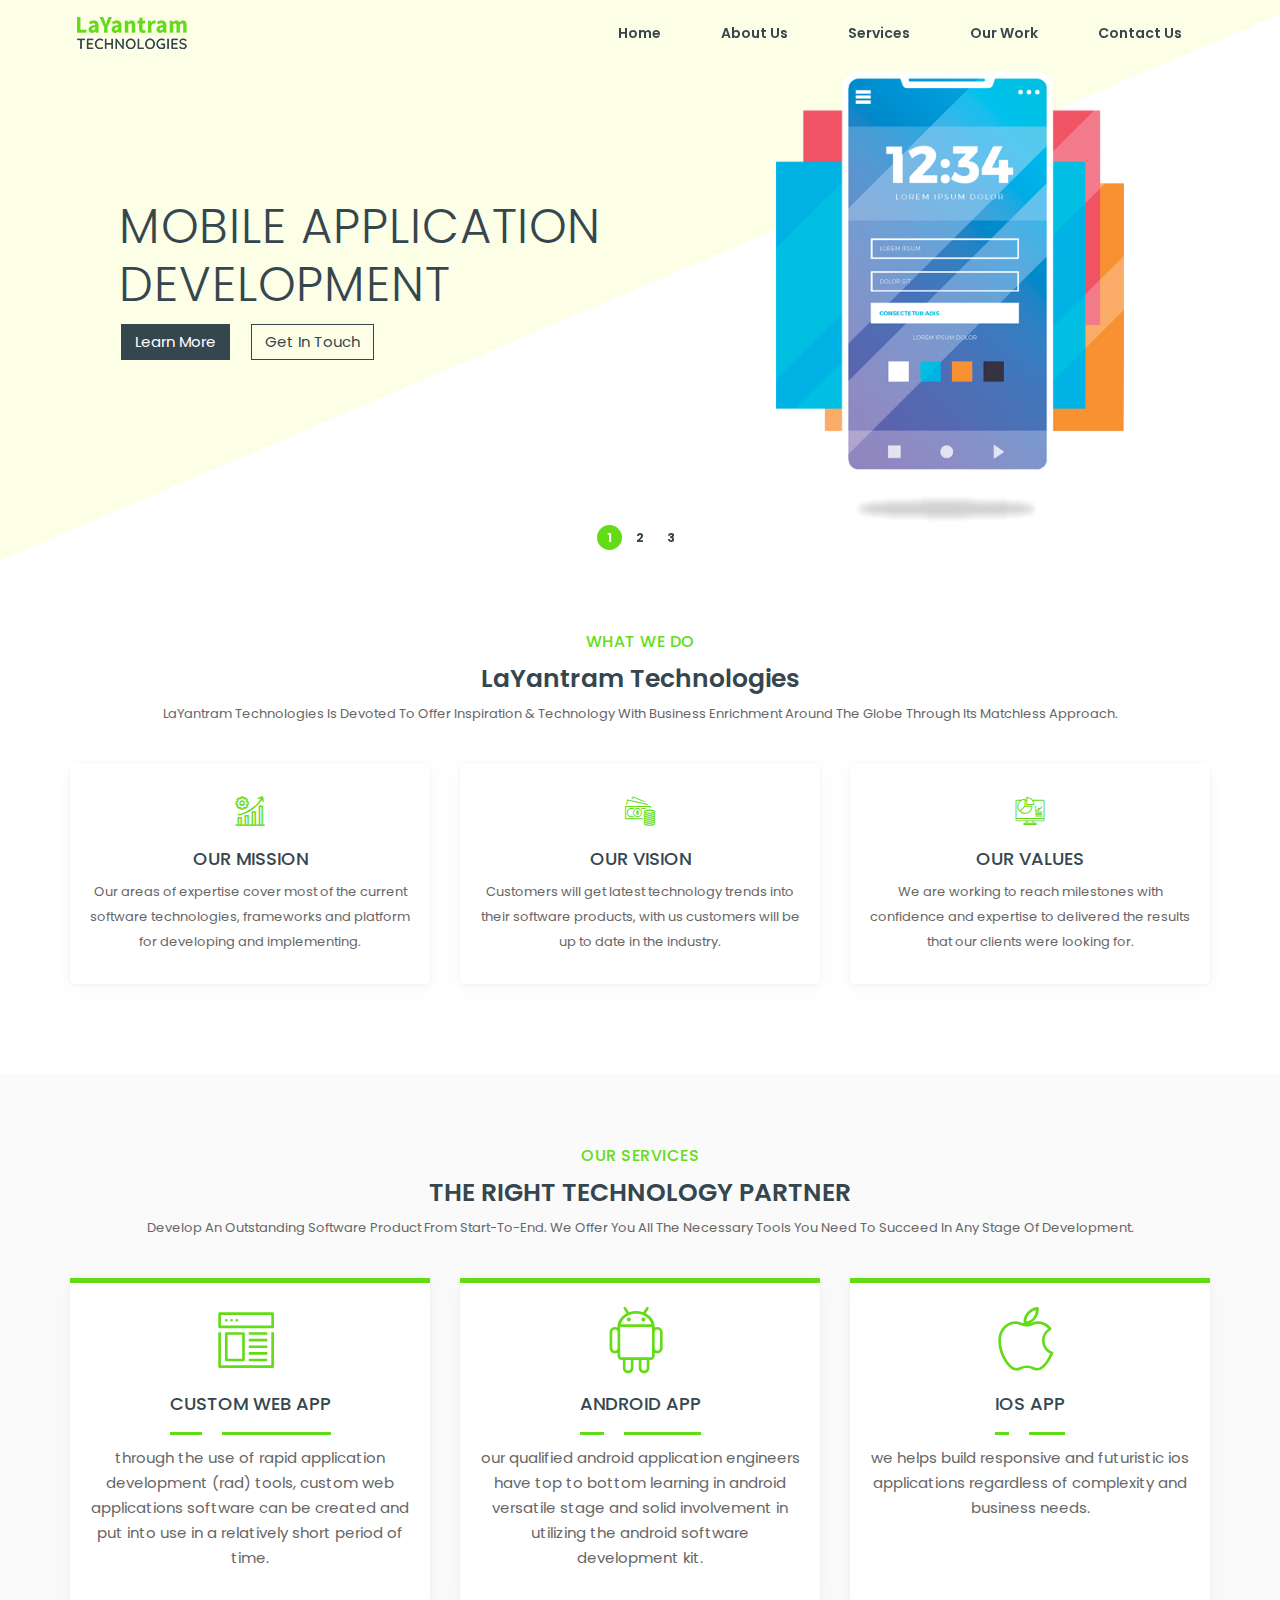
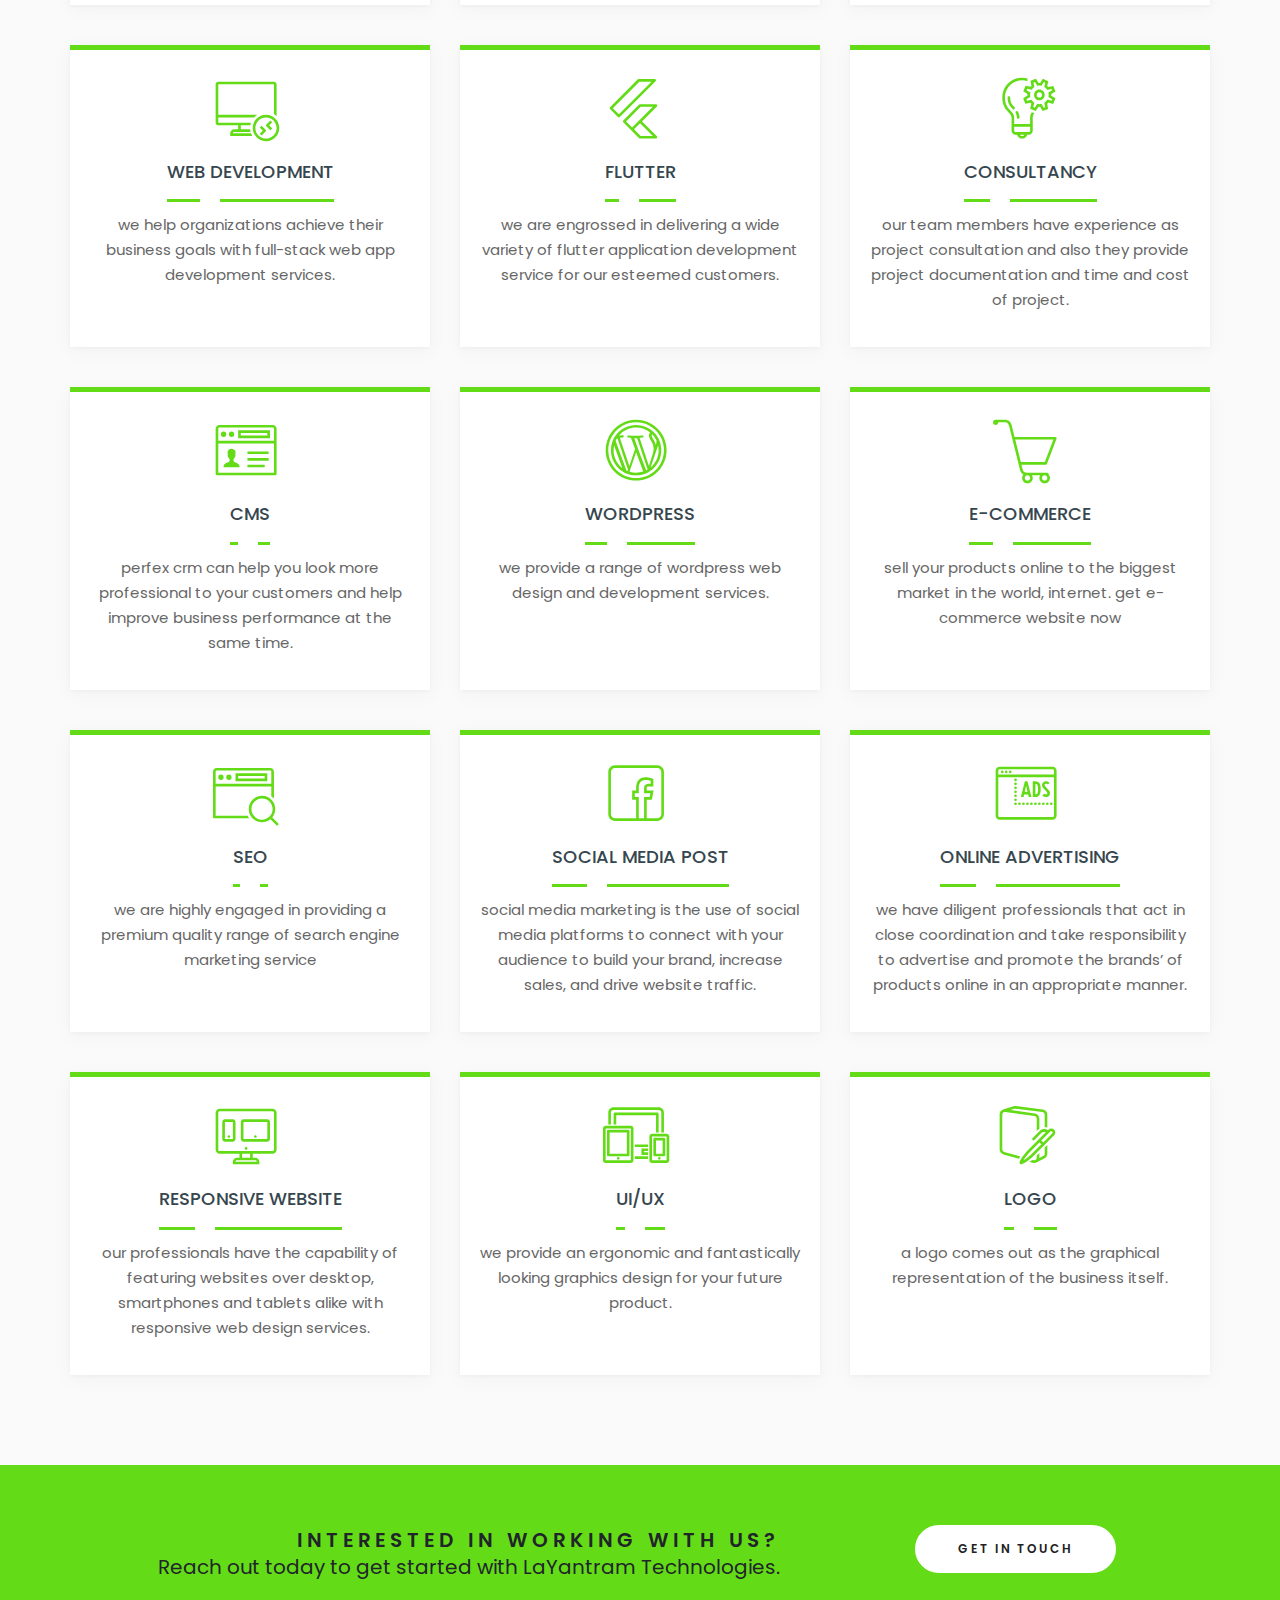
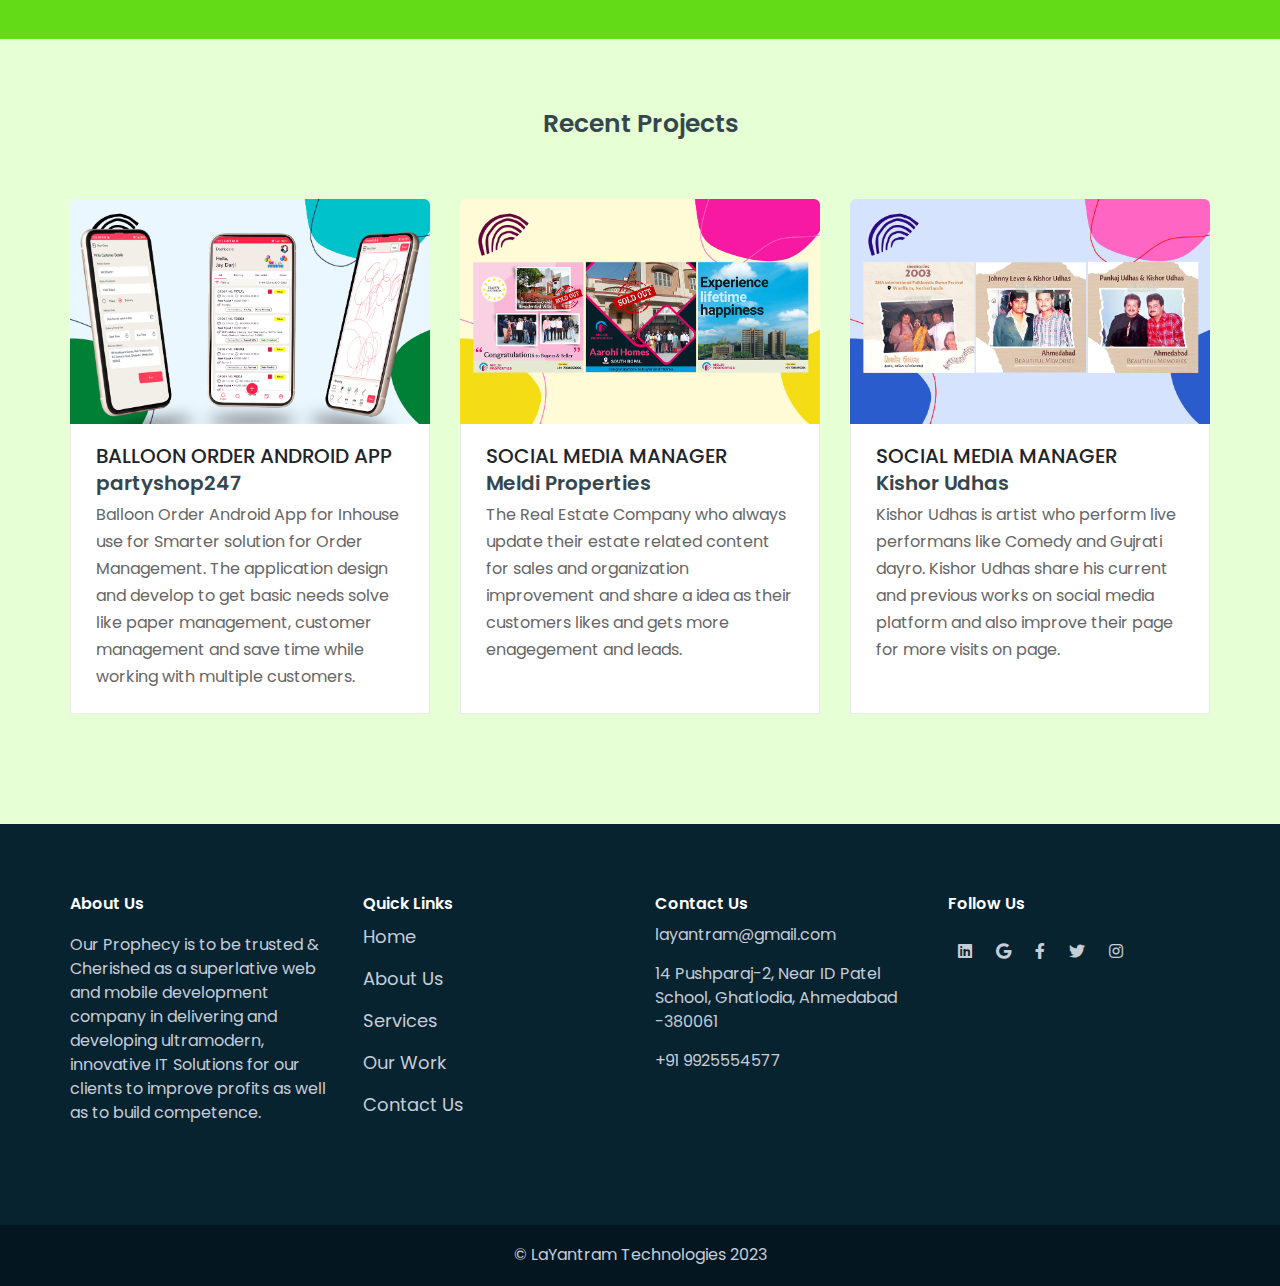
<file: index.html>
<!doctype html>
    <html lang="eng">
        <head>
            <meta charset="utf-8">
            <meta name="viewport" content="width=device-width, initial-scale=1, shrink-to-fit=no">
            <title>Index</title>
            <link rel="stylesheet" href="assets/css/bootstrap.min.css">
            <link rel="stylesheet" href="assets/css/plugins/owl.carousel.min.css">
            <link rel="stylesheet" href="assets/font/flaticon.css">
            <link rel="stylesheet" href="assets/css/all.min.css">
            <link rel="stylesheet" href="assets/css/fontawsom-all.min.css">
            <link rel="stylesheet" href="assets/css/style.css">
            <link rel="stylesheet" href="assets/css/skeleton.css"/>
        </head>

        <body>
            <header>
                <div class="my-nav">
                    <div class="container">
                        <div class="nav-items">
                            <div class="menu-toggle">
                                <div class="menu-burger"></div>
                            </div>
                            <div class="logo">
                                <img src="assets/images/logo/logo.png">
                            </div>
                            
                            <div class="menu-items">
                                <div class="menu">
                                    <ul>
                                         <li><a href="index.html">Home</a></li>
                                        <li><a href="about-us.html">About Us</a></li>
                                        <li><a href="services.html">Services</a></li>
                                        <li><a href="ourwork.html">Our Work</a></li>
                                        <li><a href="contact-us.html">Contact Us</a></li>
                                    </ul>
                                </div>
                            </div>
                        </div>
                    </div>
                </div>
            </header>

            <main>
                <section class="slider">
                    <div id="carouselExampleIndicators" class="carousel slide" data-ride="carousel">
                        <ol class="carousel-indicators">
                            <li data-target="#carouselExampleIndicators" data-slide-to="0" class="active"></li>
                            <li data-target="#carouselExampleIndicators" data-slide-to="1"></li>
                            <li data-target="#carouselExampleIndicators" data-slide-to="2"></li>
                        </ol>
                        <div class="carousel-inner">
                            <div class="carousel-item active">
                                <div class="banner-content">
                                    <h1>Mobile Application<span>Development</span></h1>
                                    <ol>
                                        <li><a href="#">Learn More</a></li>
                                        <li><a href="#">Get In Touch</a></li>
                                    </ol>
                                </div>
                            <img class="d-block w-100" src="assets/images/banner/slider-01.jpg">
                            </div>
                            <div class="carousel-item">
                                <div class="banner-content">
                                    <h1>Develop Website  <span>Build Businesses</span></h1>
                                    <ol>
                                        <li><a href="#">Learn More</a></li>
                                        <li><a href="#">Get In Touch</a></li>
                                    </ol>
                                </div>
                            <img class="d-block w-100" src="assets/images/banner/slider-02.jpg">
                            </div>
                            <div class="carousel-item">
                                <div class="banner-content">
                                    <h1>Amazing Web Designs<span>for your business</span></h1>
                                    <ol>
                                        <li><a href="#">Learn More</a></li>
                                        <li><a href="#">Get In Touch</a></li>
                                    </ol>
                                </div>
                            <img class="d-block w-100" src="assets/images/banner/slider-03.jpg">
                            </div>
                        </div>
                    </div>
                </section>

                <section class="bg-01">
                    <div class="container">
                        <div class="row">
                            <div class="col-12">
                                <div class="heading">
                                    <span>WHAT WE DO</span>
                                    <h2>LaYantram Technologies</h2>
                                    <p>LaYantram Technologies is devoted to offer inspiration & technology with business enrichment around the globe through its matchless approach.</p>
                                </div>
                            </div>

                            <div class="col-lg-4 col-md-4 col-sm-6 col-xs-12">
                                <div class="wrapper">
                                    <div class="icons">
                                        <i class="flaticon-data-driven"></i>
                                    </div>
                                    <div class="content w-100">
                                        <h4>OUR MISSION</h4>
                                        <p>Our areas of expertise cover most of the current software technologies, frameworks and platform for developing and implementing.</p>
                                    </div>
                                </div>
                            </div>

                            <div class="col-lg-4 col-md-4 col-sm-6 col-xs-12">
                                <div class="wrapper">
                                    <div class="icons">
                                        <i class="flaticon-money"></i>
                                    </div>
                                    <div class="content w-100">
                                        <h4>OUR VISION</h4>
                                        <p>Customers will get latest technology trends into their software products, with us customers will be up to date in the industry.</p>
                                    </div>
                                </div>
                            </div>

                            <div class="col-lg-4 col-md-4 col-sm-6 col-xs-12">
                                <div class="wrapper">
                                    <div class="icons">
                                        <i class="flaticon-computer"></i>
                                    </div>
                                    <div class="content w-100">
                                        <h4>OUR VALUES</h4>
                                        <p>We are working to reach milestones with confidence and expertise to delivered the results that our clients were looking for.</p>
                                    </div>
                                </div>
                            </div>
                        </div>
                    </div>
                </section>

                 
            

                <section class="bg-03">
                    <div class="container">
                        <div class="row">
                            <div class="col-12">
                                <div class="heading">
                                    <span>OUR SERVICES</span>
                                    <h2>THE RIGHT TECHNOLOGY PARTNER</h2>
                                    <p>Develop an outstanding software product from start-to-end. We offer you all the necessary tools you need to succeed in any stage of development.</p>
                                </div>
                            </div>

                            <div class="col-md-4 col-sm-6">
                                <div class="wrapper">
                                    <div class="content">
                                        <i class="iconservice">
                                        <div style="height: 0; width: 0; ">
                                              <svg version="1.1" xmlns="http://www.w3.org/2000/svg" xmlns:xlink="http://www.w3.org/1999/xlink">
                                              <symbol id="icon-customweb" viewBox="0 0 483 483" width="640px" height="640px">
                                                <path d="M 5 4 A 1.0001 1.0001 0 0 0 4 5 L 4 15 A 1.0001 1.0001 0 0 0 5 16 L 45 16 A 1.0001 1.0001 0 0 0 46 15 L 46 5 A 1.0001 1.0001 0 0 0 45 4 L 5 4 z M 6 6 L 44 6 L 44 14 L 6 14 L 6 6 z M 10 9 A 1 1 0 0 0 9 10 A 1 1 0 0 0 10 11 A 1 1 0 0 0 11 10 A 1 1 0 0 0 10 9 z M 14 9 A 1 1 0 0 0 13 10 A 1 1 0 0 0 14 11 A 1 1 0 0 0 15 10 A 1 1 0 0 0 14 9 z M 18 9 A 1 1 0 0 0 17 10 A 1 1 0 0 0 18 11 A 1 1 0 0 0 19 10 A 1 1 0 0 0 18 9 z M 4 19 L 4 45 A 1.0001 1.0001 0 0 0 5 46 L 45 46 A 1.0001 1.0001 0 0 0 46 45 L 46 19 L 44 19 L 44 44 L 6 44 L 6 19 L 4 19 z M 10 19 A 1.0001 1.0001 0 0 0 9 20 L 9 40 A 1.0001 1.0001 0 0 0 10 41 L 23 41 A 1.0001 1.0001 0 0 0 24 40 L 24 20 A 1.0001 1.0001 0 0 0 23 19 L 10 19 z M 27 19 L 27 21 L 41 21 L 41 19 L 27 19 z M 11 21 L 22 21 L 22 39 L 11 39 L 11 21 z M 27 24 L 27 26 L 41 26 L 41 24 L 27 24 z M 27 29 L 27 31 L 41 31 L 41 29 L 27 29 z M 27 34 L 27 36 L 41 36 L 41 34 L 27 34 z M 27 39 L 27 41 L 41 41 L 41 39 L 27 39 z"></path>
                                              </symbol>
                                              </svg>
                                            </div>
                                        <a href="#" class="hashtag" >
                                            <svg class="Icon" width="74" height="74">
                                              <use href="#icon-customweb"  />
                                            </svg>
                                        </a> 
                                        
                                            
                                        </i>
                                        <h4>CUSTOM WEB APP</h4>
                                        <p>through the use of rapid application development (rad) tools, custom web applications software can be created and put into use in a relatively short period of time.</p>
                                    </div>
                                </div>
                            </div>

                            <div class="col-md-4 col-sm-6">
                                <div class="wrapper">
                                    <div class="content">
                                        <i class="iconservice">
                                        <div style="height: 0; width: 0; ">
                                              <svg version="1.1" xmlns="http://www.w3.org/2000/svg" xmlns:xlink="http://www.w3.org/1999/xlink">
                                              <symbol id="icon-android" viewBox="0 0 483 483" width="640px" height="640px">
                                                <path d="M 16.375 -0.03125 C 16.332031 -0.0234375 16.289063 -0.0117188 16.25 0 C 15.921875 0.0742188 15.652344 0.304688 15.53125 0.621094 C 15.410156 0.9375 15.457031 1.289063 15.65625 1.5625 L 17.78125 4.75 C 14.183594 6.640625 11.601563 9.902344 11 13.78125 C 11 13.792969 11 13.800781 11 13.8125 C 11 13.824219 11 13.832031 11 13.84375 C 11 13.875 11 13.90625 11 13.9375 C 11 13.957031 11 13.980469 11 14 C 10.996094 14.050781 10.996094 14.105469 11 14.15625 L 11 15.5625 C 10.40625 15.214844 9.734375 15 9 15 C 6.800781 15 5 16.800781 5 19 L 5 31 C 5 33.199219 6.800781 35 9 35 C 9.734375 35 10.40625 34.785156 11 34.4375 L 11 37 C 11 38.644531 12.355469 40 14 40 L 15 40 L 15 46 C 15 48.199219 16.800781 50 19 50 C 21.199219 50 23 48.199219 23 46 L 23 40 L 27 40 L 27 46 C 27 48.199219 28.800781 50 31 50 C 33.199219 50 35 48.199219 35 46 L 35 40 L 36 40 C 37.644531 40 39 38.644531 39 37 L 39 34.4375 C 39.59375 34.785156 40.265625 35 41 35 C 43.199219 35 45 33.199219 45 31 L 45 19 C 45 16.800781 43.199219 15 41 15 C 40.265625 15 39.59375 15.214844 39 15.5625 L 39 14.1875 C 39.011719 14.09375 39.011719 14 39 13.90625 C 39 13.894531 39 13.886719 39 13.875 C 39 13.863281 39 13.855469 39 13.84375 C 38.417969 9.9375 35.835938 6.648438 32.21875 4.75 L 34.34375 1.5625 C 34.589844 1.226563 34.597656 0.773438 34.367188 0.425781 C 34.140625 0.078125 33.71875 -0.09375 33.3125 0 C 33.054688 0.0585938 32.828125 0.214844 32.6875 0.4375 L 30.34375 3.90625 C 28.695313 3.3125 26.882813 3 25 3 C 23.117188 3 21.304688 3.3125 19.65625 3.90625 L 17.3125 0.4375 C 17.113281 0.117188 16.75 -0.0625 16.375 -0.03125 Z M 25 5 C 26.878906 5 28.640625 5.367188 30.1875 6.03125 C 30.21875 6.042969 30.25 6.054688 30.28125 6.0625 C 33.410156 7.433594 35.6875 10 36.5625 13 L 13.4375 13 C 14.300781 10.042969 16.53125 7.507813 19.59375 6.125 C 19.660156 6.101563 19.722656 6.070313 19.78125 6.03125 C 21.335938 5.359375 23.109375 5 25 5 Z M 19.5 8 C 18.667969 8 18 8.671875 18 9.5 C 18 10.332031 18.667969 11 19.5 11 C 20.328125 11 21 10.332031 21 9.5 C 21 8.671875 20.328125 8 19.5 8 Z M 30.5 8 C 29.671875 8 29 8.671875 29 9.5 C 29 10.332031 29.671875 11 30.5 11 C 31.332031 11 32 10.332031 32 9.5 C 32 8.671875 31.332031 8 30.5 8 Z M 13 15 L 37 15 L 37 37 C 37 37.5625 36.5625 38 36 38 L 28.1875 38 C 28.054688 37.972656 27.914063 37.972656 27.78125 38 L 16.1875 38 C 16.054688 37.972656 15.914063 37.972656 15.78125 38 L 14 38 C 13.4375 38 13 37.5625 13 37 Z M 9 17 C 10.117188 17 11 17.882813 11 19 L 11 31 C 11 32.117188 10.117188 33 9 33 C 7.882813 33 7 32.117188 7 31 L 7 19 C 7 17.882813 7.882813 17 9 17 Z M 41 17 C 42.117188 17 43 17.882813 43 19 L 43 31 C 43 32.117188 42.117188 33 41 33 C 39.882813 33 39 32.117188 39 31 L 39 19 C 39 17.882813 39.882813 17 41 17 Z M 17 40 L 21 40 L 21 46 C 21 47.117188 20.117188 48 19 48 C 17.882813 48 17 47.117188 17 46 Z M 29 40 L 33 40 L 33 46 C 33 47.117188 32.117188 48 31 48 C 29.882813 48 29 47.117188 29 46 Z"/>
                                              </symbol>
                                              </svg>
                                            </div>
                                        <a href="#" class="hashtag" >
                                            <svg class="Icon" width="74" height="74">
                                              <use href="#icon-android"  />
                                            </svg>
                                        </a> 
                                        
                                            
                                        </i>
                                        <h4>ANDROID APP</h4>
                                        <p>our qualified android application engineers have top to bottom learning in android versatile stage and solid involvement in utilizing the android software development kit.</p>
                                    </div>
                                </div>
                            </div>

                            <div class="col-md-4 col-sm-6">
                                <div class="wrapper">
                                    <div class="content">
                                        <i class="iconservice">
                                        <div style="height: 0; width: 0; ">
                                              <svg version="1.1" xmlns="http://www.w3.org/2000/svg" xmlns:xlink="http://www.w3.org/1999/xlink">
                                              <symbol id="icon-ios" viewBox="0 0 483 483" width="640px" height="640px">
                                                <path d="M 33.375 0 C 30.539063 0.191406 27.503906 1.878906 25.625 4.15625 C 23.980469 6.160156 22.601563 9.101563 23.125 12.15625 C 22.65625 12.011719 22.230469 11.996094 21.71875 11.8125 C 20.324219 11.316406 18.730469 10.78125 16.75 10.78125 C 12.816406 10.78125 8.789063 13.121094 6.25 17.03125 C 2.554688 22.710938 3.296875 32.707031 8.90625 41.25 C 9.894531 42.75 11.046875 44.386719 12.46875 45.6875 C 13.890625 46.988281 15.609375 47.980469 17.625 48 C 19.347656 48.019531 20.546875 47.445313 21.625 46.96875 C 22.703125 46.492188 23.707031 46.070313 25.59375 46.0625 C 25.605469 46.0625 25.613281 46.0625 25.625 46.0625 C 27.503906 46.046875 28.476563 46.460938 29.53125 46.9375 C 30.585938 47.414063 31.773438 48.015625 33.5 48 C 35.554688 47.984375 37.300781 46.859375 38.75 45.46875 C 40.199219 44.078125 41.390625 42.371094 42.375 40.875 C 43.785156 38.726563 44.351563 37.554688 45.4375 35.15625 C 45.550781 34.90625 45.554688 34.617188 45.445313 34.363281 C 45.339844 34.109375 45.132813 33.910156 44.875 33.8125 C 41.320313 32.46875 39.292969 29.324219 39 26 C 38.707031 22.675781 40.113281 19.253906 43.65625 17.3125 C 43.917969 17.171875 44.101563 16.925781 44.164063 16.636719 C 44.222656 16.347656 44.152344 16.042969 43.96875 15.8125 C 41.425781 12.652344 37.847656 10.78125 34.34375 10.78125 C 32.109375 10.78125 30.46875 11.308594 29.125 11.8125 C 28.902344 11.898438 28.738281 11.890625 28.53125 11.96875 C 29.894531 11.25 31.097656 10.253906 32 9.09375 C 33.640625 6.988281 34.90625 3.992188 34.4375 0.84375 C 34.359375 0.328125 33.894531 -0.0390625 33.375 0 Z M 32.3125 2.375 C 32.246094 4.394531 31.554688 6.371094 30.40625 7.84375 C 29.203125 9.390625 27.179688 10.460938 25.21875 10.78125 C 25.253906 8.839844 26.019531 6.828125 27.1875 5.40625 C 28.414063 3.921875 30.445313 2.851563 32.3125 2.375 Z M 16.75 12.78125 C 18.363281 12.78125 19.65625 13.199219 21.03125 13.6875 C 22.40625 14.175781 23.855469 14.75 25.5625 14.75 C 27.230469 14.75 28.550781 14.171875 29.84375 13.6875 C 31.136719 13.203125 32.425781 12.78125 34.34375 12.78125 C 36.847656 12.78125 39.554688 14.082031 41.6875 16.34375 C 38.273438 18.753906 36.675781 22.511719 37 26.15625 C 37.324219 29.839844 39.542969 33.335938 43.1875 35.15625 C 42.398438 36.875 41.878906 38.011719 40.71875 39.78125 C 39.761719 41.238281 38.625 42.832031 37.375 44.03125 C 36.125 45.230469 34.800781 45.988281 33.46875 46 C 32.183594 46.011719 31.453125 45.628906 30.34375 45.125 C 29.234375 44.621094 27.800781 44.042969 25.59375 44.0625 C 23.390625 44.074219 21.9375 44.628906 20.8125 45.125 C 19.6875 45.621094 18.949219 46.011719 17.65625 46 C 16.289063 45.988281 15.019531 45.324219 13.8125 44.21875 C 12.605469 43.113281 11.515625 41.605469 10.5625 40.15625 C 5.3125 32.15625 4.890625 22.757813 7.90625 18.125 C 10.117188 14.722656 13.628906 12.78125 16.75 12.78125 Z"/>
                                              </symbol>
                                              </svg>
                                            </div>
                                        <a href="#" class="hashtag" >
                                            <svg class="Icon" width="74" height="74">
                                              <use href="#icon-ios"  />
                                            </svg>
                                        </a> 
                                        
                                            
                                        </i>
                                        <h4>IOS APP</h4>
                                        <p>we helps build responsive and futuristic ios applications regardless of complexity 
                                            and business needs.<br><br><br>
                                        
                                        </p>
                                    </div>
                                </div>
                            </div>

                            <div class="col-md-4 col-sm-6">
                                <div class="wrapper">
                                    <div class="content">
                                        <i class="iconservice">
                                        <div style="height: 0; width: 0; ">
                                              <svg version="1.1" xmlns="http://www.w3.org/2000/svg" xmlns:xlink="http://www.w3.org/1999/xlink">
                                              <symbol id="icon-webdev" viewBox="0 0 483 483" width="640px" height="640px">
                                                <path d="M 4 5 C 2.9 5 2 5.9 2 7 L 2 36 C 2 37.1 2.9 38 4 38 L 19 38 L 19 41 L 16 41 C 14.35 41 13 42.35 13 44 L 13 46 L 29.599609 46 C 29.229609 45.37 28.929453 44.7 28.689453 44 L 15 44 C 15 43.45 15.45 43 16 43 L 28.380859 43 C 28.210859 42.36 28.099063 41.69 28.039062 41 L 21 41 L 21 38 L 28.169922 38 C 28.279922 37.31 28.449453 36.64 28.689453 36 L 4 36 L 4 32 L 31.050781 32 C 31.740781 31.24 32.509141 30.56 33.369141 30 L 4 30 L 4 7 L 46 7 L 46 29.599609 C 46.22 29.729609 46.430625 29.86 46.640625 30 C 46.770625 30.08 46.88 30.16 47 30.25 C 47.35 30.5 47.68 30.760781 48 31.050781 L 48 7 C 48 5.9 47.1 5 46 5 L 4 5 z M 40 30 C 34.488994 30 30 34.488998 30 40 C 30 45.511002 34.488994 50 40 50 C 45.511006 50 50 45.511002 50 40 C 50 34.488998 45.511006 30 40 30 z M 40 32 C 44.430126 32 48 35.569877 48 40 C 48 44.430123 44.430126 48 40 48 C 35.569874 48 32 44.430123 32 40 C 32 35.569877 35.569874 32 40 32 z M 43.292969 34.292969 L 40.292969 37.292969 A 1.0001 1.0001 0 0 0 40.292969 38.707031 L 43.292969 41.707031 L 44.707031 40.292969 L 42.414062 38 L 44.707031 35.707031 L 43.292969 34.292969 z M 36.707031 38.292969 L 35.292969 39.707031 L 37.585938 42 L 35.292969 44.292969 L 36.707031 45.707031 L 39.707031 42.707031 A 1.0001 1.0001 0 0 0 39.707031 41.292969 L 36.707031 38.292969 z"></path>
                                              </symbol>
                                              </svg>
                                            </div>
                                        <a href="#" class="hashtag" >
                                            <svg class="Icon" width="74" height="74">
                                              <use href="#icon-webdev"  />
                                            </svg>
                                        </a> 
                                        
                                            
                                        </i>
                                        <h4>WEB DEVELOPMENT</h4>
                                        <p>we help organizations achieve their business goals with full-stack web app development services.
                                        <br><br></p>
                                    </div>
                                </div>
                            </div>

                            <div class="col-md-4 col-sm-6">
                                <div class="wrapper">
                                    <div class="content">
                                        <i class="iconservice">
                                        <div style="height: 0; width: 0; ">
                                              <svg version="1.1" xmlns="http://www.w3.org/2000/svg" xmlns:xlink="http://www.w3.org/1999/xlink">
                                              <symbol id="icon-flutter" viewBox="0 0 483 483" width="640px" height="640px">
                                                <path d="M 27 3 A 1.0001 1.0001 0 0 0 26.292969 3.2929688 L 5.2929688 24.292969 A 1.0001 1.0001 0 0 0 5.2929688 25.707031 L 11.292969 31.707031 A 1.0001 1.0001 0 0 0 12.707031 31.707031 L 39.707031 4.7070312 A 1.0001 1.0001 0 0 0 39 3 L 27 3 z M 27.414062 5 L 36.585938 5 L 12 29.585938 L 7.4140625 25 L 27.414062 5 z M 28 22 A 1.0001 1.0001 0 0 0 27.292969 22.292969 L 15.292969 34.292969 A 1.0001 1.0001 0 0 0 15.292969 35.707031 L 21.292969 41.707031 L 27.292969 47.707031 A 1.0001 1.0001 0 0 0 28 48 L 40 48 A 1.0001 1.0001 0 0 0 40.707031 46.292969 L 29.414062 35 L 40.707031 23.707031 A 1.0001 1.0001 0 0 0 40 22 L 28 22 z M 28.414062 24 L 37.585938 24 L 22 39.585938 L 17.414062 35 L 28.414062 24 z M 28 36.414062 L 37.585938 46 L 28.414062 46 L 23.414062 41 L 28 36.414062 z"/>
                                              </symbol>
                                              </svg>
                                            </div>
                                        <a href="#" class="hashtag" >
                                            <svg class="Icon" width="74" height="74">
                                              <use href="#icon-flutter"  />
                                            </svg>
                                        </a> 
                                        
                                            
                                        </i>
                                        <h4>FLUTTER</h4>
                                        <p>we are engrossed in delivering a wide variety of flutter application development service for our esteemed customers. <br><br></p>
                                    </div>
                                </div>
                            </div>

                            <div class="col-md-4 col-sm-6">
                                <div class="wrapper">
                                    <div class="content">
                                        <i class="iconservice">
                                        <div style="height: 0; width: 0; ">
                                              <svg version="1.1" xmlns="http://www.w3.org/2000/svg" xmlns:xlink="http://www.w3.org/1999/xlink">
                                              <symbol id="icon-consultancy" viewBox="0 0 483 483" width="640px" height="640px">
                                                <path d="M 22 2 C 13.729 2 7 8.729 7 17 C 7 23.167 9.772875 26.138594 11.796875 28.308594 C 13.075875 29.678594 14 30.668 14 32 L 14 37 L 14 38 L 14 42 C 14 43.645455 15.354545 45 17 45 L 18.144531 45 C 18.594455 46.7157 20.149893 48 22 48 C 23.850107 48 25.405545 46.7157 25.855469 45 L 27 45 C 28.645455 45 30 43.645455 30 42 L 30 37 L 30 32 C 30 30.738 30.482031 29.808297 31.207031 28.904297 L 29.318359 28.09375 C 28.556359 29.15475 28 30.381 28 32 L 28 37 L 16 37 L 16 32 C 16 29.88 14.668766 28.453359 13.259766 26.943359 C 11.262766 24.804359 9 22.379 9 17 C 9 9.832 14.832 4 22 4 C 23.399 4 24.737 4.2403437 26 4.6523438 L 26 2.5644531 C 24.725 2.2064531 23.388 2 22 2 z M 32.423828 2.765625 L 28.263672 4.3984375 L 29.041016 8.3378906 C 28.838824 8.5178211 28.644866 8.705959 28.458984 8.9042969 L 24.619141 8.0664062 L 22.841797 12.212891 L 26.058594 14.289062 C 26.037023 14.525435 26 14.749622 26 15 C 26 15.191412 26.027746 15.362104 26.041016 15.544922 L 22.755859 17.457031 L 24.400391 21.646484 L 28.269531 20.865234 C 28.482712 21.11048 28.708188 21.343055 28.947266 21.564453 L 28.054688 25.376953 L 32.193359 27.150391 L 34.371094 23.951172 C 34.580704 23.968521 34.777892 24 35 24 C 35.192162 24 35.363375 23.972304 35.546875 23.958984 L 37.457031 27.244141 L 41.638672 25.601562 L 40.886719 21.691406 C 41.213451 21.404109 41.514653 21.091922 41.796875 20.759766 L 45.357422 21.802734 L 47.167969 17.580078 L 43.951172 15.623047 C 43.968158 15.414911 44 15.219567 44 15 C 44 14.771871 43.965496 14.569263 43.947266 14.353516 L 47.148438 12.439453 L 45.501953 8.2519531 L 41.669922 9.0703125 C 41.430392 8.8014627 41.175805 8.5486843 40.90625 8.3105469 L 41.755859 4.6230469 L 37.597656 2.8398438 L 35.552734 6.0410156 C 35.367492 6.0274762 35.195147 6 35 6 C 34.814164 6 34.649606 6.0265843 34.472656 6.0390625 L 32.423828 2.765625 z M 31.609375 5.234375 L 33.4375 8.1542969 L 34.076172 8.0683594 C 34.394649 8.026018 34.700424 8 35 8 C 35.305891 8 35.617091 8.0268725 35.943359 8.0703125 L 36.576172 8.15625 L 38.369141 5.3457031 L 39.431641 5.8007812 L 38.689453 9.0234375 L 39.207031 9.4140625 C 39.720489 9.8020083 40.176363 10.256038 40.564453 10.765625 L 40.949219 11.271484 L 44.261719 10.5625 L 44.666016 11.59375 L 41.816406 13.298828 L 41.914062 13.958984 C 41.966687 14.31723 42 14.662007 42 15 C 42 15.330865 41.968549 15.667092 41.917969 16.015625 L 41.822266 16.669922 L 44.646484 18.386719 L 44.21875 19.384766 L 41.111328 18.474609 L 40.697266 19.054688 C 40.282529 19.637937 39.780811 20.151456 39.207031 20.583984 L 38.708984 20.958984 L 39.361328 24.347656 L 38.322266 24.755859 L 36.625 21.832031 L 35.958984 21.925781 C 35.630356 21.971551 35.312231 22 35 22 C 34.679069 22 34.349457 21.968082 34.005859 21.919922 L 33.390625 21.833984 L 31.466797 24.664062 L 30.384766 24.199219 L 31.160156 20.880859 L 30.662109 20.486328 C 30.186219 20.1098 29.763532 19.670845 29.396484 19.179688 L 29.017578 18.673828 L 25.648438 19.353516 L 25.244141 18.322266 L 28.167969 16.621094 L 28.074219 15.957031 C 28.028414 15.62816 28 15.311068 28 15 C 28 14.648986 28.035657 14.29284 28.091797 13.923828 L 28.189453 13.285156 L 25.345703 11.447266 L 25.806641 10.373047 L 29.158203 11.103516 L 29.544922 10.619141 C 29.890457 10.188524 30.289876 9.801178 30.734375 9.4589844 L 31.226562 9.0820312 L 30.548828 5.6503906 L 31.609375 5.234375 z M 35 11 C 32.802706 11 31 12.802706 31 15 C 31 17.197294 32.802706 19 35 19 C 37.197294 19 39 17.197294 39 15 C 39 12.802706 37.197294 11 35 11 z M 35 13 C 36.116414 13 37 13.883586 37 15 C 37 16.116414 36.116414 17 35 17 C 33.883586 17 33 16.116414 33 15 C 33 13.883586 33.883586 13 35 13 z M 11.984375 15.986328 A 1.0001 1.0001 0 0 0 11 17 C 11 21.45021 12.869539 23.593 14.722656 25.578125 A 1.0001 1.0001 0 1 0 16.183594 24.212891 C 14.330711 22.228016 13 20.94179 13 17 A 1.0001 1.0001 0 0 0 11.984375 15.986328 z M 17.978516 27.148438 A 1.0001 1.0001 0 0 0 17.123047 28.638672 C 17.254979 28.880099 17.374676 29.127511 17.480469 29.382812 C 17.801586 30.155776 18 31.006813 18 32 A 1.0001 1.0001 0 1 0 20 32 C 20 30.735187 19.739007 29.606223 19.328125 28.617188 C 19.191918 28.288488 19.039021 27.97626 18.876953 27.679688 A 1.0001 1.0001 0 0 0 17.978516 27.148438 z M 16 39 L 28 39 L 28 42 C 28 42.554545 27.554545 43 27 43 L 25.167969 43 A 1.0001 1.0001 0 0 0 24.841797 43 L 19.154297 43 A 1.0001 1.0001 0 0 0 18.984375 42.986328 A 1.0001 1.0001 0 0 0 18.839844 43 L 17 43 C 16.445455 43 16 42.554545 16 42 L 16 39 z M 20.271484 45 L 23.728516 45 C 23.385082 45.598084 22.747405 46 22 46 C 21.252595 46 20.614918 45.598084 20.271484 45 z"></path>
                                              </symbol>
                                              </svg>
                                            </div>
                                        <a href="#" class="hashtag" >
                                            <svg class="Icon" width="74" height="74">
                                              <use href="#icon-consultancy"  />
                                            </svg>
                                        </a> 
                                        
                                            
                                        </i>
                                        <h4>CONSULTANCY</h4>
                                        <p>our team members have experience as project consultation and also they provide project documentation and time and cost of project.</p>
                                    </div>
                                </div>
                            </div>
                            
                            <div class="col-md-4 col-sm-6">
                                <div class="wrapper">
                                    <div class="content">
                                        <i class="iconservice">
                                        <div style="height: 0; width: 0; ">
                                              <svg version="1.1" xmlns="http://www.w3.org/2000/svg" xmlns:xlink="http://www.w3.org/1999/xlink">
                                              <symbol id="icon-cms" viewBox="0 0 483 483" width="640px" height="640px">
                                                <path d="M 4.8457031 6 C 3.2714548 6 2 7.3206244 2 8.8925781 L 2 43 A 1.0001 1.0001 0 0 0 3 44 L 47 44 A 1.0001 1.0001 0 0 0 48 43 L 48 8.8925781 C 48 7.3206244 46.728545 6 45.154297 6 L 4.8457031 6 z M 4.8457031 8 L 45.154297 8 C 45.620049 8 46 8.3745319 46 8.8925781 L 46 18 L 4 18 L 4 8.8925781 C 4 8.3745319 4.3799515 8 4.8457031 8 z M 19 10 L 19 11 L 19 16 L 43 16 L 43 10 L 19 10 z M 8 11 A 2 2 0 0 0 6 13 A 2 2 0 0 0 8 15 A 2 2 0 0 0 10 13 A 2 2 0 0 0 8 11 z M 14 11 A 2 2 0 0 0 12 13 A 2 2 0 0 0 14 15 A 2 2 0 0 0 16 13 A 2 2 0 0 0 14 11 z M 21 12 L 41 12 L 41 14 L 21 14 L 21 12 z M 4 20 L 46 20 L 46 42 L 4 42 L 4 20 z M 13.970703 24 C 12.279703 24 11.37075 24.87 11.09375 26.125 C 11.03275 26.4 11.002 26.693 11 27 C 10.997 27.508 11.102188 28.052375 11.242188 28.609375 C 11.133188 28.677375 10.955 28.89425 11 29.28125 C 11.084 30.00125 11.370781 30.183219 11.550781 30.199219 C 11.620781 30.870219 12.255328 31.667016 12.486328 31.791016 C 12.486328 32.270016 12.503031 32.635156 12.457031 33.160156 C 11.904031 34.694156 8.172 34.264656 8 37.222656 L 8 38 L 20 38 L 20 37.222656 C 19.828 34.264656 16.111594 34.694156 15.558594 33.160156 C 15.512594 32.635156 15.529297 32.270016 15.529297 31.791016 C 15.760297 31.666016 16.379219 30.870219 16.449219 30.199219 C 16.631219 30.183219 16.917953 30.00125 17.001953 29.28125 C 17.046953 28.89425 16.866812 28.678375 16.757812 28.609375 C 16.867812 28.265375 17 27.649 17 27 C 17 26.702 16.979828 26.405 16.923828 26.125 C 16.768828 25.348 16.353969 24.706266 15.417969 24.572266 C 15.207969 24.191266 14.668703 24 13.970703 24 z M 26 26 L 26 28 L 27 28 L 41 28 L 42 28 L 42 26 L 41 26 L 27 26 L 26 26 z M 26 31 L 26 33 L 27 33 L 41 33 L 42 33 L 42 31 L 41 31 L 27 31 L 26 31 z M 26 36 L 26 38 L 27 38 L 38 38 L 39 38 L 39 36 L 38 36 L 27 36 L 26 36 z"></path>
                                              </symbol>
                                              </svg>
                                            </div>
                                        <a href="#" class="hashtag" >
                                            <svg class="Icon" width="74" height="74">
                                              <use href="#icon-cms"  />
                                            </svg>
                                        </a> 
                                        
                                            
                                        </i>
                                        <h4>CMS</h4>
                                        <p>perfex crm can help you look more professional to your customers and help improve business performance at the same time.
                                        </p>
                                    </div>
                                </div>
                            </div>

                            <div class="col-md-4 col-sm-6">
                                <div class="wrapper">
                                    <div class="content">
                                        <i class="iconservice">
                                        <div style="height: 0; width: 0; ">
                                              <svg version="1.1" xmlns="http://www.w3.org/2000/svg" xmlns:xlink="http://www.w3.org/1999/xlink">
                                              <symbol id="icon-wordpress" viewBox="0 0 483 483" width="640px" height="640px">
                                                <path d="M 25 2 C 12.311335 2 2 12.311335 2 25 C 2 37.688665 12.311335 48 25 48 C 37.688665 48 48 37.688665 48 25 C 48 12.311335 37.688665 2 25 2 z M 25 4 C 36.607335 4 46 13.392665 46 25 C 46 36.607335 36.607335 46 25 46 C 13.392665 46 4 36.607335 4 25 C 4 13.392665 13.392665 4 25 4 z M 25 6 C 14.513273 6 6 14.513273 6 25 C 6 35.486727 14.513273 44 25 44 C 35.486727 44 44 35.486727 44 25 C 44 14.513273 35.486727 6 25 6 z M 25 8 C 28.972457 8 32.611711 9.3659473 35.501953 11.638672 C 34.996253 12.258468 34.699219 13.053218 34.699219 13.900391 C 34.699219 15.500391 35.599609 16.9 36.599609 18.5 C 37.399609 19.8 38.199219 21.500391 38.199219 23.900391 C 38.199219 25.600391 37.699219 27.700781 36.699219 30.300781 L 34.699219 36.900391 L 27.599609 15.699219 C 28.799609 15.599219 29.900391 15.5 29.900391 15.5 C 30.900391 15.4 30.800781 13.900391 29.800781 13.900391 L 29.699219 13.900391 C 29.699219 13.900391 26.500391 14.199219 24.400391 14.199219 C 22.500391 14.199219 19.199219 13.900391 19.199219 13.900391 L 19.099609 13.900391 C 18.099609 13.900391 18 15.5 19 15.5 C 19 15.5 19.999609 15.599219 21.099609 15.699219 L 24.199219 24.099609 L 19.900391 37 L 12.699219 15.599609 C 13.899219 15.499609 15 15.400391 15 15.400391 C 16 15.300391 15.900391 13.800781 14.900391 13.800781 L 14.800781 13.800781 C 14.800781 13.800781 13.489398 13.908495 12.044922 13.996094 C 15.160169 10.329869 19.798156 8 25 8 z M 37.087891 13.041016 C 38.448711 14.416493 39.563287 16.029037 40.392578 17.804688 C 40.371407 18.936367 40.18331 20.06754 39.900391 21.199219 C 39.500391 19.799219 39.000391 18.599609 38.400391 17.599609 L 38.199219 17.199219 C 37.399219 15.899219 36.800781 14.9 36.800781 14 C 36.800781 13.657445 36.90014 13.319256 37.087891 13.041016 z M 23.599609 16.099609 L 24.599609 16.099609 C 24.999609 16.199609 25.300781 16.199219 25.800781 16.199219 L 25.900391 16.400391 L 33 37.599609 L 33.697266 39.595703 C 33.315814 39.823057 32.925515 40.03486 32.525391 40.232422 L 27.199219 26 L 26.5 24.099609 L 26.300781 23.400391 L 23.599609 16.099609 z M 10.466797 16.199219 L 10.900391 16.199219 L 11 16.400391 L 18.199219 37.800781 L 18.800781 39.599609 L 18.457031 40.697266 C 18.182132 40.58291 17.919668 40.446492 17.652344 40.318359 L 9.5175781 17.994141 C 9.7979121 17.37391 10.116921 16.776828 10.466797 16.199219 z M 41.585938 21.294922 C 41.850288 22.488424 42 23.72552 42 25 C 42 30.25918 39.623202 34.947175 35.886719 38.0625 L 40.599609 24.400391 C 41.036946 23.287576 41.352417 22.261425 41.585938 21.294922 z M 8.3671875 21.472656 L 14.580078 38.423828 C 10.579353 35.316928 8 30.471959 8 25 C 8 23.789693 8.1281354 22.610588 8.3671875 21.472656 z M 25 26.599609 L 30.341797 41.134766 C 28.661425 41.688806 26.868914 42 25 42 C 23.258628 42 21.58037 41.735639 20 41.251953 L 25 26.599609 z"></path>
                                              </symbol>
                                              </svg>
                                            </div>
                                        <a href="#" class="hashtag" >
                                            <svg class="Icon" width="74" height="74">
                                              <use href="#icon-wordpress"  />
                                            </svg>
                                        </a> 
                                        
                                            
                                        </i>
                                        <h4>WORDPRESS</h4>
                                        <p>we provide a range of wordpress web design and development services.<br><br><br></p>
                                    </div>
                                </div>
                            </div>

                            <div class="col-md-4 col-sm-6">
                                <div class="wrapper">
                                    <div class="content">
                                        <i class="iconservice">
                                        <div style="height: 0; width: 0; ">
                                              <svg version="1.1" xmlns="http://www.w3.org/2000/svg" xmlns:xlink="http://www.w3.org/1999/xlink">
                                              <symbol id="icon-ecommerce" viewBox="0 0 483 483" width="640px" height="640px">
                                               <path d="M 1.8125 2 C 1.78125 2.007813 1.75 2.019531 1.71875 2.03125 C 0.746094 2.167969 0 2.992188 0 4 C 0 5.105469 0.894531 6 2 6 C 3.105469 6 4 5.105469 4 4 L 8.65625 4 C 9.902344 4 10.550781 4.257813 11.03125 4.6875 C 11.503906 5.113281 11.886719 5.832031 12.21875 6.9375 L 20.21875 39.21875 C 20.519531 40.363281 20.820313 41.542969 21.65625 42.5 C 22.003906 42.898438 22.441406 43.222656 22.96875 43.46875 C 22.382813 44.164063 22 45.027344 22 46 C 22 48.199219 23.800781 50 26 50 C 28.199219 50 30 48.199219 30 46 C 30 45.265625 29.785156 44.59375 29.4375 44 L 35.5625 44 C 35.214844 44.59375 35 45.265625 35 46 C 35 48.199219 36.800781 50 39 50 C 41.199219 50 43 48.199219 43 46 C 43 44.972656 42.582031 44.054688 41.9375 43.34375 C 42.050781 43.039063 42.003906 42.695313 41.820313 42.429688 C 41.632813 42.160156 41.328125 42 41 42 L 25.71875 42 C 24.175781 42 23.546875 41.671875 23.125 41.1875 C 22.707031 40.707031 22.453125 39.867188 22.15625 38.75 L 22.15625 38.71875 L 21.46875 36 L 39.8125 36 C 40.230469 36 40.609375 35.738281 40.75 35.34375 L 47.9375 16.34375 C 48.054688 16.039063 48.011719 15.695313 47.824219 15.425781 C 47.636719 15.15625 47.328125 14.996094 47 15 L 16.28125 15 L 14.15625 6.46875 C 14.15625 6.449219 14.15625 6.425781 14.15625 6.40625 C 13.773438 5.117188 13.277344 4 12.375 3.1875 C 11.472656 2.375 10.203125 2 8.65625 2 L 2 2 C 1.96875 2 1.9375 2 1.90625 2 C 1.875 2 1.84375 2 1.8125 2 Z M 16.78125 17 L 45.5625 17 L 39.125 34 L 21 34 Z M 26 44 C 27.117188 44 28 44.882813 28 46 C 28 47.117188 27.117188 48 26 48 C 24.882813 48 24 47.117188 24 46 C 24 44.882813 24.882813 44 26 44 Z M 39 44 C 40.117188 44 41 44.882813 41 46 C 41 47.117188 40.117188 48 39 48 C 37.882813 48 37 47.117188 37 46 C 37 44.882813 37.882813 44 39 44 Z"></path>
                                              </symbol>
                                              </svg>
                                            </div>
                                        <a href="#" class="hashtag" >
                                            <svg class="Icon" width="74" height="74">
                                              <use href="#icon-ecommerce"  />
                                            </svg>
                                        </a> 
                                        
                                            
                                        </i>
                                        <h4>E-COMMERCE</h4>
                                        <p>sell your products online to the biggest market in the world, internet. get e-commerce website now<br><br></p>
                                    </div>
                                </div>
                            </div>
                            
                            <div class="col-md-4 col-sm-6">
                                <div class="wrapper">
                                    <div class="content">
                                        <i class="iconservice">
                                        <div style="height: 0; width: 0; ">
                                              <svg version="1.1" xmlns="http://www.w3.org/2000/svg" xmlns:xlink="http://www.w3.org/1999/xlink">
                                              <symbol id="icon-seo" viewBox="0 0 483 483" width="640px" height="640px">
                                                <path d="M 2.8457031 6 C 1.2767031 6 0 7.2975781 0 8.8925781 L 0 43 C 0 43.552 0.448 44 1 44 L 27.267578 44 C 26.817578 43.375 26.425563 42.707 26.101562 42 L 2 42 L 2 20 L 44 20 L 44 27.267578 C 44.734 27.796578 45.404 28.403078 46 29.080078 L 46 8.8925781 C 46 7.2975781 44.723297 6 43.154297 6 L 2.8457031 6 z M 2.8457031 8 L 43.154297 8 C 43.621297 8 44 8.3995781 44 8.8925781 L 44 18 L 2 18 L 2 8.8925781 C 2 8.3995781 2.3787031 8 2.8457031 8 z M 17 10 L 17 11 L 17 16 L 41 16 L 41 10 L 17 10 z M 6 11 A 2 2 0 0 0 4 13 A 2 2 0 0 0 6 15 A 2 2 0 0 0 8 13 A 2 2 0 0 0 6 11 z M 12 11 A 2 2 0 0 0 10 13 A 2 2 0 0 0 12 15 A 2 2 0 0 0 14 13 A 2 2 0 0 0 12 11 z M 19 12 L 39 12 L 39 14 L 19 14 L 19 12 z M 37 27 C 31.488997 27 27 31.488997 27 37 C 27 42.511003 31.488997 47 37 47 C 39.396508 47 41.597385 46.148986 43.322266 44.736328 L 48.292969 49.707031 L 49.707031 48.292969 L 44.736328 43.322266 C 46.148986 41.597385 47 39.396508 47 37 C 47 31.488997 42.511003 27 37 27 z M 37 29 C 41.430123 29 45 32.569877 45 37 C 45 41.430123 41.430123 45 37 45 C 32.569877 45 29 41.430123 29 37 C 29 32.569877 32.569877 29 37 29 z"></path>
                                              </symbol>
                                              </svg>
                                            </div>
                                        <a href="#" class="hashtag" >
                                            <svg class="Icon" width="74" height="74">
                                              <use href="#icon-seo"  />
                                            </svg>
                                        </a> 
                                        
                                            
                                        </i>
                                        <h4>SEO</h4>
                                        <p>we are highly engaged in providing a premium quality range of search engine marketing service<br><br>
                                        </p>
                                    </div>
                                </div>
                            </div>

                            <div class="col-md-4 col-sm-6">
                                <div class="wrapper">
                                    <div class="content">
                                        <i class="iconservice">
                                        <div style="height: 0; width: 0; ">
                                              <svg version="1.1" xmlns="http://www.w3.org/2000/svg" xmlns:xlink="http://www.w3.org/1999/xlink">
                                              <symbol id="icon-socialmedia" viewBox="0 0 483 483" width="640px" height="640px">
                                                <path d="M 9 4 C 6.2504839 4 4 6.2504839 4 9 L 4 41 C 4 43.749516 6.2504839 46 9 46 L 25.832031 46 A 1.0001 1.0001 0 0 0 26.158203 46 L 31.832031 46 A 1.0001 1.0001 0 0 0 32.158203 46 L 41 46 C 43.749516 46 46 43.749516 46 41 L 46 9 C 46 6.2504839 43.749516 4 41 4 L 9 4 z M 9 6 L 41 6 C 42.668484 6 44 7.3315161 44 9 L 44 41 C 44 42.668484 42.668484 44 41 44 L 33 44 L 33 30 L 36.820312 30 L 38.220703 23 L 33 23 L 33 21 C 33 20.442508 33.05305 20.398929 33.240234 20.277344 C 33.427419 20.155758 34.005822 20 35 20 L 38 20 L 38 14.369141 L 37.429688 14.097656 C 37.429688 14.097656 35.132647 13 32 13 C 29.75 13 27.901588 13.896453 26.71875 15.375 C 25.535912 16.853547 25 18.833333 25 21 L 25 23 L 22 23 L 22 30 L 25 30 L 25 44 L 9 44 C 7.3315161 44 6 42.668484 6 41 L 6 9 C 6 7.3315161 7.3315161 6 9 6 z M 32 15 C 34.079062 15 35.38736 15.458455 36 15.701172 L 36 18 L 35 18 C 33.849178 18 32.926956 18.0952 32.150391 18.599609 C 31.373826 19.104024 31 20.061492 31 21 L 31 25 L 35.779297 25 L 35.179688 28 L 31 28 L 31 44 L 27 44 L 27 28 L 24 28 L 24 25 L 27 25 L 27 21 C 27 19.166667 27.464088 17.646453 28.28125 16.625 C 29.098412 15.603547 30.25 15 32 15 z"></path>
                                              </symbol>
                                              </svg>
                                            </div>
                                        <a href="#" class="hashtag" >
                                            <svg class="Icon" width="74" height="74">
                                              <use href="#icon-socialmedia"  />
                                            </svg>
                                        </a> 
                                        
                                            
                                        </i>
                                        <h4>SOCIAL MEDIA POST</h4>
                                        <p>social media marketing is the use of social media platforms to connect with your audience to build your brand, increase sales, and drive website traffic. </p>
                                    </div>
                                </div>
                            </div>

                            <div class="col-md-4 col-sm-6">
                                <div class="wrapper">
                                    <div class="content">
                                        <i class="iconservice">
                                        <div style="height: 0; width: 0; ">
                                              <svg version="1.1" xmlns="http://www.w3.org/2000/svg" xmlns:xlink="http://www.w3.org/1999/xlink">
                                              <symbol id="icon-ads" viewBox="0 0 483 483" width="640px" height="640px">
                                                <path d="M 4.984375 5 C 3.3476207 5 2 6.3476207 2 7.984375 L 2 42.015625 C 2 43.652379 3.3476207 45 4.984375 45 L 45.015625 45 C 46.652379 45 48 43.652379 48 42.015625 L 48 7.984375 C 48 6.3476207 46.652379 5 45.015625 5 L 4.984375 5 z M 4.984375 7 L 45.015625 7 C 45.570871 7 46 7.4291293 46 7.984375 L 46 11 L 4 11 L 4 7.984375 C 4 7.4291293 4.4291293 7 4.984375 7 z M 7 8 A 1 1 0 0 0 6 9 A 1 1 0 0 0 7 10 A 1 1 0 0 0 8 9 A 1 1 0 0 0 7 8 z M 10 8 A 1 1 0 0 0 9 9 A 1 1 0 0 0 10 10 A 1 1 0 0 0 11 9 A 1 1 0 0 0 10 8 z M 13 8 A 1 1 0 0 0 12 9 A 1 1 0 0 0 13 10 A 1 1 0 0 0 14 9 A 1 1 0 0 0 13 8 z M 4 13 L 46 13 L 46 42.015625 C 46 42.570871 45.570871 43 45.015625 43 L 4.984375 43 C 4.4291293 43 4 42.570871 4 42.015625 L 4 13 z M 17 14 A 1 1 0 0 0 16 15 A 1 1 0 0 0 17 16 A 1 1 0 0 0 18 15 A 1 1 0 0 0 17 14 z M 24.072266 16 L 21 28 L 23.0625 28 L 23.517578 26 L 26.525391 26 L 27 28 L 29.0625 28 L 25.988281 16 L 24.072266 16 z M 30 16 L 30 17 L 30 28 L 31 28 C 32 28 33.304791 28.04744 34.390625 27.142578 C 35.476459 26.237716 36 24.633333 36 22 C 36 19.366667 35.476459 17.762284 34.390625 16.857422 C 33.304791 15.95256 32 16 31 16 L 30 16 z M 40 16 C 40 16 39.291248 15.98621 38.552734 16.355469 C 37.81422 16.724726 37 17.666667 37 19 C 37 19.833333 37.385343 20.514393 37.824219 21.099609 C 38.263094 21.684825 38.791516 22.207531 39.291016 22.707031 L 39.292969 22.708984 C 39.792969 23.208984 40.265455 23.685251 40.576172 24.099609 C 40.886842 24.513921 41 24.833 41 25 C 41 25.666667 40.81422 25.724726 40.552734 25.855469 C 40.291248 25.986212 40 26 40 26 C 39.152032 26 38.835937 25.451172 38.835938 25.451172 L 37.164062 26.548828 C 37.164062 26.548828 38.159968 28 40 28 C 40 28 40.708752 28.01379 41.447266 27.644531 C 42.18578 27.275274 43 26.333333 43 25 C 43 24.167 42.614564 23.485532 42.175781 22.900391 C 41.736998 22.315249 41.208984 21.792969 40.708984 21.292969 L 40.707031 21.291016 C 40.207531 20.791516 39.736656 20.314925 39.425781 19.900391 C 39.114954 19.485904 39 19.166667 39 19 C 39 18.333333 39.18578 18.275274 39.447266 18.144531 C 39.708752 18.013788 40 18 40 18 C 40.847968 18 41.164063 18.548828 41.164062 18.548828 L 42.835938 17.451172 C 42.835938 17.451172 41.840032 16 40 16 z M 17 17 A 1 1 0 0 0 16 18 A 1 1 0 0 0 17 19 A 1 1 0 0 0 18 18 A 1 1 0 0 0 17 17 z M 32 18.185547 C 32.376912 18.238947 32.891535 18.211047 33.109375 18.392578 C 33.523541 18.737716 34 19.633333 34 22 C 34 24.366667 33.523541 25.262284 33.109375 25.607422 C 32.891535 25.788955 32.376912 25.761051 32 25.814453 L 32 18.185547 z M 24.988281 19.527344 L 26.050781 24 L 23.970703 24 L 24.988281 19.527344 z M 17 20 A 1 1 0 0 0 16 21 A 1 1 0 0 0 17 22 A 1 1 0 0 0 18 21 A 1 1 0 0 0 17 20 z M 17 23 A 1 1 0 0 0 16 24 A 1 1 0 0 0 17 25 A 1 1 0 0 0 18 24 A 1 1 0 0 0 17 23 z M 17 26 A 1 1 0 0 0 16 27 A 1 1 0 0 0 17 28 A 1 1 0 0 0 18 27 A 1 1 0 0 0 17 26 z M 17 29 A 1 1 0 0 0 16 30 A 1 1 0 0 0 17 31 A 1 1 0 0 0 18 30 A 1 1 0 0 0 17 29 z M 17 32 A 1 1 0 0 0 16 33 A 1 1 0 0 0 17 34 A 1 1 0 0 0 18 33 A 1 1 0 0 0 17 32 z M 20 32 A 1 1 0 0 0 19 33 A 1 1 0 0 0 20 34 A 1 1 0 0 0 21 33 A 1 1 0 0 0 20 32 z M 23 32 A 1 1 0 0 0 22 33 A 1 1 0 0 0 23 34 A 1 1 0 0 0 24 33 A 1 1 0 0 0 23 32 z M 26 32 A 1 1 0 0 0 25 33 A 1 1 0 0 0 26 34 A 1 1 0 0 0 27 33 A 1 1 0 0 0 26 32 z M 29 32 A 1 1 0 0 0 28 33 A 1 1 0 0 0 29 34 A 1 1 0 0 0 30 33 A 1 1 0 0 0 29 32 z M 32 32 A 1 1 0 0 0 31 33 A 1 1 0 0 0 32 34 A 1 1 0 0 0 33 33 A 1 1 0 0 0 32 32 z M 35 32 A 1 1 0 0 0 34 33 A 1 1 0 0 0 35 34 A 1 1 0 0 0 36 33 A 1 1 0 0 0 35 32 z M 38 32 A 1 1 0 0 0 37 33 A 1 1 0 0 0 38 34 A 1 1 0 0 0 39 33 A 1 1 0 0 0 38 32 z M 41 32 A 1 1 0 0 0 40 33 A 1 1 0 0 0 41 34 A 1 1 0 0 0 42 33 A 1 1 0 0 0 41 32 z M 44 32 A 1 1 0 0 0 43 33 A 1 1 0 0 0 44 34 A 1 1 0 0 0 45 33 A 1 1 0 0 0 44 32 z"></path>
                                              </symbol>
                                              </svg>
                                            </div>
                                        <a href="#" class="hashtag" >
                                            <svg class="Icon" width="74" height="74">
                                              <use href="#icon-ads"  />
                                            </svg>
                                        </a> 
                                        
                                            
                                        </i>
                                        <h4>ONLINE ADVERTISING</h4>
                                        <p>we have diligent professionals that act in close coordination and take responsibility to advertise and promote the brands’ of products online in an appropriate manner.</p>
                                    </div>
                                </div>
                            </div>
                            
                            <div class="col-md-4 col-sm-6">
                                <div class="wrapper">
                                    <div class="content">
                                        <i class="iconservice">
                                        <div style="height: 0; width: 0; ">
                                              <svg version="1.1" xmlns="http://www.w3.org/2000/svg" xmlns:xlink="http://www.w3.org/1999/xlink">
                                              <symbol id="icon-responsive" viewBox="0 0 483 483" width="640px" height="640px">
                                                <path d="M 5 5 C 3.355469 5 2 6.355469 2 8 L 2 36 C 2 37.644531 3.355469 39 5 39 L 20 39 L 20 42 L 18 42 C 16.355469 42 15 43.355469 15 45 L 15 47 L 35 47 L 35 45 C 35 43.355469 33.644531 42 32 42 L 30 42 L 30 39 L 45 39 C 46.644531 39 48 37.644531 48 36 L 48 8 C 48 6.355469 46.644531 5 45 5 Z M 5 7 L 45 7 C 45.566406 7 46 7.433594 46 8 L 46 36 C 46 36.566406 45.566406 37 45 37 L 5 37 C 4.433594 37 4 36.566406 4 36 L 4 8 C 4 7.859375 4.011719 7.714844 4.0625 7.59375 C 4.210938 7.234375 4.578125 7 5 7 Z M 9 13 C 7.90625 13 7 13.90625 7 15 L 7 28 C 7 29.09375 7.90625 30 9 30 L 15 30 C 16.09375 30 17 29.09375 17 28 L 17 15 C 17 13.90625 16.09375 13 15 13 Z M 23 13 C 21.90625 13 21 13.90625 21 15 L 21 28 C 21 29.09375 21.90625 30 23 30 L 41 30 C 42.09375 30 43 29.09375 43 28 L 43 15 C 43 13.90625 42.09375 13 41 13 Z M 9 15 L 15 15 L 15 28 L 9 28 Z M 23 15 L 41 15 L 41 28 L 23 28 Z M 12 25 C 11.449219 25 11 25.449219 11 26 C 11 26.550781 11.449219 27 12 27 C 12.550781 27 13 26.550781 13 26 C 13 25.449219 12.550781 25 12 25 Z M 32 25 C 31.449219 25 31 25.449219 31 26 C 31 26.550781 31.449219 27 32 27 C 32.550781 27 33 26.550781 33 26 C 33 25.449219 32.550781 25 32 25 Z M 25 34 C 24.449219 34 24 34.449219 24 35 C 24 35.550781 24.449219 36 25 36 C 25.550781 36 26 35.550781 26 35 C 26 34.449219 25.550781 34 25 34 Z M 22 39 L 28 39 L 28 42 L 22 42 Z M 18 44 L 32 44 C 32.566406 44 33 44.433594 33 45 L 17 45 C 17 44.433594 17.433594 44 18 44 Z"></path>
                                              </symbol>
                                              </svg>
                                            </div>
                                        <a href="#" class="hashtag" >
                                            <svg class="Icon" width="74" height="74">
                                              <use href="#icon-responsive"  />
                                            </svg>
                                        </a> 
                                        
                                            
                                        </i>
                                        <h4>RESPONSIVE WEBSITE</h4>
                                        <p>our professionals have the capability of featuring websites over desktop, smartphones and tablets alike with responsive web design services.
                                        </p>
                                    </div>
                                </div>
                            </div>

                            <div class="col-md-4 col-sm-6">
                                <div class="wrapper">
                                    <div class="content">
                                        <i class="iconservice">
                                        <div style="height: 0; width: 0; ">
                                              <svg version="1.1" xmlns="http://www.w3.org/2000/svg" xmlns:xlink="http://www.w3.org/1999/xlink">
                                              <symbol id="icon-uiux" viewBox="0 0 483 483" width="640px" height="640px">
                                                <path d="M 8 4 C 5.789063 4 4 5.789063 4 8 L 4 17 L 6 17 L 6 8 C 6 6.808594 6.808594 6 8 6 L 42 6 C 43.191406 6 44 6.808594 44 8 L 44 23 L 46 23 L 46 8 C 46 5.789063 44.210938 4 42 4 Z M 8.8125 8 C 8.335938 8.089844 7.992188 8.511719 8 9 L 8 17 L 10 17 L 10 10 L 40 10 L 40 23 L 42 23 L 42 9 C 42 8.449219 41.550781 8 41 8 L 9 8 C 8.96875 8 8.9375 8 8.90625 8 C 8.875 8 8.84375 8 8.8125 8 Z M 2 18 C 1.476563 18 0.941406 18.183594 0.5625 18.5625 C 0.183594 18.941406 0 19.476563 0 20 L 0 44 C 0 44.523438 0.183594 45.058594 0.5625 45.4375 C 0.941406 45.816406 1.476563 46 2 46 L 21 46 C 21.523438 46 22.058594 45.816406 22.4375 45.4375 C 22.816406 45.058594 23 44.523438 23 44 L 23 20 C 23 19.476563 22.816406 18.941406 22.4375 18.5625 C 22.058594 18.183594 21.523438 18 21 18 Z M 2 20 L 21 20 L 21 44 L 2 44 Z M 3.8125 21 C 3.335938 21.089844 2.992188 21.511719 3 22 L 3 40 C 3 40.550781 3.449219 41 4 41 L 19 41 C 19.550781 41 20 40.550781 20 40 L 20 22 C 20 21.449219 19.550781 21 19 21 L 4 21 C 3.96875 21 3.9375 21 3.90625 21 C 3.875 21 3.84375 21 3.8125 21 Z M 5 23 L 18 23 L 18 39 L 5 39 Z M 37 24 C 36.476563 24 35.941406 24.183594 35.5625 24.5625 C 35.183594 24.941406 35 25.476563 35 26 L 35 44 C 35 44.523438 35.183594 45.058594 35.5625 45.4375 C 35.941406 45.816406 36.476563 46 37 46 L 48 46 C 48.523438 46 49.058594 45.816406 49.4375 45.4375 C 49.816406 45.058594 50 44.523438 50 44 L 50 26 C 50 25.476563 49.816406 24.941406 49.4375 24.5625 C 49.058594 24.183594 48.523438 24 48 24 Z M 37 26 L 48 26 L 48 44 L 37 44 Z M 38.8125 27 C 38.335938 27.089844 37.992188 27.511719 38 28 L 38 40 C 38 40.550781 38.449219 41 39 41 L 46 41 C 46.550781 41 47 40.550781 47 40 L 47 28 C 47 27.449219 46.550781 27 46 27 L 39 27 C 38.96875 27 38.9375 27 38.90625 27 C 38.875 27 38.84375 27 38.8125 27 Z M 40 29 L 45 29 L 45 39 L 40 39 Z M 24 32 L 24 34 L 34 34 L 34 32 Z M 29 35 L 29 40 L 34 40 L 34 38 L 31 38 L 31 37 L 34 37 L 34 35 Z M 24 41 L 24 43 L 34 43 L 34 41 Z M 11.5 41.5 C 10.949219 41.5 10.5 41.949219 10.5 42.5 C 10.5 43.050781 10.949219 43.5 11.5 43.5 C 12.050781 43.5 12.5 43.050781 12.5 42.5 C 12.5 41.949219 12.050781 41.5 11.5 41.5 Z M 42.5 41.5 C 41.949219 41.5 41.5 41.949219 41.5 42.5 C 41.5 43.050781 41.949219 43.5 42.5 43.5 C 43.050781 43.5 43.5 43.050781 43.5 42.5 C 43.5 41.949219 43.050781 41.5 42.5 41.5 Z"></path>
                                              </symbol>
                                              </svg>
                                            </div>
                                        <a href="#" class="hashtag" >
                                            <svg class="Icon" width="74" height="74">
                                              <use href="#icon-uiux"  />
                                            </svg>
                                        </a> 
                                        
                                            
                                        </i>
                                        <h4>UI/UX</h4>
                                        <p>we provide an ergonomic and fantastically looking graphics design for your future product. <br><br></p>
                                    </div>
                                </div>
                            </div>

                            <div class="col-md-4 col-sm-6">
                                <div class="wrapper">
                                    <div class="content">
                                        <i class="iconservice">
                                        <div style="height: 0; width: 0; ">
                                              <svg version="1.1" xmlns="http://www.w3.org/2000/svg" xmlns:xlink="http://www.w3.org/1999/xlink">
                                              <symbol id="icon-logo" viewBox="0 0 483 483" width="640px" height="640px">
                                               <path d="M 16.3125 3.03125 C 15.683594 3.054688 15.175781 3.207031 14.84375 3.34375 L 8.21875 5.5625 C 7.550781 5.699219 6.902344 5.980469 6.375 6.4375 C 5.5 7.199219 5 8.308594 5 9.46875 L 5 35.75 C 5 37.527344 6.199219 39.105469 7.90625 39.59375 L 19.5 42.90625 C 19.839844 42.316406 20.230469 41.699219 20.625 41.125 L 8.4375 37.65625 C 7.582031 37.414063 7 36.636719 7 35.75 L 7 9.46875 C 7 8.890625 7.25 8.316406 7.6875 7.9375 C 7.964844 7.695313 8.300781 7.5625 8.65625 7.5 C 8.667969 7.5 8.675781 7.5 8.6875 7.5 C 8.898438 7.46875 9.09375 7.441406 9.28125 7.46875 L 31.28125 10.625 C 32.261719 10.765625 33 11.605469 33 12.59375 L 33 21.96875 L 34.15625 20.8125 C 34.417969 20.550781 34.707031 20.332031 35 20.125 L 35 12.59375 C 35 10.613281 33.519531 8.933594 31.5625 8.65625 L 13.1875 6 L 15.53125 5.21875 C 16 5.03125 16.355469 4.980469 16.71875 5.03125 L 37.28125 7.59375 C 38.261719 7.734375 39 8.574219 39 9.5625 L 39 18.9375 C 39.679688 18.960938 40.355469 19.078125 41 19.3125 L 41 9.5625 C 41 7.582031 39.539063 5.90625 37.5625 5.625 L 17 3.0625 C 16.769531 3.03125 16.523438 3.023438 16.3125 3.03125 Z M 43.96875 20 C 43.191406 20 42.429688 20.289063 41.84375 20.875 L 41.5 21.25 C 41.492188 21.246094 41.476563 21.253906 41.46875 21.25 C 40.644531 20.710938 39.703125 20.40625 38.75 20.40625 C 37.46875 20.40625 36.191406 20.902344 35.21875 21.875 L 29.9375 27.1875 C 29.640625 27.429688 29.503906 27.816406 29.589844 28.191406 C 29.675781 28.5625 29.96875 28.855469 30.339844 28.941406 C 30.714844 29.027344 31.101563 28.890625 31.34375 28.59375 L 36.625 23.28125 C 37.519531 22.386719 38.753906 22.40625 39.84375 22.875 L 32.875 29.875 C 32.851563 29.894531 32.832031 29.914063 32.8125 29.9375 L 32.78125 29.96875 C 32.757813 29.988281 32.738281 30.007813 32.71875 30.03125 L 26.09375 36.65625 C 25.011719 37.738281 23.414063 39.726563 22.125 41.59375 C 21.480469 42.527344 20.921875 43.410156 20.53125 44.15625 C 20.335938 44.527344 20.191406 44.878906 20.09375 45.21875 C 20.042969 45.390625 19.996094 45.550781 20 45.78125 C 20.003906 46.011719 20.050781 46.363281 20.34375 46.65625 C 20.644531 46.957031 20.992188 47 21.21875 47 C 21.445313 47 21.644531 46.957031 21.8125 46.90625 C 22.148438 46.804688 22.472656 46.664063 22.84375 46.46875 C 23.585938 46.078125 24.472656 45.519531 25.40625 44.875 C 27.277344 43.589844 29.257813 42.023438 30.34375 40.9375 L 46.125 25.15625 C 47.296875 23.984375 47.296875 22.046875 46.125 20.875 C 45.539063 20.289063 44.746094 20 43.96875 20 Z M 43.96875 22 C 44.230469 22 44.484375 22.109375 44.6875 22.3125 C 45.097656 22.722656 45.097656 23.339844 44.6875 23.75 L 37.9375 30.5 L 36.5 29.0625 L 42.28125 23.28125 C 42.328125 23.234375 42.371094 23.179688 42.40625 23.125 L 43.25 22.3125 C 43.453125 22.109375 43.707031 22 43.96875 22 Z M 35.0625 30.5 L 36.5 31.9375 L 28.9375 39.5 C 28.054688 40.382813 26.070313 41.988281 24.28125 43.21875 C 23.785156 43.558594 23.40625 43.761719 22.96875 44.03125 C 23.238281 43.597656 23.441406 43.210938 23.78125 42.71875 C 25.015625 40.933594 26.613281 38.949219 27.5 38.0625 L 34.09375 31.46875 C 34.164063 31.414063 34.226563 31.351563 34.28125 31.28125 Z M 41 32.40625 L 39 34.40625 L 39 39 C 39 39.789063 38.535156 40.496094 37.78125 40.84375 L 35 42.21875 C 35.003906 42.148438 35 42.101563 35 42.03125 L 35 38.40625 L 33 40.40625 L 33 42.03125 C 33 42.347656 32.917969 42.632813 32.78125 42.90625 C 32.777344 42.914063 32.785156 42.929688 32.78125 42.9375 C 32.714844 43.066406 32.625 43.199219 32.53125 43.3125 C 32.414063 43.445313 32.246094 43.550781 32.09375 43.65625 C 32.054688 43.683594 32.035156 43.71875 32 43.75 C 31.535156 44.015625 30.964844 44.089844 30.4375 43.9375 L 29.5 43.6875 C 28.863281 44.203125 28.1875 44.703125 27.53125 45.1875 L 29.90625 45.875 C 30.273438 45.980469 30.632813 46.03125 31 46.03125 C 31.746094 46.03125 32.480469 45.8125 33.125 45.40625 L 38.65625 42.625 C 40.082031 41.976563 41 40.558594 41 39 Z"></path>
                                              </symbol>
                                              </svg>
                                            </div>
                                        <a href="#" class="hashtag" >
                                            <svg class="Icon" width="74" height="74">
                                              <use href="#icon-logo"  />
                                            </svg>
                                        </a> 
                                        
                                            
                                        </i>
                                        <h4>LOGO</h4>
                                        <p>a logo comes out as the graphical representation of the business itself.
                                        <br> <br><br>
                                        </p>
                                    </div>
                                </div>
                            </div>
                            
                        </div>
                    </div>
                </section>

<!--
                <section class="bg-04">
                    <div class="container">
                        <div class="row">
                            <div class="col-12">
                                <div class="heading">
                                    <h2>Flexible Plans For <br> Small To Fast-Growing Company.</h2>
                                    <p>Switch to annual plan and get 25% offer.</p>
                                </div>
                            </div>

                            <div class="col-md-4 col-sm-6">
                                <div class="wrapper">
                                    <div class="head-content">
                                        <div class="d-flex align-items-center flex-wrap justify-content-between">
                                            <h4>Basic Blan</h4>
                                            <h5>$20.00 <span>/ mo</span></h5>
                                        </div>
                                    </div>
                                    <div class="inner-content">
                                        <div class="list-content">
                                            <h5>Most Recommended</h5>
                                        </div>
                                        <h6>Power of choice is untrammelled and do what we like best.</h6>
                                        <ol>
                                            <li class="se-color"><i class="fal fa-check-circle"></i>4-5 Weeks from to finish</li>
                                            <li><i class="fal fa-arrow-circle-right"></i>Data sprint</li>
                                            <li><i class="fal fa-arrow-circle-right"></i>Results revision</li>
                                            <li class="se-color"><i class="fal fa-check-circle"></i>20 Days of support</li>
                                        </ol>
                                        <a href="#">Get Started a free trail</a>
                                        <p>no credit card required</p>
                                    </div>
                                </div>
                            </div>

                            <div class="col-md-4 col-sm-6">
                                <div class="wrapper">
                                    <div class="head-content">
                                        <div class="d-flex align-items-center flex-wrap justify-content-between">
                                            <h4>for Large Business</h4>
                                            <h5>$30.00 <span>/ mo</span></h5>
                                        </div>
                                    </div>
                                    <div class="inner-content">
                                        <div class="list-content">
                                            <h5 class="active-plan">Most Recommended</h5>
                                        </div>
                                        <h6>Power of choice is untrammelled and do what we like best.</h6>
                                        <ol>
                                            <li class="se-color"><i class="fal fa-check-circle"></i>4-5 Weeks from to finish</li>
                                            <li class="se-color"><i class="fal fa-check-circle"></i>Data sprint</li>
                                            <li><i class="fal fa-arrow-circle-right"></i>Results revision</li>
                                            <li class="se-color"><i class="fal fa-check-circle"></i>20 Days of support</li>
                                        </ol>
                                        <a class="active-a" href="#">Get Started a free trail</a>
                                        <p>no credit card required</p>
                                    </div>
                                </div>
                            </div>

                            <div class="col-md-4 col-sm-6">
                                <div class="wrapper">
                                    <div class="head-content">
                                        <div class="d-flex align-items-center flex-wrap justify-content-between">
                                            <h4>Advanced Pack</h4>
                                            <h5>$50.00 <span>/ mo</span></h5>
                                        </div>
                                    </div>
                                    <div class="inner-content">
                                        <div class="list-content">
                                            <h5>Most Recommended</h5>
                                        </div>
                                        <h6>Power of choice is untrammelled and do what we like best.</h6>
                                        <ol>
                                            <li class="se-color"><i class="fal fa-check-circle"></i>4-5 Weeks from to finish</li>
                                            <li class="se-color"><i class="fal fa-check-circle"></i>Data sprint</li>
                                            <li class="se-color"><i class="fal fa-check-circle"></i>Results revision</li>
                                            <li class="se-color"><i class="fal fa-check-circle"></i>20 Days of support</li>
                                        </ol>
                                        <a href="#">Get Started a free trail</a>
                                        <p>no credit card required</p>
                                    </div>
                                </div>
                            </div>
                        </div>
                    </div>
                </section>
-->

<!--
                <section class="textimonial-client">
                    <div class="container">
                        <div class="row">
                            <div class="col-12">
                                <div class="heading">
                                    <h2><span>Success</span> stories</h2>
                                </div>
                            </div>
                            <div class="col-12">
                                <div class="wrapper">
                                    <div id="custCarousel-02" class="carousel slide" data-ride="carousel">
                                        <div class="carousel-inner">
                                            <div class="carousel-item active">
                                                <div class="content">
                                                    <h3>Anliee Albert</h3>
                                                    <p>Lorem ipsum dolor sit amet, consectetur adipisicing elit. Quae aspernatur 
                                                    libero hic? Ad aut veritatis eaque totam, architecto inventore nulla 
                                                    asperiores eum consequatur cum? Amet ab excepturi pariatur. Quas, adipisci.</p>
                                                    <a><img src="assets/images/team/1.jpg"></a>
                                                </div>
                                            </div>
                                            <div class="carousel-item">
                                                <div class="content">
                                                    <h3>Anliee Albert</h3>
                                                    <p>Lorem ipsum dolor sit amet, consectetur adipisicing elit. Quae aspernatur 
                                                    libero hic? Ad aut veritatis eaque totam, architecto inventore nulla 
                                                    asperiores eum consequatur cum? Amet ab excepturi pariatur. Quas, adipisci.</p>
                                                    <a><img src="assets/images/team/2.jpg"></a>
                                                </div>
                                            </div>
                                            <div class="carousel-item">
                                                <div class="content">
                                                    <h3>Anliee Albert</h3>
                                                    <p>Lorem ipsum dolor sit amet, consectetur adipisicing elit. Quae aspernatur 
                                                    libero hic? Ad aut veritatis eaque totam, architecto inventore nulla 
                                                    asperiores eum consequatur cum? Amet ab excepturi pariatur. Quas, adipisci.</p>
                                                    <a><img src="assets/images/team/2.jpg"></a>
                                                </div>
                                            </div>
                                        </div>
                                        <ol class="carousel-indicators">
                                            <li data-target="#carouselExampleIndicators" data-slide-to="0" class="active"></li>
                                            <li data-target="#carouselExampleIndicators" data-slide-to="1"></li>
                                            <li data-target="#carouselExampleIndicators" data-slide-to="2"></li>
                                        </ol>
                                    </div>
                                </div>
                            </div>
                        </div>
                    </div>
                </section>
-->

<!--
                <section class="bg-05">
                    <div class="container">
                        <div class="row">
                            <div class="col-12">
                                <div class="heading">
                                    <h2>Our Team</h2>
                                </div>
                            </div>

                            <div class="col-lg-3 col-md-3 col-sm-6 col-12">
                                <div class="team-wrapper">
                                    <div class="team-img">
                                        <img src="assets/images/team/1.jpg">
                                    </div>
                                    <div class="team-content">
                                        <h3>James</h3>
                                        <p>Designer</p>
                                        <ul>
                                            <li><a href="#"><i class="fab fa-facebook-f"></i></a></li>
                                            <li><a href="#"><i class="fab fa-twitter"></i></a></li>
                                            <li><a href="#"><i class="fab fa-linkedin-in"></i></a></li>
                                            <li><a href="#"><i class="fab fa-google-plus-g"></i></a></li>
                                            <li><a href="#"><i class="fab fa-behance"></i></a></li>
                                        </ul>
                                    </div>
                                </div>
                            </div>

                            <div class="col-lg-3 col-md-3 col-sm-6 col-12">
                                <div class="team-wrapper">
                                    <div class="team-img">
                                        <img src="assets/images/team/3.jpg">
                                    </div>
                                    <div class="team-content">
                                        <h3>Albert</h3>
                                        <p>Art Designer</p>
                                        <ul>
                                            <li><a href="#"><i class="fab fa-facebook-f"></i></a></li>
                                            <li><a href="#"><i class="fab fa-twitter"></i></a></li>
                                            <li><a href="#"><i class="fab fa-linkedin-in"></i></a></li>
                                            <li><a href="#"><i class="fab fa-google-plus-g"></i></a></li>
                                            <li><a href="#"><i class="fab fa-behance"></i></a></li>
                                        </ul>
                                    </div>
                                </div>
                            </div>

                            <div class="col-lg-3 col-md-3 col-sm-6 col-12">
                                <div class="team-wrapper">
                                    <div class="team-img">
                                        <img src="assets/images/team/2.jpg">
                                    </div>
                                    <div class="team-content">
                                        <h3>Johns</h3>
                                        <p>SEO</p>
                                        <ul>
                                            <li><a href="#"><i class="fab fa-facebook-f"></i></a></li>
                                            <li><a href="#"><i class="fab fa-twitter"></i></a></li>
                                            <li><a href="#"><i class="fab fa-linkedin-in"></i></a></li>
                                            <li><a href="#"><i class="fab fa-google-plus-g"></i></a></li>
                                            <li><a href="#"><i class="fab fa-behance"></i></a></li>
                                        </ul>
                                    </div>
                                </div>
                            </div>

                            <div class="col-lg-3 col-md-3 col-sm-6 col-12">
                                <div class="team-wrapper">
                                    <div class="team-img">
                                        <img src="assets/images/team/4.jpg">
                                    </div>
                                    <div class="team-content">
                                        <h3>Smith</h3>
                                        <p>Developer</p>
                                        <ul>
                                            <li><a href="#"><i class="fab fa-facebook-f"></i></a></li>
                                            <li><a href="#"><i class="fab fa-twitter"></i></a></li>
                                            <li><a href="#"><i class="fab fa-linkedin-in"></i></a></li>
                                            <li><a href="#"><i class="fab fa-google-plus-g"></i></a></li>
                                            <li><a href="#"><i class="fab fa-behance"></i></a></li>
                                        </ul>
                                    </div>
                                </div>
                            </div>
                        </div>
                    </div>
                </section>
-->
                
                <section class="page-section black-section sp-top-bottom100">
				<div class="contactsmain">
					<div class="ten columns">
						<div class="wrapper text-right center-xs">
							<h3 class="hs1 fontalt4 lp5 fw600 sm-bottom10">Interested in working with us?</h3>
							<h5 class="lp5 fontalt4 fw400">Reach out today to get started with LaYantram Technologies.</h4>	
						</div>
					</div>
					<div class="six columns text-center">
						<a href="https://forms.gle/JCGtnPq1sHNR1DVw5" class="btn-bg-white btn-radius btn-size-3">Get in touch</a>
					</div>
				</div>
			</section>
                
                <section class="bg-06">
                    <div class="container">
                        <div class="row">
                            <div class="col-12">
                                <div class="heading">
                                    <h2>Recent Projects</h2>
                                </div>
                            </div>

                            <div class="col-lg-4 col-md-4 col-sm-6 col-12">
                                <article class="blog-sub">
                                    <div class="blog-content">
                                        <img src="assets/images/blog/1.jpg">
                                    </div>
                                    <div class="blog-content-section">
                                        <div class="blo-content-title">
                                            <h5>BALLOON ORDER ANDROID APP</h5>
                                            <h4>partyshop247</h4>
                                            
                                            <p>Balloon Order Android App for Inhouse use for Smarter solution for Order Management. The application design and develop to get basic needs solve like paper management, customer management and save time while working with multiple customers. </p>
                                        </div>
<!--
                                        <div class="blog-admin">
                                            <ol>
                                                <li><i class="fal fa-user-tie"></i> By Admin</li>
                                                <li><i class="fal fa-calendar-alt"></i> july 28, 2020</li>
                                            </ol>
                                        </div>
-->
                                    </div>
                                </article>
                            </div>

                            <div class="col-lg-4 col-md-4 col-sm-6 col-12">
                                <article class="blog-sub">
                                    <div class="blog-content">
                                        <img src="assets/images/blog/2.jpg">
                                    </div>
                                    <div class="blog-content-section">
                                        <div class="blo-content-title">
                                            <h5>SOCIAL MEDIA MANAGER</h5>
                                            <h4>Meldi Properties</h4>
                                        
                                            <p>The Real Estate Company who always update their estate related content for sales and organization improvement and share a idea as their customers likes and gets more enagegement and leads.<br><br> </p>
                                        </div>
<!--
                                        <div class="blog-admin">
                                            <ol>
                                                <li><i class="fal fa-user-tie"></i> By Admin</li>
                                                <li><i class="fal fa-calendar-alt"></i> july 28, 2020</li>
                                            </ol>
                                        </div>
-->
                                    </div>
                                </article>
                            </div>

                            <div class="col-lg-4 col-md-4 col-sm-6 col-12">
                                <article class="blog-sub">
                                    <div class="blog-content">
                                        <img src="assets/images/blog/3.jpg">
                                    </div>
                                    <div class="blog-content-section">
                                        <div class="blo-content-title">
                                            <h5>SOCIAL MEDIA MANAGER</h5>
                                            <h4>Kishor Udhas</h4>
                                            <p>Kishor Udhas is artist who perform live performans like Comedy and Gujrati dayro. Kishor Udhas share his current and previous works on social media platform and also improve their page for more visits on page.<br><br></p>
                                        </div>
<!--
                                        <div class="blog-admin">
                                            <ol>
                                                <li><i class="fal fa-user-tie"></i> By Admin</li>
                                                <li><i class="fal fa-calendar-alt"></i> july 28, 2020</li>
                                            </ol>
                                        </div>
-->
                                    </div>
                                </article>
                            </div>
                        </div>
                    </div>
                </section>
                
<!--
                <section class="bg-03">
                    <div class="container">
                        <div class="row">
                            <div class="col-12">
                                <div class="heading">
                                    <span>OUR SERVICES</span>
                                    <h2>THE RIGHT TECHNOLOGY PARTNER</h2>
                                    <p>Develop an outstanding software product from start-to-end. We offer you all the necessary tools you need to succeed in any stage of development.</p>
                                </div>
                            </div>

                            <div class="contactsmain">
                                <div class="clients-grids clearfix">
                                    <div class="grids-item clients-logo col-1 half-height ">
                                        <div class="table">
                                            <div class="item-centered">
                                                <img src="assets/images/clients/1.png" alt="">
                                            </div>
                                            <i>AYAAN Financial Consultancy</i>
                                        </div>
                                    </div>
                                   
                                </div>
                            </div>
                                


                        </div>
                    </div>
                </section>
-->
            </main>

            <footer>
                <div class="container">
                    <div class="row">
                        <div class="col-lg-3 col-md-3 col-sm-6 col-xs-12">
                            <div class="wrapper">
                                <div class="content">
                                    <h2>About Us</h2>
                                    <p>Our Prophecy is to be trusted & Cherished as a superlative web and mobile development company in delivering and developing ultramodern, innovative IT Solutions for our clients to improve profits as well as to build competence.</p>
                                </div>
                            </div>
                        </div>
                        <div class="col-lg-3 col-md-3 col-sm-6 col-xs-12">
                            <div class="wrapper">
                                <div class="content">
                                    <h2>Quick Links</h2>
                                    <ul>
                                          <li><a href="index.html">Home</a></li>
                                        <li><a href="about-us.html">About Us</a></li>
                                        <li><a href="services.html">Services</a></li>
                                        <li><a href="ourwork.html">Our Work</a></li>
                                        <li><a href="contact-us.html">Contact Us</a></li>
                                    </ul>
                                </div>
                            </div>
                        </div>

                        <div class="col-lg-3 col-md-3 col-sm-6 col-xs-12">
                            <div class="wrapper">
                                <div class="content">
                                    <h2>contact us</h2>
                                    <ol>
                                        <li>layantram@gmail.com</li>
                                        <li>14 Pushparaj-2, Near ID Patel School, Ghatlodia, Ahmedabad -380061</li>
                                        <li>+91 9925554577</li>
                                    </ol>
                                </div>
                            </div>
                        </div>

                        <div class="col-lg-3 col-md-3 col-sm-6 col-xs-12">
                            <div class="wrapper">
                                <div class="content">
                                    <h2>follow us</h2>
                                    <div class="social-media">
                                        <ol>
                                            <li><a href="https://www.linkedin.com/in/la-yantram-34055625a/"><i class="fab fa-linkedin"></i></a></li>
                                            <li><a href=""><i class="fab fa-google"></i></a></li>
                                            <li><a href="https://www.facebook.com/layantrm"><i class="fab fa-facebook-f"></i></a></li>
                                            <li><a href="https://twitter.com/layantramtech"><i class="fab fa-twitter"></i></a></li>
                                            <li><a href="https://www.instagram.com/layantramtechnologies"><i class="fab fa-instagram"></i></a></li>

                                            
                                        </ol>
                                    </div>
<!--
                                    <h2>subscribe</h2>
                                    <div class="submit-card">
                                        <div class="form-group">
                                            <input class="form-control" name="email" placeholder="Your Email">
                                            <i class="fal fa-chevron-right"></i>
                                        </div>
                                    </div>
-->
                                </div>
                            </div>
                        </div>
                    </div>
                </div>
            </footer>

            <div class="end-footer">
                <div class="container">
                        
                            <div class="copy-right">
                                <p>&copy; LaYantram Technologies 2023</p>
                            </div>
                   
                </div>
            </div>
        </body>

        <script src="assets/js/jquery-3.2.1.min.js"></script>
        <script src="assets/js/bootstrap.min.js"></script>
        <script src="assets/js/plugins/owl.carousel.min.js"></script>
        <script src="assets/js/script.js"></script>
    </html>
</file>
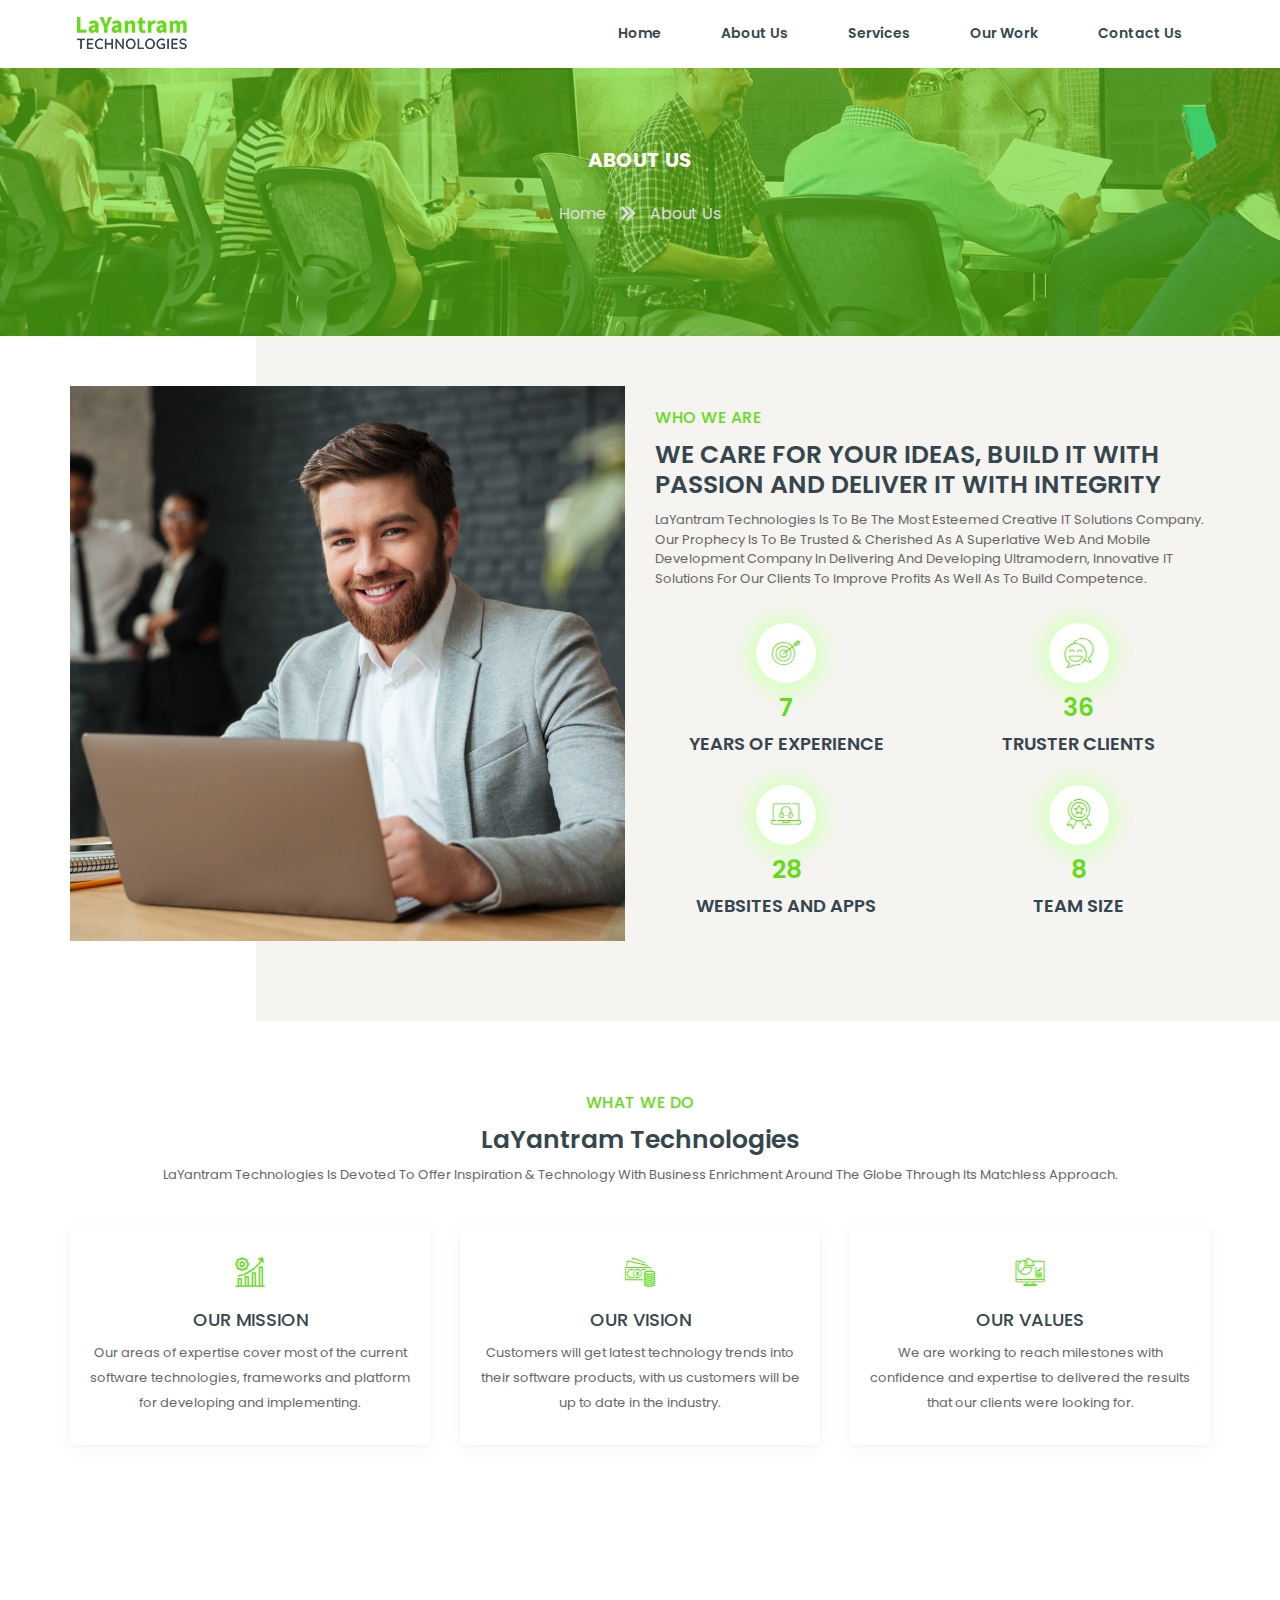
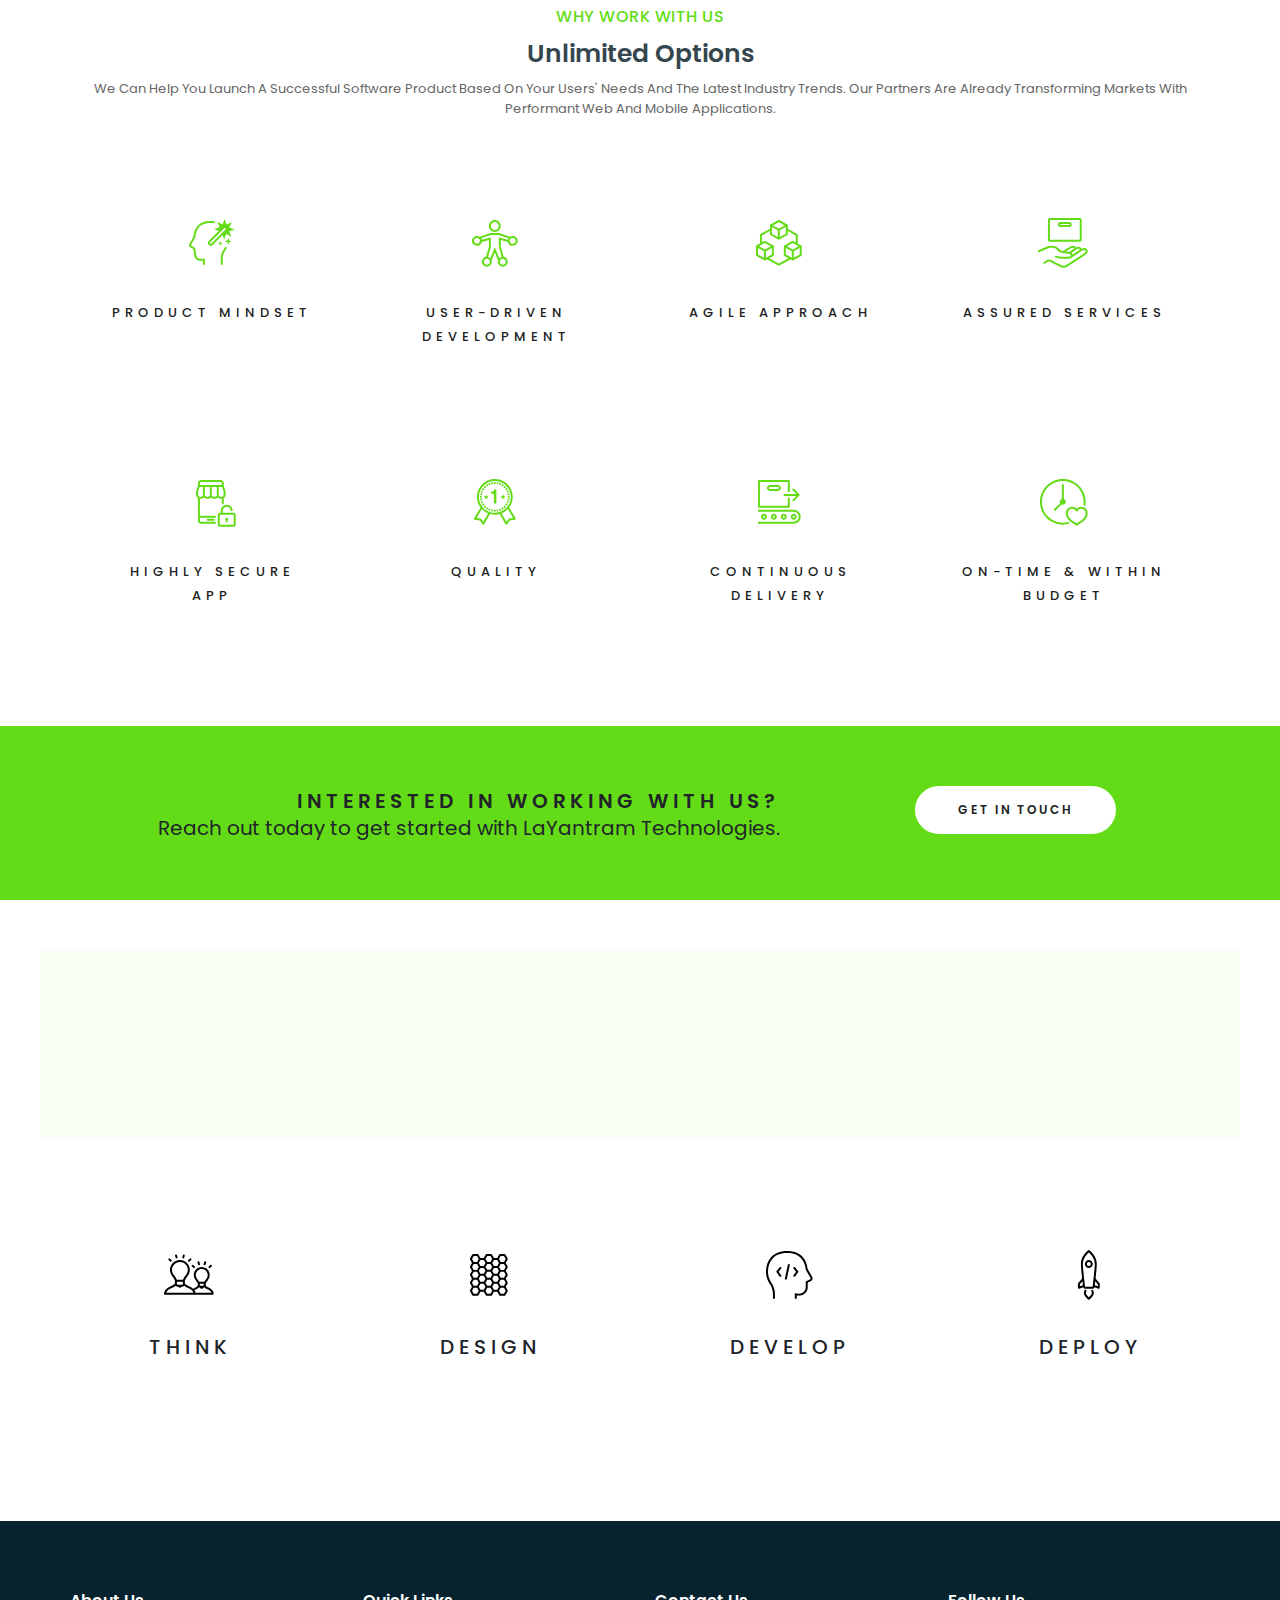
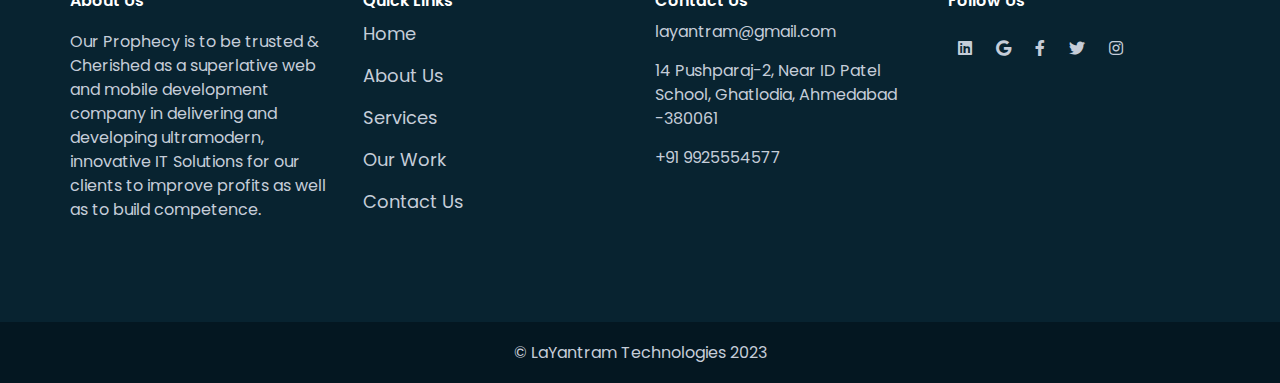
<file: about-us.html>
<!doctype html>
    <html lang="eng">
        <head>
            <meta charset="utf-8">
            <meta name="viewport" content="width=device-width, initial-scale=1, shrink-to-fit=no">
            <title>About Us</title>
            <link rel="stylesheet" href="assets/css/bootstrap.min.css">
            <link rel="stylesheet" href="assets/css/plugins/owl.carousel.min.css">
            <link rel="stylesheet" href="assets/font/flaticon.css">
            <link rel="stylesheet" href="assets/css/all.min.css">
            <link rel="stylesheet" href="assets/css/fontawsom-all.min.css">
            <link rel="stylesheet" href="assets/css/style.css">
            <link rel="stylesheet" href="assets/css/skeleton.css"/>
            <link rel="stylesheet" href="assets/css/animsition.min.css"/>
	        <link rel="stylesheet" href="assets/css/magnific-popup.css"/>
        </head>

        <body>
            <header>
                <div class="my-nav sub-01">
                    <div class="container">
                        <div class="nav-items">
                            <div class="menu-toggle">
                                <div class="menu-burger"></div>
                            </div>
                            <div class="logo">
                                <img src="assets/images/logo/logo.png">
                            </div>

                            <div class="menu-items">
                                <div class="menu">
                                    <ul>
                                        <li><a href="index.html">Home</a></li>
                                        <li><a href="about-us.html">About Us</a></li>
                                        <li><a href="services.html">Services</a></li>
                                        <li><a href="ourwork.html">Our Work</a></li>
                                        <li><a href="contact-us.html">Contact Us</a></li>
                                    </ul>
                                </div>
                            </div>
                        </div>
                    </div>
                </div>
            </header>

            <main>
                <section class="abt-01">
                    <div class="container">
                        <div class="row">
                            <div class="col-12">
                                <div class="seting">
                                    <h3>About us</h3>
                                    <ol>
                                        <li>Home <i class="fas fa-chevron-double-right"></i></li>
                                        <li>About Us</li>
                                    </ol>
                                </div>
                            </div>
                        </div>
                    </div>
                </section>

                <section class="bg-02">
                    <div class="container">
                        <div class="row">
                            <div class="col-md-6">
                                <div class="image">
                                    <img src="assets/images/abt-img/1000-1000.jpg">
                                </div>
                            </div>
                            <div class="col-md-6">
                                <div class="heading">
                                    <span>WHO WE ARE</span>
                                    <h2>WE CARE FOR YOUR IDEAS, BUILD IT WITH PASSION AND DELIVER IT WITH INTEGRITY</h2>
                                    <p>LaYantram Technologies is to be the most esteemed Creative IT Solutions Company. Our Prophecy is to be trusted & Cherished as a superlative web and mobile development company in delivering and developing ultramodern, innovative IT Solutions for our clients to improve profits as well as to build competence.</p>
                                </div>

                                 <div class="wrapper">
                                    <div class="row">
                                        <div class="col-md-6 col-sm-12">
                                            <div class="icon">
                                                <i class="flaticon-archer"></i>
                                                <h4>7</h4>
                                                <h5>years of experience</h5>
                                            </div>
                                        </div>

                                        <div class="col-md-6 col-sm-12">
                                            <div class="icon">
                                                <i class="flaticon-customer-satisfaction"></i>
                                                <h4>36</h4>
                                                <h5>truster clients</h5>
                                            </div>
                                        </div>

                                        <div class="col-md-6 col-sm-12">
                                            <div class="icon">
                                                <i class="flaticon-video-call"></i>
                                                <h4>28</h4>
                                                <h5>WEBSITES AND APPS</h5>
                                            </div>
                                        </div>

                                        <div class="col-md-6 col-sm-12">
                                            <div class="icon">
                                                <i class="flaticon-medal"></i>
                                                <h4>8</h4>
                                                <h5>TEAM SIZE</h5>
                                            </div>
                                        </div>
                                    </div>
                                </div>
                                
                                
                                
                            </div>
                        </div>
                    </div>
                </section>

                <section class="bg-01">
                     <div class="container">
                        <div class="row">
                            <div class="col-12">
                                <div class="heading">
                                    <span>WHAT WE DO</span>
                                    <h2>LaYantram Technologies</h2>
                                    <p>LaYantram Technologies is devoted to offer inspiration & technology with business enrichment around the globe through its matchless approach.</p>
                                </div>
                            </div>

                            <div class="col-lg-4 col-md-4 col-sm-6 col-xs-12">
                                <div class="wrapper">
                                    <div class="icons">
                                        <i class="flaticon-data-driven"></i>
                                    </div>
                                    <div class="content w-100">
                                        <h4>OUR MISSION</h4>
                                        <p>Our areas of expertise cover most of the current software technologies, frameworks and platform for developing and implementing.</p>
                                    </div>
                                </div>
                            </div>

                            <div class="col-lg-4 col-md-4 col-sm-6 col-xs-12">
                                <div class="wrapper">
                                    <div class="icons">
                                        <i class="flaticon-money"></i>
                                    </div>
                                    <div class="content w-100">
                                        <h4>OUR VISION</h4>
                                        <p>Customers will get latest technology trends into their software products, with us customers will be up to date in the industry.</p>
                                    </div>
                                </div>
                            </div>

                            <div class="col-lg-4 col-md-4 col-sm-6 col-xs-12">
                                <div class="wrapper">
                                    <div class="icons">
                                        <i class="flaticon-computer"></i>
                                    </div>
                                    <div class="content w-100">
                                        <h4>OUR VALUES</h4>
                                        <p>We are working to reach milestones with confidence and expertise to delivered the results that our clients were looking for.</p>
                                    </div>
                                </div>
                            </div>
                            
                            
                        </div>
                    </div>
                </section>

<!--
                <section class="textimonial-client">
                    <div class="container">
                        <div class="row">
                            <div class="col-12">
                                <div class="heading">
                                    <h2><span>Success</span> stories</h2>
                                </div>
                            </div>
                            <div class="col-12">
                                <div class="wrapper">
                                    <div id="custCarousel-02" class="carousel slide" data-ride="carousel">
                                        <div class="carousel-inner">
                                            <div class="carousel-item active">
                                                <div class="content">
                                                    <h3>Anliee Albert</h3>
                                                    <p>Lorem ipsum dolor sit amet, consectetur adipisicing elit. Quae aspernatur 
                                                    libero hic? Ad aut veritatis eaque totam, architecto inventore nulla 
                                                    asperiores eum consequatur cum? Amet ab excepturi pariatur. Quas, adipisci.</p>
                                                    <a><img src="assets/images/team/1.jpg"></a>
                                                </div>
                                            </div>
                                            <div class="carousel-item">
                                                <div class="content">
                                                    <h3>Anliee Albert</h3>
                                                    <p>Lorem ipsum dolor sit amet, consectetur adipisicing elit. Quae aspernatur 
                                                    libero hic? Ad aut veritatis eaque totam, architecto inventore nulla 
                                                    asperiores eum consequatur cum? Amet ab excepturi pariatur. Quas, adipisci.</p>
                                                    <a><img src="assets/images/team/2.jpg"></a>
                                                </div>
                                            </div>
                                            <div class="carousel-item">
                                                <div class="content">
                                                    <h3>Anliee Albert</h3>
                                                    <p>Lorem ipsum dolor sit amet, consectetur adipisicing elit. Quae aspernatur 
                                                    libero hic? Ad aut veritatis eaque totam, architecto inventore nulla 
                                                    asperiores eum consequatur cum? Amet ab excepturi pariatur. Quas, adipisci.</p>
                                                    <a><img src="assets/images/team/2.jpg"></a>
                                                </div>
                                            </div>
                                        </div>
                                        <ol class="carousel-indicators">
                                            <li data-target="#carouselExampleIndicators" data-slide-to="0" class="active"></li>
                                            <li data-target="#carouselExampleIndicators" data-slide-to="1"></li>
                                            <li data-target="#carouselExampleIndicators" data-slide-to="2"></li>
                                        </ol>
                                    </div>
                                </div>
                            </div>
                        </div>
                    </div>
                </section>
-->

                <section class="bg-01">
                     <div class="container">
                        <div class="row">
                            <div class="col-12">
                                <div class="heading">
                                    <span>WHY WORK WITH US</span>
                                    <h2>Unlimited Options</h2>
                                    <p>We can help you launch a successful software product based on your users' needs and the latest industry trends. Our partners are already transforming markets with performant web and mobile applications.</p>
                                </div>
                            </div>
                        
                            <div class="container sp-top80">
					<div class="service-bx4 clearfix">
						<ul>
                            <li class="services-bx4-content">
								<div class="service-item-inner data">
									<div class="services-bx4-icon"> 
										<div style="height: 0; width: 0; ">
                                              <svg version="1.1" xmlns="http://www.w3.org/2000/svg" xmlns:xlink="http://www.w3.org/1999/xlink">
                                              <symbol id="icon-product" viewBox="0 0 483 483" width="480px" height="480px">
                                                <path d="M 38.855469 1.0175781 L 36.759766 6.5546875 L 31.410156 3.8398438 L 33.898438 9.2695312 L 28.240234 11.130859 L 33.009766 12.964844 L 30.818359 15.173828 C 30.818359 15.173828 30.816406 15.175781 30.816406 15.175781 L 22.664062 23.320312 L 22.646484 23.339844 C 21.792514 24.287242 21.769229 25.769031 22.683594 26.681641 L 23.337891 27.335938 L 23.357422 27.353516 C 24.305643 28.205113 25.785609 28.230219 26.699219 27.318359 L 34.837891 19.185547 L 35.763672 18.261719 A 1.0005843 1.0005843 0 0 0 35.78125 18.242188 L 36.835938 17.1875 L 38.345703 21.714844 L 40.501953 16.216797 L 45.751953 18.839844 L 43.363281 13.470703 L 48.984375 11.671875 L 43.447266 9.5039062 L 46.158203 4.2304688 L 40.730469 6.640625 L 38.855469 1.0175781 z M 24.921875 3 C 18.581252 3 14.303756 4.9302084 11.599609 8.0019531 C 8.9557505 11.005216 7.8672852 14.978385 7.3984375 19.066406 L 3.3417969 26.058594 L 3.3359375 26.066406 C 2.646307 27.307427 3.0876317 28.925449 4.3378906 29.621094 L 4.3574219 29.630859 L 7.4199219 31.162109 L 8.3984375 37.9375 L 8.4003906 37.943359 C 8.6154808 39.287826 9.3136279 40.53304 10.292969 41.470703 C 11.272309 42.408367 12.573122 43.05731 14.001953 43 L 17 43 L 17 45 L 17 46 L 17 47 L 17.832031 47 A 1.0001 1.0001 0 0 0 18.158203 47 L 19 47 L 19 46 L 19 45 L 19 41 L 13.941406 41 L 13.921875 41 C 13.156705 41.03069 12.347191 40.67018 11.675781 40.027344 C 11.004372 39.384507 10.51091 38.478439 10.375 37.628906 L 9.25 29.841797 L 5.3105469 27.873047 C 4.9828058 27.690692 4.897568 27.378042 5.0859375 27.039062 L 9.3066406 19.763672 L 9.3300781 19.552734 C 9.7571878 15.578233 10.80346 11.932771 13.101562 9.3222656 C 15.399667 6.7117604 18.976498 5 24.921875 5 C 25.955435 5 26.918255 5.08887 27.863281 5.21875 A 1.0001 1.0001 0 1 0 28.136719 3.2382812 C 27.131745 3.1001618 26.070315 3 24.921875 3 z M 38.923828 9.9863281 C 39.022703 9.9862031 39.129281 10.032125 39.238281 10.140625 L 39.865234 10.708984 C 40.028234 10.889984 40.044391 11.152875 39.900391 11.296875 L 34.353516 16.841797 A 1.0005843 1.0005843 0 0 0 34.349609 16.845703 L 33.423828 17.771484 L 25.287109 25.902344 C 25.15914 26.030068 24.904693 26.051633 24.695312 25.865234 L 24.097656 25.265625 L 24.095703 25.265625 C 23.968913 25.139078 23.948811 24.889421 24.132812 24.681641 L 32.238281 16.582031 L 32.302734 16.515625 L 33.160156 15.660156 A 1.0001 1.0001 0 0 0 33.242188 15.568359 L 38.654297 10.111328 C 38.732797 10.033328 38.824953 9.9864531 38.923828 9.9863281 z M 42.5 20 L 41.519531 22.519531 L 39 23.5 L 41.519531 24.480469 L 42.5 27 L 43.480469 24.480469 L 46 23.5 L 43.480469 22.519531 L 42.5 20 z M 34.5 23 L 33.785156 24.785156 L 32 25.5 L 33.785156 26.214844 L 34.5 28 L 35.214844 26.214844 L 37 25.5 L 35.214844 24.785156 L 34.5 23 z M 39.884766 28.988281 A 1.0001 1.0001 0 0 0 39.039062 29.558594 C 38.763914 30.118446 38.478023 30.63291 38.171875 31.058594 L 38.167969 31.064453 L 38.164062 31.070312 C 36.222765 33.843646 35 37.112482 35 40.59375 L 35 46 L 35 47 L 35.832031 47 A 1.0001 1.0001 0 0 0 36.158203 47 L 37 47 L 37 45 L 37 40.59375 C 37 37.585145 38.054477 34.71677 39.794922 32.226562 L 39.802734 32.216797 C 40.205282 31.655334 40.534936 31.049888 40.833984 30.441406 A 1.0001 1.0001 0 0 0 39.884766 28.988281 z"></path>
                                              </symbol>
                                              </svg>
                                            </div>
                                        <a href="#" class="hashtag" >
                                            <svg class="Icon" width="52" height="52">
                                              <use href="#icon-product"  />
                                            </svg>
                                        </a>

									</div>
									<div class="services-item-detail">
										<div class="services-bx4-title">
											<h3 class="hs1 fontalt4 lp3"><a title="#">Product Mindset</a></h3>
										</div>
										<div class="services-bx4-desc">We develop your product as our product.</div>
									</div>
								</div>
							</li>
                            <li class="services-bx4-content">
								<div class="service-item-inner data">
									<div class="services-bx4-icon"> 
										<div style="height: 0; width: 0; ">
                                              <svg version="1.1" xmlns="http://www.w3.org/2000/svg" xmlns:xlink="http://www.w3.org/1999/xlink">
                                              <symbol id="icon-userdriven" viewBox="0 0 483 483" width="480px" height="480px">
                                                <path d="M 25 2 C 21.699219 2 19 4.699219 19 8 C 19 11.300781 21.699219 14 25 14 C 28.300781 14 31 11.300781 31 8 C 31 4.699219 28.300781 2 25 2 Z M 25 4 C 27.21875 4 29 5.78125 29 8 C 29 10.21875 27.21875 12 25 12 C 22.78125 12 21 10.21875 21 8 C 21 5.78125 22.78125 4 25 4 Z M 20.84375 15 L 20.6875 15.0625 L 9.65625 18.78125 C 8.882813 18.289063 7.980469 18 7 18 C 4.25 18 2 20.25 2 23 C 2 25.75 4.25 28 7 28 C 9.394531 28 11.425781 26.289063 11.90625 24.03125 L 19 22.15625 L 19 28.8125 L 16.0625 39.09375 C 13.761719 39.539063 12 41.574219 12 44 C 12 46.75 14.25 49 17 49 C 19.75 49 22 46.75 22 44 C 22 43.496094 21.890625 43.023438 21.75 42.5625 L 25 34.65625 L 28.25 42.53125 C 28.101563 43 28 43.484375 28 44 C 28 46.75 30.25 49 33 49 C 35.75 49 38 46.75 38 44 C 38 41.574219 36.238281 39.539063 33.9375 39.09375 L 31 28.8125 L 31 22.15625 L 38.09375 24.03125 C 38.574219 26.289063 40.605469 28 43 28 C 45.75 28 48 25.75 48 23 C 48 20.25 45.75 18 43 18 C 41.996094 18 41.066406 18.296875 40.28125 18.8125 L 29.3125 15.0625 L 29.15625 15 Z M 21.125 17 L 28.875 17 L 38.75 20.375 C 38.445313 20.859375 38.214844 21.390625 38.09375 21.96875 L 30.25 19.875 L 29 19.5625 L 29 29.15625 L 29.03125 29.28125 L 31.875 39.125 C 30.980469 39.332031 30.171875 39.789063 29.53125 40.40625 L 25.9375 31.625 L 25 29.375 L 24.0625 31.625 L 20.46875 40.4375 C 19.824219 39.8125 19.027344 39.335938 18.125 39.125 L 20.96875 29.28125 L 21 29.15625 L 21 19.5625 L 19.75 19.875 L 11.875 21.9375 C 11.75 21.371094 11.519531 20.851563 11.21875 20.375 Z M 7 20 C 8.667969 20 10 21.332031 10 23 C 10 24.667969 8.667969 26 7 26 C 5.332031 26 4 24.667969 4 23 C 4 21.332031 5.332031 20 7 20 Z M 43 20 C 44.667969 20 46 21.332031 46 23 C 46 24.667969 44.667969 26 43 26 C 41.5625 26 40.363281 25 40.0625 23.65625 C 40.0625 23.644531 40.0625 23.636719 40.0625 23.625 C 40.058594 23.617188 40.0625 23.601563 40.0625 23.59375 C 40.148438 23.347656 40.136719 23.082031 40.03125 22.84375 C 40.070313 22.074219 40.371094 21.378906 40.875 20.875 C 40.878906 20.871094 40.902344 20.878906 40.90625 20.875 C 41.128906 20.796875 41.316406 20.640625 41.4375 20.4375 C 41.890625 20.160156 42.425781 20 43 20 Z M 17 41 C 18.160156 41 19.15625 41.640625 19.65625 42.59375 C 19.65625 42.835938 19.746094 43.070313 19.90625 43.25 C 19.96875 43.492188 20 43.738281 20 44 C 20 45.667969 18.667969 47 17 47 C 15.332031 47 14 45.667969 14 44 C 14 42.410156 15.222656 41.148438 16.78125 41.03125 C 16.855469 41.027344 16.929688 41.019531 17 41 Z M 32.96875 41 C 33 41 33.03125 41 33.0625 41 C 34.699219 41.035156 36 42.351563 36 44 C 36 45.667969 34.667969 47 33 47 C 31.332031 47 30 45.667969 30 44 C 30 43.792969 30.023438 43.601563 30.0625 43.40625 C 30.0625 43.394531 30.0625 43.386719 30.0625 43.375 C 30.066406 43.363281 30.089844 43.355469 30.09375 43.34375 C 30.296875 43.136719 30.398438 42.851563 30.375 42.5625 C 30.875 41.640625 31.839844 41.011719 32.96875 41 Z"></path>
                                              </symbol>
                                              </svg>
                                            </div>
                                        <a href="#" class="hashtag" >
                                            <svg class="Icon" width="52" height="52">
                                              <use href="#icon-userdriven"  />
                                            </svg>
                                        </a>
									</div>
									<div class="services-item-detail">
										<div class="services-bx4-title">
											<h3 class="hs1 fontalt4 lp3"><a title="#">User-driven development</a></h3>
										</div>
										<div class="services-bx4-desc">Create Outstanding products that your customer will love.</div>
									</div>
								</div>
							</li>
                            <li class="services-bx4-content">
								<div class="service-item-inner data">
									<div class="services-bx4-icon"> 
										<div style="height: 0; width: 0; ">
                                              <svg version="1.1" xmlns="http://www.w3.org/2000/svg" xmlns:xlink="http://www.w3.org/1999/xlink">
                                              <symbol id="icon-agile" viewBox="0 0 483 483" width="480px" height="480px">
                                               <path d="M 24.8125 2 C 24.703125 2.023438 24.597656 2.066406 24.5 2.125 L 16.5 6.5625 C 16.46875 6.582031 16.4375 6.601563 16.40625 6.625 C 16.394531 6.636719 16.386719 6.644531 16.375 6.65625 C 16.363281 6.667969 16.355469 6.675781 16.34375 6.6875 C 16.320313 6.707031 16.300781 6.726563 16.28125 6.75 C 16.234375 6.796875 16.191406 6.851563 16.15625 6.90625 C 16.144531 6.925781 16.132813 6.949219 16.125 6.96875 C 16.113281 6.988281 16.101563 7.011719 16.09375 7.03125 C 16.082031 7.042969 16.074219 7.050781 16.0625 7.0625 C 16.0625 7.074219 16.0625 7.082031 16.0625 7.09375 C 16.050781 7.113281 16.039063 7.136719 16.03125 7.15625 C 16.03125 7.167969 16.03125 7.175781 16.03125 7.1875 C 16.03125 7.207031 16.03125 7.230469 16.03125 7.25 C 16.019531 7.289063 16.007813 7.332031 16 7.375 C 15.992188 7.4375 15.992188 7.5 16 7.5625 L 16 10.84375 L 6.5 16.125 C 6.1875 16.304688 5.996094 16.640625 6 17 L 6 25.625 L 2.625 27.5 L 2.5 27.5625 C 2.46875 27.582031 2.4375 27.601563 2.40625 27.625 C 2.394531 27.636719 2.386719 27.644531 2.375 27.65625 C 2.363281 27.667969 2.355469 27.675781 2.34375 27.6875 C 2.320313 27.707031 2.300781 27.726563 2.28125 27.75 C 2.257813 27.769531 2.238281 27.789063 2.21875 27.8125 C 2.195313 27.84375 2.175781 27.875 2.15625 27.90625 C 2.144531 27.925781 2.132813 27.949219 2.125 27.96875 C 2.113281 27.988281 2.101563 28.011719 2.09375 28.03125 C 2.082031 28.042969 2.074219 28.050781 2.0625 28.0625 C 2.0625 28.074219 2.0625 28.082031 2.0625 28.09375 C 2.050781 28.113281 2.039063 28.136719 2.03125 28.15625 C 2.03125 28.167969 2.03125 28.175781 2.03125 28.1875 C 2.03125 28.207031 2.03125 28.230469 2.03125 28.25 C 2.019531 28.289063 2.007813 28.332031 2 28.375 C 1.992188 28.4375 1.992188 28.5 2 28.5625 L 2 37.34375 C 1.996094 37.703125 2.1875 38.039063 2.5 38.21875 L 10.4375 42.625 L 10.5 42.65625 C 10.511719 42.667969 10.519531 42.675781 10.53125 42.6875 C 10.550781 42.6875 10.574219 42.6875 10.59375 42.6875 C 10.605469 42.699219 10.613281 42.707031 10.625 42.71875 C 10.644531 42.730469 10.667969 42.742188 10.6875 42.75 C 10.699219 42.75 10.707031 42.75 10.71875 42.75 C 10.738281 42.75 10.761719 42.75 10.78125 42.75 C 10.792969 42.761719 10.800781 42.769531 10.8125 42.78125 C 10.832031 42.78125 10.855469 42.78125 10.875 42.78125 C 10.886719 42.78125 10.894531 42.78125 10.90625 42.78125 C 10.925781 42.78125 10.949219 42.78125 10.96875 42.78125 C 10.980469 42.78125 10.988281 42.78125 11 42.78125 C 11.019531 42.78125 11.042969 42.78125 11.0625 42.78125 C 11.082031 42.78125 11.105469 42.78125 11.125 42.78125 C 11.210938 42.769531 11.292969 42.75 11.375 42.71875 C 11.386719 42.71875 11.394531 42.71875 11.40625 42.71875 C 11.417969 42.707031 11.425781 42.699219 11.4375 42.6875 C 11.457031 42.679688 11.480469 42.667969 11.5 42.65625 L 11.59375 42.59375 C 11.613281 42.585938 11.636719 42.574219 11.65625 42.5625 L 13.3125 41.65625 L 24.5 47.875 C 24.808594 48.054688 25.191406 48.054688 25.5 47.875 L 36.6875 41.65625 L 38.4375 42.625 C 38.46875 42.648438 38.5 42.667969 38.53125 42.6875 C 38.550781 42.6875 38.574219 42.6875 38.59375 42.6875 C 38.605469 42.699219 38.613281 42.707031 38.625 42.71875 C 38.644531 42.730469 38.667969 42.742188 38.6875 42.75 C 38.699219 42.75 38.707031 42.75 38.71875 42.75 C 38.738281 42.75 38.761719 42.75 38.78125 42.75 C 38.792969 42.761719 38.800781 42.769531 38.8125 42.78125 C 38.832031 42.78125 38.855469 42.78125 38.875 42.78125 C 38.886719 42.78125 38.894531 42.78125 38.90625 42.78125 C 38.925781 42.78125 38.949219 42.78125 38.96875 42.78125 C 38.980469 42.78125 38.988281 42.78125 39 42.78125 C 39.019531 42.78125 39.042969 42.78125 39.0625 42.78125 C 39.082031 42.78125 39.105469 42.78125 39.125 42.78125 C 39.210938 42.769531 39.292969 42.75 39.375 42.71875 C 39.386719 42.71875 39.394531 42.71875 39.40625 42.71875 C 39.417969 42.707031 39.425781 42.699219 39.4375 42.6875 C 39.457031 42.679688 39.480469 42.667969 39.5 42.65625 L 39.59375 42.59375 C 39.613281 42.585938 39.636719 42.574219 39.65625 42.5625 L 47.5 38.21875 C 47.8125 38.039063 48.003906 37.703125 48 37.34375 L 48 28.96875 C 48.261719 28.652344 48.300781 28.207031 48.097656 27.847656 C 47.898438 27.488281 47.5 27.289063 47.09375 27.34375 L 44 25.625 L 44 17 C 44.003906 16.640625 43.8125 16.304688 43.5 16.125 L 34 10.84375 L 34 7.96875 C 34.261719 7.652344 34.300781 7.207031 34.097656 6.847656 C 33.898438 6.488281 33.5 6.289063 33.09375 6.34375 L 25.5 2.125 C 25.320313 2.023438 25.113281 1.980469 24.90625 2 C 24.875 2 24.84375 2 24.8125 2 Z M 25 4.15625 L 30.9375 7.4375 L 25 10.65625 L 19.0625 7.4375 Z M 18 9.125 L 24 12.375 L 24 19.0625 L 18 15.75 L 18 11.71875 C 18.058594 11.527344 18.058594 11.316406 18 11.125 Z M 32 9.125 L 32 11.125 C 31.945313 11.308594 31.945313 11.503906 32 11.6875 L 32 15.75 L 26 19.0625 L 26 12.375 Z M 16 13.15625 L 16 16.34375 C 15.996094 16.703125 16.1875 17.039063 16.5 17.21875 L 24.5 21.65625 C 24.511719 21.667969 24.519531 21.675781 24.53125 21.6875 C 24.550781 21.6875 24.574219 21.6875 24.59375 21.6875 C 24.605469 21.699219 24.613281 21.707031 24.625 21.71875 C 24.644531 21.730469 24.667969 21.742188 24.6875 21.75 C 24.699219 21.75 24.707031 21.75 24.71875 21.75 C 24.738281 21.75 24.761719 21.75 24.78125 21.75 C 24.792969 21.761719 24.800781 21.769531 24.8125 21.78125 C 24.832031 21.78125 24.855469 21.78125 24.875 21.78125 C 24.886719 21.78125 24.894531 21.78125 24.90625 21.78125 C 24.925781 21.78125 24.949219 21.78125 24.96875 21.78125 C 24.980469 21.78125 24.988281 21.78125 25 21.78125 C 25.019531 21.78125 25.042969 21.78125 25.0625 21.78125 C 25.082031 21.78125 25.105469 21.78125 25.125 21.78125 C 25.210938 21.769531 25.292969 21.75 25.375 21.71875 C 25.386719 21.71875 25.394531 21.71875 25.40625 21.71875 C 25.417969 21.707031 25.425781 21.699219 25.4375 21.6875 C 25.457031 21.679688 25.480469 21.667969 25.5 21.65625 L 25.59375 21.59375 C 25.613281 21.585938 25.636719 21.574219 25.65625 21.5625 L 33.5 17.21875 C 33.8125 17.039063 34.003906 16.703125 34 16.34375 L 34 13.15625 L 42 17.59375 L 42 24.5 L 39.5 23.125 C 39.320313 23.023438 39.113281 22.980469 38.90625 23 C 38.875 23 38.84375 23 38.8125 23 C 38.703125 23.023438 38.597656 23.066406 38.5 23.125 L 30.5 27.5625 C 30.480469 27.570313 30.457031 27.582031 30.4375 27.59375 C 30.414063 27.613281 30.394531 27.632813 30.375 27.65625 C 30.363281 27.667969 30.355469 27.675781 30.34375 27.6875 C 30.320313 27.707031 30.300781 27.726563 30.28125 27.75 C 30.203125 27.832031 30.140625 27.925781 30.09375 28.03125 C 30.082031 28.042969 30.074219 28.050781 30.0625 28.0625 C 30.0625 28.074219 30.0625 28.082031 30.0625 28.09375 C 30.050781 28.113281 30.039063 28.136719 30.03125 28.15625 C 30.011719 28.226563 30.003906 28.300781 30 28.375 C 30 28.394531 30 28.417969 30 28.4375 L 30 37.34375 C 29.996094 37.703125 30.1875 38.039063 30.5 38.21875 L 34.625 40.5 L 25 45.84375 L 15.375 40.5 L 19.5 38.21875 C 19.8125 38.039063 20.003906 37.703125 20 37.34375 L 20 28.96875 C 20.261719 28.652344 20.300781 28.207031 20.097656 27.847656 C 19.898438 27.488281 19.5 27.289063 19.09375 27.34375 L 11.5 23.125 C 11.320313 23.023438 11.113281 22.980469 10.90625 23 C 10.875 23 10.84375 23 10.8125 23 C 10.703125 23.023438 10.597656 23.066406 10.5 23.125 L 8 24.5 L 8 17.59375 Z M 11 25.15625 L 16.9375 28.4375 L 11 31.65625 L 5.0625 28.4375 L 7.3125 27.1875 L 7.5 27.09375 C 7.519531 27.085938 7.542969 27.074219 7.5625 27.0625 L 7.59375 27.03125 C 7.613281 27.023438 7.636719 27.011719 7.65625 27 Z M 39 25.15625 L 42.4375 27.0625 C 42.496094 27.101563 42.558594 27.132813 42.625 27.15625 L 44.9375 28.4375 L 39 31.65625 L 33.0625 28.4375 Z M 4 30.125 L 10 33.375 L 10 40.0625 L 4 36.75 Z M 18 30.125 L 18 36.75 L 12.9375 39.5625 L 12.90625 39.5625 C 12.886719 39.570313 12.863281 39.582031 12.84375 39.59375 C 12.777344 39.617188 12.714844 39.648438 12.65625 39.6875 C 12.632813 39.707031 12.613281 39.726563 12.59375 39.75 L 12 40.0625 L 12 33.375 Z M 32 30.125 L 38 33.375 L 38 40.0625 L 37.3125 39.6875 C 37.300781 39.675781 37.292969 39.667969 37.28125 39.65625 L 37.21875 39.625 C 37.1875 39.613281 37.15625 39.601563 37.125 39.59375 L 32 36.75 Z M 46 30.125 L 46 36.75 L 40 40.0625 L 40 33.375 Z"></path>
                                              </symbol>
                                              </svg>
                                            </div>
                                        <a href="#" class="hashtag" >
                                            <svg class="Icon" width="52" height="52">
                                              <use href="#icon-agile"  />
                                            </svg>
                                        </a>
									</div>
									<div class="services-item-detail">
										<div class="services-bx4-title">
											<h3 class="hs1 fontalt4 lp3"><a title="#">AGILE APPROACH</a></h3>
										</div>
										<div class="services-bx4-desc">Best approach to achieve the best results. </div>
									</div>
								</div>
							</li>
                            <li class="services-bx4-content">
								<div class="service-item-inner data">
									<div class="services-bx4-icon"> 
										<div style="height: 0; width: 0; ">
                                              <svg version="1.1" xmlns="http://www.w3.org/2000/svg" xmlns:xlink="http://www.w3.org/1999/xlink">
                                              <symbol id="icon-assured" viewBox="0 0 483 483" width="480px" height="480px">
                                               <path d="M 12 0 C 10.90625 0 10 0.90625 10 2 L 10 22 C 10 23.09375 10.90625 24 12 24 L 42 24 C 43.09375 24 44 23.09375 44 22 L 44 2 C 44 0.90625 43.09375 0 42 0 Z M 12 2 L 42 2 L 42 22 L 12 22 Z M 22.5 4 C 21.132813 4 20 5.132813 20 6.5 C 20 7.867188 21.132813 9 22.5 9 L 31.5 9 C 32.867188 9 34 7.867188 34 6.5 C 34 5.132813 32.867188 4 31.5 4 Z M 22.5 6 L 31.5 6 C 31.785156 6 32 6.214844 32 6.5 C 32 6.785156 31.785156 7 31.5 7 L 22.5 7 C 22.214844 7 22 6.785156 22 6.5 C 22 6.214844 22.214844 6 22.5 6 Z M 13.46875 28 C 10.632813 28 9.324219 28.6875 7.90625 29.25 C 5.199219 30.324219 0.5625 32.5625 0.5625 32.5625 C 0.195313 32.6875 -0.0625 33.015625 -0.105469 33.398438 C -0.148438 33.785156 0.0351563 34.160156 0.367188 34.363281 C 0.695313 34.5625 1.113281 34.554688 1.4375 34.34375 C 1.4375 34.34375 6.109375 32.101563 8.65625 31.09375 C 10.214844 30.476563 10.921875 30 13.46875 30 C 19.085938 30 18.917969 32.527344 21.21875 33.90625 C 22.046875 34.402344 23.347656 34.785156 24.8125 35.15625 C 24.9375 35.226563 25.074219 35.269531 25.21875 35.28125 C 25.230469 35.285156 25.238281 35.277344 25.25 35.28125 C 26.902344 35.683594 28.65625 36 30 36 C 30.585938 36 31.089844 36.066406 31.5 36.15625 C 31.519531 36.15625 31.542969 36.15625 31.5625 36.15625 C 31.9375 36.246094 32.230469 36.371094 32.4375 36.5 C 32.875 36.777344 33 37.003906 33 37.5 C 33 38.082031 32.875 38.269531 32.4375 38.53125 C 32 38.792969 31.152344 39 30 39 L 24.1875 39 C 21.738281 39 18.28125 38.03125 18.28125 38.03125 C 17.746094 37.875 17.1875 38.183594 17.03125 38.71875 C 16.875 39.253906 17.183594 39.8125 17.71875 39.96875 C 17.71875 39.96875 21.246094 41 24.1875 41 L 30 41 C 31.351563 41 32.5 40.804688 33.4375 40.25 C 33.707031 40.089844 33.945313 39.890625 34.15625 39.65625 C 34.246094 39.625 34.328125 39.585938 34.40625 39.53125 L 43.40625 33.46875 C 44.964844 32.542969 46.046875 32.300781 46.6875 32.3125 C 47.328125 32.324219 47.546875 32.515625 47.75 32.78125 C 48.046875 33.167969 48.066406 33.386719 47.875 33.84375 C 47.683594 34.300781 47.152344 34.941406 46.1875 35.625 C 44.988281 36.476563 31.773438 45.257813 30.21875 46.15625 C 29.070313 46.820313 28.152344 47.542969 27.09375 47.84375 C 26.035156 48.144531 24.769531 48.121094 22.71875 47.125 C 21.351563 46.460938 15.5625 43.4375 13.6875 42.46875 C 12.652344 41.933594 11.800781 41.636719 10.90625 41.6875 C 10.011719 41.738281 9.230469 42.148438 8.4375 42.65625 L 5.75 44.40625 C 5.285156 44.707031 5.152344 45.332031 5.453125 45.796875 C 5.753906 46.261719 6.378906 46.394531 6.84375 46.09375 L 9.53125 44.34375 C 10.230469 43.898438 10.625 43.707031 11 43.6875 C 11.375 43.667969 11.886719 43.789063 12.78125 44.25 C 14.640625 45.210938 20.339844 48.207031 21.84375 48.9375 C 24.207031 50.085938 26.101563 50.183594 27.625 49.75 C 29.148438 49.316406 30.238281 48.445313 31.21875 47.875 C 33.300781 46.667969 45.839844 38.316406 47.34375 37.25 C 48.492188 36.4375 49.300781 35.585938 49.71875 34.59375 C 50.136719 33.601563 50.007813 32.429688 49.34375 31.5625 C 48.820313 30.878906 47.902344 30.335938 46.71875 30.3125 C 45.886719 30.296875 44.878906 30.601563 43.78125 31.09375 C 43.738281 30.890625 43.839844 30.664063 43.75 30.46875 C 43.410156 29.730469 42.632813 29.230469 41.78125 29.0625 C 40.667969 28.84375 39.40625 29.179688 38.15625 29.75 C 38.066406 29.476563 37.996094 29.183594 37.8125 28.96875 C 37.277344 28.328125 36.5 28.117188 35.78125 28.0625 C 34.347656 27.953125 32.859375 28.417969 31.78125 29.0625 C 30.285156 29.953125 25.8125 32.773438 25.15625 33.1875 C 23.820313 32.828125 22.605469 32.402344 22.25 32.1875 C 21.335938 31.636719 19.773438 28 13.46875 28 Z M 35.625 30.0625 C 36.023438 30.09375 36.226563 30.214844 36.28125 30.28125 C 36.324219 30.332031 36.40625 30.421875 36.375 30.71875 L 31.4375 34.09375 C 30.984375 34.023438 30.515625 34 30 34 C 29.472656 34 28.753906 33.90625 27.96875 33.78125 C 29.707031 32.6875 31.859375 31.347656 32.8125 30.78125 C 33.484375 30.382813 34.824219 30 35.625 30.0625 Z M 40.75 31 C 41.015625 30.976563 41.234375 30.964844 41.40625 31 C 41.820313 31.082031 41.871094 31.167969 41.9375 31.3125 C 41.984375 31.417969 42.007813 31.6875 41.96875 32.03125 L 34.90625 36.78125 C 34.734375 36.058594 34.316406 35.417969 33.71875 34.96875 L 37.84375 32.125 C 37.964844 32.0625 38.070313 31.980469 38.15625 31.875 C 39.050781 31.332031 40.039063 31.066406 40.75 31 Z"></path>
                                              </symbol>
                                              </svg>
                                            </div>
                                        <a href="#" class="hashtag" >
                                            <svg class="Icon" width="52" height="52">
                                              <use href="#icon-assured"  />
                                            </svg>
                                        </a>
									</div>
									<div class="services-item-detail">
										<div class="services-bx4-title">
											<h3 class="hs1 fontalt4 lp3"><a title="#">Assured Services</a></h3>
										</div>
										<div class="services-bx4-desc">We are always at the top in terms of client satisfaction.</div>
									</div>
								</div>
							</li>
							
							
							
							
							<li class="services-bx4-content">
								<div class="service-item-inner data">
									<div class="services-bx4-icon"> 
										<div style="height: 0; width: 0; ">
                                              <svg version="1.1" xmlns="http://www.w3.org/2000/svg" xmlns:xlink="http://www.w3.org/1999/xlink">
                                              <symbol id="icon-secure" viewBox="0 0 483 483" width="480px" height="480px">
                                               <path d="M 15 3 C 13.354545 3 12 4.3545455 12 6 L 12 8.8144531 C 11.905204 9.0556922 11.502199 10.089077 11.046875 11.513672 C 10.535188 13.114612 10 14.989224 10 16.5 C 10 17.87865 10.26606 19.198539 10.996094 20.251953 C 11.263384 20.637645 11.604041 20.973079 12 21.246094 L 12 44 C 12 45.654 13.346 47 15 47 L 30 47 L 30 45 L 15 45 C 14.448 45 14 44.552 14 44 L 14 41 L 30 41 L 30 39 L 14 39 L 14 21.972656 C 14.16365 21.989811 14.329561 22 14.5 22 C 15.835511 22 17.052198 21.506862 18 20.712891 C 18.947802 21.506862 20.164489 22 21.5 22 C 22.835511 22 24.052198 21.506862 25 20.712891 C 25.947802 21.506862 27.164489 22 28.5 22 C 29.834517 22 31.050545 21.507771 31.998047 20.714844 C 32.94565 21.508622 34.164814 22 35.5 22 C 35.670439 22 35.83635 21.989811 36 21.972656 L 36 27.808594 C 36.602 27.312594 37.274 26.905516 38 26.603516 L 38 21.246094 C 38.395959 20.973079 38.736616 20.637645 39.003906 20.251953 C 39.73394 19.198539 40 17.87865 40 16.5 C 40 14.989224 39.464812 13.114612 38.953125 11.513672 C 38.496567 10.085215 38.091136 9.0473666 37.998047 8.8105469 A 1.0001 1.0001 0 0 0 38 8.765625 L 38 6 C 38 4.3545455 36.645455 3 35 3 L 15 3 z M 15 5 L 35 5 C 35.554545 5 36 5.4454545 36 6 L 36 8 L 32.167969 8 A 1.0001 1.0001 0 0 0 31.841797 8 L 25.154297 8 A 1.0001 1.0001 0 0 0 24.984375 7.9863281 A 1.0001 1.0001 0 0 0 24.839844 8 L 14 8 L 14 6 C 14 5.4454545 14.445455 5 15 5 z M 13.707031 10 L 17 10 L 17 18.892578 C 16.360972 19.566344 15.495142 20 14.5 20 C 13.527788 20 13.039342 19.686664 12.640625 19.111328 C 12.241908 18.535993 12 17.60635 12 16.5 C 12 15.525776 12.464812 13.650857 12.953125 12.123047 C 13.329872 10.944298 13.554626 10.394545 13.707031 10 z M 19 10 L 24 10 L 24 18.892578 C 23.360972 19.566344 22.495142 20 21.5 20 C 20.504858 20 19.639028 19.566344 19 18.892578 L 19 10 z M 26 10 L 31 10 L 31 18.849609 C 30.359386 19.53482 29.504733 20 28.5 20 C 27.495267 20 26.640614 19.53482 26 18.849609 L 26 10 z M 33 10 L 36.292969 10 C 36.445374 10.394545 36.670128 10.944298 37.046875 12.123047 C 37.535188 13.650857 38 15.525776 38 16.5 C 38 17.60635 37.758092 18.535993 37.359375 19.111328 C 36.960658 19.686664 36.472212 20 35.5 20 C 34.504858 20 33.638213 19.56588 33 18.892578 L 33 10 z M 41 28 C 37.7 28 35 30.799219 35 34.199219 L 35 36 L 33.900391 36 C 32.800391 36 32 36.900391 32 37.900391 L 32 48 C 32 49.1 32.800391 50 33.900391 50 L 48.099609 50 C 49.099609 50 50 49.099609 50 48.099609 L 50 37.900391 C 50 36.900391 49.199609 36 48.099609 36 L 37 36 L 37 34.199219 C 37 31.899219 38.8 30 41 30 C 43.2 30 45 31.899219 45 34.199219 L 47 34.199219 C 47 30.799219 44.3 28 41 28 z M 34 38 L 48 38 L 48 48 L 34 48 L 34 38 z M 41 41 C 40.2 41 39.599609 41.600391 39.599609 42.400391 C 39.599609 42.800391 39.799609 43.100391 40.099609 43.400391 L 40.099609 44.699219 C 40.099609 45.199219 40.5 45.599609 41 45.599609 C 41.5 45.599609 41.900391 45.199219 41.900391 44.699219 L 41.900391 43.400391 C 42.200391 43.200391 42.400391 42.800391 42.400391 42.400391 C 42.400391 41.600391 41.8 41 41 41 z M 22 42 C 21.447 42 21 42.447 21 43 C 21 43.553 21.447 44 22 44 L 28 44 C 28.552 44 29 43.552 29 43 C 29 42.448 28.552 42 28 42 L 22 42 z"></path>
                                              </symbol>
                                              </svg>
                                            </div>
                                        <a href="#" class="hashtag" >
                                            <svg class="Icon" width="52" height="52">
                                              <use href="#icon-secure"  />
                                            </svg>
                                        </a>
									</div>
									<div class="services-item-detail">
										<div class="services-bx4-title">
											<h3 class="hs1 fontalt4 lp3"><a title="#">Highly Secure App</a></h3>
										</div>
										<div class="services-bx4-desc"> We build app that is highly secure and having good in performance. </div>
									</div>
								</div>
							</li>
							
							

							<li class="services-bx4-content">
								<div class="service-item-inner data">
									<div class="services-bx4-icon"> 
										<div style="height: 0; width: 0; ">
                                              <svg version="1.1" xmlns="http://www.w3.org/2000/svg" xmlns:xlink="http://www.w3.org/1999/xlink">
                                              <symbol id="icon-quality" viewBox="0 0 483 483" width="480px" height="480px">
                                               <path d="M 25 2 C 15.070313 2 7 10.070313 7 20 C 7 23.992188 8.324219 27.667969 10.53125 30.65625 L 4.125 41.59375 C 3.953125 41.886719 3.941406 42.246094 4.09375 42.546875 C 4.246094 42.851563 4.539063 43.054688 4.875 43.09375 L 9.875 43.65625 L 12.59375 47.5625 C 12.789063 47.84375 13.113281 48.007813 13.453125 47.996094 C 13.796875 47.980469 14.109375 47.796875 14.28125 47.5 L 20.21875 37.34375 C 21.742188 37.765625 23.34375 38 25 38 C 26.65625 38 28.257813 37.765625 29.78125 37.34375 L 35.71875 47.5 C 35.890625 47.796875 36.203125 47.980469 36.546875 47.996094 C 36.886719 48.007813 37.210938 47.84375 37.40625 47.5625 L 40.125 43.65625 L 45.125 43.09375 C 45.460938 43.054688 45.753906 42.851563 45.90625 42.546875 C 46.058594 42.246094 46.046875 41.886719 45.875 41.59375 L 39.46875 30.65625 C 41.675781 27.667969 43 23.992188 43 20 C 43 10.070313 34.929688 2 25 2 Z M 25 4 C 33.847656 4 41 11.152344 41 20 C 41 23.761719 39.695313 27.207031 37.53125 29.9375 C 37.507813 29.96875 37.488281 30 37.46875 30.03125 C 34.539063 33.671875 30.046875 36 25 36 C 19.992188 36 15.527344 33.71875 12.59375 30.125 C 12.558594 30.058594 12.515625 29.996094 12.46875 29.9375 C 10.304688 27.207031 9 23.761719 9 20 C 9 11.152344 16.152344 4 25 4 Z M 25 5 C 24.449219 5 24 5.449219 24 6 C 24 6.550781 24.449219 7 25 7 C 25.550781 7 26 6.550781 26 6 C 26 5.449219 25.550781 5 25 5 Z M 22.0625 5.28125 C 21.519531 5.390625 21.175781 5.925781 21.28125 6.46875 C 21.390625 7.011719 21.925781 7.355469 22.46875 7.25 C 23.011719 7.140625 23.355469 6.605469 23.25 6.0625 C 23.144531 5.519531 22.601563 5.171875 22.0625 5.28125 Z M 27.53125 5.28125 C 27.148438 5.359375 26.832031 5.65625 26.75 6.0625 C 26.640625 6.605469 26.988281 7.140625 27.53125 7.25 C 28.074219 7.359375 28.609375 7.011719 28.71875 6.46875 C 28.828125 5.925781 28.480469 5.390625 27.9375 5.28125 C 27.800781 5.253906 27.660156 5.253906 27.53125 5.28125 Z M 19.65625 6.0625 C 19.527344 6.0625 19.378906 6.101563 19.25 6.15625 C 18.738281 6.367188 18.507813 6.925781 18.71875 7.4375 C 18.929688 7.949219 19.519531 8.210938 20.03125 8 C 20.542969 7.789063 20.773438 7.199219 20.5625 6.6875 C 20.402344 6.304688 20.046875 6.066406 19.65625 6.0625 Z M 30.34375 6.0625 C 29.953125 6.066406 29.597656 6.304688 29.4375 6.6875 C 29.226563 7.199219 29.457031 7.789063 29.96875 8 C 30.480469 8.210938 31.070313 7.949219 31.28125 7.4375 C 31.492188 6.925781 31.261719 6.367188 30.75 6.15625 C 30.621094 6.101563 30.472656 6.0625 30.34375 6.0625 Z M 17.03125 7.375 C 16.902344 7.398438 16.769531 7.453125 16.65625 7.53125 C 16.195313 7.839844 16.066406 8.445313 16.375 8.90625 C 16.683594 9.367188 17.320313 9.496094 17.78125 9.1875 C 18.242188 8.878906 18.371094 8.273438 18.0625 7.8125 C 17.832031 7.46875 17.414063 7.300781 17.03125 7.375 Z M 32.59375 7.375 C 32.34375 7.425781 32.089844 7.582031 31.9375 7.8125 C 31.628906 8.273438 31.757813 8.878906 32.21875 9.1875 C 32.679688 9.496094 33.316406 9.367188 33.625 8.90625 C 33.933594 8.445313 33.804688 7.839844 33.34375 7.53125 C 33.113281 7.378906 32.84375 7.324219 32.59375 7.375 Z M 15.09375 9.09375 C 14.835938 9.09375 14.601563 9.210938 14.40625 9.40625 C 14.015625 9.796875 14.015625 10.421875 14.40625 10.8125 C 14.796875 11.203125 15.421875 11.203125 15.8125 10.8125 C 16.203125 10.421875 16.203125 9.796875 15.8125 9.40625 C 15.617188 9.210938 15.351563 9.09375 15.09375 9.09375 Z M 34.90625 9.09375 C 34.648438 9.09375 34.382813 9.210938 34.1875 9.40625 C 33.796875 9.796875 33.796875 10.421875 34.1875 10.8125 C 34.578125 11.203125 35.203125 11.203125 35.59375 10.8125 C 35.984375 10.421875 35.984375 9.796875 35.59375 9.40625 C 35.398438 9.210938 35.164063 9.09375 34.90625 9.09375 Z M 13.15625 11.25 C 12.90625 11.300781 12.683594 11.425781 12.53125 11.65625 C 12.222656 12.117188 12.351563 12.753906 12.8125 13.0625 C 13.273438 13.371094 13.878906 13.242188 14.1875 12.78125 C 14.496094 12.320313 14.367188 11.683594 13.90625 11.375 C 13.675781 11.222656 13.40625 11.199219 13.15625 11.25 Z M 36.4375 11.25 C 36.308594 11.273438 36.207031 11.328125 36.09375 11.40625 C 35.632813 11.714844 35.503906 12.320313 35.8125 12.78125 C 36.121094 13.242188 36.726563 13.371094 37.1875 13.0625 C 37.648438 12.753906 37.777344 12.117188 37.46875 11.65625 C 37.238281 11.3125 36.820313 11.175781 36.4375 11.25 Z M 24.65625 12.6875 C 24.578125 13.113281 23.511719 14.882813 21.21875 15.03125 L 21.21875 16.8125 L 24.03125 16.8125 L 24.03125 26.6875 L 26.53125 26.6875 L 26.53125 12.6875 Z M 12.0625 13.65625 C 11.671875 13.660156 11.316406 13.867188 11.15625 14.25 C 10.945313 14.761719 11.175781 15.351563 11.6875 15.5625 C 12.199219 15.773438 12.789063 15.542969 13 15.03125 C 13.210938 14.519531 12.949219 13.929688 12.4375 13.71875 C 12.308594 13.664063 12.191406 13.65625 12.0625 13.65625 Z M 37.9375 13.65625 C 37.808594 13.65625 37.691406 13.664063 37.5625 13.71875 C 37.050781 13.929688 36.789063 14.519531 37 15.03125 C 37.210938 15.542969 37.800781 15.773438 38.3125 15.5625 C 38.824219 15.351563 39.054688 14.761719 38.84375 14.25 C 38.683594 13.867188 38.328125 13.660156 37.9375 13.65625 Z M 11.0625 16.28125 C 10.679688 16.359375 10.363281 16.65625 10.28125 17.0625 C 10.171875 17.605469 10.519531 18.140625 11.0625 18.25 C 11.605469 18.359375 12.140625 18.011719 12.25 17.46875 C 12.359375 16.925781 12.011719 16.390625 11.46875 16.28125 C 11.332031 16.253906 11.191406 16.253906 11.0625 16.28125 Z M 38.53125 16.28125 C 37.988281 16.390625 37.644531 16.925781 37.75 17.46875 C 37.859375 18.007813 38.394531 18.355469 38.9375 18.25 C 39.480469 18.140625 39.824219 17.605469 39.71875 17.0625 C 39.609375 16.519531 39.074219 16.175781 38.53125 16.28125 Z M 16.25 17.6875 L 15.53125 19.125 L 13.9375 19.34375 L 15.09375 20.46875 L 14.8125 22.0625 L 16.25 21.28125 L 17.65625 22.0625 L 17.375 20.46875 L 18.53125 19.34375 L 16.96875 19.125 Z M 33.25 17.6875 L 32.53125 19.125 L 30.9375 19.34375 L 32.09375 20.46875 L 31.8125 22.0625 L 33.25 21.28125 L 34.65625 22.0625 L 34.375 20.46875 L 35.53125 19.34375 L 33.96875 19.125 Z M 11 19 C 10.449219 19 10 19.449219 10 20 C 10 20.550781 10.449219 21 11 21 C 11.550781 21 12 20.550781 12 20 C 12 19.449219 11.550781 19 11 19 Z M 39 19 C 38.449219 19 38 19.449219 38 20 C 38 20.550781 38.449219 21 39 21 C 39.550781 21 40 20.550781 40 20 C 40 19.449219 39.550781 19 39 19 Z M 11.0625 21.75 C 10.519531 21.859375 10.175781 22.394531 10.28125 22.9375 C 10.390625 23.480469 10.925781 23.824219 11.46875 23.71875 C 12.011719 23.613281 12.355469 23.074219 12.25 22.53125 C 12.140625 21.992188 11.605469 21.644531 11.0625 21.75 Z M 38.53125 21.75 C 38.148438 21.828125 37.832031 22.125 37.75 22.53125 C 37.640625 23.074219 37.988281 23.609375 38.53125 23.71875 C 39.074219 23.828125 39.609375 23.480469 39.71875 22.9375 C 39.828125 22.398438 39.480469 21.859375 38.9375 21.75 C 38.800781 21.722656 38.660156 21.722656 38.53125 21.75 Z M 12.0625 24.34375 C 11.933594 24.34375 11.816406 24.382813 11.6875 24.4375 C 11.175781 24.648438 10.945313 25.238281 11.15625 25.75 C 11.367188 26.261719 11.925781 26.492188 12.4375 26.28125 C 12.949219 26.070313 13.210938 25.480469 13 24.96875 C 12.839844 24.585938 12.453125 24.347656 12.0625 24.34375 Z M 37.9375 24.34375 C 37.546875 24.347656 37.160156 24.585938 37 24.96875 C 36.789063 25.480469 37.050781 26.070313 37.5625 26.28125 C 38.074219 26.492188 38.632813 26.261719 38.84375 25.75 C 39.054688 25.238281 38.824219 24.648438 38.3125 24.4375 C 38.183594 24.382813 38.066406 24.34375 37.9375 24.34375 Z M 13.15625 26.78125 C 13.027344 26.804688 12.925781 26.859375 12.8125 26.9375 C 12.351563 27.246094 12.222656 27.882813 12.53125 28.34375 C 12.839844 28.804688 13.445313 28.902344 13.90625 28.59375 C 14.367188 28.285156 14.496094 27.679688 14.1875 27.21875 C 13.957031 26.875 13.539063 26.707031 13.15625 26.78125 Z M 36.84375 26.78125 C 36.460938 26.707031 36.042969 26.875 35.8125 27.21875 C 35.503906 27.679688 35.632813 28.285156 36.09375 28.59375 C 36.554688 28.902344 37.160156 28.804688 37.46875 28.34375 C 37.777344 27.882813 37.648438 27.246094 37.1875 26.9375 C 37.074219 26.859375 36.972656 26.804688 36.84375 26.78125 Z M 15.09375 28.90625 C 14.835938 28.90625 14.601563 28.992188 14.40625 29.1875 C 14.015625 29.578125 14.015625 30.203125 14.40625 30.59375 C 14.796875 30.984375 15.421875 30.984375 15.8125 30.59375 C 16.203125 30.203125 16.203125 29.578125 15.8125 29.1875 C 15.617188 28.992188 15.351563 28.90625 15.09375 28.90625 Z M 34.90625 28.90625 C 34.648438 28.90625 34.382813 28.992188 34.1875 29.1875 C 33.796875 29.578125 33.796875 30.203125 34.1875 30.59375 C 34.578125 30.984375 35.203125 30.984375 35.59375 30.59375 C 35.984375 30.203125 35.984375 29.578125 35.59375 29.1875 C 35.398438 28.992188 35.164063 28.90625 34.90625 28.90625 Z M 17.03125 30.65625 C 16.78125 30.707031 16.558594 30.863281 16.40625 31.09375 C 16.097656 31.554688 16.195313 32.160156 16.65625 32.46875 C 17.117188 32.777344 17.753906 32.648438 18.0625 32.1875 C 18.371094 31.726563 18.242188 31.121094 17.78125 30.8125 C 17.550781 30.660156 17.28125 30.605469 17.03125 30.65625 Z M 32.59375 30.65625 C 32.464844 30.679688 32.332031 30.734375 32.21875 30.8125 C 31.757813 31.121094 31.628906 31.726563 31.9375 32.1875 C 32.246094 32.648438 32.882813 32.777344 33.34375 32.46875 C 33.804688 32.160156 33.902344 31.554688 33.59375 31.09375 C 33.363281 30.75 32.976563 30.582031 32.59375 30.65625 Z M 19.625 31.9375 C 19.234375 31.941406 18.878906 32.179688 18.71875 32.5625 C 18.507813 33.074219 18.738281 33.632813 19.25 33.84375 C 19.761719 34.054688 20.351563 33.824219 20.5625 33.3125 C 20.773438 32.800781 20.542969 32.210938 20.03125 32 C 19.902344 31.945313 19.753906 31.9375 19.625 31.9375 Z M 30.375 31.9375 C 30.246094 31.9375 30.097656 31.945313 29.96875 32 C 29.457031 32.210938 29.226563 32.800781 29.4375 33.3125 C 29.648438 33.824219 30.238281 34.054688 30.75 33.84375 C 31.261719 33.632813 31.492188 33.074219 31.28125 32.5625 C 31.121094 32.179688 30.765625 31.941406 30.375 31.9375 Z M 11.90625 32.28125 C 13.675781 34.164063 15.816406 35.699219 18.25 36.6875 L 13.3125 45.125 L 11.28125 42.15625 C 11.113281 41.921875 10.847656 41.777344 10.5625 41.75 L 6.65625 41.28125 Z M 38.09375 32.28125 L 43.34375 41.28125 L 39.4375 41.75 C 39.152344 41.777344 38.886719 41.921875 38.71875 42.15625 L 36.6875 45.125 L 31.75 36.6875 C 34.183594 35.699219 36.324219 34.164063 38.09375 32.28125 Z M 22.0625 32.75 C 21.679688 32.828125 21.363281 33.125 21.28125 33.53125 C 21.171875 34.074219 21.519531 34.609375 22.0625 34.71875 C 22.605469 34.828125 23.140625 34.480469 23.25 33.9375 C 23.355469 33.394531 23.007813 32.859375 22.46875 32.75 C 22.332031 32.722656 22.191406 32.722656 22.0625 32.75 Z M 27.53125 32.75 C 26.988281 32.859375 26.644531 33.394531 26.75 33.9375 C 26.859375 34.480469 27.394531 34.824219 27.9375 34.71875 C 28.480469 34.609375 28.824219 34.074219 28.71875 33.53125 C 28.609375 32.988281 28.074219 32.640625 27.53125 32.75 Z M 25 33 C 24.449219 33 24 33.449219 24 34 C 24 34.550781 24.449219 35 25 35 C 25.550781 35 26 34.550781 26 34 C 26 33.449219 25.550781 33 25 33 Z"></path>
                                              </symbol>
                                              </svg>
                                            </div>
                                        <a href="#" class="hashtag" >
                                            <svg class="Icon" width="52" height="52">
                                              <use href="#icon-quality"  />
                                            </svg>
                                        </a>
									</div>
									<div class="services-item-detail">
										<div class="services-bx4-title">
											<h3 class="hs1 fontalt4 lp3"><a title="#">Quality</a></h3>
										</div>
										<div class="services-bx4-desc">Our commitment is to deliver outstanding cutting edge IT solutions that add real value.</div>
									</div>
								</div>
							</li>
							
							<li class="services-bx4-content">
								<div class="service-item-inner data">
									<div class="services-bx4-icon"> 
										<div style="height: 0; width: 0; ">
                                              <svg version="1.1" xmlns="http://www.w3.org/2000/svg" xmlns:xlink="http://www.w3.org/1999/xlink">
                                              <symbol id="icon-delivery" viewBox="0 0 483 483" width="480px" height="480px">
                                               <path d="M 5 3 A 1.0001 1.0001 0 0 0 4 4 L 4 30 A 1.0001 1.0001 0 0 0 5 31 L 35 31 A 1.0001 1.0001 0 0 0 36 30 L 36 21 L 34 21 L 34 29 L 6 29 L 6 5 L 34 5 L 34 15 L 36 15 L 36 4 A 1.0001 1.0001 0 0 0 35 3 L 5 3 z M 16 8 C 14.354545 8 13 9.3545455 13 11 C 13 12.645455 14.354545 14 16 14 L 24 14 C 25.645455 14 27 12.645455 27 11 C 27 9.3545455 25.645455 8 24 8 L 16 8 z M 16 10 L 24 10 C 24.554545 10 25 10.445455 25 11 C 25 11.554545 24.554545 12 24 12 L 16 12 C 15.445455 12 15 11.554545 15 11 C 15 10.445455 15.445455 10 16 10 z M 39.707031 11.292969 L 38.292969 12.707031 L 42.585938 17 L 30 17 L 30 19 L 42.585938 19 L 38.292969 23.292969 L 39.707031 24.707031 L 45.707031 18.707031 A 1.0001 1.0001 0 0 0 45.707031 17.292969 L 39.707031 11.292969 z M 4 33 L 4 35 L 40 35 C 42.773666 35 45 37.226334 45 40 C 45 42.773666 42.773666 45 40 45 L 4 45 L 4 47 L 40 47 C 43.854334 47 47 43.854334 47 40 C 47 36.145666 43.854334 33 40 33 L 4 33 z M 10 37 C 9.0833335 37 8.268559 37.379756 7.7519531 37.960938 C 7.2353472 38.542119 7 39.277778 7 40 C 7 40.722222 7.2353472 41.457881 7.7519531 42.039062 C 8.268559 42.620244 9.0833335 43 10 43 C 10.916666 43 11.731441 42.620244 12.248047 42.039062 C 12.764653 41.457881 13 40.722222 13 40 C 13 39.277778 12.764653 38.542119 12.248047 37.960938 C 11.731441 37.379756 10.916666 37 10 37 z M 20 37 C 19.083334 37 18.268559 37.379756 17.751953 37.960938 C 17.235347 38.542119 17 39.277778 17 40 C 17 40.722222 17.235347 41.457881 17.751953 42.039062 C 18.268559 42.620244 19.083334 43 20 43 C 20.916666 43 21.731441 42.620244 22.248047 42.039062 C 22.764653 41.457881 23 40.722222 23 40 C 23 39.277778 22.764653 38.542119 22.248047 37.960938 C 21.731441 37.379756 20.916666 37 20 37 z M 30 37 C 29.083334 37 28.268559 37.379756 27.751953 37.960938 C 27.235347 38.542119 27 39.277778 27 40 C 27 40.722222 27.235347 41.457881 27.751953 42.039062 C 28.268559 42.620244 29.083334 43 30 43 C 30.916666 43 31.731441 42.620244 32.248047 42.039062 C 32.764653 41.457881 33 40.722222 33 40 C 33 39.277778 32.764653 38.542119 32.248047 37.960938 C 31.731441 37.379756 30.916666 37 30 37 z M 40 37 C 39.083334 37 38.268559 37.379756 37.751953 37.960938 C 37.235347 38.542119 37 39.277778 37 40 C 37 40.722222 37.235347 41.457881 37.751953 42.039062 C 38.268559 42.620244 39.083334 43 40 43 C 40.916666 43 41.731441 42.620244 42.248047 42.039062 C 42.764653 41.457881 43 40.722222 43 40 C 43 39.277778 42.764653 38.542119 42.248047 37.960938 C 41.731441 37.379756 40.916666 37 40 37 z M 10 39 C 10.416666 39 10.601893 39.120244 10.751953 39.289062 C 10.902014 39.457881 11 39.722222 11 40 C 11 40.277778 10.90201 40.542119 10.751953 40.710938 C 10.601893 40.879756 10.416666 41 10 41 C 9.5833337 41 9.3981073 40.879756 9.2480469 40.710938 C 9.0979864 40.542119 9 40.277778 9 40 C 9 39.722222 9.0979864 39.457881 9.2480469 39.289062 C 9.3981073 39.120244 9.5833337 39 10 39 z M 20 39 C 20.416666 39 20.601893 39.120244 20.751953 39.289062 C 20.902014 39.457881 21 39.722222 21 40 C 21 40.277778 20.90201 40.542119 20.751953 40.710938 C 20.601893 40.879756 20.416666 41 20 41 C 19.583334 41 19.398107 40.879756 19.248047 40.710938 C 19.097986 40.542119 19 40.277778 19 40 C 19 39.722222 19.097986 39.457881 19.248047 39.289062 C 19.398107 39.120244 19.583334 39 20 39 z M 30 39 C 30.416666 39 30.601893 39.120244 30.751953 39.289062 C 30.902014 39.457881 31 39.722222 31 40 C 31 40.277778 30.90201 40.542119 30.751953 40.710938 C 30.601893 40.879756 30.416666 41 30 41 C 29.583334 41 29.398107 40.879756 29.248047 40.710938 C 29.097986 40.542119 29 40.277778 29 40 C 29 39.722222 29.097986 39.457881 29.248047 39.289062 C 29.398107 39.120244 29.583334 39 30 39 z M 40 39 C 40.416666 39 40.601893 39.120244 40.751953 39.289062 C 40.902014 39.457881 41 39.722222 41 40 C 41 40.277778 40.90201 40.542119 40.751953 40.710938 C 40.601893 40.879756 40.416666 41 40 41 C 39.583334 41 39.398107 40.879756 39.248047 40.710938 C 39.097986 40.542119 39 40.277778 39 40 C 39 39.722222 39.097986 39.457881 39.248047 39.289062 C 39.398107 39.120244 39.583334 39 40 39 z"></path>
                                              </symbol>
                                              </svg>
                                            </div>
                                        <a href="#" class="hashtag" >
                                            <svg class="Icon" width="52" height="52">
                                              <use href="#icon-delivery"  />
                                            </svg>
                                        </a>
									</div>
									<div class="services-item-detail">
										<div class="services-bx4-title">
											<h3 class="hs1 fontalt4 lp3"><a title="#">Continuous Delivery</a></h3>
										</div>
										<div class="services-bx4-desc"> Corrupti semper pretium eius, honcus turpis convallis porro. </div>
									</div>
								</div>
							</li>
							
							
							<li class="services-bx4-content">
								<div class="service-item-inner data">
									<div class="services-bx4-icon"> 
										<div style="height: 0; width: 0; ">
                                              <svg version="1.1" xmlns="http://www.w3.org/2000/svg" xmlns:xlink="http://www.w3.org/1999/xlink">
                                              <symbol id="icon-time" viewBox="0 0 483 483" width="480px" height="480px">
                                               <path d="M 25 2 C 12.317 2 2 12.317 2 25 C 2 37.683 12.317 48 25 48 C 27.47 48 29.848078 47.604859 32.080078 46.880859 C 31.460078 46.404859 30.837328 45.8815 30.236328 45.3125 C 28.558328 45.7455 26.811 46 25 46 C 13.421 46 4 36.579 4 25 C 4 13.421 13.421 4 25 4 C 36.579 4 46 13.421 46 25 C 46 26.13 45.885891 27.232453 45.712891 28.314453 C 46.388891 28.495453 47.032859 28.750078 47.630859 29.080078 C 47.869859 27.755078 48 26.393 48 25 C 48 12.317 37.683 2 25 2 z M 24.984375 6.9863281 A 1.0001 1.0001 0 0 0 24 8 L 24 22.175781 A 3 3 0 0 0 22.294922 26.291016 L 16.292969 32.292969 A 1.0001 1.0001 0 1 0 17.707031 33.707031 L 23.707031 27.707031 A 3 3 0 0 0 25 28 A 3 3 0 0 0 26 22.171875 L 26 8 A 1.0001 1.0001 0 0 0 24.984375 6.9863281 z M 34.5 30.015625 C 30.9 30.015625 28 32.916016 28 36.416016 C 28 41.916016 32.999219 45.216406 36.199219 47.316406 C 37.099219 47.916406 37.800781 48.316406 38.300781 48.816406 L 38.900391 49.316406 L 39.5 48.816406 C 39.75 48.616406 40.075 48.390625 40.4375 48.140625 C 40.8 47.890625 41.199609 47.616406 41.599609 47.316406 C 44.999609 45.116406 50 41.916016 50 36.416016 C 50 32.916016 47.1 30.015625 43.5 30.015625 C 43.2875 30.015625 43.075977 30.027539 42.867188 30.048828 C 41.614453 30.176562 40.440234 30.675391 39.46875 31.421875 C 39.306836 31.546289 39.15 31.678906 39 31.816406 C 37.8 30.716406 36.2 30.015625 34.5 30.015625 z M 34.5 32.015625 C 36 32.015625 37.299219 32.715625 38.199219 34.015625 L 39 35.216797 L 39.800781 34.015625 C 39.900781 33.865625 40.00918 33.722656 40.126953 33.585938 C 40.951367 32.628906 42.1875 32.015625 43.5 32.015625 C 46 32.015625 48 34.016016 48 36.416016 C 48 40.816016 43.799219 43.615234 40.699219 45.615234 C 39.999219 46.015234 39.5 46.416797 39 46.716797 C 38.5 46.316797 38.000781 46.015234 37.300781 45.615234 C 34.200781 43.615234 30 40.816016 30 36.416016 C 30 36.116016 30.030273 35.821484 30.089844 35.537109 C 30.506836 33.546484 32.3125 32.015625 34.5 32.015625 z"></path>
                                              </symbol>
                                              </svg>
                                            </div>
                                        <a href="#" class="hashtag" >
                                            <svg class="Icon" width="52" height="52">
                                              <use href="#icon-time"  />
                                            </svg>
                                        </a>
									</div>
									<div class="services-item-detail">
										<div class="services-bx4-title">
											<h3 class="hs1 fontalt4 lp3"><a title="#">On-Time & Within Budget</a></h3>
										</div>
										<div class="services-bx4-desc"> Your product development deploy as per the decided time and budget. </div>
									</div>
								</div>
							</li>
							
						</ul>
					</div>
				</div>
			
                        
                        
                        </div>
                    </div>
                </section>
                
                
                
                <section class="page-section black-section sp-top-bottom100">
				<div class="contactsmain">
					<div class="ten columns">
						<div class="wrapper text-right center-xs">
							<h3 class="hs1 fontalt4 lp5 fw600 sm-bottom10">Interested in working with us?</h3>
							<h5 class="lp5 fontalt4 fw400">Reach out today to get started with LaYantram Technologies.</h4>	
						</div>
					</div>
					<div class="six columns text-center">
						<a href="https://forms.gle/JCGtnPq1sHNR1DVw5" class="btn-bg-white btn-radius btn-size-3">Get in touch</a>
					</div>
				</div>
			</section>
                <section class="page-section white-section">	
				<div class="contactsmain grey-section sp-top-bottom60">	
					<div class="six columns" data-sr="enter top over 0.8s and move 140px">
						<div class="section-title text-center">							
							<h3 class="hs1 lp8 side-line"><small>Work Process</small></h3>								
						</div>
					</div>	
					<div class="ten columns" data-sr="enter top over 0.8s and move 140px">	
						<p class="fw400">Set of tools and technologies we rely on to deliver high-quality web applications with the best performance and user experience</p>							
					</div>
					
				</div>
				
				<div class="contactsmain">
<!--					<hr class="nomargin nopadding"/>			-->
					<div class="split-section-content clearfix">
						<div class="animated-block clearfix">
							<!-- Process block -->
							<div class="animated-item">
								<div class="ai-cell">
									<div class="ai-inner">
										<div class="ai-intro">
											<div class="ai-icon">
												<div style="height: 0; width: 0;  ">
                                              <svg version="1.1" xmlns="http://www.w3.org/2000/svg" xmlns:xlink="http://www.w3.org/1999/xlink">
                                              <symbol id="icon-think" viewBox="0 0 483 483" width="480px" height="480px" >
                                               <path d="M 19.822266 4.4960938 A 1.0001 1.0001 0 0 0 18.90625 5.25 L 18.388672 7.1816406 A 1.0001 1.0001 0 1 0 20.320312 7.6992188 L 20.837891 5.765625 A 1.0001 1.0001 0 0 0 19.822266 4.4960938 z M 12.125 4.5 A 1.0001 1.0001 0 0 0 11.140625 5.7734375 L 11.660156 7.7050781 A 1.0001437 1.0001437 0 1 0 13.591797 7.1855469 L 13.072266 5.2539062 A 1.0001 1.0001 0 0 0 12.125 4.5 z M 26.578125 8.3769531 A 1.0001 1.0001 0 0 0 25.890625 8.6796875 L 24.478516 10.09375 A 1.0005836 1.0005836 0 1 0 25.894531 11.507812 L 27.306641 10.091797 A 1.0001 1.0001 0 0 0 26.578125 8.3769531 z M 5.375 8.390625 A 1.0001 1.0001 0 0 0 4.6796875 10.109375 L 6.09375 11.521484 A 1.0005837 1.0005837 0 0 0 7.5078125 10.105469 L 6.0917969 8.6933594 A 1.0001 1.0001 0 0 0 5.375 8.390625 z M 15.691406 10.003906 C 10.342563 10.16552 6 14.686569 6 20.033203 C 6 22.852251 7.4105618 25.054268 8.6855469 26.841797 C 9.960532 28.629326 11 30.072146 11 31.052734 L 11 33.462891 C 10.696608 34.187616 10.132707 34.746646 9.2363281 35.279297 C 8.3062066 35.831998 7.0931966 36.32393 5.8417969 36.923828 C 3.3389974 38.123624 0.56609847 39.965045 0.009765625 43.859375 A 1.0001 1.0001 0 0 0 1 45 L 13.986328 45 L 14 45 L 18 45 L 31 45 L 49 45 A 1.0001 1.0001 0 0 0 49.998047 43.925781 C 49.883417 42.378278 49.297962 41.157491 48.490234 40.265625 C 47.682506 39.373759 46.693108 38.797427 45.751953 38.320312 C 44.810798 37.843199 43.905875 37.455187 43.228516 37.033203 C 42.582938 36.631019 42.20853 36.231025 42 35.722656 L 42 35 L 42 34 C 42 32.944444 42.740619 32.175788 43.78125 30.875 C 44.821881 29.574212 46 27.766667 46 25 C 46 20.593562 42.406438 17 38 17 C 33.593562 17 30 20.593562 30 25 C 30 27.751938 31.181677 29.547565 32.220703 30.84375 C 33.259729 32.139935 34 32.910229 34 34 L 34 35 L 34 35.742188 C 33.720335 36.400922 33.099734 36.891336 32.115234 37.404297 C 31.274454 37.842375 30.245837 38.271165 29.248047 38.880859 C 28.289219 38.052269 27.204198 37.425259 26.158203 36.923828 C 24.906803 36.32393 23.693793 35.831998 22.763672 35.279297 C 21.867293 34.746646 21.303392 34.187616 21 33.462891 L 21 31 C 21 30.055556 22.038271 28.618686 23.314453 26.832031 C 24.590635 25.045377 26 22.833333 26 20 C 26 14.386602 21.339395 9.8344006 15.691406 10.003906 z M 34.689453 11.419922 A 1.0001 1.0001 0 0 0 33.701172 12.691406 L 34.214844 14.623047 A 1.0001 1.0001 0 1 0 36.148438 14.111328 L 35.634766 12.177734 A 1.0001 1.0001 0 0 0 34.689453 11.419922 z M 41.349609 11.439453 A 1.0001 1.0001 0 0 0 40.431641 12.191406 L 39.910156 14.121094 A 1.0001 1.0001 0 1 0 41.839844 14.642578 L 42.363281 12.712891 A 1.0001 1.0001 0 0 0 41.349609 11.439453 z M 15.751953 12.003906 C 20.299961 11.867412 24 15.487398 24 20 C 24 22.166667 22.909365 23.954623 21.685547 25.667969 C 20.667342 27.093455 19.498796 28.419208 19.132812 30.007812 A 1.0001 1.0001 0 0 0 19 30 L 13 30 A 1.0001 1.0001 0 0 0 12.857422 30.009766 C 12.480814 28.42544 11.324685 27.096032 10.314453 25.679688 C 9.0894384 23.962217 8 22.181155 8 20.033203 C 8 15.775837 11.502796 12.132293 15.751953 12.003906 z M 28.824219 14.773438 A 1.0001 1.0001 0 0 0 28.123047 16.488281 L 29.533203 17.90625 A 1.0001 1.0001 0 1 0 30.951172 16.496094 L 29.541016 15.078125 A 1.0001 1.0001 0 0 0 28.824219 14.773438 z M 47.199219 14.822266 A 1.0001 1.0001 0 0 0 46.511719 15.123047 L 45.09375 16.533203 A 1.0001 1.0001 0 1 0 46.503906 17.951172 L 47.921875 16.541016 A 1.0001 1.0001 0 0 0 47.199219 14.822266 z M 38 19 C 41.325562 19 44 21.674438 44 25 C 44 27.233333 43.178119 28.425788 42.21875 29.625 C 41.636323 30.353034 40.946843 31.095912 40.492188 32 L 35.519531 32 C 35.064843 31.077888 34.367161 30.325157 33.779297 29.591797 C 32.818323 28.392982 32 27.215062 32 25 C 32 21.674438 34.674438 19 38 19 z M 13.015625 32 L 18.982422 32 C 18.978638 32.458302 18.97798 33.029856 19 33.779297 L 19 34 C 19 34.56503 18.56503 35 18 35 L 14 35 C 13.43497 35 13 34.56503 13 34 L 13 33.779297 C 13.021968 33.032345 13.019712 32.473142 13.015625 32 z M 36 34 L 40 34 L 40 35 C 40 35.56503 39.56503 36 39 36 L 37 36 C 36.43497 36 36 35.56503 36 35 L 36 34 z M 11.708984 35.904297 C 12.261273 36.566155 13.079602 37 14 37 L 14.277344 37 C 14.623613 37.595634 15.261054 38 16 38 C 16.738946 38 17.376387 37.595634 17.722656 37 L 18 37 C 18.920398 37 19.738727 36.566155 20.291016 35.904297 C 20.729685 36.327428 21.223949 36.690097 21.742188 36.998047 C 22.868316 37.66722 24.119369 38.163961 25.292969 38.726562 C 27.305201 39.691147 28.945238 40.77547 29.669922 43 L 18.013672 43 L 18 43 L 14 43 L 2.3300781 43 C 3.0547622 40.77547 4.6948888 39.691147 6.7070312 38.726562 C 7.8806315 38.163961 9.131685 37.66722 10.257812 36.998047 C 10.776052 36.690097 11.270315 36.327428 11.708984 35.904297 z M 40.708984 37.453125 C 41.125665 37.975572 41.635412 38.398214 42.171875 38.732422 C 43.044516 39.276063 43.988811 39.668129 44.847656 40.103516 C 45.706501 40.538902 46.467494 41.008663 47.009766 41.607422 C 47.349949 41.983041 47.584001 42.45346 47.759766 43 L 31.820312 43 C 31.569768 41.981768 31.152894 41.12386 30.632812 40.386719 C 31.377565 39.975937 32.217774 39.606674 33.041016 39.177734 C 33.859145 38.751459 34.692871 38.227013 35.300781 37.462891 C 35.575934 37.654132 35.885299 37.795191 36.214844 37.886719 C 36.54224 38.544638 37.214901 39 38 39 C 38.785711 39 39.458053 38.543518 39.785156 37.884766 C 40.118419 37.791443 40.431251 37.648036 40.708984 37.453125 z"></path>
                                              </symbol>
                                              </svg>
                                            </div>
                                        <a href="#" class="hashtag" >
                                            <svg class="Icon" width="52" height="52">
                                              <use href="#icon-think"  />
                                            </svg>
                                        </a>
											</div>
											<h3 class="hs1 lp4 fontalt4 sm-bottom10">Think</h3>									
										</div>
										<div class="ai-descr">
											We continuously work on project requirements before development begins.
										</div>
									</div>
								</div>
							</div>					
							<!-- End Process block -->
							
							<!-- Process block -->
							<div class="animated-item">
								<div class="ai-cell">
									<div class="ai-inner">
										<div class="ai-intro">
											<div class="ai-icon">
												<div style="height: 0; width: 0; ">
                                              <svg version="1.1" xmlns="http://www.w3.org/2000/svg" xmlns:xlink="http://www.w3.org/1999/xlink">
                                              <symbol id="icon-design" viewBox="0 0 483 483" width="480px" height="480px">
                                               <path d="M 22.757812 3.9980469 A 1.0001 1.0001 0 0 0 21.886719 4.5078125 L 19.914062 7.9980469 L 16.537109 7.9980469 L 14.568359 4.5097656 A 1.0001 1.0001 0 0 0 13.697266 4.0019531 L 9.1816406 4.0019531 A 1.0001 1.0001 0 0 0 8.3105469 4.5097656 L 6.0527344 8.5097656 A 1.0001 1.0001 0 0 0 6.0527344 9.4921875 L 8.0332031 13 L 6.0527344 16.509766 A 1.0001 1.0001 0 0 0 6.0527344 17.492188 L 8.0332031 21 L 6.0527344 24.509766 A 1.0001 1.0001 0 0 0 6.0527344 25.492188 L 8.0332031 29 L 6.0527344 32.509766 A 1.0001 1.0001 0 0 0 6.0527344 33.492188 L 8.0332031 37 L 6.0527344 40.509766 A 1.0001 1.0001 0 0 0 6.0527344 41.492188 L 8.3105469 45.492188 A 1.0001 1.0001 0 0 0 9.1816406 46.001953 L 13.697266 46.001953 A 1.0001 1.0001 0 0 0 14.568359 45.492188 L 16.541016 41.998047 L 19.914062 41.998047 L 21.886719 45.490234 A 1.0001 1.0001 0 0 0 22.757812 45.998047 L 27.273438 45.998047 A 1.0001 1.0001 0 0 0 28.144531 45.490234 L 30.109375 42.007812 L 33.464844 42.007812 L 35.431641 45.492188 A 1.0001 1.0001 0 0 0 36.302734 46.001953 L 40.818359 46.001953 A 1.0001 1.0001 0 0 0 41.689453 45.492188 L 43.947266 41.492188 A 1.0001 1.0001 0 0 0 43.947266 40.509766 L 41.966797 37 L 43.947266 33.492188 A 1.0001 1.0001 0 0 0 43.947266 32.509766 L 41.966797 29 L 43.947266 25.492188 A 1.0001 1.0001 0 0 0 43.947266 24.509766 L 41.966797 21 L 43.947266 17.492188 A 1.0001 1.0001 0 0 0 43.947266 16.509766 L 41.966797 13 L 43.947266 9.4921875 A 1.0001 1.0001 0 0 0 43.947266 8.5097656 L 41.689453 4.5097656 A 1.0001 1.0001 0 0 0 40.818359 4.0019531 L 36.302734 4.0019531 A 1.0001 1.0001 0 0 0 35.431641 4.5097656 L 33.457031 8.0078125 L 30.121094 8.0078125 L 28.144531 4.5078125 A 1.0001 1.0001 0 0 0 27.273438 3.9980469 L 22.757812 3.9980469 z M 23.339844 5.9980469 L 26.689453 5.9980469 L 28.382812 8.9980469 L 26.689453 11.998047 L 23.345703 11.998047 L 21.648438 8.9941406 L 23.339844 5.9980469 z M 9.765625 6.0019531 L 13.115234 6.0019531 L 14.808594 9.0019531 L 13.113281 12.001953 L 9.765625 12.001953 L 8.0722656 9.0019531 L 9.765625 6.0019531 z M 36.886719 6.0019531 L 40.234375 6.0019531 L 41.927734 9.0019531 L 40.234375 12.001953 L 36.900391 12.001953 L 35.199219 8.9882812 L 36.886719 6.0019531 z M 16.572266 9.9980469 L 19.914062 9.9980469 L 21.609375 13 L 19.916016 15.998047 L 16.572266 15.998047 L 14.878906 12.998047 L 16.572266 9.9980469 z M 30.126953 10.007812 L 33.464844 10.007812 L 35.154297 13 L 33.457031 16.007812 L 30.126953 16.007812 L 28.433594 13.007812 L 30.126953 10.007812 z M 23.345703 13.998047 L 26.689453 13.998047 L 28.382812 16.998047 L 26.689453 19.998047 L 23.345703 19.998047 L 21.652344 17 L 23.345703 13.998047 z M 9.765625 14.001953 L 13.115234 14.001953 L 14.808594 17.001953 L 13.113281 20.001953 L 9.765625 20.001953 L 8.0722656 17.001953 L 9.765625 14.001953 z M 36.904297 14.001953 L 40.234375 14.001953 L 41.927734 17.001953 L 40.234375 20.001953 L 36.900391 20.001953 L 35.208984 17.007812 L 36.904297 14.001953 z M 16.572266 17.998047 L 19.914062 17.998047 L 21.609375 21 L 19.916016 23.998047 L 16.572266 23.998047 L 14.878906 20.998047 L 16.572266 17.998047 z M 30.126953 18.007812 L 33.464844 18.007812 L 35.154297 21 L 33.457031 24.007812 L 30.126953 24.007812 L 28.433594 21.007812 L 30.126953 18.007812 z M 23.345703 21.998047 L 26.689453 21.998047 L 28.382812 24.998047 L 26.689453 27.998047 L 23.345703 27.998047 L 21.652344 25 L 23.345703 21.998047 z M 9.765625 22.001953 L 13.115234 22.001953 L 14.808594 25.001953 L 13.113281 28.001953 L 9.765625 28.001953 L 8.0722656 25.001953 L 9.765625 22.001953 z M 36.904297 22.001953 L 40.234375 22.001953 L 41.927734 25.001953 L 40.234375 28.001953 L 36.900391 28.001953 L 35.208984 25.007812 L 36.904297 22.001953 z M 16.572266 25.998047 L 19.914062 25.998047 L 21.609375 29 L 19.916016 31.998047 L 16.572266 31.998047 L 14.878906 28.998047 L 16.572266 25.998047 z M 30.126953 26.007812 L 33.464844 26.007812 L 35.154297 29 L 33.457031 32.007812 L 30.126953 32.007812 L 28.433594 29.007812 L 30.126953 26.007812 z M 23.345703 29.998047 L 26.689453 29.998047 L 28.382812 32.998047 L 26.689453 35.998047 L 23.345703 35.998047 L 21.652344 33 L 23.345703 29.998047 z M 9.765625 30.001953 L 13.115234 30.001953 L 14.808594 33.001953 L 13.113281 36.001953 L 9.765625 36.001953 L 8.0722656 33.001953 L 9.765625 30.001953 z M 36.904297 30.001953 L 40.234375 30.001953 L 41.927734 33.001953 L 40.234375 36.001953 L 36.900391 36.001953 L 35.208984 33.007812 L 36.904297 30.001953 z M 16.572266 33.998047 L 19.914062 33.998047 L 21.609375 37 L 19.916016 39.998047 L 16.572266 39.998047 L 14.878906 36.998047 L 16.572266 33.998047 z M 30.126953 34.007812 L 33.464844 34.007812 L 35.154297 37 L 33.457031 40.007812 L 30.126953 40.007812 L 28.433594 37.007812 L 30.126953 34.007812 z M 23.345703 37.998047 L 26.689453 37.998047 L 28.382812 40.998047 L 26.689453 43.998047 L 23.339844 43.998047 L 21.650391 41.003906 L 23.345703 37.998047 z M 9.765625 38.001953 L 13.115234 38.001953 L 14.808594 41.001953 L 13.113281 44.001953 L 9.765625 44.001953 L 8.0722656 41.001953 L 9.765625 38.001953 z M 36.904297 38.001953 L 40.234375 38.001953 L 41.927734 41.001953 L 40.234375 44.001953 L 36.886719 44.001953 L 35.201172 41.019531 L 36.904297 38.001953 z"></path>
                                              </symbol>
                                              </svg>
                                            </div>
                                        <a href="#" class="hashtag" >
                                            <svg class="Icon" width="52" height="52">
                                              <use href="#icon-design"  />
                                            </svg>
                                        </a>
											</div>
											<h3 class="hs1 lp4 fontalt4 sm-bottom10">Design</h3>									
										</div>
										<div class="ai-descr">
											We design the software which must convenience to the user.										
										</div>
									</div>
								</div>
							</div>					
							<!-- End Process block -->
							
							<!-- Process block -->
							<div class="animated-item">
								<div class="ai-cell">
									<div class="ai-inner">
										<div class="ai-intro">
											<div class="ai-icon">
												<div style="height: 0; width: 0; ">
                                              <svg version="1.1" xmlns="http://www.w3.org/2000/svg" xmlns:xlink="http://www.w3.org/1999/xlink">
                                              <symbol id="icon-develop" viewBox="0 0 483 483" width="480px" height="480px">
                                               <path d="M 23 1 C 15.773438 1 10.445313 3.492188 7 7.398438 C 3.554688 11.308594 2 16.558594 2 22 C 2 26.40625 3.363281 30.507813 5.675781 33.867188 C 7.769531 36.914063 9 40.519531 9 44.199219 L 9 49 L 11 49 L 11 44.199219 C 11 40.078125 9.628906 36.085938 7.324219 32.734375 C 5.234375 29.695313 4 25.992188 4 22 C 4 16.941406 5.445313 12.191406 8.5 8.726563 C 11.554688 5.257813 16.226563 3 23 3 C 29.800781 3 34.207031 4.980469 37.117188 8.007813 C 40.027344 11.03125 41.472656 15.203125 42.007813 19.71875 L 42.03125 19.921875 L 46.828125 28.1875 C 47.074219 28.632813 46.949219 29.078125 46.515625 29.324219 L 42 31.582031 L 42 37.597656 C 42 41.339844 38.921875 44.25 35.191406 43.90625 L 35.175781 43.902344 L 31 43.632813 L 31 49 L 33 49 L 33 45.765625 L 35.007813 45.894531 C 39.878906 46.351563 44 42.457031 44 37.597656 L 44 32.816406 L 47.484375 31.074219 C 48.847656 30.316406 49.324219 28.566406 48.574219 27.214844 L 48.570313 27.207031 L 43.921875 19.199219 C 43.328125 14.515625 41.804688 9.996094 38.558594 6.617188 C 35.242188 3.171875 30.199219 1 23 1 Z M 25 13.984375 C 24.523438 13.988281 24.113281 14.324219 24.019531 14.792969 L 21.019531 28.792969 C 20.90625 29.332031 21.25 29.863281 21.789063 29.980469 C 22.332031 30.09375 22.863281 29.75 22.980469 29.207031 L 25.980469 15.207031 C 26.046875 14.910156 25.976563 14.597656 25.785156 14.359375 C 25.59375 14.121094 25.304688 13.984375 25 13.984375 Z M 16.535156 16.988281 C 16.207031 16.980469 15.894531 17.132813 15.699219 17.402344 L 12.25 22 L 15.699219 26.597656 C 16.03125 27.042969 16.65625 27.132813 17.097656 26.800781 C 17.542969 26.46875 17.632813 25.84375 17.300781 25.402344 L 14.75 22 L 17.300781 18.597656 C 17.53125 18.300781 17.574219 17.898438 17.414063 17.558594 C 17.253906 17.21875 16.914063 17 16.535156 16.988281 Z M 30.433594 16.988281 C 30.0625 17.011719 29.734375 17.234375 29.582031 17.574219 C 29.425781 17.910156 29.472656 18.304688 29.699219 18.597656 L 32.25 22 L 29.699219 25.402344 C 29.367188 25.84375 29.457031 26.46875 29.902344 26.800781 C 30.34375 27.132813 30.96875 27.042969 31.300781 26.597656 L 34.75 22 L 31.300781 17.402344 C 31.101563 17.125 30.773438 16.96875 30.433594 16.988281 Z"></path>
                                              </symbol>
                                              </svg>
                                            </div>
                                        <a href="#" class="hashtag" >
                                            <svg class="Icon" width="52" height="52">
                                              <use href="#icon-develop"  />
                                            </svg>
                                        </a>
											</div>
											<h3 class="hs1 lp4 fontalt4 sm-bottom10">Develop</h3>
										</div>
										<div class="ai-descr">
											We develop clean and informatics code of your product.
										</div>
									</div>
								</div>
							</div>					
							<!-- End Service block -->
							
							<!-- Process block -->
							<div class="animated-item">
								<div class="ai-cell">
									<div class="ai-inner">
										<div class="ai-intro">
											<div class="ai-icon">
												<div style="height: 0; width: 0; ">
                                              <svg version="1.1" xmlns="http://www.w3.org/2000/svg" xmlns:xlink="http://www.w3.org/1999/xlink">
                                              <symbol id="icon-deploy" viewBox="0 0 483 483" width="480px" height="480px">
                                                <path d="M 24.875 0 C 24.691406 0.0234375 24.519531 0.101563 24.375 0.21875 C 24.375 0.21875 17 5.875 17 13.90625 C 17 16.335938 17.46875 21.148438 17.96875 25.90625 C 18.085938 27.023438 18.132813 27.488281 18.25 28.5625 L 14.21875 33.34375 C 14.070313 33.53125 13.992188 33.761719 14 34 L 14 38 C 14 38.328125 14.160156 38.632813 14.429688 38.820313 C 14.695313 39.003906 15.039063 39.050781 15.34375 38.9375 L 19.28125 37.53125 C 19.539063 38.332031 20.246094 39 21.1875 39 L 28.8125 39 C 29.753906 39 30.460938 38.332031 30.71875 37.53125 L 34.65625 38.9375 C 34.960938 39.050781 35.304688 39.003906 35.570313 38.820313 C 35.839844 38.632813 36 38.328125 36 38 L 36 34 C 36.007813 33.761719 35.929688 33.53125 35.78125 33.34375 L 31.78125 28.625 C 32.386719 23.09375 33 16.761719 33 13.90625 C 33 5.875 25.625 0.21875 25.625 0.21875 C 25.414063 0.046875 25.144531 -0.03125 24.875 0 Z M 25 2.4375 C 26.019531 3.3125 31 7.769531 31 13.90625 C 31 18.144531 29.3125 33.101563 28.8125 36.90625 C 28.8125 36.917969 28.8125 36.957031 28.8125 36.96875 C 28.8125 36.972656 28.800781 37 28.8125 37 L 21.1875 37 C 21.1875 36.984375 21.1875 36.921875 21.1875 36.90625 C 20.980469 34.957031 20.433594 30.390625 19.9375 25.6875 C 19.4375 20.945313 19 16.074219 19 13.90625 C 19 7.769531 23.980469 3.3125 25 2.4375 Z M 25 10 C 22.800781 10 21 11.800781 21 14 C 21 16.199219 22.800781 18 25 18 C 27.199219 18 29 16.199219 29 14 C 29 11.800781 27.199219 10 25 10 Z M 25 12 C 26.117188 12 27 12.882813 27 14 C 27 15.117188 26.117188 16 25 16 C 23.882813 16 23 15.117188 23 14 C 23 12.882813 23.882813 12 25 12 Z M 18.5625 31.34375 C 18.730469 32.820313 18.921875 34.492188 19.03125 35.46875 L 16 36.5625 L 16 34.40625 Z M 31.46875 31.40625 L 34 34.40625 L 34 36.5625 L 31 35.46875 C 31.140625 34.324219 31.277344 33.097656 31.46875 31.40625 Z M 21.53125 39.96875 C 21.488281 39.976563 21.445313 39.988281 21.40625 40 C 21.082031 40.066406 20.816406 40.289063 20.6875 40.59375 C 20.386719 41.292969 20 42.136719 20 43.1875 C 20 44.972656 21.191406 46.480469 22.25 47.6875 C 23.308594 48.894531 24.375 49.78125 24.375 49.78125 C 24.742188 50.074219 25.257813 50.074219 25.625 49.78125 C 25.625 49.78125 26.691406 48.894531 27.75 47.6875 C 28.808594 46.480469 30 44.972656 30 43.1875 C 30 42.222656 29.761719 41.25 29.21875 40.4375 C 28.90625 39.980469 28.285156 39.859375 27.828125 40.171875 C 27.371094 40.484375 27.25 41.105469 27.5625 41.5625 C 27.820313 41.949219 28 42.554688 28 43.1875 C 28 43.902344 27.191406 45.304688 26.25 46.375 C 25.625 47.085938 25.351563 47.28125 25 47.59375 C 24.648438 47.28125 24.375 47.085938 23.75 46.375 C 22.808594 45.304688 22 43.902344 22 43.1875 C 22 42.636719 22.230469 42.105469 22.53125 41.40625 C 22.691406 41.078125 22.664063 40.691406 22.457031 40.390625 C 22.246094 40.09375 21.894531 39.929688 21.53125 39.96875 Z"></path>
                                              </symbol>
                                              </svg>
                                            </div>
                                        <a href="#" class="hashtag" >
                                            <svg class="Icon" width="52" height="52">
                                              <use href="#icon-deploy"  />
                                            </svg>
                                        </a>
											</div>
											<h3 class="hs1 lp4 fontalt4 sm-bottom20">Deploy</h3>
										</div>
										<div class="ai-descr">
											We take review your products and once it approve then after we deploy your product.				
										</div>
									</div>
								</div>
							</div>
							<!-- End Process block -->
						</div>
			
					</div>
					
				</div>
			</section>	
<!--
                <section class="bg-05">
                    <div class="container">
                        <div class="row">
                            <div class="col-12">
                                <div class="heading">
                                    <h2>Our Team</h2>
                                </div>
                            </div>

                            <div class="col-lg-3 col-md-3 col-sm-6 col-12">
                                <div class="team-wrapper">
                                    <div class="team-img">
                                        <img src="assets/images/team/1.jpg">
                                    </div>
                                    <div class="team-content">
                                        <h3>James</h3>
                                        <p>Designer</p>
                                        <ul>
                                            <li><a href="#"><i class="fab fa-facebook-f"></i></a></li>
                                            <li><a href="#"><i class="fab fa-twitter"></i></a></li>
                                            <li><a href="#"><i class="fab fa-linkedin-in"></i></a></li>
                                            <li><a href="#"><i class="fab fa-google-plus-g"></i></a></li>
                                            <li><a href="#"><i class="fab fa-behance"></i></a></li>
                                        </ul>
                                    </div>
                                </div>
                            </div>

                            <div class="col-lg-3 col-md-3 col-sm-6 col-12">
                                <div class="team-wrapper">
                                    <div class="team-img">
                                        <img src="assets/images/team/3.jpg">
                                    </div>
                                    <div class="team-content">
                                        <h3>Albert</h3>
                                        <p>Art Designer</p>
                                        <ul>
                                            <li><a href="#"><i class="fab fa-facebook-f"></i></a></li>
                                            <li><a href="#"><i class="fab fa-twitter"></i></a></li>
                                            <li><a href="#"><i class="fab fa-linkedin-in"></i></a></li>
                                            <li><a href="#"><i class="fab fa-google-plus-g"></i></a></li>
                                            <li><a href="#"><i class="fab fa-behance"></i></a></li>
                                        </ul>
                                    </div>
                                </div>
                            </div>

                            <div class="col-lg-3 col-md-3 col-sm-6 col-12">
                                <div class="team-wrapper">
                                    <div class="team-img">
                                        <img src="assets/images/team/2.jpg">
                                    </div>
                                    <div class="team-content">
                                        <h3>Johns</h3>
                                        <p>SEO</p>
                                        <ul>
                                            <li><a href="#"><i class="fab fa-facebook-f"></i></a></li>
                                            <li><a href="#"><i class="fab fa-twitter"></i></a></li>
                                            <li><a href="#"><i class="fab fa-linkedin-in"></i></a></li>
                                            <li><a href="#"><i class="fab fa-google-plus-g"></i></a></li>
                                            <li><a href="#"><i class="fab fa-behance"></i></a></li>
                                        </ul>
                                    </div>
                                </div>
                            </div>

                            <div class="col-lg-3 col-md-3 col-sm-6 col-12">
                                <div class="team-wrapper">
                                    <div class="team-img">
                                        <img src="assets/images/team/4.jpg">
                                    </div>
                                    <div class="team-content">
                                        <h3>Smith</h3>
                                        <p>Developer</p>
                                        <ul>
                                            <li><a href="#"><i class="fab fa-facebook-f"></i></a></li>
                                            <li><a href="#"><i class="fab fa-twitter"></i></a></li>
                                            <li><a href="#"><i class="fab fa-linkedin-in"></i></a></li>
                                            <li><a href="#"><i class="fab fa-google-plus-g"></i></a></li>
                                            <li><a href="#"><i class="fab fa-behance"></i></a></li>
                                        </ul>
                                    </div>
                                </div>
                            </div>
                        </div>
                    </div>
                </section>
-->
            </main>

            <footer>
                <div class="container">
                    <div class="row">
                        <div class="col-lg-3 col-md-3 col-sm-6 col-xs-12">
                            <div class="wrapper">
                                <div class="content">
                                    <h2>About Us</h2>
                                    <p>Our Prophecy is to be trusted & Cherished as a superlative web and mobile development company in delivering and developing ultramodern, innovative IT Solutions for our clients to improve profits as well as to build competence.</p>
                                </div>
                            </div>
                        </div>
                        <div class="col-lg-3 col-md-3 col-sm-6 col-xs-12">
                            <div class="wrapper">
                                <div class="content">
                                    <h2>Quick Links</h2>
                                    <ul>
                                         <li><a href="index.html">Home</a></li>
                                        <li><a href="about-us.html">About Us</a></li>
                                        <li><a href="services.html">Services</a></li>
                                        <li><a href="ourwork.html">Our Work</a></li>
                                        <li><a href="contact-us.html">Contact Us</a></li>
                                    </ul>
                                </div>
                            </div>
                        </div>

                        <div class="col-lg-3 col-md-3 col-sm-6 col-xs-12">
                            <div class="wrapper">
                                <div class="content">
                                    <h2>contact us</h2>
                                    <ol>
                                        <li>layantram@gmail.com</li>
                                        <li>14 Pushparaj-2, Near ID Patel School, Ghatlodia, Ahmedabad -380061</li>
                                        <li>+91 9925554577</li>
                                    </ol>
                                </div>
                            </div>
                        </div>

                        <div class="col-lg-3 col-md-3 col-sm-6 col-xs-12">
                            <div class="wrapper">
                                <div class="content">
                                    <h2>follow us</h2>
                                    <div class="social-media">
                                        <ol>
                                            <li><a href="https://www.linkedin.com/in/la-yantram-34055625a/"><i class="fab fa-linkedin"></i></a></li>
                                            <li><a href=""><i class="fab fa-google"></i></a></li>
                                            <li><a href="https://www.facebook.com/layantrm"><i class="fab fa-facebook-f"></i></a></li>
                                            <li><a href="https://twitter.com/layantramtech"><i class="fab fa-twitter"></i></a></li>
                                            <li><a href="https://www.instagram.com/layantramtechnologies"><i class="fab fa-instagram"></i></a></li>

                                            
                                        </ol>
                                    </div>
<!--
                                    <h2>subscribe</h2>
                                    <div class="submit-card">
                                        <div class="form-group">
                                            <input class="form-control" name="email" placeholder="Your Email">
                                            <i class="fal fa-chevron-right"></i>
                                        </div>
                                    </div>
-->
                                </div>
                            </div>
                        </div>
                    </div>
                </div>
            </footer>

            <div class="end-footer">
                <div class="container">
                        
                            <div class="copy-right">
                                <p>&copy; LaYantram Technologies 2023</p>
                            </div>
                   
                </div>
            </div>
          
          
            
            
            
            
            
        </body>
        
         <script src="assets/js/jquery-3.2.1.min.js"></script>
            <script src="assets/js/bootstrap.min.js"></script>
            <script src="assets/js/plugins/owl.carousel.min.js"></script>
            <script src="assets/js/script.js"></script>
            
        <!-- JAVASCRIPT
    ================================================== -->
<script type="text/javascript" src="assets/js/think/jquery.min.js"></script>
<script type="text/javascript" src="assets/js/think/jquery-migrate-1.2.1.min.js"></script>
<script type="text/javascript" src="assets/js/think/jquery.sticky.js"></script>
<script type="text/javascript" src="assets/js/think/jquery.appear.js"></script>
<script type="text/javascript" src='assets/js/think/smooth-scroll.js'></script>
<script type="text/javascript" src="assets/js/think/owl.carousel.min.js"></script>
<script type='text/javascript' src="assets/js/think/jquery.magnific-popup.min.js"></script>
<script type="text/javascript" src="assets/js/think/scrollReveal.min.js"></script>
<script type="text/javascript" src="assets/js/think/script.js"></script>
        
    </html>
</file>
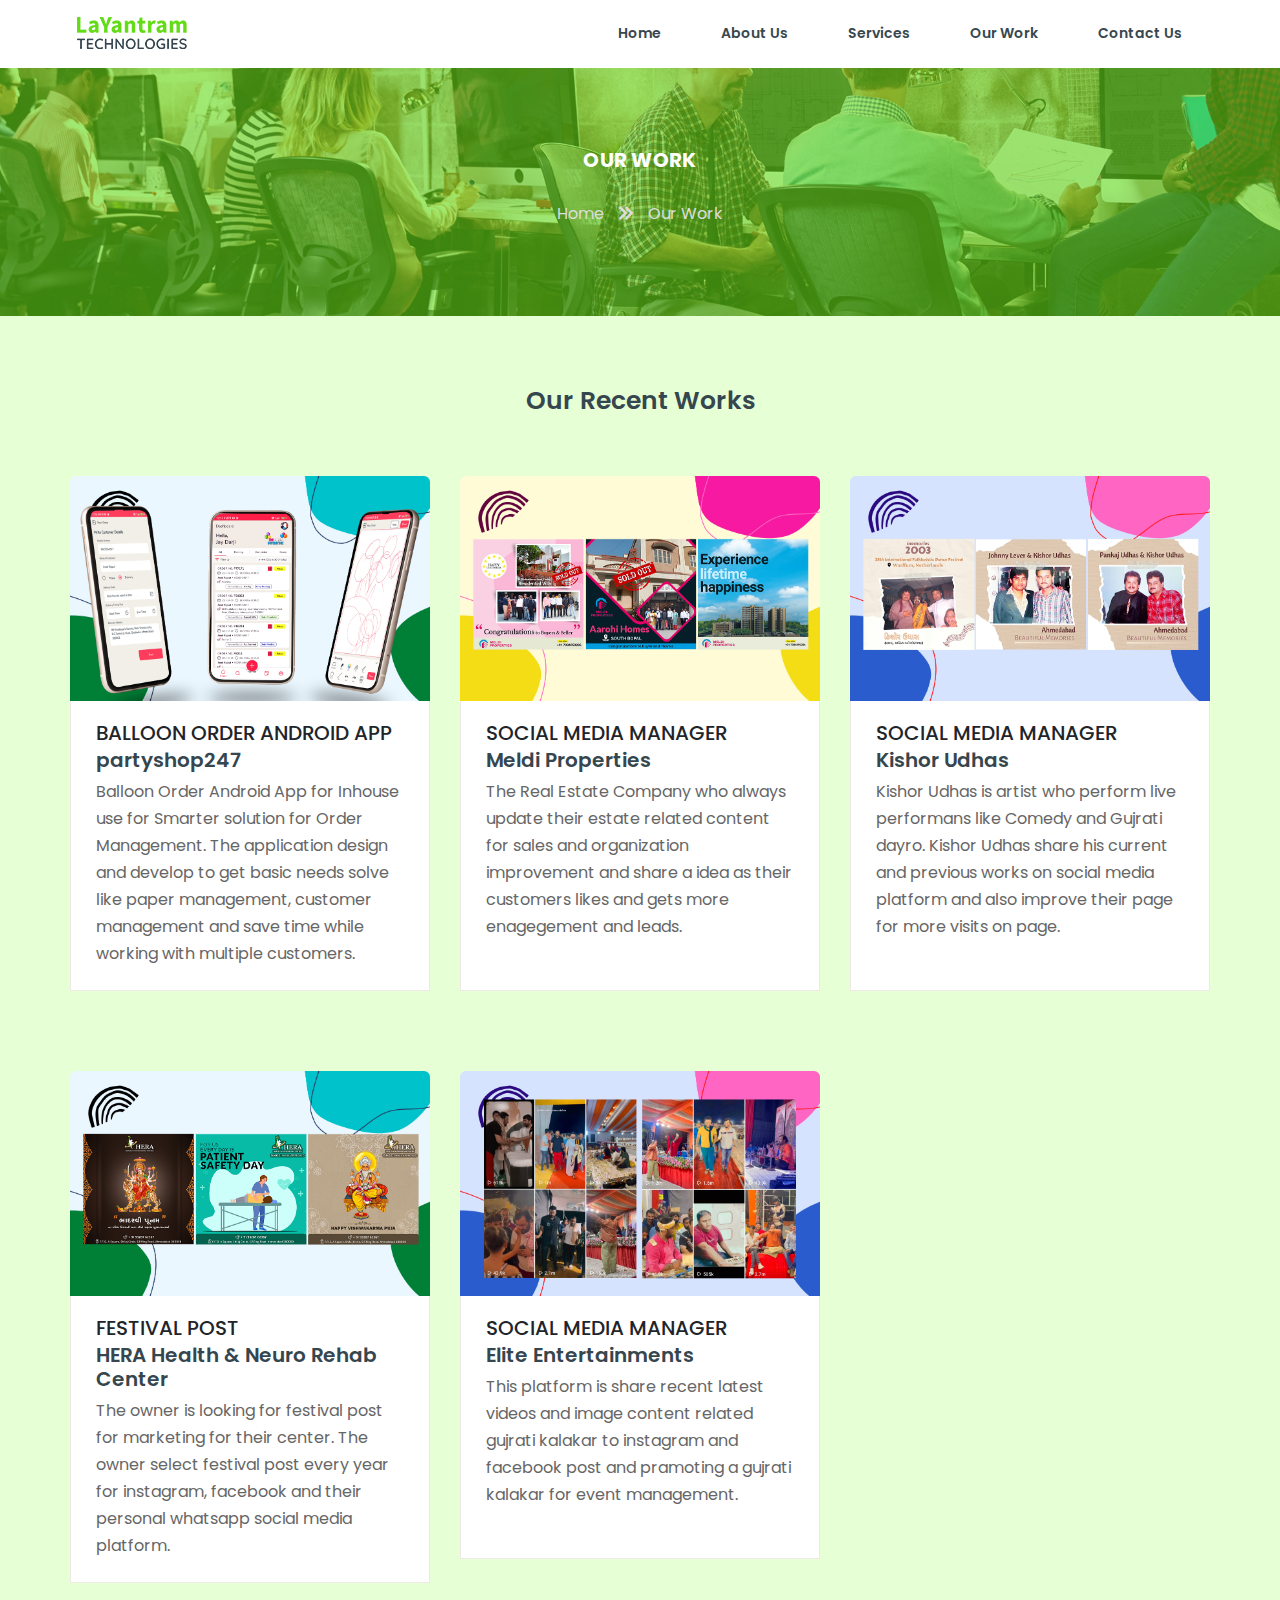
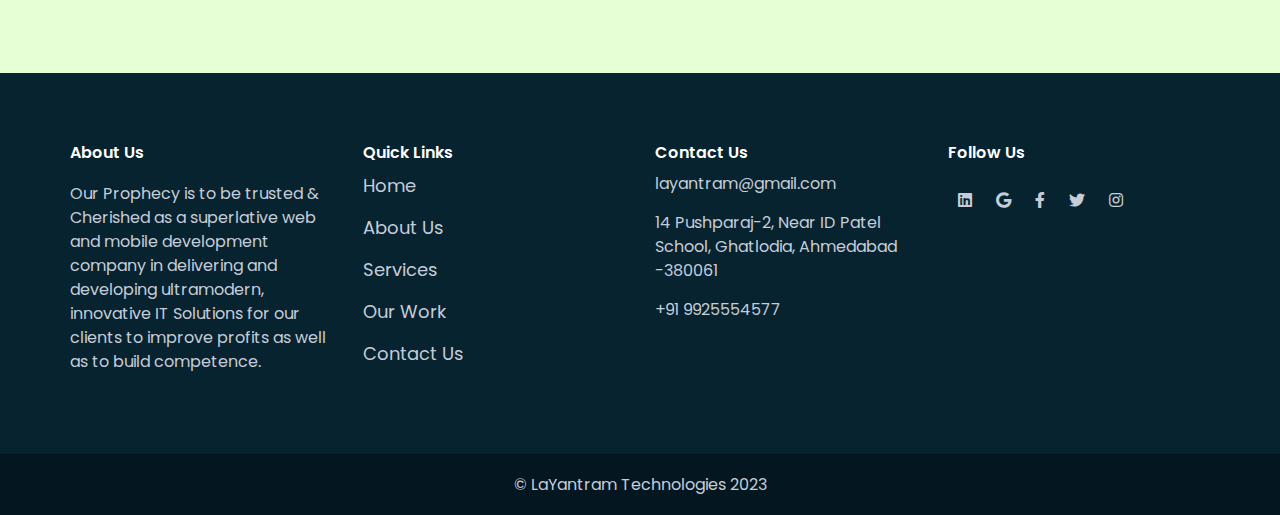
<file: ourwork.html>
<!doctype html>
    <html lang="eng">
        <head>
            <meta charset="utf-8">
            <meta name="viewport" content="width=device-width, initial-scale=1, shrink-to-fit=no">
            <title>Our Work</title>
            <link rel="stylesheet" href="assets/css/bootstrap.min.css">
            <link rel="stylesheet" href="assets/css/plugins/owl.carousel.min.css">
            <link rel="stylesheet" href="assets/font/flaticon.css">
            <link rel="stylesheet" href="assets/css/all.min.css">
            <link rel="stylesheet" href="assets/css/fontawsom-all.min.css">
            <link rel="stylesheet" href="assets/css/style.css">
        </head>

        <body>
            <header>
                <div class="my-nav sub-01">
                    <div class="container">
                        <div class="nav-items">
                            <div class="menu-toggle">
                                <div class="menu-burger"></div>
                            </div>
                            <div class="logo">
                                <img src="assets/images/logo/logo.png">
                            </div>

                            <div class="menu-items">
                                <div class="menu">
                                    <ul>
                                        <li><a href="index.html">Home</a></li>
                                        <li><a href="about-us.html">About Us</a></li>
                                        <li><a href="services.html">Services</a></li>
                                        <li><a href="ourwork.html">Our Work</a></li>
                                        <li><a href="contact-us.html">Contact Us</a></li>
                                    </ul>
                                </div>
                            </div>
                        </div>
                    </div>
                </div>
            </header>

            <main>
                <section class="abt-01">
                    <div class="container">
                        <div class="row">
                            <div class="col-12">
                                <div class="seting">
                                    <h3>OUR WORK</h3>
                                    <ol>
                                        <li>Home <i class="fas fa-chevron-double-right"></i></li>
                                        <li>Our Work</li>
                                    </ol>
                                </div>
                            </div>
                        </div>
                    </div>
                </section>

                <section class="bg-06">
                    <div class="container">
                        <div class="row">
                            <div class="col-12">
                                <div class="heading">
                                    <h2>Our Recent Works</h2>
                                </div>
                            </div>

                            <div class="col-lg-4 col-md-4 col-sm-6 col-12">
                                <article class="blog-sub">
                                    <div class="blog-content">
                                        <img src="assets/images/blog/1.jpg">
                                    </div>
                                    <div class="blog-content-section">
                                        <div class="blo-content-title">
                                            <h5>BALLOON ORDER ANDROID APP</h5>
                                            <h4>partyshop247</h4>
                                            
                                            <p>Balloon Order Android App for Inhouse use for Smarter solution for Order Management. The application design and develop to get basic needs solve like paper management, customer management and save time while working with multiple customers. </p>
                                        </div>
<!--
                                        <div class="blog-admin">
                                            <ol>
                                                <li><i class="fal fa-user-tie"></i> By Admin</li>
                                                <li><i class="fal fa-calendar-alt"></i> july 28, 2020</li>
                                            </ol>
                                        </div>
-->
                                    </div>
                                </article>
                            </div>

                            <div class="col-lg-4 col-md-4 col-sm-6 col-12">
                                <article class="blog-sub">
                                    <div class="blog-content">
                                        <img src="assets/images/blog/2.jpg">
                                    </div>
                                    <div class="blog-content-section">
                                        <div class="blo-content-title">
                                            <h5>SOCIAL MEDIA MANAGER</h5>
                                            <h4>Meldi Properties</h4>
                                        
                                            <p>The Real Estate Company who always update their estate related content for sales and organization improvement and share a idea as their customers likes and gets more enagegement and leads.<br><br> </p>
                                        </div>
<!--
                                        <div class="blog-admin">
                                            <ol>
                                                <li><i class="fal fa-user-tie"></i> By Admin</li>
                                                <li><i class="fal fa-calendar-alt"></i> july 28, 2020</li>
                                            </ol>
                                        </div>
-->
                                    </div>
                                </article>
                            </div>

                            <div class="col-lg-4 col-md-4 col-sm-6 col-12">
                                <article class="blog-sub">
                                    <div class="blog-content">
                                        <img src="assets/images/blog/3.jpg">
                                    </div>
                                    <div class="blog-content-section">
                                        <div class="blo-content-title">
                                            <h5>SOCIAL MEDIA MANAGER</h5>
                                            <h4>Kishor Udhas</h4>
                                            <p>Kishor Udhas is artist who perform live performans like Comedy and Gujrati dayro. Kishor Udhas share his current and previous works on social media platform and also improve their page for more visits on page.<br><br></p>
                                        </div>
<!--
                                        <div class="blog-admin">
                                            <ol>
                                                <li><i class="fal fa-user-tie"></i> By Admin</li>
                                                <li><i class="fal fa-calendar-alt"></i> july 28, 2020</li>
                                            </ol>
                                        </div>
-->
                                    </div>
                                </article>
                            </div>
                            <div class="col-lg-4 col-md-4 col-sm-6 col-12">
                                <article class="blog-sub">
                                    <div class="blog-content">
                                        <img src="assets/images/blog/4.jpg">
                                    </div>
                                    <div class="blog-content-section">
                                        <div class="blo-content-title">
                                            <h5>FESTIVAL POST</h5>
                                            <h4>HERA Health & Neuro Rehab Center</h4>
                                            
                                            <p>The owner is looking for festival post for marketing for their center. The owner select festival post every year for instagram, facebook and their personal whatsapp social media platform.  </p>
                                        </div>
<!--
                                        <div class="blog-admin">
                                            <ol>
                                                <li><i class="fal fa-user-tie"></i> By Admin</li>
                                                <li><i class="fal fa-calendar-alt"></i> july 28, 2020</li>
                                            </ol>
                                        </div>
-->
                                    </div>
                                </article>
                            </div>

                            <div class="col-lg-4 col-md-4 col-sm-6 col-12">
                                <article class="blog-sub">
                                    <div class="blog-content">
                                        <img src="assets/images/blog/5.jpg">
                                    </div>
                                    <div class="blog-content-section">
                                        <div class="blo-content-title">
                                            <h5>SOCIAL MEDIA MANAGER</h5>
                                            <h4>Elite Entertainments</h4>
                                        
                                            <p>This platform is share recent latest videos and image content related gujrati kalakar to instagram and facebook post and pramoting a gujrati kalakar for event management.<br><br> </p>
                                        </div>

                                    </div>
                                </article>
                            </div>

<!--
                            <div class="col-lg-4 col-md-4 col-sm-6 col-12">
                                <article class="blog-sub">
                                    <div class="blog-content">
                                        <img src="assets/images/blog/6.jpg">
                                    </div>
                                    <div class="blog-content-section">
                                        <div class="blo-content-title">
                                            <h5>SOCIAL MEDIA MANAGER</h5>
                                            <h4>Kishor Udhas</h4>
                                            <p>Kishor Udhas is artist who perform live performans like Comedy and Gujrati dayro. Kishor Udhas share his current and previous works on social media platform and also improve their page for more visits on page.<br><br></p>
                                        </div>
                                        <div class="blog-admin">
                                            <ol>
                                                <li><i class="fal fa-user-tie"></i> By Admin</li>
                                                <li><i class="fal fa-calendar-alt"></i> july 28, 2020</li>
                                            </ol>
                                        </div>
                                    </div>
                                </article>
                            </div>
-->
                            
                           
                        </div>
                    </div>
                </section>
            </main>

       <footer>
                <div class="container">
                    <div class="row">
                        <div class="col-lg-3 col-md-3 col-sm-6 col-xs-12">
                            <div class="wrapper">
                                <div class="content">
                                    <h2>About Us</h2>
                                    <p>Our Prophecy is to be trusted & Cherished as a superlative web and mobile development company in delivering and developing ultramodern, innovative IT Solutions for our clients to improve profits as well as to build competence.</p>
                                </div>
                            </div>
                        </div>
                        <div class="col-lg-3 col-md-3 col-sm-6 col-xs-12">
                            <div class="wrapper">
                                <div class="content">
                                    <h2>Quick Links</h2>
                                    <ul>
                                         <li><a href="index.html">Home</a></li>
                                        <li><a href="about-us.html">About Us</a></li>
                                        <li><a href="services.html">Services</a></li>
                                        <li><a href="ourwork.html">Our Work</a></li>
                                        <li><a href="contact-us.html">Contact Us</a></li>
                                    </ul>
                                </div>
                            </div>
                        </div>

                        <div class="col-lg-3 col-md-3 col-sm-6 col-xs-12">
                            <div class="wrapper">
                                <div class="content">
                                    <h2>contact us</h2>
                                    <ol>
                                        <li>layantram@gmail.com</li>
                                        <li>14 Pushparaj-2, Near ID Patel School, Ghatlodia, Ahmedabad -380061</li>
                                        <li>+91 9925554577</li>
                                    </ol>
                                </div>
                            </div>
                        </div>

                        <div class="col-lg-3 col-md-3 col-sm-6 col-xs-12">
                            <div class="wrapper">
                                <div class="content">
                                    <h2>follow us</h2>
                                    <div class="social-media">
                                        <ol>
                                            <li><a href="https://www.linkedin.com/in/la-yantram-34055625a/"><i class="fab fa-linkedin"></i></a></li>
                                            <li><a href=""><i class="fab fa-google"></i></a></li>
                                            <li><a href="https://www.facebook.com/layantrm"><i class="fab fa-facebook-f"></i></a></li>
                                            <li><a href="https://twitter.com/layantramtech"><i class="fab fa-twitter"></i></a></li>
                                            <li><a href="https://www.instagram.com/layantramtechnologies"><i class="fab fa-instagram"></i></a></li>

                                            
                                        </ol>
                                    </div>
<!--
                                    <h2>subscribe</h2>
                                    <div class="submit-card">
                                        <div class="form-group">
                                            <input class="form-control" name="email" placeholder="Your Email">
                                            <i class="fal fa-chevron-right"></i>
                                        </div>
                                    </div>
-->
                                </div>
                            </div>
                        </div>
                    </div>
                </div>
            </footer>
            <div class="end-footer">
                <div class="container">
                        
                            <div class="copy-right">
                                <p>&copy; LaYantram Technologies 2023</p>
                            </div>
                   
                </div>
            </div>
        </body>
        <script src="assets/js/jquery-3.2.1.min.js"></script>
        <script src="assets/js/bootstrap.min.js"></script>
        <script src="assets/js/plugins/owl.carousel.min.js"></script>
        <script src="assets/js/script.js"></script>
    </html>
</file>
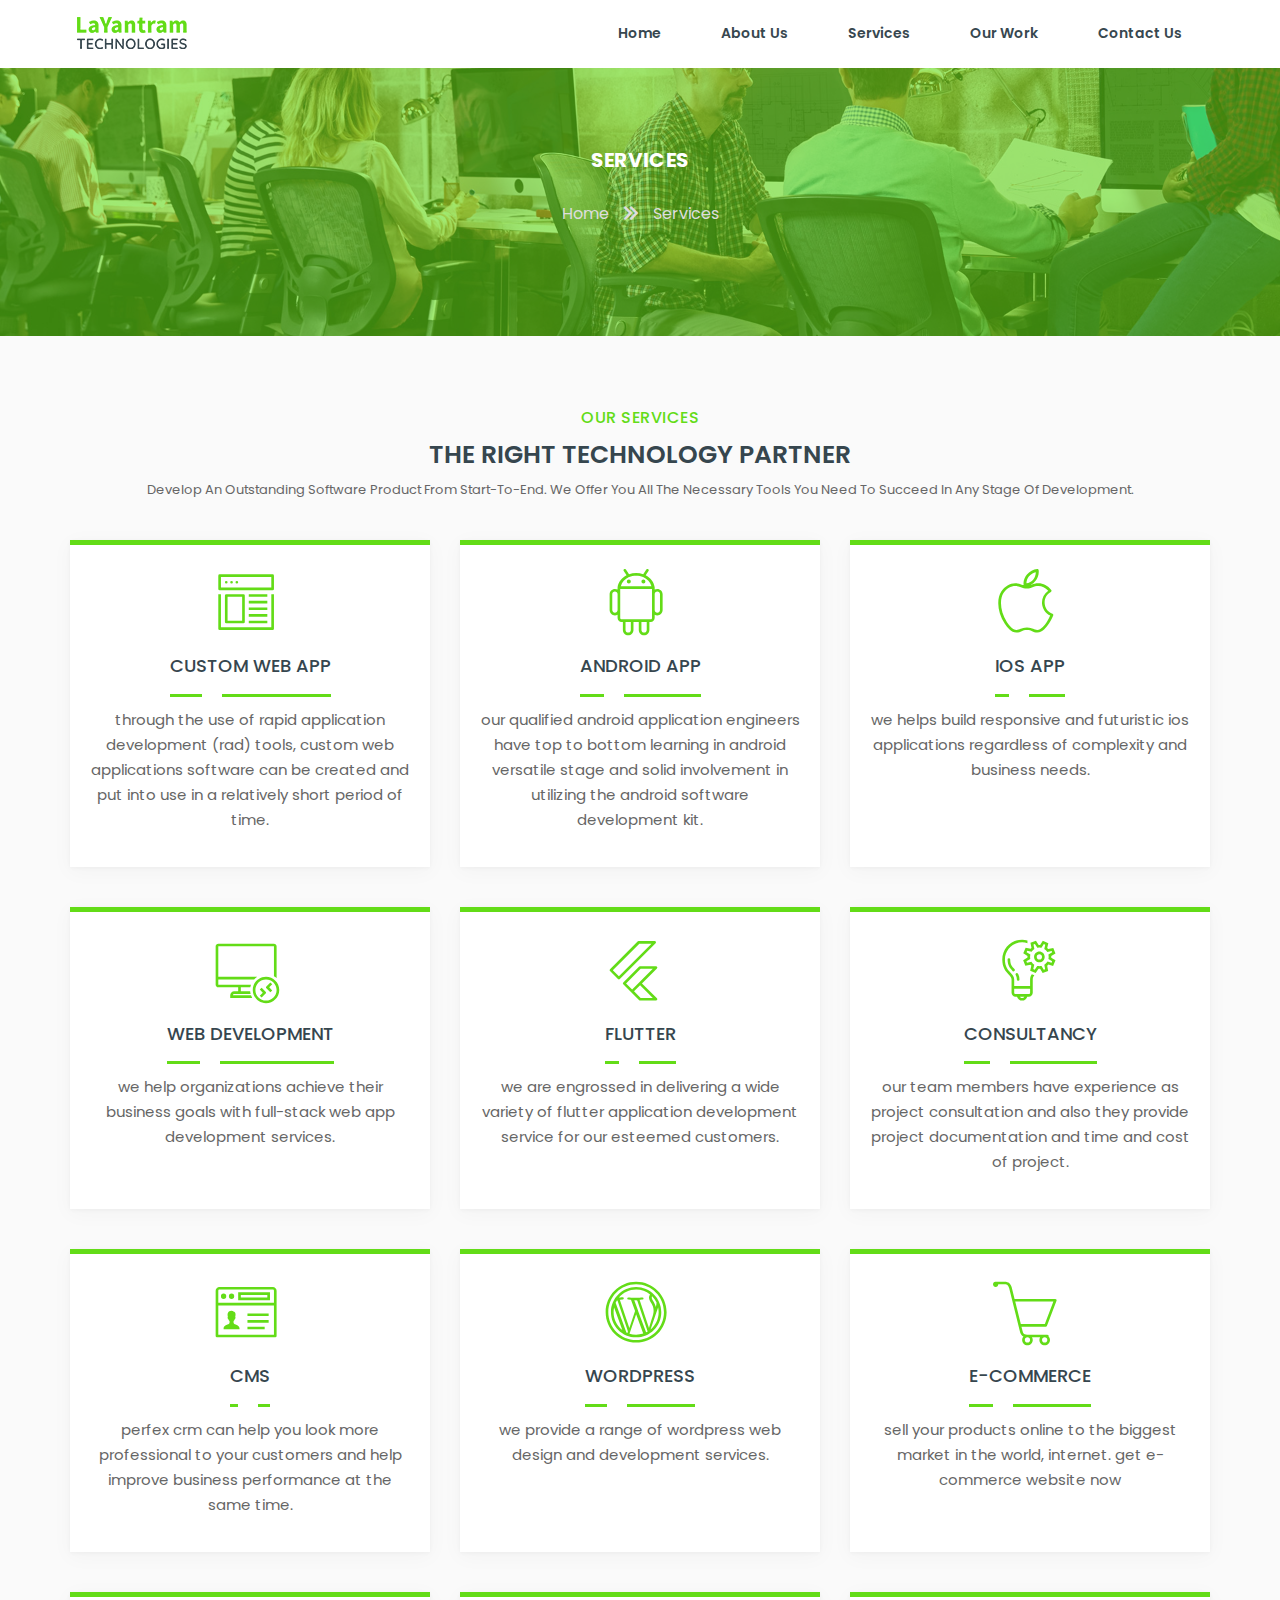
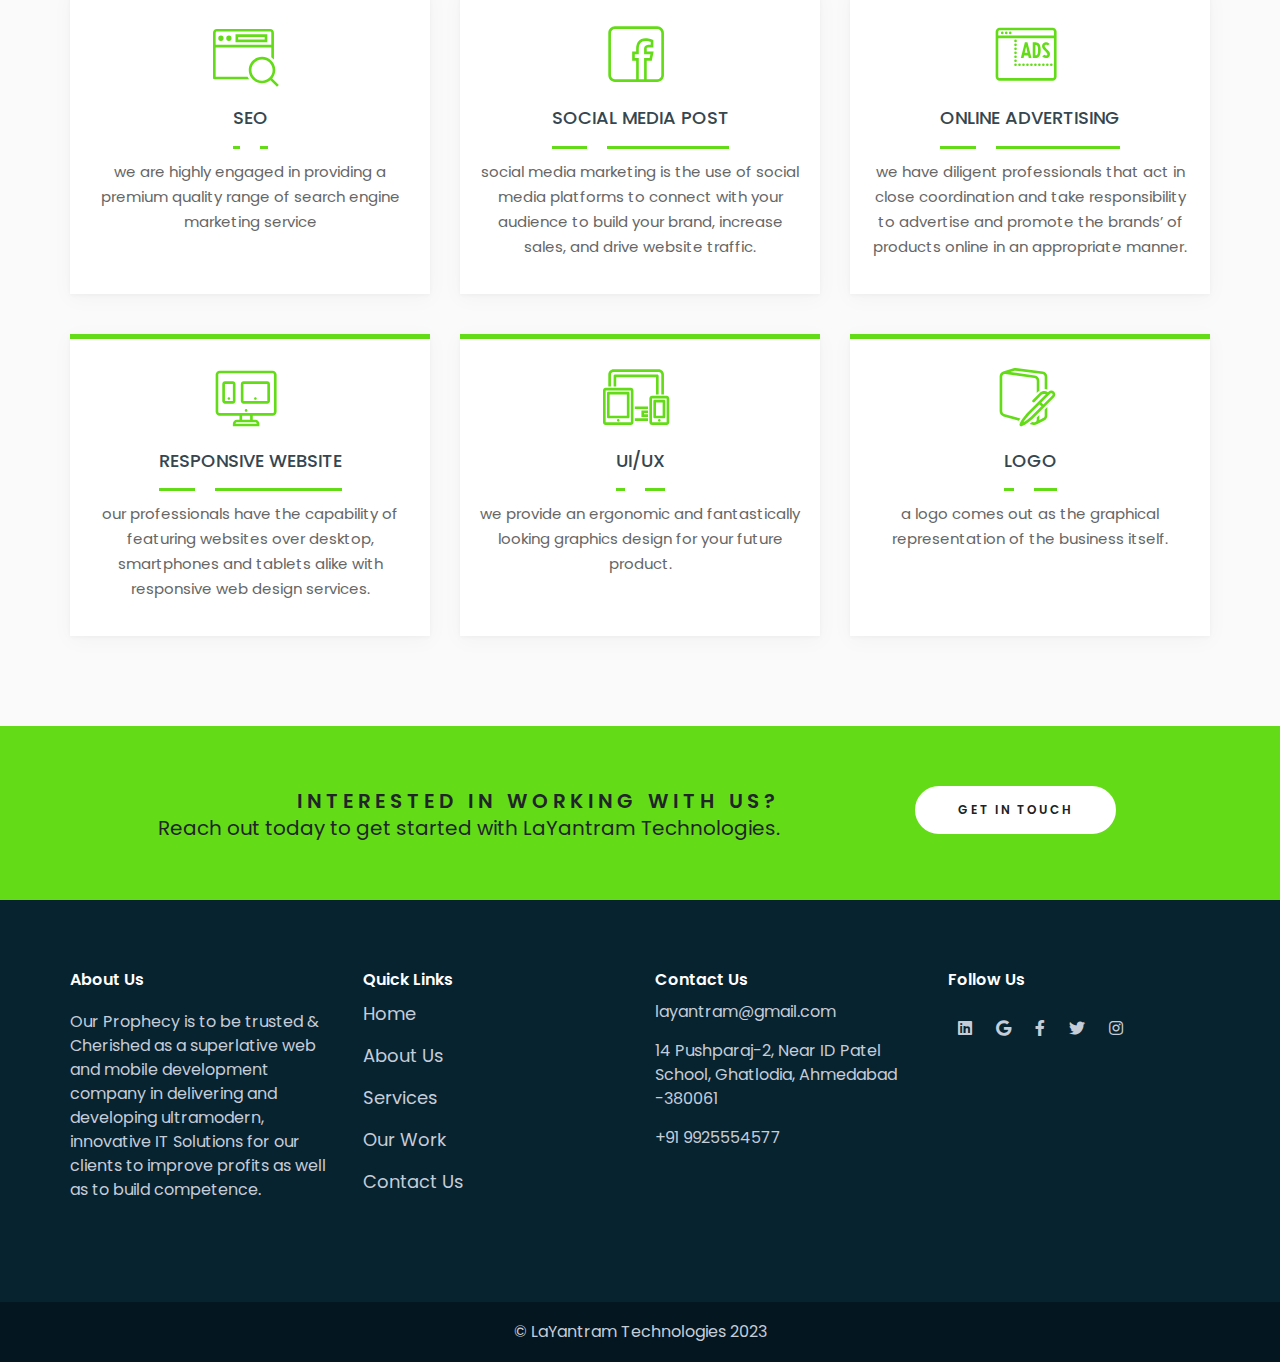
<file: services.html>
<!doctype html>
    <html lang="eng">
        <head>
            <meta charset="utf-8">
            <meta name="viewport" content="width=device-width, initial-scale=1, shrink-to-fit=no">
            <title>Services</title>
            <link rel="stylesheet" href="assets/css/bootstrap.min.css">
            <link rel="stylesheet" href="assets/css/plugins/owl.carousel.min.css">
            <link rel="stylesheet" href="assets/font/flaticon.css">
            <link rel="stylesheet" href="assets/css/all.min.css">
            <link rel="stylesheet" href="assets/css/fontawsom-all.min.css">
            <link rel="stylesheet" href="assets/css/style.css">
            <link rel="stylesheet" href="assets/css/skeleton.css"/>
            
            
            
        </head>

        <body>
            <header>
                <div class="my-nav sub-01">
                    <div class="container">
                        <div class="nav-items">
                            <div class="menu-toggle">
                                <div class="menu-burger"></div>
                            </div>
                            <div class="logo">
                                <img src="assets/images/logo/logo.png">
                            </div>

                            <div class="menu-items">
                                <div class="menu">
                                    <ul>
                                        <li><a href="index.html">Home</a></li>
                                        <li><a href="about-us.html">About Us</a></li>
                                        <li><a href="services.html">Services</a></li>
                                        <li><a href="ourwork.html">Our Work</a></li>
                                        <li><a href="contact-us.html">Contact Us</a></li>
                                    </ul>
                                </div>
                            </div>
                        </div>
                    </div>
                </div>
            </header>

            <main>
                <section class="abt-01">
                    <div class="container">
                        <div class="row">
                            <div class="col-12">
                                <div class="seting">
                                    <h3>Services</h3>
                                    <ol>
                                        <li>Home <i class="fas fa-chevron-double-right"></i></li>
                                        <li>Services</li>
                                    </ol>
                                </div>
                            </div>
                        </div>
                    </div>
                </section>

                 <section class="bg-03">
                    <div class="container">
                        <div class="row">
                            <div class="col-12">
                                <div class="heading">
                                    <span>OUR SERVICES</span>
                                    <h2>THE RIGHT TECHNOLOGY PARTNER</h2>
                                    <p>Develop an outstanding software product from start-to-end. We offer you all the necessary tools you need to succeed in any stage of development.</p>
                                </div>
                            </div>

                            <div class="col-md-4 col-sm-6">
                                <div class="wrapper">
                                    <div class="content">
                                        <i class="iconservice">
                                        <div style="height: 0; width: 0; ">
                                              <svg version="1.1" xmlns="http://www.w3.org/2000/svg" xmlns:xlink="http://www.w3.org/1999/xlink">
                                              <symbol id="icon-customweb" viewBox="0 0 483 483" width="640px" height="640px">
                                                <path d="M 5 4 A 1.0001 1.0001 0 0 0 4 5 L 4 15 A 1.0001 1.0001 0 0 0 5 16 L 45 16 A 1.0001 1.0001 0 0 0 46 15 L 46 5 A 1.0001 1.0001 0 0 0 45 4 L 5 4 z M 6 6 L 44 6 L 44 14 L 6 14 L 6 6 z M 10 9 A 1 1 0 0 0 9 10 A 1 1 0 0 0 10 11 A 1 1 0 0 0 11 10 A 1 1 0 0 0 10 9 z M 14 9 A 1 1 0 0 0 13 10 A 1 1 0 0 0 14 11 A 1 1 0 0 0 15 10 A 1 1 0 0 0 14 9 z M 18 9 A 1 1 0 0 0 17 10 A 1 1 0 0 0 18 11 A 1 1 0 0 0 19 10 A 1 1 0 0 0 18 9 z M 4 19 L 4 45 A 1.0001 1.0001 0 0 0 5 46 L 45 46 A 1.0001 1.0001 0 0 0 46 45 L 46 19 L 44 19 L 44 44 L 6 44 L 6 19 L 4 19 z M 10 19 A 1.0001 1.0001 0 0 0 9 20 L 9 40 A 1.0001 1.0001 0 0 0 10 41 L 23 41 A 1.0001 1.0001 0 0 0 24 40 L 24 20 A 1.0001 1.0001 0 0 0 23 19 L 10 19 z M 27 19 L 27 21 L 41 21 L 41 19 L 27 19 z M 11 21 L 22 21 L 22 39 L 11 39 L 11 21 z M 27 24 L 27 26 L 41 26 L 41 24 L 27 24 z M 27 29 L 27 31 L 41 31 L 41 29 L 27 29 z M 27 34 L 27 36 L 41 36 L 41 34 L 27 34 z M 27 39 L 27 41 L 41 41 L 41 39 L 27 39 z"></path>
                                              </symbol>
                                              </svg>
                                            </div>
                                        <a href="#" class="hashtag" >
                                            <svg class="Icon" width="74" height="74">
                                              <use href="#icon-customweb"  />
                                            </svg>
                                        </a> 
                                        
                                            
                                        </i>
                                        <h4>CUSTOM WEB APP</h4>
                                        <p>through the use of rapid application development (rad) tools, custom web applications software can be created and put into use in a relatively short period of time.</p>
                                    </div>
                                </div>
                            </div>

                            <div class="col-md-4 col-sm-6">
                                <div class="wrapper">
                                    <div class="content">
                                        <i class="iconservice">
                                        <div style="height: 0; width: 0; ">
                                              <svg version="1.1" xmlns="http://www.w3.org/2000/svg" xmlns:xlink="http://www.w3.org/1999/xlink">
                                              <symbol id="icon-android" viewBox="0 0 483 483" width="640px" height="640px">
                                                <path d="M 16.375 -0.03125 C 16.332031 -0.0234375 16.289063 -0.0117188 16.25 0 C 15.921875 0.0742188 15.652344 0.304688 15.53125 0.621094 C 15.410156 0.9375 15.457031 1.289063 15.65625 1.5625 L 17.78125 4.75 C 14.183594 6.640625 11.601563 9.902344 11 13.78125 C 11 13.792969 11 13.800781 11 13.8125 C 11 13.824219 11 13.832031 11 13.84375 C 11 13.875 11 13.90625 11 13.9375 C 11 13.957031 11 13.980469 11 14 C 10.996094 14.050781 10.996094 14.105469 11 14.15625 L 11 15.5625 C 10.40625 15.214844 9.734375 15 9 15 C 6.800781 15 5 16.800781 5 19 L 5 31 C 5 33.199219 6.800781 35 9 35 C 9.734375 35 10.40625 34.785156 11 34.4375 L 11 37 C 11 38.644531 12.355469 40 14 40 L 15 40 L 15 46 C 15 48.199219 16.800781 50 19 50 C 21.199219 50 23 48.199219 23 46 L 23 40 L 27 40 L 27 46 C 27 48.199219 28.800781 50 31 50 C 33.199219 50 35 48.199219 35 46 L 35 40 L 36 40 C 37.644531 40 39 38.644531 39 37 L 39 34.4375 C 39.59375 34.785156 40.265625 35 41 35 C 43.199219 35 45 33.199219 45 31 L 45 19 C 45 16.800781 43.199219 15 41 15 C 40.265625 15 39.59375 15.214844 39 15.5625 L 39 14.1875 C 39.011719 14.09375 39.011719 14 39 13.90625 C 39 13.894531 39 13.886719 39 13.875 C 39 13.863281 39 13.855469 39 13.84375 C 38.417969 9.9375 35.835938 6.648438 32.21875 4.75 L 34.34375 1.5625 C 34.589844 1.226563 34.597656 0.773438 34.367188 0.425781 C 34.140625 0.078125 33.71875 -0.09375 33.3125 0 C 33.054688 0.0585938 32.828125 0.214844 32.6875 0.4375 L 30.34375 3.90625 C 28.695313 3.3125 26.882813 3 25 3 C 23.117188 3 21.304688 3.3125 19.65625 3.90625 L 17.3125 0.4375 C 17.113281 0.117188 16.75 -0.0625 16.375 -0.03125 Z M 25 5 C 26.878906 5 28.640625 5.367188 30.1875 6.03125 C 30.21875 6.042969 30.25 6.054688 30.28125 6.0625 C 33.410156 7.433594 35.6875 10 36.5625 13 L 13.4375 13 C 14.300781 10.042969 16.53125 7.507813 19.59375 6.125 C 19.660156 6.101563 19.722656 6.070313 19.78125 6.03125 C 21.335938 5.359375 23.109375 5 25 5 Z M 19.5 8 C 18.667969 8 18 8.671875 18 9.5 C 18 10.332031 18.667969 11 19.5 11 C 20.328125 11 21 10.332031 21 9.5 C 21 8.671875 20.328125 8 19.5 8 Z M 30.5 8 C 29.671875 8 29 8.671875 29 9.5 C 29 10.332031 29.671875 11 30.5 11 C 31.332031 11 32 10.332031 32 9.5 C 32 8.671875 31.332031 8 30.5 8 Z M 13 15 L 37 15 L 37 37 C 37 37.5625 36.5625 38 36 38 L 28.1875 38 C 28.054688 37.972656 27.914063 37.972656 27.78125 38 L 16.1875 38 C 16.054688 37.972656 15.914063 37.972656 15.78125 38 L 14 38 C 13.4375 38 13 37.5625 13 37 Z M 9 17 C 10.117188 17 11 17.882813 11 19 L 11 31 C 11 32.117188 10.117188 33 9 33 C 7.882813 33 7 32.117188 7 31 L 7 19 C 7 17.882813 7.882813 17 9 17 Z M 41 17 C 42.117188 17 43 17.882813 43 19 L 43 31 C 43 32.117188 42.117188 33 41 33 C 39.882813 33 39 32.117188 39 31 L 39 19 C 39 17.882813 39.882813 17 41 17 Z M 17 40 L 21 40 L 21 46 C 21 47.117188 20.117188 48 19 48 C 17.882813 48 17 47.117188 17 46 Z M 29 40 L 33 40 L 33 46 C 33 47.117188 32.117188 48 31 48 C 29.882813 48 29 47.117188 29 46 Z"/>
                                              </symbol>
                                              </svg>
                                            </div>
                                        <a href="#" class="hashtag" >
                                            <svg class="Icon" width="74" height="74">
                                              <use href="#icon-android"  />
                                            </svg>
                                        </a> 
                                        
                                            
                                        </i>
                                        <h4>ANDROID APP</h4>
                                        <p>our qualified android application engineers have top to bottom learning in android versatile stage and solid involvement in utilizing the android software development kit.</p>
                                    </div>
                                </div>
                            </div>

                            <div class="col-md-4 col-sm-6">
                                <div class="wrapper">
                                    <div class="content">
                                        <i class="iconservice">
                                        <div style="height: 0; width: 0; ">
                                              <svg version="1.1" xmlns="http://www.w3.org/2000/svg" xmlns:xlink="http://www.w3.org/1999/xlink">
                                              <symbol id="icon-ios" viewBox="0 0 483 483" width="640px" height="640px">
                                                <path d="M 33.375 0 C 30.539063 0.191406 27.503906 1.878906 25.625 4.15625 C 23.980469 6.160156 22.601563 9.101563 23.125 12.15625 C 22.65625 12.011719 22.230469 11.996094 21.71875 11.8125 C 20.324219 11.316406 18.730469 10.78125 16.75 10.78125 C 12.816406 10.78125 8.789063 13.121094 6.25 17.03125 C 2.554688 22.710938 3.296875 32.707031 8.90625 41.25 C 9.894531 42.75 11.046875 44.386719 12.46875 45.6875 C 13.890625 46.988281 15.609375 47.980469 17.625 48 C 19.347656 48.019531 20.546875 47.445313 21.625 46.96875 C 22.703125 46.492188 23.707031 46.070313 25.59375 46.0625 C 25.605469 46.0625 25.613281 46.0625 25.625 46.0625 C 27.503906 46.046875 28.476563 46.460938 29.53125 46.9375 C 30.585938 47.414063 31.773438 48.015625 33.5 48 C 35.554688 47.984375 37.300781 46.859375 38.75 45.46875 C 40.199219 44.078125 41.390625 42.371094 42.375 40.875 C 43.785156 38.726563 44.351563 37.554688 45.4375 35.15625 C 45.550781 34.90625 45.554688 34.617188 45.445313 34.363281 C 45.339844 34.109375 45.132813 33.910156 44.875 33.8125 C 41.320313 32.46875 39.292969 29.324219 39 26 C 38.707031 22.675781 40.113281 19.253906 43.65625 17.3125 C 43.917969 17.171875 44.101563 16.925781 44.164063 16.636719 C 44.222656 16.347656 44.152344 16.042969 43.96875 15.8125 C 41.425781 12.652344 37.847656 10.78125 34.34375 10.78125 C 32.109375 10.78125 30.46875 11.308594 29.125 11.8125 C 28.902344 11.898438 28.738281 11.890625 28.53125 11.96875 C 29.894531 11.25 31.097656 10.253906 32 9.09375 C 33.640625 6.988281 34.90625 3.992188 34.4375 0.84375 C 34.359375 0.328125 33.894531 -0.0390625 33.375 0 Z M 32.3125 2.375 C 32.246094 4.394531 31.554688 6.371094 30.40625 7.84375 C 29.203125 9.390625 27.179688 10.460938 25.21875 10.78125 C 25.253906 8.839844 26.019531 6.828125 27.1875 5.40625 C 28.414063 3.921875 30.445313 2.851563 32.3125 2.375 Z M 16.75 12.78125 C 18.363281 12.78125 19.65625 13.199219 21.03125 13.6875 C 22.40625 14.175781 23.855469 14.75 25.5625 14.75 C 27.230469 14.75 28.550781 14.171875 29.84375 13.6875 C 31.136719 13.203125 32.425781 12.78125 34.34375 12.78125 C 36.847656 12.78125 39.554688 14.082031 41.6875 16.34375 C 38.273438 18.753906 36.675781 22.511719 37 26.15625 C 37.324219 29.839844 39.542969 33.335938 43.1875 35.15625 C 42.398438 36.875 41.878906 38.011719 40.71875 39.78125 C 39.761719 41.238281 38.625 42.832031 37.375 44.03125 C 36.125 45.230469 34.800781 45.988281 33.46875 46 C 32.183594 46.011719 31.453125 45.628906 30.34375 45.125 C 29.234375 44.621094 27.800781 44.042969 25.59375 44.0625 C 23.390625 44.074219 21.9375 44.628906 20.8125 45.125 C 19.6875 45.621094 18.949219 46.011719 17.65625 46 C 16.289063 45.988281 15.019531 45.324219 13.8125 44.21875 C 12.605469 43.113281 11.515625 41.605469 10.5625 40.15625 C 5.3125 32.15625 4.890625 22.757813 7.90625 18.125 C 10.117188 14.722656 13.628906 12.78125 16.75 12.78125 Z"/>
                                              </symbol>
                                              </svg>
                                            </div>
                                        <a href="#" class="hashtag" >
                                            <svg class="Icon" width="74" height="74">
                                              <use href="#icon-ios"  />
                                            </svg>
                                        </a> 
                                        
                                            
                                        </i>
                                        <h4>IOS APP</h4>
                                        <p>we helps build responsive and futuristic ios applications regardless of complexity 
                                            and business needs.<br><br><br>
                                        
                                        </p>
                                    </div>
                                </div>
                            </div>

                            <div class="col-md-4 col-sm-6">
                                <div class="wrapper">
                                    <div class="content">
                                        <i class="iconservice">
                                        <div style="height: 0; width: 0; ">
                                              <svg version="1.1" xmlns="http://www.w3.org/2000/svg" xmlns:xlink="http://www.w3.org/1999/xlink">
                                              <symbol id="icon-webdev" viewBox="0 0 483 483" width="640px" height="640px">
                                                <path d="M 4 5 C 2.9 5 2 5.9 2 7 L 2 36 C 2 37.1 2.9 38 4 38 L 19 38 L 19 41 L 16 41 C 14.35 41 13 42.35 13 44 L 13 46 L 29.599609 46 C 29.229609 45.37 28.929453 44.7 28.689453 44 L 15 44 C 15 43.45 15.45 43 16 43 L 28.380859 43 C 28.210859 42.36 28.099063 41.69 28.039062 41 L 21 41 L 21 38 L 28.169922 38 C 28.279922 37.31 28.449453 36.64 28.689453 36 L 4 36 L 4 32 L 31.050781 32 C 31.740781 31.24 32.509141 30.56 33.369141 30 L 4 30 L 4 7 L 46 7 L 46 29.599609 C 46.22 29.729609 46.430625 29.86 46.640625 30 C 46.770625 30.08 46.88 30.16 47 30.25 C 47.35 30.5 47.68 30.760781 48 31.050781 L 48 7 C 48 5.9 47.1 5 46 5 L 4 5 z M 40 30 C 34.488994 30 30 34.488998 30 40 C 30 45.511002 34.488994 50 40 50 C 45.511006 50 50 45.511002 50 40 C 50 34.488998 45.511006 30 40 30 z M 40 32 C 44.430126 32 48 35.569877 48 40 C 48 44.430123 44.430126 48 40 48 C 35.569874 48 32 44.430123 32 40 C 32 35.569877 35.569874 32 40 32 z M 43.292969 34.292969 L 40.292969 37.292969 A 1.0001 1.0001 0 0 0 40.292969 38.707031 L 43.292969 41.707031 L 44.707031 40.292969 L 42.414062 38 L 44.707031 35.707031 L 43.292969 34.292969 z M 36.707031 38.292969 L 35.292969 39.707031 L 37.585938 42 L 35.292969 44.292969 L 36.707031 45.707031 L 39.707031 42.707031 A 1.0001 1.0001 0 0 0 39.707031 41.292969 L 36.707031 38.292969 z"></path>
                                              </symbol>
                                              </svg>
                                            </div>
                                        <a href="#" class="hashtag" >
                                            <svg class="Icon" width="74" height="74">
                                              <use href="#icon-webdev"  />
                                            </svg>
                                        </a> 
                                        
                                            
                                        </i>
                                        <h4>WEB DEVELOPMENT</h4>
                                        <p>we help organizations achieve their business goals with full-stack web app development services.
                                        <br><br></p>
                                    </div>
                                </div>
                            </div>

                            <div class="col-md-4 col-sm-6">
                                <div class="wrapper">
                                    <div class="content">
                                        <i class="iconservice">
                                        <div style="height: 0; width: 0; ">
                                              <svg version="1.1" xmlns="http://www.w3.org/2000/svg" xmlns:xlink="http://www.w3.org/1999/xlink">
                                              <symbol id="icon-flutter" viewBox="0 0 483 483" width="640px" height="640px">
                                                <path d="M 27 3 A 1.0001 1.0001 0 0 0 26.292969 3.2929688 L 5.2929688 24.292969 A 1.0001 1.0001 0 0 0 5.2929688 25.707031 L 11.292969 31.707031 A 1.0001 1.0001 0 0 0 12.707031 31.707031 L 39.707031 4.7070312 A 1.0001 1.0001 0 0 0 39 3 L 27 3 z M 27.414062 5 L 36.585938 5 L 12 29.585938 L 7.4140625 25 L 27.414062 5 z M 28 22 A 1.0001 1.0001 0 0 0 27.292969 22.292969 L 15.292969 34.292969 A 1.0001 1.0001 0 0 0 15.292969 35.707031 L 21.292969 41.707031 L 27.292969 47.707031 A 1.0001 1.0001 0 0 0 28 48 L 40 48 A 1.0001 1.0001 0 0 0 40.707031 46.292969 L 29.414062 35 L 40.707031 23.707031 A 1.0001 1.0001 0 0 0 40 22 L 28 22 z M 28.414062 24 L 37.585938 24 L 22 39.585938 L 17.414062 35 L 28.414062 24 z M 28 36.414062 L 37.585938 46 L 28.414062 46 L 23.414062 41 L 28 36.414062 z"/>
                                              </symbol>
                                              </svg>
                                            </div>
                                        <a href="#" class="hashtag" >
                                            <svg class="Icon" width="74" height="74">
                                              <use href="#icon-flutter"  />
                                            </svg>
                                        </a> 
                                        
                                            
                                        </i>
                                        <h4>FLUTTER</h4>
                                        <p>we are engrossed in delivering a wide variety of flutter application development service for our esteemed customers. <br><br></p>
                                    </div>
                                </div>
                            </div>

                            <div class="col-md-4 col-sm-6">
                                <div class="wrapper">
                                    <div class="content">
                                        <i class="iconservice">
                                        <div style="height: 0; width: 0; ">
                                              <svg version="1.1" xmlns="http://www.w3.org/2000/svg" xmlns:xlink="http://www.w3.org/1999/xlink">
                                              <symbol id="icon-consultancy" viewBox="0 0 483 483" width="640px" height="640px">
                                                <path d="M 22 2 C 13.729 2 7 8.729 7 17 C 7 23.167 9.772875 26.138594 11.796875 28.308594 C 13.075875 29.678594 14 30.668 14 32 L 14 37 L 14 38 L 14 42 C 14 43.645455 15.354545 45 17 45 L 18.144531 45 C 18.594455 46.7157 20.149893 48 22 48 C 23.850107 48 25.405545 46.7157 25.855469 45 L 27 45 C 28.645455 45 30 43.645455 30 42 L 30 37 L 30 32 C 30 30.738 30.482031 29.808297 31.207031 28.904297 L 29.318359 28.09375 C 28.556359 29.15475 28 30.381 28 32 L 28 37 L 16 37 L 16 32 C 16 29.88 14.668766 28.453359 13.259766 26.943359 C 11.262766 24.804359 9 22.379 9 17 C 9 9.832 14.832 4 22 4 C 23.399 4 24.737 4.2403437 26 4.6523438 L 26 2.5644531 C 24.725 2.2064531 23.388 2 22 2 z M 32.423828 2.765625 L 28.263672 4.3984375 L 29.041016 8.3378906 C 28.838824 8.5178211 28.644866 8.705959 28.458984 8.9042969 L 24.619141 8.0664062 L 22.841797 12.212891 L 26.058594 14.289062 C 26.037023 14.525435 26 14.749622 26 15 C 26 15.191412 26.027746 15.362104 26.041016 15.544922 L 22.755859 17.457031 L 24.400391 21.646484 L 28.269531 20.865234 C 28.482712 21.11048 28.708188 21.343055 28.947266 21.564453 L 28.054688 25.376953 L 32.193359 27.150391 L 34.371094 23.951172 C 34.580704 23.968521 34.777892 24 35 24 C 35.192162 24 35.363375 23.972304 35.546875 23.958984 L 37.457031 27.244141 L 41.638672 25.601562 L 40.886719 21.691406 C 41.213451 21.404109 41.514653 21.091922 41.796875 20.759766 L 45.357422 21.802734 L 47.167969 17.580078 L 43.951172 15.623047 C 43.968158 15.414911 44 15.219567 44 15 C 44 14.771871 43.965496 14.569263 43.947266 14.353516 L 47.148438 12.439453 L 45.501953 8.2519531 L 41.669922 9.0703125 C 41.430392 8.8014627 41.175805 8.5486843 40.90625 8.3105469 L 41.755859 4.6230469 L 37.597656 2.8398438 L 35.552734 6.0410156 C 35.367492 6.0274762 35.195147 6 35 6 C 34.814164 6 34.649606 6.0265843 34.472656 6.0390625 L 32.423828 2.765625 z M 31.609375 5.234375 L 33.4375 8.1542969 L 34.076172 8.0683594 C 34.394649 8.026018 34.700424 8 35 8 C 35.305891 8 35.617091 8.0268725 35.943359 8.0703125 L 36.576172 8.15625 L 38.369141 5.3457031 L 39.431641 5.8007812 L 38.689453 9.0234375 L 39.207031 9.4140625 C 39.720489 9.8020083 40.176363 10.256038 40.564453 10.765625 L 40.949219 11.271484 L 44.261719 10.5625 L 44.666016 11.59375 L 41.816406 13.298828 L 41.914062 13.958984 C 41.966687 14.31723 42 14.662007 42 15 C 42 15.330865 41.968549 15.667092 41.917969 16.015625 L 41.822266 16.669922 L 44.646484 18.386719 L 44.21875 19.384766 L 41.111328 18.474609 L 40.697266 19.054688 C 40.282529 19.637937 39.780811 20.151456 39.207031 20.583984 L 38.708984 20.958984 L 39.361328 24.347656 L 38.322266 24.755859 L 36.625 21.832031 L 35.958984 21.925781 C 35.630356 21.971551 35.312231 22 35 22 C 34.679069 22 34.349457 21.968082 34.005859 21.919922 L 33.390625 21.833984 L 31.466797 24.664062 L 30.384766 24.199219 L 31.160156 20.880859 L 30.662109 20.486328 C 30.186219 20.1098 29.763532 19.670845 29.396484 19.179688 L 29.017578 18.673828 L 25.648438 19.353516 L 25.244141 18.322266 L 28.167969 16.621094 L 28.074219 15.957031 C 28.028414 15.62816 28 15.311068 28 15 C 28 14.648986 28.035657 14.29284 28.091797 13.923828 L 28.189453 13.285156 L 25.345703 11.447266 L 25.806641 10.373047 L 29.158203 11.103516 L 29.544922 10.619141 C 29.890457 10.188524 30.289876 9.801178 30.734375 9.4589844 L 31.226562 9.0820312 L 30.548828 5.6503906 L 31.609375 5.234375 z M 35 11 C 32.802706 11 31 12.802706 31 15 C 31 17.197294 32.802706 19 35 19 C 37.197294 19 39 17.197294 39 15 C 39 12.802706 37.197294 11 35 11 z M 35 13 C 36.116414 13 37 13.883586 37 15 C 37 16.116414 36.116414 17 35 17 C 33.883586 17 33 16.116414 33 15 C 33 13.883586 33.883586 13 35 13 z M 11.984375 15.986328 A 1.0001 1.0001 0 0 0 11 17 C 11 21.45021 12.869539 23.593 14.722656 25.578125 A 1.0001 1.0001 0 1 0 16.183594 24.212891 C 14.330711 22.228016 13 20.94179 13 17 A 1.0001 1.0001 0 0 0 11.984375 15.986328 z M 17.978516 27.148438 A 1.0001 1.0001 0 0 0 17.123047 28.638672 C 17.254979 28.880099 17.374676 29.127511 17.480469 29.382812 C 17.801586 30.155776 18 31.006813 18 32 A 1.0001 1.0001 0 1 0 20 32 C 20 30.735187 19.739007 29.606223 19.328125 28.617188 C 19.191918 28.288488 19.039021 27.97626 18.876953 27.679688 A 1.0001 1.0001 0 0 0 17.978516 27.148438 z M 16 39 L 28 39 L 28 42 C 28 42.554545 27.554545 43 27 43 L 25.167969 43 A 1.0001 1.0001 0 0 0 24.841797 43 L 19.154297 43 A 1.0001 1.0001 0 0 0 18.984375 42.986328 A 1.0001 1.0001 0 0 0 18.839844 43 L 17 43 C 16.445455 43 16 42.554545 16 42 L 16 39 z M 20.271484 45 L 23.728516 45 C 23.385082 45.598084 22.747405 46 22 46 C 21.252595 46 20.614918 45.598084 20.271484 45 z"></path>
                                              </symbol>
                                              </svg>
                                            </div>
                                        <a href="#" class="hashtag" >
                                            <svg class="Icon" width="74" height="74">
                                              <use href="#icon-consultancy"  />
                                            </svg>
                                        </a> 
                                        
                                            
                                        </i>
                                        <h4>CONSULTANCY</h4>
                                        <p>our team members have experience as project consultation and also they provide project documentation and time and cost of project.</p>
                                    </div>
                                </div>
                            </div>
                            
                            <div class="col-md-4 col-sm-6">
                                <div class="wrapper">
                                    <div class="content">
                                        <i class="iconservice">
                                        <div style="height: 0; width: 0; ">
                                              <svg version="1.1" xmlns="http://www.w3.org/2000/svg" xmlns:xlink="http://www.w3.org/1999/xlink">
                                              <symbol id="icon-cms" viewBox="0 0 483 483" width="640px" height="640px">
                                                <path d="M 4.8457031 6 C 3.2714548 6 2 7.3206244 2 8.8925781 L 2 43 A 1.0001 1.0001 0 0 0 3 44 L 47 44 A 1.0001 1.0001 0 0 0 48 43 L 48 8.8925781 C 48 7.3206244 46.728545 6 45.154297 6 L 4.8457031 6 z M 4.8457031 8 L 45.154297 8 C 45.620049 8 46 8.3745319 46 8.8925781 L 46 18 L 4 18 L 4 8.8925781 C 4 8.3745319 4.3799515 8 4.8457031 8 z M 19 10 L 19 11 L 19 16 L 43 16 L 43 10 L 19 10 z M 8 11 A 2 2 0 0 0 6 13 A 2 2 0 0 0 8 15 A 2 2 0 0 0 10 13 A 2 2 0 0 0 8 11 z M 14 11 A 2 2 0 0 0 12 13 A 2 2 0 0 0 14 15 A 2 2 0 0 0 16 13 A 2 2 0 0 0 14 11 z M 21 12 L 41 12 L 41 14 L 21 14 L 21 12 z M 4 20 L 46 20 L 46 42 L 4 42 L 4 20 z M 13.970703 24 C 12.279703 24 11.37075 24.87 11.09375 26.125 C 11.03275 26.4 11.002 26.693 11 27 C 10.997 27.508 11.102188 28.052375 11.242188 28.609375 C 11.133188 28.677375 10.955 28.89425 11 29.28125 C 11.084 30.00125 11.370781 30.183219 11.550781 30.199219 C 11.620781 30.870219 12.255328 31.667016 12.486328 31.791016 C 12.486328 32.270016 12.503031 32.635156 12.457031 33.160156 C 11.904031 34.694156 8.172 34.264656 8 37.222656 L 8 38 L 20 38 L 20 37.222656 C 19.828 34.264656 16.111594 34.694156 15.558594 33.160156 C 15.512594 32.635156 15.529297 32.270016 15.529297 31.791016 C 15.760297 31.666016 16.379219 30.870219 16.449219 30.199219 C 16.631219 30.183219 16.917953 30.00125 17.001953 29.28125 C 17.046953 28.89425 16.866812 28.678375 16.757812 28.609375 C 16.867812 28.265375 17 27.649 17 27 C 17 26.702 16.979828 26.405 16.923828 26.125 C 16.768828 25.348 16.353969 24.706266 15.417969 24.572266 C 15.207969 24.191266 14.668703 24 13.970703 24 z M 26 26 L 26 28 L 27 28 L 41 28 L 42 28 L 42 26 L 41 26 L 27 26 L 26 26 z M 26 31 L 26 33 L 27 33 L 41 33 L 42 33 L 42 31 L 41 31 L 27 31 L 26 31 z M 26 36 L 26 38 L 27 38 L 38 38 L 39 38 L 39 36 L 38 36 L 27 36 L 26 36 z"></path>
                                              </symbol>
                                              </svg>
                                            </div>
                                        <a href="#" class="hashtag" >
                                            <svg class="Icon" width="74" height="74">
                                              <use href="#icon-cms"  />
                                            </svg>
                                        </a> 
                                        
                                            
                                        </i>
                                        <h4>CMS</h4>
                                        <p>perfex crm can help you look more professional to your customers and help improve business performance at the same time.
                                        </p>
                                    </div>
                                </div>
                            </div>

                            <div class="col-md-4 col-sm-6">
                                <div class="wrapper">
                                    <div class="content">
                                        <i class="iconservice">
                                        <div style="height: 0; width: 0; ">
                                              <svg version="1.1" xmlns="http://www.w3.org/2000/svg" xmlns:xlink="http://www.w3.org/1999/xlink">
                                              <symbol id="icon-wordpress" viewBox="0 0 483 483" width="640px" height="640px">
                                                <path d="M 25 2 C 12.311335 2 2 12.311335 2 25 C 2 37.688665 12.311335 48 25 48 C 37.688665 48 48 37.688665 48 25 C 48 12.311335 37.688665 2 25 2 z M 25 4 C 36.607335 4 46 13.392665 46 25 C 46 36.607335 36.607335 46 25 46 C 13.392665 46 4 36.607335 4 25 C 4 13.392665 13.392665 4 25 4 z M 25 6 C 14.513273 6 6 14.513273 6 25 C 6 35.486727 14.513273 44 25 44 C 35.486727 44 44 35.486727 44 25 C 44 14.513273 35.486727 6 25 6 z M 25 8 C 28.972457 8 32.611711 9.3659473 35.501953 11.638672 C 34.996253 12.258468 34.699219 13.053218 34.699219 13.900391 C 34.699219 15.500391 35.599609 16.9 36.599609 18.5 C 37.399609 19.8 38.199219 21.500391 38.199219 23.900391 C 38.199219 25.600391 37.699219 27.700781 36.699219 30.300781 L 34.699219 36.900391 L 27.599609 15.699219 C 28.799609 15.599219 29.900391 15.5 29.900391 15.5 C 30.900391 15.4 30.800781 13.900391 29.800781 13.900391 L 29.699219 13.900391 C 29.699219 13.900391 26.500391 14.199219 24.400391 14.199219 C 22.500391 14.199219 19.199219 13.900391 19.199219 13.900391 L 19.099609 13.900391 C 18.099609 13.900391 18 15.5 19 15.5 C 19 15.5 19.999609 15.599219 21.099609 15.699219 L 24.199219 24.099609 L 19.900391 37 L 12.699219 15.599609 C 13.899219 15.499609 15 15.400391 15 15.400391 C 16 15.300391 15.900391 13.800781 14.900391 13.800781 L 14.800781 13.800781 C 14.800781 13.800781 13.489398 13.908495 12.044922 13.996094 C 15.160169 10.329869 19.798156 8 25 8 z M 37.087891 13.041016 C 38.448711 14.416493 39.563287 16.029037 40.392578 17.804688 C 40.371407 18.936367 40.18331 20.06754 39.900391 21.199219 C 39.500391 19.799219 39.000391 18.599609 38.400391 17.599609 L 38.199219 17.199219 C 37.399219 15.899219 36.800781 14.9 36.800781 14 C 36.800781 13.657445 36.90014 13.319256 37.087891 13.041016 z M 23.599609 16.099609 L 24.599609 16.099609 C 24.999609 16.199609 25.300781 16.199219 25.800781 16.199219 L 25.900391 16.400391 L 33 37.599609 L 33.697266 39.595703 C 33.315814 39.823057 32.925515 40.03486 32.525391 40.232422 L 27.199219 26 L 26.5 24.099609 L 26.300781 23.400391 L 23.599609 16.099609 z M 10.466797 16.199219 L 10.900391 16.199219 L 11 16.400391 L 18.199219 37.800781 L 18.800781 39.599609 L 18.457031 40.697266 C 18.182132 40.58291 17.919668 40.446492 17.652344 40.318359 L 9.5175781 17.994141 C 9.7979121 17.37391 10.116921 16.776828 10.466797 16.199219 z M 41.585938 21.294922 C 41.850288 22.488424 42 23.72552 42 25 C 42 30.25918 39.623202 34.947175 35.886719 38.0625 L 40.599609 24.400391 C 41.036946 23.287576 41.352417 22.261425 41.585938 21.294922 z M 8.3671875 21.472656 L 14.580078 38.423828 C 10.579353 35.316928 8 30.471959 8 25 C 8 23.789693 8.1281354 22.610588 8.3671875 21.472656 z M 25 26.599609 L 30.341797 41.134766 C 28.661425 41.688806 26.868914 42 25 42 C 23.258628 42 21.58037 41.735639 20 41.251953 L 25 26.599609 z"></path>
                                              </symbol>
                                              </svg>
                                            </div>
                                        <a href="#" class="hashtag" >
                                            <svg class="Icon" width="74" height="74">
                                              <use href="#icon-wordpress"  />
                                            </svg>
                                        </a> 
                                        
                                            
                                        </i>
                                        <h4>WORDPRESS</h4>
                                        <p>we provide a range of wordpress web design and development services.<br><br><br></p>
                                    </div>
                                </div>
                            </div>

                            <div class="col-md-4 col-sm-6">
                                <div class="wrapper">
                                    <div class="content">
                                        <i class="iconservice">
                                        <div style="height: 0; width: 0; ">
                                              <svg version="1.1" xmlns="http://www.w3.org/2000/svg" xmlns:xlink="http://www.w3.org/1999/xlink">
                                              <symbol id="icon-ecommerce" viewBox="0 0 483 483" width="640px" height="640px">
                                               <path d="M 1.8125 2 C 1.78125 2.007813 1.75 2.019531 1.71875 2.03125 C 0.746094 2.167969 0 2.992188 0 4 C 0 5.105469 0.894531 6 2 6 C 3.105469 6 4 5.105469 4 4 L 8.65625 4 C 9.902344 4 10.550781 4.257813 11.03125 4.6875 C 11.503906 5.113281 11.886719 5.832031 12.21875 6.9375 L 20.21875 39.21875 C 20.519531 40.363281 20.820313 41.542969 21.65625 42.5 C 22.003906 42.898438 22.441406 43.222656 22.96875 43.46875 C 22.382813 44.164063 22 45.027344 22 46 C 22 48.199219 23.800781 50 26 50 C 28.199219 50 30 48.199219 30 46 C 30 45.265625 29.785156 44.59375 29.4375 44 L 35.5625 44 C 35.214844 44.59375 35 45.265625 35 46 C 35 48.199219 36.800781 50 39 50 C 41.199219 50 43 48.199219 43 46 C 43 44.972656 42.582031 44.054688 41.9375 43.34375 C 42.050781 43.039063 42.003906 42.695313 41.820313 42.429688 C 41.632813 42.160156 41.328125 42 41 42 L 25.71875 42 C 24.175781 42 23.546875 41.671875 23.125 41.1875 C 22.707031 40.707031 22.453125 39.867188 22.15625 38.75 L 22.15625 38.71875 L 21.46875 36 L 39.8125 36 C 40.230469 36 40.609375 35.738281 40.75 35.34375 L 47.9375 16.34375 C 48.054688 16.039063 48.011719 15.695313 47.824219 15.425781 C 47.636719 15.15625 47.328125 14.996094 47 15 L 16.28125 15 L 14.15625 6.46875 C 14.15625 6.449219 14.15625 6.425781 14.15625 6.40625 C 13.773438 5.117188 13.277344 4 12.375 3.1875 C 11.472656 2.375 10.203125 2 8.65625 2 L 2 2 C 1.96875 2 1.9375 2 1.90625 2 C 1.875 2 1.84375 2 1.8125 2 Z M 16.78125 17 L 45.5625 17 L 39.125 34 L 21 34 Z M 26 44 C 27.117188 44 28 44.882813 28 46 C 28 47.117188 27.117188 48 26 48 C 24.882813 48 24 47.117188 24 46 C 24 44.882813 24.882813 44 26 44 Z M 39 44 C 40.117188 44 41 44.882813 41 46 C 41 47.117188 40.117188 48 39 48 C 37.882813 48 37 47.117188 37 46 C 37 44.882813 37.882813 44 39 44 Z"></path>
                                              </symbol>
                                              </svg>
                                            </div>
                                        <a href="#" class="hashtag" >
                                            <svg class="Icon" width="74" height="74">
                                              <use href="#icon-ecommerce"  />
                                            </svg>
                                        </a> 
                                        
                                            
                                        </i>
                                        <h4>E-COMMERCE</h4>
                                        <p>sell your products online to the biggest market in the world, internet. get e-commerce website now<br><br></p>
                                    </div>
                                </div>
                            </div>
                            
                            <div class="col-md-4 col-sm-6">
                                <div class="wrapper">
                                    <div class="content">
                                        <i class="iconservice">
                                        <div style="height: 0; width: 0; ">
                                              <svg version="1.1" xmlns="http://www.w3.org/2000/svg" xmlns:xlink="http://www.w3.org/1999/xlink">
                                              <symbol id="icon-seo" viewBox="0 0 483 483" width="640px" height="640px">
                                                <path d="M 2.8457031 6 C 1.2767031 6 0 7.2975781 0 8.8925781 L 0 43 C 0 43.552 0.448 44 1 44 L 27.267578 44 C 26.817578 43.375 26.425563 42.707 26.101562 42 L 2 42 L 2 20 L 44 20 L 44 27.267578 C 44.734 27.796578 45.404 28.403078 46 29.080078 L 46 8.8925781 C 46 7.2975781 44.723297 6 43.154297 6 L 2.8457031 6 z M 2.8457031 8 L 43.154297 8 C 43.621297 8 44 8.3995781 44 8.8925781 L 44 18 L 2 18 L 2 8.8925781 C 2 8.3995781 2.3787031 8 2.8457031 8 z M 17 10 L 17 11 L 17 16 L 41 16 L 41 10 L 17 10 z M 6 11 A 2 2 0 0 0 4 13 A 2 2 0 0 0 6 15 A 2 2 0 0 0 8 13 A 2 2 0 0 0 6 11 z M 12 11 A 2 2 0 0 0 10 13 A 2 2 0 0 0 12 15 A 2 2 0 0 0 14 13 A 2 2 0 0 0 12 11 z M 19 12 L 39 12 L 39 14 L 19 14 L 19 12 z M 37 27 C 31.488997 27 27 31.488997 27 37 C 27 42.511003 31.488997 47 37 47 C 39.396508 47 41.597385 46.148986 43.322266 44.736328 L 48.292969 49.707031 L 49.707031 48.292969 L 44.736328 43.322266 C 46.148986 41.597385 47 39.396508 47 37 C 47 31.488997 42.511003 27 37 27 z M 37 29 C 41.430123 29 45 32.569877 45 37 C 45 41.430123 41.430123 45 37 45 C 32.569877 45 29 41.430123 29 37 C 29 32.569877 32.569877 29 37 29 z"></path>
                                              </symbol>
                                              </svg>
                                            </div>
                                        <a href="#" class="hashtag" >
                                            <svg class="Icon" width="74" height="74">
                                              <use href="#icon-seo"  />
                                            </svg>
                                        </a> 
                                        
                                            
                                        </i>
                                        <h4>SEO</h4>
                                        <p>we are highly engaged in providing a premium quality range of search engine marketing service<br><br>
                                        </p>
                                    </div>
                                </div>
                            </div>

                            <div class="col-md-4 col-sm-6">
                                <div class="wrapper">
                                    <div class="content">
                                        <i class="iconservice">
                                        <div style="height: 0; width: 0; ">
                                              <svg version="1.1" xmlns="http://www.w3.org/2000/svg" xmlns:xlink="http://www.w3.org/1999/xlink">
                                              <symbol id="icon-socialmedia" viewBox="0 0 483 483" width="640px" height="640px">
                                                <path d="M 9 4 C 6.2504839 4 4 6.2504839 4 9 L 4 41 C 4 43.749516 6.2504839 46 9 46 L 25.832031 46 A 1.0001 1.0001 0 0 0 26.158203 46 L 31.832031 46 A 1.0001 1.0001 0 0 0 32.158203 46 L 41 46 C 43.749516 46 46 43.749516 46 41 L 46 9 C 46 6.2504839 43.749516 4 41 4 L 9 4 z M 9 6 L 41 6 C 42.668484 6 44 7.3315161 44 9 L 44 41 C 44 42.668484 42.668484 44 41 44 L 33 44 L 33 30 L 36.820312 30 L 38.220703 23 L 33 23 L 33 21 C 33 20.442508 33.05305 20.398929 33.240234 20.277344 C 33.427419 20.155758 34.005822 20 35 20 L 38 20 L 38 14.369141 L 37.429688 14.097656 C 37.429688 14.097656 35.132647 13 32 13 C 29.75 13 27.901588 13.896453 26.71875 15.375 C 25.535912 16.853547 25 18.833333 25 21 L 25 23 L 22 23 L 22 30 L 25 30 L 25 44 L 9 44 C 7.3315161 44 6 42.668484 6 41 L 6 9 C 6 7.3315161 7.3315161 6 9 6 z M 32 15 C 34.079062 15 35.38736 15.458455 36 15.701172 L 36 18 L 35 18 C 33.849178 18 32.926956 18.0952 32.150391 18.599609 C 31.373826 19.104024 31 20.061492 31 21 L 31 25 L 35.779297 25 L 35.179688 28 L 31 28 L 31 44 L 27 44 L 27 28 L 24 28 L 24 25 L 27 25 L 27 21 C 27 19.166667 27.464088 17.646453 28.28125 16.625 C 29.098412 15.603547 30.25 15 32 15 z"></path>
                                              </symbol>
                                              </svg>
                                            </div>
                                        <a href="#" class="hashtag" >
                                            <svg class="Icon" width="74" height="74">
                                              <use href="#icon-socialmedia"  />
                                            </svg>
                                        </a> 
                                        
                                            
                                        </i>
                                        <h4>SOCIAL MEDIA POST</h4>
                                        <p>social media marketing is the use of social media platforms to connect with your audience to build your brand, increase sales, and drive website traffic. </p>
                                    </div>
                                </div>
                            </div>

                            <div class="col-md-4 col-sm-6">
                                <div class="wrapper">
                                    <div class="content">
                                        <i class="iconservice">
                                        <div style="height: 0; width: 0; ">
                                              <svg version="1.1" xmlns="http://www.w3.org/2000/svg" xmlns:xlink="http://www.w3.org/1999/xlink">
                                              <symbol id="icon-ads" viewBox="0 0 483 483" width="640px" height="640px">
                                                <path d="M 4.984375 5 C 3.3476207 5 2 6.3476207 2 7.984375 L 2 42.015625 C 2 43.652379 3.3476207 45 4.984375 45 L 45.015625 45 C 46.652379 45 48 43.652379 48 42.015625 L 48 7.984375 C 48 6.3476207 46.652379 5 45.015625 5 L 4.984375 5 z M 4.984375 7 L 45.015625 7 C 45.570871 7 46 7.4291293 46 7.984375 L 46 11 L 4 11 L 4 7.984375 C 4 7.4291293 4.4291293 7 4.984375 7 z M 7 8 A 1 1 0 0 0 6 9 A 1 1 0 0 0 7 10 A 1 1 0 0 0 8 9 A 1 1 0 0 0 7 8 z M 10 8 A 1 1 0 0 0 9 9 A 1 1 0 0 0 10 10 A 1 1 0 0 0 11 9 A 1 1 0 0 0 10 8 z M 13 8 A 1 1 0 0 0 12 9 A 1 1 0 0 0 13 10 A 1 1 0 0 0 14 9 A 1 1 0 0 0 13 8 z M 4 13 L 46 13 L 46 42.015625 C 46 42.570871 45.570871 43 45.015625 43 L 4.984375 43 C 4.4291293 43 4 42.570871 4 42.015625 L 4 13 z M 17 14 A 1 1 0 0 0 16 15 A 1 1 0 0 0 17 16 A 1 1 0 0 0 18 15 A 1 1 0 0 0 17 14 z M 24.072266 16 L 21 28 L 23.0625 28 L 23.517578 26 L 26.525391 26 L 27 28 L 29.0625 28 L 25.988281 16 L 24.072266 16 z M 30 16 L 30 17 L 30 28 L 31 28 C 32 28 33.304791 28.04744 34.390625 27.142578 C 35.476459 26.237716 36 24.633333 36 22 C 36 19.366667 35.476459 17.762284 34.390625 16.857422 C 33.304791 15.95256 32 16 31 16 L 30 16 z M 40 16 C 40 16 39.291248 15.98621 38.552734 16.355469 C 37.81422 16.724726 37 17.666667 37 19 C 37 19.833333 37.385343 20.514393 37.824219 21.099609 C 38.263094 21.684825 38.791516 22.207531 39.291016 22.707031 L 39.292969 22.708984 C 39.792969 23.208984 40.265455 23.685251 40.576172 24.099609 C 40.886842 24.513921 41 24.833 41 25 C 41 25.666667 40.81422 25.724726 40.552734 25.855469 C 40.291248 25.986212 40 26 40 26 C 39.152032 26 38.835937 25.451172 38.835938 25.451172 L 37.164062 26.548828 C 37.164062 26.548828 38.159968 28 40 28 C 40 28 40.708752 28.01379 41.447266 27.644531 C 42.18578 27.275274 43 26.333333 43 25 C 43 24.167 42.614564 23.485532 42.175781 22.900391 C 41.736998 22.315249 41.208984 21.792969 40.708984 21.292969 L 40.707031 21.291016 C 40.207531 20.791516 39.736656 20.314925 39.425781 19.900391 C 39.114954 19.485904 39 19.166667 39 19 C 39 18.333333 39.18578 18.275274 39.447266 18.144531 C 39.708752 18.013788 40 18 40 18 C 40.847968 18 41.164063 18.548828 41.164062 18.548828 L 42.835938 17.451172 C 42.835938 17.451172 41.840032 16 40 16 z M 17 17 A 1 1 0 0 0 16 18 A 1 1 0 0 0 17 19 A 1 1 0 0 0 18 18 A 1 1 0 0 0 17 17 z M 32 18.185547 C 32.376912 18.238947 32.891535 18.211047 33.109375 18.392578 C 33.523541 18.737716 34 19.633333 34 22 C 34 24.366667 33.523541 25.262284 33.109375 25.607422 C 32.891535 25.788955 32.376912 25.761051 32 25.814453 L 32 18.185547 z M 24.988281 19.527344 L 26.050781 24 L 23.970703 24 L 24.988281 19.527344 z M 17 20 A 1 1 0 0 0 16 21 A 1 1 0 0 0 17 22 A 1 1 0 0 0 18 21 A 1 1 0 0 0 17 20 z M 17 23 A 1 1 0 0 0 16 24 A 1 1 0 0 0 17 25 A 1 1 0 0 0 18 24 A 1 1 0 0 0 17 23 z M 17 26 A 1 1 0 0 0 16 27 A 1 1 0 0 0 17 28 A 1 1 0 0 0 18 27 A 1 1 0 0 0 17 26 z M 17 29 A 1 1 0 0 0 16 30 A 1 1 0 0 0 17 31 A 1 1 0 0 0 18 30 A 1 1 0 0 0 17 29 z M 17 32 A 1 1 0 0 0 16 33 A 1 1 0 0 0 17 34 A 1 1 0 0 0 18 33 A 1 1 0 0 0 17 32 z M 20 32 A 1 1 0 0 0 19 33 A 1 1 0 0 0 20 34 A 1 1 0 0 0 21 33 A 1 1 0 0 0 20 32 z M 23 32 A 1 1 0 0 0 22 33 A 1 1 0 0 0 23 34 A 1 1 0 0 0 24 33 A 1 1 0 0 0 23 32 z M 26 32 A 1 1 0 0 0 25 33 A 1 1 0 0 0 26 34 A 1 1 0 0 0 27 33 A 1 1 0 0 0 26 32 z M 29 32 A 1 1 0 0 0 28 33 A 1 1 0 0 0 29 34 A 1 1 0 0 0 30 33 A 1 1 0 0 0 29 32 z M 32 32 A 1 1 0 0 0 31 33 A 1 1 0 0 0 32 34 A 1 1 0 0 0 33 33 A 1 1 0 0 0 32 32 z M 35 32 A 1 1 0 0 0 34 33 A 1 1 0 0 0 35 34 A 1 1 0 0 0 36 33 A 1 1 0 0 0 35 32 z M 38 32 A 1 1 0 0 0 37 33 A 1 1 0 0 0 38 34 A 1 1 0 0 0 39 33 A 1 1 0 0 0 38 32 z M 41 32 A 1 1 0 0 0 40 33 A 1 1 0 0 0 41 34 A 1 1 0 0 0 42 33 A 1 1 0 0 0 41 32 z M 44 32 A 1 1 0 0 0 43 33 A 1 1 0 0 0 44 34 A 1 1 0 0 0 45 33 A 1 1 0 0 0 44 32 z"></path>
                                              </symbol>
                                              </svg>
                                            </div>
                                        <a href="#" class="hashtag" >
                                            <svg class="Icon" width="74" height="74">
                                              <use href="#icon-ads"  />
                                            </svg>
                                        </a> 
                                        
                                            
                                        </i>
                                        <h4>ONLINE ADVERTISING</h4>
                                        <p>we have diligent professionals that act in close coordination and take responsibility to advertise and promote the brands’ of products online in an appropriate manner.</p>
                                    </div>
                                </div>
                            </div>
                            
                            <div class="col-md-4 col-sm-6">
                                <div class="wrapper">
                                    <div class="content">
                                        <i class="iconservice">
                                        <div style="height: 0; width: 0; ">
                                              <svg version="1.1" xmlns="http://www.w3.org/2000/svg" xmlns:xlink="http://www.w3.org/1999/xlink">
                                              <symbol id="icon-responsive" viewBox="0 0 483 483" width="640px" height="640px">
                                                <path d="M 5 5 C 3.355469 5 2 6.355469 2 8 L 2 36 C 2 37.644531 3.355469 39 5 39 L 20 39 L 20 42 L 18 42 C 16.355469 42 15 43.355469 15 45 L 15 47 L 35 47 L 35 45 C 35 43.355469 33.644531 42 32 42 L 30 42 L 30 39 L 45 39 C 46.644531 39 48 37.644531 48 36 L 48 8 C 48 6.355469 46.644531 5 45 5 Z M 5 7 L 45 7 C 45.566406 7 46 7.433594 46 8 L 46 36 C 46 36.566406 45.566406 37 45 37 L 5 37 C 4.433594 37 4 36.566406 4 36 L 4 8 C 4 7.859375 4.011719 7.714844 4.0625 7.59375 C 4.210938 7.234375 4.578125 7 5 7 Z M 9 13 C 7.90625 13 7 13.90625 7 15 L 7 28 C 7 29.09375 7.90625 30 9 30 L 15 30 C 16.09375 30 17 29.09375 17 28 L 17 15 C 17 13.90625 16.09375 13 15 13 Z M 23 13 C 21.90625 13 21 13.90625 21 15 L 21 28 C 21 29.09375 21.90625 30 23 30 L 41 30 C 42.09375 30 43 29.09375 43 28 L 43 15 C 43 13.90625 42.09375 13 41 13 Z M 9 15 L 15 15 L 15 28 L 9 28 Z M 23 15 L 41 15 L 41 28 L 23 28 Z M 12 25 C 11.449219 25 11 25.449219 11 26 C 11 26.550781 11.449219 27 12 27 C 12.550781 27 13 26.550781 13 26 C 13 25.449219 12.550781 25 12 25 Z M 32 25 C 31.449219 25 31 25.449219 31 26 C 31 26.550781 31.449219 27 32 27 C 32.550781 27 33 26.550781 33 26 C 33 25.449219 32.550781 25 32 25 Z M 25 34 C 24.449219 34 24 34.449219 24 35 C 24 35.550781 24.449219 36 25 36 C 25.550781 36 26 35.550781 26 35 C 26 34.449219 25.550781 34 25 34 Z M 22 39 L 28 39 L 28 42 L 22 42 Z M 18 44 L 32 44 C 32.566406 44 33 44.433594 33 45 L 17 45 C 17 44.433594 17.433594 44 18 44 Z"></path>
                                              </symbol>
                                              </svg>
                                            </div>
                                        <a href="#" class="hashtag" >
                                            <svg class="Icon" width="74" height="74">
                                              <use href="#icon-responsive"  />
                                            </svg>
                                        </a> 
                                        
                                            
                                        </i>
                                        <h4>RESPONSIVE WEBSITE</h4>
                                        <p>our professionals have the capability of featuring websites over desktop, smartphones and tablets alike with responsive web design services.
                                        </p>
                                    </div>
                                </div>
                            </div>

                            <div class="col-md-4 col-sm-6">
                                <div class="wrapper">
                                    <div class="content">
                                        <i class="iconservice">
                                        <div style="height: 0; width: 0; ">
                                              <svg version="1.1" xmlns="http://www.w3.org/2000/svg" xmlns:xlink="http://www.w3.org/1999/xlink">
                                              <symbol id="icon-uiux" viewBox="0 0 483 483" width="640px" height="640px">
                                                <path d="M 8 4 C 5.789063 4 4 5.789063 4 8 L 4 17 L 6 17 L 6 8 C 6 6.808594 6.808594 6 8 6 L 42 6 C 43.191406 6 44 6.808594 44 8 L 44 23 L 46 23 L 46 8 C 46 5.789063 44.210938 4 42 4 Z M 8.8125 8 C 8.335938 8.089844 7.992188 8.511719 8 9 L 8 17 L 10 17 L 10 10 L 40 10 L 40 23 L 42 23 L 42 9 C 42 8.449219 41.550781 8 41 8 L 9 8 C 8.96875 8 8.9375 8 8.90625 8 C 8.875 8 8.84375 8 8.8125 8 Z M 2 18 C 1.476563 18 0.941406 18.183594 0.5625 18.5625 C 0.183594 18.941406 0 19.476563 0 20 L 0 44 C 0 44.523438 0.183594 45.058594 0.5625 45.4375 C 0.941406 45.816406 1.476563 46 2 46 L 21 46 C 21.523438 46 22.058594 45.816406 22.4375 45.4375 C 22.816406 45.058594 23 44.523438 23 44 L 23 20 C 23 19.476563 22.816406 18.941406 22.4375 18.5625 C 22.058594 18.183594 21.523438 18 21 18 Z M 2 20 L 21 20 L 21 44 L 2 44 Z M 3.8125 21 C 3.335938 21.089844 2.992188 21.511719 3 22 L 3 40 C 3 40.550781 3.449219 41 4 41 L 19 41 C 19.550781 41 20 40.550781 20 40 L 20 22 C 20 21.449219 19.550781 21 19 21 L 4 21 C 3.96875 21 3.9375 21 3.90625 21 C 3.875 21 3.84375 21 3.8125 21 Z M 5 23 L 18 23 L 18 39 L 5 39 Z M 37 24 C 36.476563 24 35.941406 24.183594 35.5625 24.5625 C 35.183594 24.941406 35 25.476563 35 26 L 35 44 C 35 44.523438 35.183594 45.058594 35.5625 45.4375 C 35.941406 45.816406 36.476563 46 37 46 L 48 46 C 48.523438 46 49.058594 45.816406 49.4375 45.4375 C 49.816406 45.058594 50 44.523438 50 44 L 50 26 C 50 25.476563 49.816406 24.941406 49.4375 24.5625 C 49.058594 24.183594 48.523438 24 48 24 Z M 37 26 L 48 26 L 48 44 L 37 44 Z M 38.8125 27 C 38.335938 27.089844 37.992188 27.511719 38 28 L 38 40 C 38 40.550781 38.449219 41 39 41 L 46 41 C 46.550781 41 47 40.550781 47 40 L 47 28 C 47 27.449219 46.550781 27 46 27 L 39 27 C 38.96875 27 38.9375 27 38.90625 27 C 38.875 27 38.84375 27 38.8125 27 Z M 40 29 L 45 29 L 45 39 L 40 39 Z M 24 32 L 24 34 L 34 34 L 34 32 Z M 29 35 L 29 40 L 34 40 L 34 38 L 31 38 L 31 37 L 34 37 L 34 35 Z M 24 41 L 24 43 L 34 43 L 34 41 Z M 11.5 41.5 C 10.949219 41.5 10.5 41.949219 10.5 42.5 C 10.5 43.050781 10.949219 43.5 11.5 43.5 C 12.050781 43.5 12.5 43.050781 12.5 42.5 C 12.5 41.949219 12.050781 41.5 11.5 41.5 Z M 42.5 41.5 C 41.949219 41.5 41.5 41.949219 41.5 42.5 C 41.5 43.050781 41.949219 43.5 42.5 43.5 C 43.050781 43.5 43.5 43.050781 43.5 42.5 C 43.5 41.949219 43.050781 41.5 42.5 41.5 Z"></path>
                                              </symbol>
                                              </svg>
                                            </div>
                                        <a href="#" class="hashtag" >
                                            <svg class="Icon" width="74" height="74">
                                              <use href="#icon-uiux"  />
                                            </svg>
                                        </a> 
                                        
                                            
                                        </i>
                                        <h4>UI/UX</h4>
                                        <p>we provide an ergonomic and fantastically looking graphics design for your future product. <br><br></p>
                                    </div>
                                </div>
                            </div>

                            <div class="col-md-4 col-sm-6">
                                <div class="wrapper">
                                    <div class="content">
                                        <i class="iconservice">
                                        <div style="height: 0; width: 0; ">
                                              <svg version="1.1" xmlns="http://www.w3.org/2000/svg" xmlns:xlink="http://www.w3.org/1999/xlink">
                                              <symbol id="icon-logo" viewBox="0 0 483 483" width="640px" height="640px">
                                               <path d="M 16.3125 3.03125 C 15.683594 3.054688 15.175781 3.207031 14.84375 3.34375 L 8.21875 5.5625 C 7.550781 5.699219 6.902344 5.980469 6.375 6.4375 C 5.5 7.199219 5 8.308594 5 9.46875 L 5 35.75 C 5 37.527344 6.199219 39.105469 7.90625 39.59375 L 19.5 42.90625 C 19.839844 42.316406 20.230469 41.699219 20.625 41.125 L 8.4375 37.65625 C 7.582031 37.414063 7 36.636719 7 35.75 L 7 9.46875 C 7 8.890625 7.25 8.316406 7.6875 7.9375 C 7.964844 7.695313 8.300781 7.5625 8.65625 7.5 C 8.667969 7.5 8.675781 7.5 8.6875 7.5 C 8.898438 7.46875 9.09375 7.441406 9.28125 7.46875 L 31.28125 10.625 C 32.261719 10.765625 33 11.605469 33 12.59375 L 33 21.96875 L 34.15625 20.8125 C 34.417969 20.550781 34.707031 20.332031 35 20.125 L 35 12.59375 C 35 10.613281 33.519531 8.933594 31.5625 8.65625 L 13.1875 6 L 15.53125 5.21875 C 16 5.03125 16.355469 4.980469 16.71875 5.03125 L 37.28125 7.59375 C 38.261719 7.734375 39 8.574219 39 9.5625 L 39 18.9375 C 39.679688 18.960938 40.355469 19.078125 41 19.3125 L 41 9.5625 C 41 7.582031 39.539063 5.90625 37.5625 5.625 L 17 3.0625 C 16.769531 3.03125 16.523438 3.023438 16.3125 3.03125 Z M 43.96875 20 C 43.191406 20 42.429688 20.289063 41.84375 20.875 L 41.5 21.25 C 41.492188 21.246094 41.476563 21.253906 41.46875 21.25 C 40.644531 20.710938 39.703125 20.40625 38.75 20.40625 C 37.46875 20.40625 36.191406 20.902344 35.21875 21.875 L 29.9375 27.1875 C 29.640625 27.429688 29.503906 27.816406 29.589844 28.191406 C 29.675781 28.5625 29.96875 28.855469 30.339844 28.941406 C 30.714844 29.027344 31.101563 28.890625 31.34375 28.59375 L 36.625 23.28125 C 37.519531 22.386719 38.753906 22.40625 39.84375 22.875 L 32.875 29.875 C 32.851563 29.894531 32.832031 29.914063 32.8125 29.9375 L 32.78125 29.96875 C 32.757813 29.988281 32.738281 30.007813 32.71875 30.03125 L 26.09375 36.65625 C 25.011719 37.738281 23.414063 39.726563 22.125 41.59375 C 21.480469 42.527344 20.921875 43.410156 20.53125 44.15625 C 20.335938 44.527344 20.191406 44.878906 20.09375 45.21875 C 20.042969 45.390625 19.996094 45.550781 20 45.78125 C 20.003906 46.011719 20.050781 46.363281 20.34375 46.65625 C 20.644531 46.957031 20.992188 47 21.21875 47 C 21.445313 47 21.644531 46.957031 21.8125 46.90625 C 22.148438 46.804688 22.472656 46.664063 22.84375 46.46875 C 23.585938 46.078125 24.472656 45.519531 25.40625 44.875 C 27.277344 43.589844 29.257813 42.023438 30.34375 40.9375 L 46.125 25.15625 C 47.296875 23.984375 47.296875 22.046875 46.125 20.875 C 45.539063 20.289063 44.746094 20 43.96875 20 Z M 43.96875 22 C 44.230469 22 44.484375 22.109375 44.6875 22.3125 C 45.097656 22.722656 45.097656 23.339844 44.6875 23.75 L 37.9375 30.5 L 36.5 29.0625 L 42.28125 23.28125 C 42.328125 23.234375 42.371094 23.179688 42.40625 23.125 L 43.25 22.3125 C 43.453125 22.109375 43.707031 22 43.96875 22 Z M 35.0625 30.5 L 36.5 31.9375 L 28.9375 39.5 C 28.054688 40.382813 26.070313 41.988281 24.28125 43.21875 C 23.785156 43.558594 23.40625 43.761719 22.96875 44.03125 C 23.238281 43.597656 23.441406 43.210938 23.78125 42.71875 C 25.015625 40.933594 26.613281 38.949219 27.5 38.0625 L 34.09375 31.46875 C 34.164063 31.414063 34.226563 31.351563 34.28125 31.28125 Z M 41 32.40625 L 39 34.40625 L 39 39 C 39 39.789063 38.535156 40.496094 37.78125 40.84375 L 35 42.21875 C 35.003906 42.148438 35 42.101563 35 42.03125 L 35 38.40625 L 33 40.40625 L 33 42.03125 C 33 42.347656 32.917969 42.632813 32.78125 42.90625 C 32.777344 42.914063 32.785156 42.929688 32.78125 42.9375 C 32.714844 43.066406 32.625 43.199219 32.53125 43.3125 C 32.414063 43.445313 32.246094 43.550781 32.09375 43.65625 C 32.054688 43.683594 32.035156 43.71875 32 43.75 C 31.535156 44.015625 30.964844 44.089844 30.4375 43.9375 L 29.5 43.6875 C 28.863281 44.203125 28.1875 44.703125 27.53125 45.1875 L 29.90625 45.875 C 30.273438 45.980469 30.632813 46.03125 31 46.03125 C 31.746094 46.03125 32.480469 45.8125 33.125 45.40625 L 38.65625 42.625 C 40.082031 41.976563 41 40.558594 41 39 Z"></path>
                                              </symbol>
                                              </svg>
                                            </div>
                                        <a href="#" class="hashtag" >
                                            <svg class="Icon" width="74" height="74">
                                              <use href="#icon-logo"  />
                                            </svg>
                                        </a> 
                                        
                                            
                                        </i>
                                        <h4>LOGO</h4>
                                        <p>a logo comes out as the graphical representation of the business itself.
                                        <br> <br><br>
                                        </p>
                                    </div>
                                </div>
                            </div>
                            
                        </div>
                    </div>
                </section>

                <section class="page-section black-section sp-top-bottom100">
				<div class="contactsmain">
					<div class="ten columns">
						<div class="wrapper text-right center-xs">
							<h3 class="hs1 fontalt4 lp5 fw600 sm-bottom10">Interested in working with us?</h3>
							<h5 class="lp5 fontalt4 fw400">Reach out today to get started with LaYantram Technologies.</h4>	
						</div>
					</div>
					<div class="six columns text-center">
						<a href="https://forms.gle/JCGtnPq1sHNR1DVw5" class="btn-bg-white btn-radius btn-size-3">Get in touch</a>
					</div>
				</div>
			</section>
                
                
            </main>

            <footer>
                <div class="container">
                    <div class="row">
                        <div class="col-lg-3 col-md-3 col-sm-6 col-xs-12">
                            <div class="wrapper">
                                <div class="content">
                                    <h2>About Us</h2>
                                    <p>Our Prophecy is to be trusted & Cherished as a superlative web and mobile development company in delivering and developing ultramodern, innovative IT Solutions for our clients to improve profits as well as to build competence.</p>
                                </div>
                            </div>
                        </div>
                        <div class="col-lg-3 col-md-3 col-sm-6 col-xs-12">
                            <div class="wrapper">
                                <div class="content">
                                    <h2>Quick Links</h2>
                                    <ul>
                                         <li><a href="index.html">Home</a></li>
                                        <li><a href="about-us.html">About Us</a></li>
                                        <li><a href="services.html">Services</a></li>
                                        <li><a href="ourwork.html">Our Work</a></li>
                                        <li><a href="contact-us.html">Contact Us</a></li>
                                    </ul>
                                </div>
                            </div>
                        </div>

                        <div class="col-lg-3 col-md-3 col-sm-6 col-xs-12">
                            <div class="wrapper">
                                <div class="content">
                                    <h2>contact us</h2>
                                    <ol>
                                        <li>layantram@gmail.com</li>
                                        <li>14 Pushparaj-2, Near ID Patel School, Ghatlodia, Ahmedabad -380061</li>
                                        <li>+91 9925554577</li>
                                    </ol>
                                </div>
                            </div>
                        </div>

                        <div class="col-lg-3 col-md-3 col-sm-6 col-xs-12">
                            <div class="wrapper">
                                <div class="content">
                                    <h2>follow us</h2>
                                    <div class="social-media">
                                        <ol>
                                            <li><a href="https://www.linkedin.com/in/la-yantram-34055625a/"><i class="fab fa-linkedin"></i></a></li>
                                            <li><a href=""><i class="fab fa-google"></i></a></li>
                                            <li><a href="https://www.facebook.com/layantrm"><i class="fab fa-facebook-f"></i></a></li>
                                            <li><a href="https://twitter.com/layantramtech"><i class="fab fa-twitter"></i></a></li>
                                            <li><a href="https://www.instagram.com/layantramtechnologies"><i class="fab fa-instagram"></i></a></li>

                                            
                                        </ol>
                                    </div>
<!--
                                    <h2>subscribe</h2>
                                    <div class="submit-card">
                                        <div class="form-group">
                                            <input class="form-control" name="email" placeholder="Your Email">
                                            <i class="fal fa-chevron-right"></i>
                                        </div>
                                    </div>
-->
                                </div>
                            </div>
                        </div>
                    </div>
                </div>
            </footer>

            <div class="end-footer">
                <div class="container">
                        
                            <div class="copy-right">
                                <p>&copy; LaYantram Technologies 2023</p>
                            </div>
                   
                </div>
            </div>
        </body>
        <script src="assets/js/jquery-3.2.1.min.js"></script>
        <script src="assets/js/bootstrap.min.js"></script>
        <script src="assets/js/plugins/owl.carousel.min.js"></script>
        <script src="assets/js/script.js"></script>
    </html>
</file>
<file: assets/font/flaticon.css>
@font-face {
    font-family: "flaticon";
    src: url("./flaticon.ttf?2772f40c1a31d45dd717e2c2fe598db3") format("truetype"),
url("./flaticon.woff?2772f40c1a31d45dd717e2c2fe598db3") format("woff"),
url("./flaticon.woff2?2772f40c1a31d45dd717e2c2fe598db3") format("woff2"),
url("./flaticon.eot?2772f40c1a31d45dd717e2c2fe598db3#iefix") format("embedded-opentype"),
url("./flaticon.svg?2772f40c1a31d45dd717e2c2fe598db3#flaticon") format("svg");
}

i[class^="flaticon-"]:before, i[class*=" flaticon-"]:before {
    font-family: flaticon !important;
    font-style: normal;
    font-weight:normal;
    text-transform: none;
    -webkit-font-smoothing: antialiased;
    -moz-osx-font-smoothing: grayscale;
}

.flaticon-archer:before {
    content: "\f101";
}
.flaticon-chess-pieces:before {
    content: "\f102";
}
.flaticon-coding:before {
    content: "\f103";
}
.flaticon-computer:before {
    content: "\f104";
}
.flaticon-customer-satisfaction:before {
    content: "\f105";
}
.flaticon-data-driven:before {
    content: "\f106";
}
.flaticon-facebook-app-symbol:before {
    content: "\f107";
}
.flaticon-flowchart:before {
    content: "\f108";
}
.flaticon-instagram:before {
    content: "\f109";
}
.flaticon-linkedin:before {
    content: "\f10a";
}
.flaticon-loupe:before {
    content: "\f10b";
}
.flaticon-market-research:before {
    content: "\f10c";
}
.flaticon-medal:before {
    content: "\f10d";
}
.flaticon-money:before {
    content: "\f10e";
}
.flaticon-optimization:before {
    content: "\f10f";
}
.flaticon-phone-call:before {
    content: "\f110";
}
.flaticon-placeholder:before {
    content: "\f111";
}
.flaticon-research:before {
    content: "\f112";
}
.flaticon-shopping-cart:before {
    content: "\f113";
}
.flaticon-twitter:before {
    content: "\f114";
}
.flaticon-video-call:before {
    content: "\f115";
}
.flaticon-youtube:before {
    content: "\f116";
}
</file>
<file: assets/css/style.css>
@charset "UTF-8";
@import url(https://fonts.googleapis.com/css2?family=Poppins:wght@200;300;400;500;600;700;800;900&display=swap);
body {
  font-family: "Poppins", sans-serif;
  margin: 0;
  box-sizing: border-box;
  padding: 0;
}
/* #63dc17  main company logo color*/
/* #36464e  main company text color*/

* {
  margin: 0;
  padding: 0;
  box-sizing: border-box;
}

ul, ol {
  padding: 0;
  margin: 0;
}

li {
  list-style: none;
}

a {
  text-decoration: none;
}

a:hover {
  text-decoration: none;
}

p {
  margin: 0;
}

h1, h2, h3, h4, h5, h6 {
  margin: 0;
}

input:focus, input:active {
  box-shadow: none !important;
}

img {
  max-width: 100%;
  width: 100%;
}

.p-t-0 {
  padding-top: 0 !important;
}

.p-b-0 {
  padding-bottom: 0 !important;
}

section {
  padding: 3.125rem 0;
  position: relative;
  overflow: hidden;
}
@media screen and (max-width: 575.98px) {
  section {
    padding: 1.25rem 0;
  }
}
@media (min-width: 576px) and (max-width: 767.98px) {
  section {
    padding: 1.875rem 0;
  }
}

.container {
  max-width: 1170px;
    
}

.fw400{font-weight:400 !important;}
.fw600{font-weight:600 !important;}
@media screen and (max-width: 575px) {
  .container {
    padding: 0px 15px;
    max-width: 100%;
    width: 100%;
  }
}

html {
  scroll-behavior: smooth;
}

header .sub-01 {
  background: #FFF;
  position: relative !important;
}
header .my-nav {
  position: absolute;
  width: 100%;
  z-index: 999;
  padding: 10px 0px;
  border-bottom: 2px solid rgba(255, 255, 255, 0.1);
}
header .my-nav .nav-items {
  display: flex;
  flex-wrap: wrap;
  flex: 1 1 100%;
  max-width: 100%;
  width: 100%;
  align-content: center;
  position: relative;
}
header .my-nav .nav-items .menu-toggle {
  top: 1.375rem;
  position: absolute;
  right: 0;
  display: flex;
  align-items: center;
  justify-content: center;
  transition: ease-in-out 0.5s;
  visibility: hidden;
  opacity: 0;
}
@media screen and (max-width: 767.98px) {
  header .my-nav .nav-items .menu-toggle {
    visibility: visible;
    opacity: 1;
  }
}
header .my-nav .nav-items .menu-toggle .menu-burger {
  width: 30px;
  height: 3px;
  background: #fff;
  transition: ease-in-out 0.5s;
  box-shadow: 0 2px 5px rgba(255, 255, 255, 0.6);
  z-index: 99;
}
header .my-nav .nav-items .menu-toggle .menu-burger::before {
  position: absolute;
  content: "";
  width: 30px;
  height: 3px;
  background: #fff;
  transition: ease-in-out 0.1s;
  transform: translatey(-10px);
  box-shadow: 0 2px 5px rgba(255, 255, 255, 0.6);
}
header .my-nav .nav-items .menu-toggle .menu-burger::after {
  position: absolute;
  content: "";
  width: 30px;
  height: 3px;
  background: #fff;
  transition: ease-in-out 0.1s;
  transform: translatey(10px);
  box-shadow: 0 2px 5px rgba(255, 255, 255, 0.6);
}
header .my-nav .logo {
  width: 30%;
  flex: 1 1 30%;
  max-width: 30%;
}
@media screen and (max-width: 767.98px) {
  header .my-nav .logo {
    flex: 1 1 100%;
    max-width: 100%;
    width: 100%;
  }
}
header .my-nav .logo img {
  width: unset;
}
header .my-nav .menu-items {
  flex: 1 1 70%;
  max-width: 70%;
  width: 70%;
  position: relative;
  display: flex;
  align-items: center;
}
@media screen and (max-width: 767.98px) {
  header .my-nav .menu-items {
    flex: 1 1 100%;
    max-width: 100%;
    width: 100%;
  }
}
header .my-nav .menu-items .menu {
  display: block;
  position: relative;
  text-align: right;
  width: 100%;
  transition: ease-in-out 0.5s;
}
@media screen and (max-width: 767.98px) {
  header .my-nav .menu-items .menu {
    text-align: left;
    display: none;
  }
}
header .my-nav .menu-items .menu ul li {
  display: inline-block;
  padding: 0px 10px;
}
@media screen and (max-width: 767.98px) {
  header .my-nav .menu-items .menu ul li {
    display: block;
    padding: 10px;
  }
}
header .my-nav .menu-items .menu ul li a {
  font-size: 14px;
  font-weight: 600;
  color: #37474f;
  padding: 0px 18px;
}
@media screen and (max-width: 767.98px) {
  header .my-nav .menu-items .menu ul li a {
    padding: 10px;
  }
}

.og-hf {
  background: #FFF;
  position: fixed;
  height: 66px;
  z-index: 999;
  width: 100%;
  -webkit-transition: all 1s ease-out;
  -moz-transition: all 1s ease-out;
  -ms-transition: all 1s ease-out;
  -o-transition: all 1s ease-out;
  transition: all 1s ease-out;
}
.og-hf .my-nav {
  background: #FFF;
}

.menu-burger.active {
  background: rgba(0, 0, 0, 0) !important;
  box-shadow: none !important;
}

.menu-burger.active::before {
  transform: rotate(45deg) !important;
}

.menu-burger.active::after {
  transform: rotate(135deg) !important;
}

.menu.active {
  display: block !important;
  transition: ease-in-out 0.1s;
  background: rgba(0, 0, 0, 0.7);
}

.og-hf .menu.active {
  background: transparent;
}

main .slider {
  padding: 0;
}
main .slider #carouselExampleIndicators .carousel-item .banner-content {
  position: absolute;
  top: 0;
  left: 0;
  width: 100%;
  height: 100%;
  display: flex;
  flex-direction: column;
  align-items: left;
  justify-content: center;
}
@media screen and (max-width: 767.98px) {
  main .slider #carouselExampleIndicators .carousel-item .banner-content {
    display: none;
  }
}
main .slider #carouselExampleIndicators .carousel-item .banner-content h1 {
  color: #36464e;
  text-transform: uppercase;
  font-size: 3rem;
  letter-spacing: 1px;
  text-align: left;
  font-weight: 300;
  position: relative;
  margin: 0 0 0.625rem 7.45rem;
}
/*
main .slider #carouselExampleIndicators .carousel-item .banner-content h1::after {
  position: absolute;
  content: "";
  right: -70px;
  top: 30px;
  width: 55px;
  height: 0.125rem;
  background: #fff;
}
main .slider #carouselExampleIndicators .carousel-item .banner-content h1::before {
  position: absolute;
  content: "";
  left: -70px;
  top: 30px;
  width: 55px;
  height: 0.125rem;
  background: #fff;
}
*/
main .slider #carouselExampleIndicators .carousel-item .banner-content h1 span {
  display: block;
}
main .slider #carouselExampleIndicators .carousel-item .banner-content ol {
  margin: 0 0 0.125rem 6.45rem;
}
main .slider #carouselExampleIndicators .carousel-item .banner-content ol li {
  display: inline-block;
  margin: 0 0 0 1.10rem;
  position: relative;
  padding: 0.3125rem 0.8125rem;
  border: solid 0.0625rem #36464e;
  position: relative;
  transition: all ease-in-out 0.5s;
}
main .slider #carouselExampleIndicators .carousel-item .banner-content ol li:hover {
  background: #36464e;
}
main .slider #carouselExampleIndicators .carousel-item .banner-content ol li:hover a {
  color: #fff;
}
main .slider #carouselExampleIndicators .carousel-item .banner-content ol li:hover:nth-child(1) {
  background: #63dc17;
  border-color: #63dc17;
}
main .slider #carouselExampleIndicators .carousel-item .banner-content ol li:hover:nth-child(1) a {
  color: #fff;
}
main .slider #carouselExampleIndicators .carousel-item .banner-content ol li a {
  font-size: 0.9375rem;
  color: #36464e;
  text-transform: capitalize;
}
main .slider #carouselExampleIndicators .carousel-item .banner-content ol li:nth-child(1) {
  background: #36464e;
}
main .slider #carouselExampleIndicators .carousel-item .banner-content ol li:nth-child(1) a {
  color: #fff;
}
main .slider #carouselExampleIndicators .carousel-indicators li {
  text-indent: unset;
  counter-increment: step-counter;
  position: relative;
  background-color: #fff;
  height: 1.5625rem;
  width: 1.5625rem;
  border-radius: 50%;
  text-align: center;
}
main .slider #carouselExampleIndicators .carousel-indicators li.active {
  background: #63dc17;
}
main .slider #carouselExampleIndicators .carousel-indicators li.active::before {
  color: #fff;
}
main .slider #carouselExampleIndicators .carousel-indicators li::after {
  content: unset;
}
main .slider #carouselExampleIndicators .carousel-indicators li::before {
  position: absolute;
  color: #36464e;
  font-size: 0.75rem;
  font-weight: bold;
  content: counter(step-counter);
  top: 0;
  left: 0;
  height: 100%;
  width: 100%;
  display: flex;
  align-items: center;
  justify-content: center;
}

.bg-01 .heading {
  display: block;
  width: 100%;
  text-align: center;
  margin: 1.25rem 0;
  position: relative;
  z-index: 2;
  transition: all ease-in 0.5s;
}
.bg-01 .heading span {
  display: block;
  margin: 0 0 0.625rem 0;
  color: #63dc17;
  font-size: 1rem;
  text-transform: uppercase;
  font-weight: 500;
  letter-spacing: 0.5px;
}
.bg-01 .heading h2 {
  font-size: 1.5625rem;
  text-transform: capitalize;
  font-weight: 600;
  display: inline-block;
  color: #36464e;
}
.bg-01 .heading p {
  font-size: 0.8125rem;
  display: block;
  margin: 0.625rem 0;
  text-transform: capitalize;
  color: #666666;
}
.bg-01 .wrapper {
  margin: 1.25rem 0;
  position: relative;
  background: #fff;
  border-radius: 0.3125rem;
  text-align: center;
  padding: 1.25rem;
  box-shadow: 0 4px 20px 1px rgba(0, 0, 0, 0.03), 0 1px 4px rgba(0, 0, 0, 0.04);
}
.bg-01 .wrapper .icons {
  display: block;
  margin: 0.3125rem 0;
  position: relative;
}
.bg-01 .wrapper .icons i {
  font-size: 1.875rem;
  color: #63dc17;
}
.bg-01 .wrapper .content {
  display: inline-block;
  margin: 0.3125rem 0;
  position: relative;
}
.bg-01 .wrapper .content h4 {
  font-size: 1.125rem;
  color: #36464e;
  display: block;
  margin: 0 0 0.3125rem 0;
}
.bg-01 .wrapper .content p {
  font-size: 0.8125rem;
  color: #666666;
  display: inline-block;
  line-height: 1.5625rem;
  margin: 0.3125rem 0;
}

.bg-02::before {
  position: absolute;
  content: "";
  right: 0;
  width: 80%;
  height: 100%;
  top: 0;
  background: #f5f4f0;
  z-index: 1;
}
.bg-02 .image {
  position: relative;
  z-index: 2;
}
.bg-02 .heading {
  display: block;
  width: 100%;
  text-align: center;
  margin: 1.25rem 0;
  position: relative;
  z-index: 2;
  transition: all ease-in 0.5s;
  text-align: left;
}
.bg-02 .heading span {
  display: block;
  margin: 0 0 0.625rem 0;
  color: #63dc17;
  font-size: 1rem;
  text-transform: uppercase;
  font-weight: 500;
  letter-spacing: 0.5px;
}
.bg-02 .heading h2 {
  font-size: 1.5625rem;
  text-transform: capitalize;
  font-weight: 600;
  display: inline-block;
  color: #36464e;
}
.bg-02 .heading p {
  font-size: 0.8125rem;
  display: block;
  margin: 0.625rem 0;
  text-transform: capitalize;
  color: #666666;
}
.bg-02 .wrapper {
  position: relative;
  z-index: 2;
  margin: 1.25rem 0;
}
.bg-02 .wrapper .icon {
  display: flex;
  flex-direction: column;
  margin: 0.9375rem 0;
  position: relative;
  align-items: center;
}
.bg-02 .wrapper .icon i {
  display: block;
  height: 3.75rem;
  width: 3.75rem;
  border-radius: 50%;
  background: #fff;
  display: flex;
  align-items: center;
  justify-content: center;
  font-size: 1.875rem;
  color: #63dc17;
  margin: 0 0 0.625rem 0;
  box-shadow: 0 2px 19px 8px rgba(219, 255, 197, 1), 0 1px 19px rgba(219, 255, 197, 1);
}
.bg-02 .wrapper .icon h4 {
  display: inline-block;
  font-size: 1.5625rem;
  color: #63dc17;
  font-weight: 600;
  margin: 0 0 0.625rem 0;
}
.bg-02 .wrapper .icon h5 {
  font-size: 1.125rem;
  color: #36464e;
  display: block;
  text-transform: uppercase;
  font-weight: 600;
}

.bg-03 {
  background: #fafafa;
}
.bg-03 .heading {
  display: block;
  width: 100%;
  text-align: center;
  margin: 1.25rem 0;
  position: relative;
  z-index: 2;
  transition: all ease-in 0.5s;
}
.bg-03 .heading span {
  display: block;
  margin: 0 0 0.625rem 0;
  color: #63dc17;
  font-size: 1rem;
  text-transform: uppercase;
  font-weight: 500;
  letter-spacing: 0.5px;
}
.bg-03 .heading h2 {
  font-size: 1.5625rem;
  text-transform: capitalize;
  font-weight: 600;
  display: inline-block;
  color: #36464e;
}
.bg-03 .heading p {
  font-size: 0.8125rem;
  display: block;
  margin: 0.625rem 0;
  text-transform: capitalize;
  color: #666666;
}
.bg-03 .wrapper {
  display: block;
  margin: 1.25rem 0;
  position: relative;
  background: #fff;
  border-top: 0.3125rem solid #63dc17;
  padding: 0.625rem 1.25rem 1.5625rem 1.25rem;
  box-shadow: 0 4px 20px 1px rgba(0, 0, 0, 0.03), 0 1px 4px rgba(0, 0, 0, 0.04);
}
.bg-03 .wrapper .content {
  position: relative;
  display: inline-block;
  width: 100%;
  margin: 0.3125rem 0;
  text-align: center;
}
.bg-03 .wrapper .content i {
  display: block;
  margin: 0 0 0.3125rem 0;
  color: #63dc17;
}

.bg-03 .wrapper .content i .iconservice {
  display: block;
  color: #63dc17;
}

.bg-03 .wrapper .content .iconservice .hashtag  {
  display: block;
  fill: #63dc17;
  margin: 0.6125rem 0 0.2125rem 0;
}



.bg-03 .wrapper .content i::before {
  font-size: 3.75rem;
}
.bg-03 .wrapper .content h4 {
  font-size: 1.125rem;
  color: #36464e;
  text-transform: capitalize;
  display: inline-block;
  margin: 0 0 0.3125rem 0;
  position: relative;
  padding: 0 0 1.25rem 0;
}
.bg-03 .wrapper .content h4::before {
  content: "";
  position: absolute;
  left: 0;
  bottom: 0;
  background: #63dc17;
  height: 0.1875rem;
  width: 100%;
  z-index: 1;
}
.bg-03 .wrapper .content h4::after {
  content: "";
  position: absolute;
  left: 20%;
  width: 1.25rem;
  height: 0.1875rem;
  background: #fff;
  bottom: 0;
  z-index: 2;
}
.bg-03 .wrapper .content p {
  font-size: 0.9375rem;
  color: #666666;
  display: block;
  line-height: 1.5625rem;
  margin: 0.3125rem 0;
}

.bg-04 .heading {
  display: block;
  width: 100%;
  text-align: center;
  margin: 1.25rem 0;
  position: relative;
  z-index: 2;
  transition: all ease-in 0.5s;
}
.bg-04 .heading span {
  display: block;
  margin: 0 0 0.625rem 0;
  color: #63dc17;
  font-size: 1rem;
  text-transform: uppercase;
  font-weight: 500;
  letter-spacing: 0.5px;
}
.bg-04 .heading h2 {
  font-size: 1.5625rem;
  text-transform: capitalize;
  font-weight: 600;
  display: inline-block;
  color: #36464e;
}
.bg-04 .heading p {
  font-size: 0.8125rem;
  display: block;
  margin: 0.625rem 0;
  text-transform: capitalize;
  color: #666666;
}
.bg-04 .wrapper {
  display: block;
  margin: 1.25rem 0;
  position: relative;
  box-shadow: rgba(0, 0, 0, 0.08) 0px 30px 30px 0px;
  background: #fff;
  border-radius: 0.625rem;
  transition: all ease 0.5s;
}
.bg-04 .wrapper .head-content {
  background: #f3f4f7;
  padding: 1.25rem 1.875rem;
  position: relative;
  display: inline-block;
  width: 100%;
}
.bg-04 .wrapper .head-content h4 {
  font-size: 1.125rem;
  color: #36464e;
  text-transform: capitalize;
  font-weight: 600;
}
.bg-04 .wrapper .head-content h5 {
  font-size: 1.25rem;
  font-weight: bold;
  color: #63dc17;
}
.bg-04 .wrapper .head-content h5 span {
  font-size: 1rem;
  margin-left: 0.3125rem;
}
.bg-04 .wrapper .inner-content {
  display: inline-block;
  padding: 1.5625rem 1.875rem;
  position: relative;
  margin: 0.625rem 0;
}
.bg-04 .wrapper .inner-content .list-content {
  position: relative;
  display: block;
  margin: 0 auto;
}
.bg-04 .wrapper .inner-content .list-content h5 {
  position: relative;
  padding: 0.625rem 0.9375rem;
  background: #000;
  color: #fff;
  font-size: 1rem;
  text-transform: capitalize;
  font-weight: 600;
  display: block;
  margin: -45px auto 0 auto;
  width: fit-content;
}
.bg-04 .wrapper .inner-content .list-content h5::before {
  content: "";
  position: absolute;
  width: 25px;
  clip-path: polygon(100% 0, 100% 26%, 100% 100%, 0% 100%, 65% 50%, 0% 0%);
  background: #000;
  left: -23px;
  top: 0;
  height: 39px;
  z-index: 1;
}
.bg-04 .wrapper .inner-content .list-content h5::after {
  content: "";
  position: absolute;
  width: 23px;
  clip-path: polygon(100% 0, 26% 50%, 100% 100%, 0% 100%, 0 50%, 0% 0%);
  background: #000;
  right: -23px;
  top: 0;
  height: 39px;
  z-index: 1;
}
.bg-04 .wrapper .inner-content .list-content .active-plan {
  background: #63dc17;
}
.bg-04 .wrapper .inner-content .list-content .active-plan::before, .bg-04 .wrapper .inner-content .list-content .active-plan::after {
  background: #63dc17;
}
.bg-04 .wrapper .inner-content h6 {
  font-size: 0.9375rem;
  color: #36464e;
  text-transform: capitalize;
  font-weight: 600;
  text-align: center;
  display: inline-block;
  margin: 1.25rem 0 0.625rem 0;
}
.bg-04 .wrapper .inner-content ol .se-color {
  color: #36464e;
}
.bg-04 .wrapper .inner-content ol .se-color i {
  color: #63dc17;
}
.bg-04 .wrapper .inner-content ol li {
  display: flex;
  align-items: center;
  margin: 0.625rem 0 0;
  padding: 0.625rem 0;
  border-bottom: 1px solid #ddd;
  position: relative;
  font-size: 0.9375rem;
  color: #666666;
}
.bg-04 .wrapper .inner-content ol li i {
  padding-right: 0.625rem;
  font-size: 1.125rem;
}
.bg-04 .wrapper .inner-content a {
  margin: 1.25rem auto 0.625rem auto;
  box-shadow: rgba(0, 0, 0, 0.2) 0px 0px 50px 0px;
  position: relative;
  font-size: 0.875rem;
  border-radius: 1.25rem;
  background-color: #fff;
  padding: 0.3125rem 1.25rem;
  color: #36464e;
  font-weight: 600;
  display: block;
  width: fit-content;
}
.bg-04 .wrapper .inner-content .active-a {
  background: #63dc17;
  color: #fff;
}
.bg-04 .wrapper .inner-content p {
  display: flex;
  justify-content: center;
  font-size: 0.9375rem;
  color: #36464e;
  text-transform: capitalize;
  margin: 0.9375rem 0 0 0;
  font-weight: 600;
}

.textimonial-clients {
  background-image: url(../images/abt-img/bg.jpg);
  background-repeat: no-repeat;
  background-size: cover;
  overflow: hidden;
}
.textimonial-clients::before {
  position: absolute;
  content: "";
  left: 0;
  top: 0;
  width: 100%;
  height: 100%;
  background: rgba(0, 0, 0, 0.6);
}
.textimonial-clients .heading {
  position: relative;
  display: block;
  margin: 1.25rem 0;
  text-align: center;
}
.textimonial-clients .heading h2 {
  font-size: 1.25rem;
  color: #fff;
  text-transform: uppercase;
  display: block;
  letter-spacing: 0.5px;
  padding-bottom: 0.3125rem;
  margin: 0.625rem 0;
}
.textimonial-clients .heading h2 span {
  color: #63dc17;
  margin-right: 0.3125rem;
  position: relative;
  padding-bottom: 0.3125rem;
}
.textimonial-clients .heading h2 span::before {
  position: absolute;
  content: "";
  left: 0;
  bottom: 0;
  background: #fff;
  width: 100%;
  height: 0.125rem;
}
.textimonial-clients .wrapper {
  display: block;
  padding: 1.5rem 0;
  margin: 1.25rem 0;
  transition: all ease 0.5s;
  position: relative;
}
.textimonial-clients .wrapper .content {
  display: block;
  position: relative;
  color: #fff;
  text-align: center;
}
.textimonial-clients .wrapper .content h3 {
  font-size: 1.125rem;
  text-transform: capitalize;
  letter-spacing: 0.5px;
  display: block;
  margin-bottom: 1.25rem;
}
.textimonial-clients .wrapper .content p {
  font-size: 1rem;
  line-height: 1.625rem;
  text-transform: capitalize;
  letter-spacing: 0.5px;
  display: block;
  margin-bottom: 1.25rem;
}
.textimonial-clients .wrapper .content a {
  display: block;
  position: relative;
  height: 4.375rem;
  width: 4.375rem;
  border-radius: 3.125rem;
  margin: 0.625rem auto 1.25rem;
}
.textimonial-clients .wrapper .content a::before {
  position: absolute;
  content: "";
  left: 0;
  top: 0;
  width: 100%;
  height: 100%;
  background: #63dc17;
  border-radius: 3.125rem;
}
.textimonial-clients .wrapper .content a img {
  position: relative;
  height: 4.375rem;
  width: 4.375rem;
  border-radius: 3.125rem;
  padding: 0.125rem;
}
.textimonial-clients .carousel-indicators li {
  top: 1.25rem;
  height: 0.625rem;
  width: 0.625rem;
  background: #fff;
  border-radius: 3.125rem;
}
.textimonial-clients .carousel-indicators .active {
  background-color: #63dc17;
}

.bg-05 {
  padding: 3.125rem 0;
  position: relative;
  overflow: hidden;
}
.black-section{background-color:#63dc17 !important;}
.bg-05  {
  display: block;
  width: 100%;
  text-align: center;
  margin: 1.25rem 0;
  position: relative;
  z-index: 2;
  transition: all ease-in 0.5s;
  text-align: left;
}
.bg-05 .heading {
  display: block;
  width: 100%;
  text-align: center;
  margin: 1.25rem 0;
  position: relative;
  z-index: 2;
  transition: all ease-in 0.5s;
  text-align: left;
}
.bg-05 .heading span {
  display: block;
  margin: 0 0 0.625rem 0;
  color: #63dc17;
  font-size: 1rem;
  text-transform: uppercase;
  font-weight: 500;
  letter-spacing: 0.5px;
}
.bg-05 .heading h2 {
  font-size: 1.5625rem;
  text-transform: capitalize;
  font-weight: 600;
  display: inline-block;
  color: #36464e;
}
.bg-05 .heading p {
  font-size: 0.8125rem;
  display: block;
  margin: 0.625rem 0;
  text-transform: capitalize;
  color: #666666;
}
.bg-05 .team-wrapper {
  position: relative;
  margin: 1.875rem 0;
  transition: all 0.3s ease-in;
  -webkit-transition: all 0.3s ease-in;
  box-shadow: 0 2px 5px 0 rgba(0, 0, 0, 0.16), 0 2px 10px 0 rgba(0, 0, 0, 0.12);
}
.bg-05 .team-wrapper .team-content {
  padding: 0.625rem 0.9375rem;
  text-align: center;
  display: block;
}
.bg-05 .team-wrapper .team-content h3 {
  font-size: 1.25rem;
  color: #36464e;
  font-weight: normal;
}
.bg-05 .team-wrapper .team-content p {
  font-size: 1rem;
  color: #666666;
  display: block;
  margin: 0 0 0.3125rem 0;
}
.bg-05 .team-wrapper .team-content ul li {
  display: inline-block;
  margin: 0.3125rem 0 0 0.3125rem;
  position: relative;
}
.bg-05 .team-wrapper .team-content ul li a {
  position: relative;
  height: 1.875rem;
  width: 1.875rem;
  border-radius: 50%;
  background: transparent;
  border: 1px solid #efefef;
  display: table-cell;
  vertical-align: middle;
  text-align: center;
  font-size: 0.75rem;
  color: #63dc17;
  transition: all 0.3s;
  -webkit-transition: all 0.4s;
  z-index: 2;
  overflow: hidden;
}
.bg-05 .team-wrapper .team-content ul li a:hover {
  color: #fff;
}
.bg-05 .team-wrapper .team-content ul li a:hover::before {
  transform: scale(1);
  opacity: 1;
  visibility: visible;
}
.bg-05 .team-wrapper .team-content ul li a::before {
  position: absolute;
  content: "";
  width: 100%;
  height: 100%;
  left: 0;
  top: 0;
  transform: scale(0.6);
  border-radius: 50%;
  z-index: -1;
  background: #63dc17;
  opacity: 0;
  visibility: hidden;
  transition: 0.4s ease-in-out;
}

.bg-06 {
  padding: 3.125rem 0;
  position: relative;
  background: #e6ffd5;
  overflow: hidden;
}
.bg-06 .heading {
  display: block;
  width: 100%;
  text-align: center;
  margin: 1.25rem 0;
  position: relative;
  z-index: 2;
  transition: all ease-in 0.5s;
}
.bg-06 .heading span {
  display: block;
  margin: 0 0 0.625rem 0;
  color: #63dc17;
  font-size: 1rem;
  text-transform: uppercase;
  font-weight: 500;
  letter-spacing: 0.5px;
}
.bg-06 .heading h2 {
  font-size: 1.5625rem;
  text-transform: capitalize;
  font-weight: 600;
  display: inline-block;
  color: #36464e;
}
.bg-06 .heading p {
  font-size: 0.8125rem;
  display: block;
  margin: 0.625rem 0;
  text-transform: capitalize;
  color: #666666;
}
.bg-06 .blog-sub {
  position: relative;
  margin: 20px 0px;
  padding: 20px 0px;
}
.bg-06 .blog-sub .blog-content {
  border-top-right-radius: 6px;
  border-top-left-radius: 6px;
  position: relative;
  display: block;
  overflow: hidden;
}
.bg-06 .blog-sub .blog-content-section {
  padding: 20px 25px;
  background: #fff;
  border: solid 1px #eee8e8;
  border-top: 0;
  display: block;
  width: 100%;
}
.bg-06 .blog-sub .blog-content-section .blo-content-title h4 {
  font-size: 20px;
  font-weight: 600;
  color: #36464e;
  padding: 3px 0px;
}
.bg-06 .blog-sub .blog-content-section .blo-content-title p {
  padding: 3px 0px;
  line-height: 27px;
  color: #666666;
}
.bg-06 .blog-sub .blog-content-section .blog-admin {
  margin: 5px 0px;
}
.bg-06 .blog-sub .blog-content-section .blog-admin ol li {
  display: inline-block;
  color: #63dc17;
  font-size: 15px;
  margin: 0 5px 0 0;
}
.bg-06 .blog-sub .blog-content-section .blog-admin ol li i {
  padding: 0 5px 0 0;
}

.abt-01 {
  padding: 3.125rem 0;
  background: url(../images/abt-img/abt-img.jpg);
  background-repeat: no-repeat;
  background-size: cover;
  background-position: center;
  position: relative;
  z-index: 9;
  overflow: hidden;
}
.abt-01::before {
  position: absolute;
  content: "";
  width: 100%;
  height: 100%;
  background: #63dc17;
  opacity: 0.6;
  left: 0;
  top: 0;
  z-index: -1;
}
.abt-01 .seting {
  padding: 20px 0px;
  text-align: center;
}
.abt-01 .seting h3 {
  font-size: 20px;
  color: #fff;
  text-transform: uppercase;
  font-weight: 700;
  letter-spacing: 0.3px;
  margin: 10px 0px;
}
.abt-01 .seting ol li {
  display: inline-block;
  padding: 20px 0px;
  font-size: 16px;
  color: #dddddd;
}
.abt-01 .seting ol li i {
  color: #dddddd;
  margin: 0 10px;
}

.bg-001 {
  padding: 50px 0px;
  position: relative;
  overflow: hidden;
}
.bg-001 .heading {
  display: block;
  width: 100%;
  text-align: center;
  margin: 1.25rem 0;
  position: relative;
  z-index: 2;
  transition: all ease-in 0.5s;
}
.bg-001 .heading span {
  display: block;
  margin: 0 0 0.625rem 0;
  color: #63dc17;
  font-size: 1rem;
  text-transform: uppercase;
  font-weight: 500;
  letter-spacing: 0.5px;
}
.bg-001 .heading h2 {
  font-size: 1.5625rem;
  text-transform: capitalize;
  font-weight: 600;
  display: inline-block;
  color: #36464e;
}
.bg-001 .heading p {
  font-size: 0.8125rem;
  display: block;
  margin: 0.625rem 0;
  text-transform: capitalize;
  color: #666666;
}
.bg-001 .contact-box {
  position: relative;
  display: block;
  margin: 20px 0px;
  padding: 20px 0px;
}
.bg-001 .contact-box .my-form {
  position: relative;
  display: block;
}
.bg-001 .contact-box .my-form .form-group {
  padding: 20px 0px;
  margin: 0px;
}
.bg-001 .contact-box .my-form .form-group textarea {
  height: 150px !important;
}
.bg-001 .contact-box .my-form .form-group .link a {
  background: #63dc17;
  display: inline-block;
  padding: 8px 26px;
  color: #fff;
  font-size: 15px;
  border-radius: 5px;
  text-transform: uppercase;
}
.bg-001 .contact-box .my-form .form-group .form-control {
  height: 50px;
  font-size: 14px;
  padding: 12px 15px;
  border: none;
  -webkit-box-shadow: none;
  box-shadow: none;
  border-radius: 0;
  -webkit-box-shadow: 0 5px 10px rgba(0, 0, 0, 0.1);
  box-shadow: 0 5px 10px rgba(0, 0, 0, 0.1);
  -webkit-transition: 0.5s;
  transition: 0.5s;
}
.bg-001 .contact-box ul li {
  display: block;
  text-transform: capitalize;
  font-size: 15px;
  color: #36464e;
  line-height: 27px;
  margin: 20px 0px;
  position: relative;
  padding: 0 0 0 55px;
}
.bg-001 .contact-box ul li:nth-child(3) {
  padding-top: 12px;
}
.bg-001 .contact-box ul li:nth-child(3)::before {
  content: "";
}
.bg-001 .contact-box ul li:nth-child(2) {
  padding-top: 12px;
}
.bg-001 .contact-box ul li:nth-child(2)::before {
  content: "";
}
.bg-001 .contact-box ul li::before {
  position: absolute;
  content: "";
  left: 0;
  top: 5px;
  height: 40px;
  width: 40px;
  background: #63dc17;
  display: flex;
  align-items: center;
  justify-content: center;
  font-size: 20px;
  color: #fff;
  border-radius: 5px;
  font-family: "Font Awesome 5 Pro";
}

footer {
  padding: 3.125rem 0;
  background: #082330;
  position: relative;
  color: #fff;
}
@media screen and (max-width: 767.98px) {
  footer {
    padding: 1.25rem 0;
  }
}
footer .wrapper {
  margin: 1.25rem 0;
  position: relative;
}
footer .wrapper .content {
  position: relative;
  display: block;
}
footer .wrapper .content h2 {
  display: block;
  font-size: 1rem;
  font-weight: 600;
  margin-bottom: 0.625rem;
  text-transform: capitalize;
}
footer .wrapper .content p {
  font-size: 0.875;
  display: inline-block;
  margin: 0.625rem 0;
  color: #C5CDD9;
}
footer .wrapper .content .social-media {
  position: relative;
  display: block;
  margin: 0 0 0.625rem 0;
}
footer .wrapper .content .social-media ol li {
  display: inline-block;
  padding: 0 0.625rem;
}
footer .wrapper .content .submit-card {
  margin: 0.625rem 0;
  position: relative;
  display: inline-block;
}
footer .wrapper .content .submit-card .form-group .form-control {
  position: relative;
  border-radius: 1.25rem;
  width: 80%;
  border: none;
  height: 2.5rem;
}
footer .wrapper .content .submit-card .form-group i {
  position: absolute;
  right: -0.625rem;
  top: 0;
  height: 2.5rem;
  width: 2.5rem;
  display: flex;
  align-items: center;
  justify-content: center;
  color: #666666;
  font-size: 1.25rem;
  border-radius: 1.25rem;
  background: #fff;
}
footer .wrapper .content ul li {
  display: block;
  margin: 0.625rem 0;
  color: #C5CDD9;
  padding-bottom: 0.3125rem;
  font-size: 1.125rem;
}
footer .wrapper .content ul li a {
  color: #C5CDD9;
}
footer .wrapper .content ol li {
  display: block;
  margin: 0.625rem 0;
  color: #C5CDD9;
  padding-bottom: 0.3125rem;
}

footer .wrapper .content ol li a i {
  display: block;
  margin: 0.625rem 0;
  color: #C5CDD9;
  padding-bottom: 0.3125rem;
}

.end-footer {
  background: #041721;
  padding: 0.625rem 0;
  position: relative;
  color: #C5CDD9;
}
.end-footer .copy-right {
  position: relative;
  display: block;
  padding: 0.525rem 0;
     text-align: center;
    
}
.end-footer .copy-right ul li {
  display: inline-block;
  padding: 0 1.25rem 0 0;
  font-size: 0.875rem;
}
.end-footer .copy-right ul li a {
  color: #C5CDD9;
}
.end-footer .copy-right ol li {
  font-size: 0.8125rem;
}
.end-footer .copy-right ol li a {
  font-weight: bold;
  color: #63dc17;
  margin-left: 0.625rem;
}
    
.service-bx4 {
    display: block;
    margin: 0;
    padding: 0;
}
.service-bx4 ul {
    margin: 0;
    padding: 0;
}
.service-bx4 .services-bx4-content {
/*    border: 1px solid #63dc17;*/
    height: 260px;
    list-style: outside none none;
    margin-bottom: -1px;
    margin-right: -1px;
    padding: 0 1px 0 0;
    position: relative;
    text-align: center;
    transition: all 0.3s linear 0s;
	-webkit-transition: all 0.2s linear 0s;
	-moz-transition: all 0.2s linear 0s;
	-o-transition: all 0.2s linear 0s;
	width:25%;
	float:left;
	text-align:center;
}
.service-bx4 .bx4-3col{
	width:33.333%;
	border:0px none;
	height: 200px;
}
.service-bx4 .services-bx4-content .service-item-inner {
    overflow: hidden;
    transition: all 0.4s linear 0s;
	-webkit-transition: all 0.2s linear 0s;
	-moz-transition: all 0.2s linear 0s;
	-o-transition: all 0.2s linear 0s;
}
.service-bx4 .services-bx4-content .service-item-inner .services-bx4-icon {
    margin-top: 80px;
	font-size:60px;
	line-height:60px;
	color:#212121;
	text-align:center;
	display:block;
	transition: all 0.4s ease 0s;-webkit-transition: all 0.4s ease 0s;-moz-transition: all 0.4s ease 0s;-o-transition: all 0.4s ease 0s;
}
.service-bx4 .services-bx4-content .service-item-inner .services-bx4-icon a{color:#212121;}
.service-bx4 .services-bx4-content .service-item-inner .services-bx4-title {
    margin: 0 40px;
}
.service-bx4 .services-bx4-content .service-item-inner .services-bx4-desc {
    color: #fff;
    display: none;
	padding:5px 10px;
}
.service-bx4 .services-bx4-content .service-item-inner .services-bx4-title h3 {
    font-size: 13px;
    line-height: 24px;
    margin-top: 22px;
}
.service-bx4 .services-bx4-content .service-item-inner .services-bx4-title h3 a{color:#212121;text-transform:uppercase;}

.service-bx4 .services-bx4-content:hover {
    background: none repeat scroll 0 0 #63dc17;
    border-color: #63dc17;
}
.service-bx4 .services-bx4-content:hover .service-item-inner {
    background: none repeat scroll 0 0 #63dc17;
    bottom: -7px;
    left: -7px;
    position: absolute;
    right: -7px;
    top: -7px;
    z-index: 9;
}
.service-bx4 .services-bx4-content:hover .service-item-inner .services-bx4-desc {
    display: block;
}
.service-bx4 .services-bx4-content:hover .service-item-inner .services-bx4-icon {
    margin-top: 60px;
}
.service-bx4 .services-bx4-content:hover .service-item-inner .services-bx4-title h3 a,.service-bx4 .services-bx4-content:hover .service-item-inner .services-bx4-icon a,.service-bx4 .services-bx4-content:hover .service-item-inner .services-bx4-icon .hashtag svg  {
    color: #fff;
    fill:#fff;
}
.service-bx4 .services-bx4-content .service-item-inner .services-bx4-icon .hashtag svg  {
    fill:#63dc17;
}
@media only screen and (min-width: 480px) and (max-width: 767px) {
	.service-bx4 .services-bx4-content {width:50%;}
	.service-bx4{padding:40px 0;}
}
@media (max-width: 480px) {
.service-bx4{padding:40px 0;}
.service-bx4 .services-bx4-content {width:100%;}
}

.text-center{text-align:center !important;}
.text-centerhas{
        text-align:center
        !important;
        margin-top: 0px;
        
}
.text-right{text-align:right !important;} 
.text-left{text-align:left !important;}
    
.btn-border-white, .btn-border-black, .btn-bg-black, .btn-bg-white{
	font-size: 12px;
    font-weight: 600;
    letter-spacing: 2px;
    margin: 0 auto;
	display:inline-block;
    padding: 12px 40px;
    position: relative;
    text-align: center;
    text-transform: uppercase;
	transition: color 0.3s ease 0s, background 0.3s ease 0s;
	-ms-transition: color 0.3s ease 0s, background 0.3s ease 0s;
	-webkit-transition: color 0.3s ease 0s, background 0.3s ease 0s;
	-moz--webkit-transition: color 0.3s ease 0s, background 0.3s ease 0s;
	-o--webkit-transition: color 0.3s ease 0s, background 0.3s ease 0s;	
}
.btn-bg-white {border: 3px solid #fff;background-color:#fff;color: #212121 !important;}
.btn-bg-white:hover {background-color:transparent;color: #fff !important;}

.btn-radius,.border-radius{border-radius:1000px;-webkit-border-radius:1000px;-moz-border-radius:1000px;}
.call-to-action{
	background-repeat:repeat;
	background-attachment:scroll;
	text-align:center;
	background-size: inherit;
	-webkit-background-size: inherit;
}
.sp-top-bottom40{padding:40px 0 !important;}
.page-section{
	width: 100%;
	display: block;	
	position: relative;
    overflow: hidden;
    background-attachment: fixed;
	background-repeat: no-repeat;
	background-position: center center;
    
	-webkit-background-size: cover;
	-moz-background-size: cover;
	-o-background-size: cover;
	background-size: cover;
    
    -webkit-box-sizing: border-box;
	-moz-box-sizing: border-box;
	box-sizing: border-box;
}
.page-section.scroll,.safari .page-section,.chrome .page-section{background-attachment: scroll !important}
.page-section.bgrepeat{background-repeat:repeat; !important}
@media only screen and (max-width: 1024px) {
	.page-section{background-attachment: scroll;}
}

.grey-section{background-color:#f9fff5 !important;}
.sp-top-bottom60{padding:60px 0 !important;}
.side-line{
	clear: both;
    display: inline-block;    
    padding: 0 5em !important;
    position: relative;
}
.side-line:before, .side-line:after {
    border-bottom: 0.1em solid #1B2B3B;
    content: "";
    display: inline-block;
    position: absolute;
    top: 50%;
    width: 4em;
}
.side-line.white-line:before, .side-line.white-line:after {
	border-bottom: 1px solid #dfdfdf;
}
.side-line.sm-line:before, .side-line.sm-line:after {
border-bottom: 1px solid #1B2B3B;
}
.side-line:after {
    right: 0;
}
.side-line:before {
    left: 0;
}
.hs1{font-size: 20px;line-height: 30px; text-transform: uppercase;
	letter-spacing:5px;	}



/*Animated block*/
.animated-item{
	position:relative;
	width: 25%;	
	padding:20px;
	overflow:hidden;
	display:table;
	float: left;
	overflow: hidden;
	text-align: center;
	transition: background 0.2s linear 0s;
   -webkit-transition: background 0.2s linear 0s;
   -moz-transition: background 0.2s linear 0s;
   -o-transition: background 0.2s linear 0s;
   -ms-transition: background 0.2s linear 0s;
	-webkit-background-size: cover;
	-moz-background-size: cover;
	-o-background-size: cover;
	background-size: cover;
}
.animated-item:hover {
	background-color:#63dc17;
	color:#fff;
    
}
.animated-item:hover .side-line:before, .animated-item:hover .side-line:after{border-color:#fff;}
.animated-item:hover .section-title-1 h2::after{background-color:#fff}
.ai-cell{	
	display: table-cell;
	position: relative;
	vertical-align: middle;
	text-align: center;
	
	-webkit-background-size: cover;
	-moz-background-size: cover;
	-o-background-size: cover;
	background-size: cover;
}
.ai-inner{
	position: relative;
	overflow: hidden;
	max-height: 100%;
}

.ai-intro{
	position: relative;
	-webkit-transition: all 0.27s cubic-bezier(0.000, 0.000, 0.580, 1.000);  
    -moz-transition: all 0.27s cubic-bezier(0.000, 0.000, 0.580, 1.000); 
    -o-transition: all 0.27s cubic-bezier(0.000, 0.000, 0.580, 1.000);
    -ms-transition: all 0.27s cubic-bezier(0.000, 0.000, 0.580, 1.000); 
    transition: all 0.27s cubic-bezier(23, 17, 22, 17);
}

.ai-icon{	
	margin-bottom: 10px;
	font-size: 50px;
    
}
.animated-item:hover .ai-icon {color:#fff;}
.animated-item:hover .hashtag svg {color:#fff; fill:#fff;}


.ai-descr{
	opacity: 0;
	position: relative;
	font-weight:400;	
	font-size:14px;	
	-webkit-background-size: cover;
	-moz-background-size: cover;
	-o-background-size: cover;
	background-size: cover;
	
	-webkit-transform-origin: 50% 50%;
	-moz-transform-origin: 50% 50%;
	-o-transform-origin: 50% 50%;
	-ms-transform-origin: 50% 50%;
	transform-origin: 50% 50%;
	
	-webkit-transform: perspective(500px) rotateX(0deg) rotateY(0deg) rotateZ(0deg);
	-moz-transform: perspective(500px) rotateX(0deg) rotateY(0deg) rotateZ(0deg);
	-o-transform: perspective(500px) rotateX(0deg) rotateY(0deg) rotateZ(0deg);
	-ms-transform: perspective(500px) rotateX(0deg) rotateY(0deg) rotateZ(0deg);
	transform: perspective(500px) rotateX(0deg) rotateY(0deg) rotateZ(0deg);
	
	-webkit-transition: all 0.27s cubic-bezier(0.000, 0.000, 0.580, 1.000);  
    -moz-transition: all 0.27s cubic-bezier(0.000, 0.000, 0.580, 1.000); 
    -o-transition: all 0.27s cubic-bezier(0.000, 0.000, 0.580, 1.000);
    -ms-transition: all 0.27s cubic-bezier(0.000, 0.000, 0.580, 1.000); 
    transition: all 0.27s cubic-bezier(1.000, 0.000, 0.580, 1.000);
	
}

/* Service hover */

.no-mobile .animated-item:hover .ai-intro{
	opacity:0;
	transform:scale(0);
	-webkit-transform:scale(0);
	-moz-transform:scale(0);
	-o-transform:scale(0);
	-ms-transform:scale(0);
	
}

.no-mobile .animated-item:hover .ai-descr{		
	opacity: 1;
	-webkit-transform: perspective(500px) rotateX(0deg) rotateY(0deg) rotateZ(0deg);
	-moz-transform: perspective(500px) rotateX(0deg) rotateY(0deg) rotateZ(0deg);
	-o-transform: perspective(500px) rotateX(0deg) rotateY(0deg) rotateZ(0deg);
	-ms-transform: perspective(500px) rotateX(0deg) rotateY(0deg) rotateZ(0deg);
	transform: perspective(500px) rotateX(0deg) rotateY(0deg) rotateZ(0deg);    
}
@media only screen and (max-width: 767px){
	.animated-item{width:100%;}
}
.clearfix:before {display: table;content: " ";}
.clearfix:after {clear: both;width: 0;height: 0;}

table {
		border-collapse: collapse;
		border-spacing: 0; }

.clients-grids {
    backface-visibility: hidden;
	-webkit-backface-visibility: hidden;
	-moz-backface-visibility: hidden;
	-o-backface-visibility: hidden;
    border-left: 1px solid rgba(127, 127, 127, 0.15);
	border-top: 1px solid rgba(127, 127, 127, 0.15);
    float: left;
    position: relative;
    width: 100%;
    z-index: 2;
	transition: all 0.2s ease 0s;-webkit-transition: all 0.2s ease 0s;-moz-transition: all 0.2s ease 0s;-o-transition: all 0.2s ease 0s;
}
.grids-item {
    border: 0 none;
    display: block;
    float: left;
    overflow: hidden;
    position: relative;	
}
.clients-logo {
    background-color: #fff;
    border-bottom: 1px solid rgba(127, 127, 127, 0.15);
    border-right: 1px solid rgba(127, 127, 127, 0.15);
    padding-bottom: 25%;
    transition: all 0.2s ease 0s;-webkit-transition: all 0.2s ease 0s;-moz-transition: all 0.2s ease 0s;-o-transition: all 0.2s ease 0s;
    width:100%;
}
.clients-logo .table {
    display: block;
    height: 100%;
    position: absolute;
    width: 100%;
}
.item-centered {
    display: block;
    position: absolute;
    top: 50%;
    transform: translate3d(0px, -50%, 0px);
	-webkit-transform: translate3d(0px, -50%, 0px);
	-moz-transform: translate3d(0px, -50%, 0px);
	-o-transform: translate3d(0px, -50%, 0px);
    width: 100%;
}
.grids-item img {
    backface-visibility: hidden;
	-webkit-backface-visibility: hidden;
    position: absolute;
    transform: scale(1.01);
	-webkit-transform: scale(1.01);
	-moz-transform: scale(1.01);
	-o-transform: scale(1.01);
	-ms-transform: scale(1.01);
    transition: all 1s cubic-bezier(0.23, 1, 0.32, 1) 0s;
	-webkit-transition: all 1s cubic-bezier(0.23, 1, 0.32, 1) 0s;
	-moz-transition: all 1s cubic-bezier(0.23, 1, 0.32, 1) 0s;
	-o-transition: all 1s cubic-bezier(0.23, 1, 0.32, 1) 0s;
    width: 100%;
}
.clients-logo img {
    display: block;
    margin: 0 auto;
    position: static;
    width: auto;
}

.clients-logo .table > i {
    color: #7f7f7f;
    font-style: normal;
    line-height: 22.4px;
    margin: 0 auto;
    opacity: 0;
    position: absolute;
    text-align: center;
    top: 50% !important;
    transform: translateY(80px);
	-webkit-transform: translateY(80px);
	-moz-transform: translateY(80px);
	-ms-transform: translateY(80px);
	-o-transform: translateY(80px);
    width: 100%;
}
.clients-logo i {
    bottom: 0 !important;
    top: auto !important;
    transition: all 1s cubic-bezier(0.23, 1, 0.32, 1) 0s !important;
	-webkit-transition: all 1s cubic-bezier(0.23, 1, 0.32, 1) 0s !important;
	-moz-transition: all 1s cubic-bezier(0.23, 1, 0.32, 1) 0s !important;
	-o-transition: all 1s cubic-bezier(0.23, 1, 0.32, 1) 0s !important;
	height:22px;
}
.clients-logo:hover .item-centered img {
    opacity: 0;
    transform: translateY(-100px);
	-webkit-transform: translateY(-100px);
	-moz-transform: translateY(-100px);
	-o-transform: translateY(-100px);
	-ms-transform: translateY(-100px);
}
.clients-logo:hover i {
    opacity: 1;
    transform: translateY(-50%);
	-webkit-transform: translateY(-50%);
	-moz-transform: translateY(-50%);
	-o-transform: translateY(-50%);
	-ms-transform: translateY(-50%);
}
.clients-logo:hover {
    background-color: #f7f7f7;
}

@media (max-width: 767px) {
	.col-1 {width: 50%;}
	.half-height {padding-bottom: 50%;}
	.client-logo .table {display: block;height: 100%;position: absolute;width: 100%;}
	.client-grid .grid-item img {height: 100px !important;}
}
@media only screen and (max-width: 480px){
	.col-1 {width: 100%;}
	.half-height {padding-bottom: 100%;}
	.client-logo .table {display: block;height: 100%;position: absolute;width: 100%;}
	.client-grid .grid-item img {height: 100px !important;}
}

button,
.button-3d,
.button-o {
	display: inline-block;
	padding: 8px 16px;
	margin-bottom: 5px;
	font-size: 12px;
	font-weight: normal;
	line-height: 1.42857143;
	text-align: center;
	white-space: nowrap;
	vertical-align: middle;
	-ms-touch-action: manipulation;
	  touch-action: manipulation;
	cursor: pointer;
	-webkit-user-select: none;
	 -moz-user-select: none;
	  -ms-user-select: none;
		  user-select: none;
	background-image: none;
	border: 1px solid transparent;
	font-family: 'Montserrat', sans-serif;
	text-transform: uppercase;
    text-shadow: none;
    background-color: #63dc17
	font-weight: normal !important;
	letter-spacing: 1px;
	-webkit-transition: all .25s ease-in-out;
	   -moz-transition: all .25s ease-in-out;
			transition: all .25s ease-in-out;
    -webkit-border-radius: 4px;
       -moz-border-radius: 4px;
            border-radius: 4px;
}


.button.button-pasific {
	color: #63dc17;
}
.button-3d.button-pasific {
	color: #fff;
	-webkit-box-shadow: 0 5px 0 #63dc17;
	   -moz-box-shadow: 0 5px 0 #63dc17;
			box-shadow: 0 5px 0 #63dc17;
}
.button-3d:hover.button-pasific {
	-webkit-box-shadow: 0 3px 0 #63dc17;
	   -moz-box-shadow: 0 3px 0 #63dc17;
			box-shadow: 0 3px 0 #63dc17;
}
.button-o.button-pasific {
	background: #63dc17;
}
.button-o.button-pasific:hover {
    color: #63dc17 !important;
}

.button-md { font-size: 11px; padding: 12px 25px;}

.button-md.button-rounded,
.button-rounded.button-md { -webkit-border-radius: 7px;-moz-border-radius: 7px;border-radius: 7px;}

.button.button-white, .button-3d.button-white 		{ background-color: #63dc17; color: #fff !important;}

/*# sourceMappingURL=style.css.map */
</file>
<file: assets/css/skeleton.css>
/* Table of Contents
==================================================
	#Base 1200 Grid
    #Base 960 Grid
    #Tablet (Portrait)
    #Mobile (Portrait)
    #Mobile (Landscape)
    #Clearing */


	
/* #Base 1200 Grid
================================================== */	
	
		.contactsmain                                  { position: relative; width: 1200px; margin: 0 auto; padding: 0; }
		.contactsmain .column,
		.contactsmain .columns                         { float: left; display: inline; margin-left: 10px; margin-right: 10px; margin-top: 10px; margin-bottom: 10px;}
		.row                                        { margin-bottom: 20px; }

		/* Nested Column Classes */
		.column.alpha, .columns.alpha               { margin-left: 0; }
		.column.omega, .columns.omega               { margin-right: 0; }

		/* Base Grid */
		.contactsmain .one.column,
		.contactsmain .one.columns                     { width: 55px;  }
		.contactsmain .two.columns                     { width: 130px; }
		.contactsmain .three.columns                   { width: 205px; }
		.contactsmain .four.columns                    { width: 280px; }
		.contactsmain .five.columns                    { width: 355px; }
		.contactsmain .six.columns                     { width: 430px; }
		.contactsmain .seven.columns                   { width: 505px; }
		.contactsmain .eight.columns                   { width: 580px; }
		.contactsmain .nine.columns                    { width: 655px; }
		.contactsmain .ten.columns                     { width: 730px; }
		.contactsmain .eleven.columns                  { width: 805px; }
		.contactsmain .twelve.columns                  { width: 880px; }
		.contactsmain .thirteen.columns                { width: 955px; }
		.contactsmain .fourteen.columns                { width: 1030px; }
		.contactsmain .fifteen.columns                 { width: 1105px; }
		.contactsmain .sixteen.columns                 { width: 1180px; }

		.contactsmain .one-third.column                { width: 380px; }
		.contactsmain .two-thirds.column               { width: 780px; }

		/* Offsets */
		.contactsmain .offset-by-one                   { padding-left: 75px;  }
		.contactsmain .offset-by-two                   { padding-left: 150px; }
		.contactsmain .offset-by-three                 { padding-left: 225px; }
		.contactsmain .offset-by-four                  { padding-left: 300px; }
		.contactsmain .offset-by-five                  { padding-left: 375px; }
		.contactsmain .offset-by-six                   { padding-left: 450px; }
		.contactsmain .offset-by-seven                 { padding-left: 525px; }
		.contactsmain .offset-by-eight                 { padding-left: 600px; }
		.contactsmain .offset-by-nine                  { padding-left: 675px; }
		.contactsmain .offset-by-ten                   { padding-left: 750px; }
		.contactsmain .offset-by-eleven                { padding-left: 825px; }
		.contactsmain .offset-by-twelve                { padding-left: 900px; }
		.contactsmain .offset-by-thirteen              { padding-left: 975px; }
		.contactsmain .offset-by-fourteen              { padding-left: 1050px; }
		.contactsmain .offset-by-fifteen               { padding-left: 1125px; }	
	
	
	
	

/* #Base 960 Grid
================================================== */

	@media only screen and (min-width: 960px) and (max-width: 1199px) {
		.contactsmain                                  { position: relative; width: 960px; margin: 0 auto; padding: 0; }
		.contactsmain .column,
		.contactsmain .columns                         { float: left; display: inline; margin-left: 10px; margin-right: 10px; margin-top: 10px; margin-bottom: 10px;}
		.row                                        { margin-bottom: 20px; }

		/* Nested Column Classes */
		.column.alpha, .columns.alpha               { margin-left: 0; }
		.column.omega, .columns.omega               { margin-right: 0; }

		/* Base Grid */
		.contactsmain .one.column,
		.contactsmain .one.columns                     { width: 40px;  }
		.contactsmain .two.columns                     { width: 100px; }
		.contactsmain .three.columns                   { width: 160px; }
		.contactsmain .four.columns                    { width: 220px; }
		.contactsmain .five.columns                    { width: 280px; }
		.contactsmain .six.columns                     { width: 340px; }
		.contactsmain .seven.columns                   { width: 400px; }
		.contactsmain .eight.columns                   { width: 460px; }
		.contactsmain .nine.columns                    { width: 520px; }
		.contactsmain .ten.columns                     { width: 580px; }
		.contactsmain .eleven.columns                  { width: 640px; }
		.contactsmain .twelve.columns                  { width: 700px; }
		.contactsmain .thirteen.columns                { width: 760px; }
		.contactsmain .fourteen.columns                { width: 820px; }
		.contactsmain .fifteen.columns                 { width: 880px; }
		.contactsmain .sixteen.columns                 { width: 940px; }

		.contactsmain .one-third.column                { width: 300px; }
		.contactsmain .two-thirds.column               { width: 620px; }

		/* Offsets */
		.contactsmain .offset-by-one                   { padding-left: 60px;  }
		.contactsmain .offset-by-two                   { padding-left: 120px; }
		.contactsmain .offset-by-three                 { padding-left: 180px; }
		.contactsmain .offset-by-four                  { padding-left: 240px; }
		.contactsmain .offset-by-five                  { padding-left: 300px; }
		.contactsmain .offset-by-six                   { padding-left: 360px; }
		.contactsmain .offset-by-seven                 { padding-left: 420px; }
		.contactsmain .offset-by-eight                 { padding-left: 480px; }
		.contactsmain .offset-by-nine                  { padding-left: 540px; }
		.contactsmain .offset-by-ten                   { padding-left: 600px; }
		.contactsmain .offset-by-eleven                { padding-left: 660px; }
		.contactsmain .offset-by-twelve                { padding-left: 720px; }
		.contactsmain .offset-by-thirteen              { padding-left: 780px; }
		.contactsmain .offset-by-fourteen              { padding-left: 840px; }
		.contactsmain .offset-by-fifteen               { padding-left: 900px; }
	}


/* #Tablet (Portrait)
================================================== */

    /* Note: Design for a width of 768px */

    @media only screen and (min-width: 768px) and (max-width: 959px) {
        .contactsmain                                  { width: 768px; }
        .contactsmain .column,
        .contactsmain .columns                         { margin-left: 10px; margin-right: 10px;  margin-top: 10px; margin-bottom: 10px;}
        .column.alpha, .columns.alpha               { margin-left: 0; margin-right: 10px; }
        .column.omega, .columns.omega               { margin-right: 0; margin-left: 10px; }
        .alpha.omega                                { margin-left: 0; margin-right: 0; }

        .contactsmain .one.column,
        .contactsmain .one.columns                     { width: 28px; }
        .contactsmain .two.columns                     { width: 76px; }
        .contactsmain .three.columns                   { width: 124px; }
        .contactsmain .four.columns                    { width: 172px; }
        .contactsmain .five.columns                    { width: 220px; }
        .contactsmain .six.columns                     { width: 268px; }
        .contactsmain .seven.columns                   { width: 316px; }
        .contactsmain .eight.columns                   { width: 364px; }
        .contactsmain .nine.columns                    { width: 412px; }
        .contactsmain .ten.columns                     { width: 460px; }
        .contactsmain .eleven.columns                  { width: 508px; }
        .contactsmain .twelve.columns                  { width: 556px; }
        .contactsmain .thirteen.columns                { width: 604px; }
        .contactsmain .fourteen.columns                { width: 652px; }
        .contactsmain .fifteen.columns                 { width: 700px; }
        .contactsmain .sixteen.columns                 { width: 748px; }

        .contactsmain .one-third.column                { width: 236px; }
        .contactsmain .two-thirds.column               { width: 492px; }

        /* Offsets */
        .contactsmain .offset-by-one                   { padding-left: 48px; }
        .contactsmain .offset-by-two                   { padding-left: 96px; }
        .contactsmain .offset-by-three                 { padding-left: 144px; }
        .contactsmain .offset-by-four                  { padding-left: 192px; }
        .contactsmain .offset-by-five                  { padding-left: 240px; }
        .contactsmain .offset-by-six                   { padding-left: 288px; }
        .contactsmain .offset-by-seven                 { padding-left: 336px; }
        .contactsmain .offset-by-eight                 { padding-left: 384px; }
        .contactsmain .offset-by-nine                  { padding-left: 432px; }
        .contactsmain .offset-by-ten                   { padding-left: 480px; }
        .contactsmain .offset-by-eleven                { padding-left: 528px; }
        .contactsmain .offset-by-twelve                { padding-left: 576px; }
        .contactsmain .offset-by-thirteen              { padding-left: 624px; }
        .contactsmain .offset-by-fourteen              { padding-left: 672px; }
        .contactsmain .offset-by-fifteen               { padding-left: 720px; }
		
		.col4-sm{width: 364px !important;}
	}


/*  #Mobile (Portrait)
================================================== */


    @media only screen and (min-width: 480px) and (max-width: 767px) {
        .contactsmain { width: 420px; }
        .contactsmain .columns,
        .contactsmain .column {  margin-left: 0; margin-right: 0; margin-top: 10px; margin-bottom: 10px;}

        .contactsmain .one.column,
        .contactsmain .one.columns,
        .contactsmain .two.columns,
        .contactsmain .three.columns,
        .contactsmain .four.columns,
        .contactsmain .five.columns,
        .contactsmain .six.columns,
        .contactsmain .seven.columns,
        .contactsmain .eight.columns,
        .contactsmain .nine.columns,
        .contactsmain .ten.columns,
        .contactsmain .eleven.columns,
        .contactsmain .twelve.columns,
        .contactsmain .thirteen.columns,
        .contactsmain .fourteen.columns,
        .contactsmain .fifteen.columns,
        .contactsmain .sixteen.columns,
        .contactsmain .one-third.column,
        .contactsmain .two-thirds.column  { width: 420px; }

        /* Offsets */
        .contactsmain .offset-by-one,
        .contactsmain .offset-by-two,
        .contactsmain .offset-by-three,
        .contactsmain .offset-by-four,
        .contactsmain .offset-by-five,
        .contactsmain .offset-by-six,
        .contactsmain .offset-by-seven,
        .contactsmain .offset-by-eight,
        .contactsmain .offset-by-nine,
        .contactsmain .offset-by-ten,
        .contactsmain .offset-by-eleven,
        .contactsmain .offset-by-twelve,
        .contactsmain .offset-by-thirteen,
        .contactsmain .offset-by-fourteen,
        .contactsmain .offset-by-fifteen { padding-left: 0; }
		.hidden-xs{display:none !important}
    }

/* #Mobile 
================================================== */


    @media only screen and (min-width: 320px) and (max-width: 479px) {
        .contactsmain { width: 300px; }
        .contactsmain .columns,
        .contactsmain .column {  margin-left: 0; margin-right: 0;  margin-top: 10px; margin-bottom: 10px;}

        .contactsmain .one.column,
        .contactsmain .one.columns,
        .contactsmain .two.columns,
        .contactsmain .three.columns,
        .contactsmain .four.columns,
        .contactsmain .five.columns,
        .contactsmain .six.columns,
        .contactsmain .seven.columns,
        .contactsmain .eight.columns,
        .contactsmain .nine.columns,
        .contactsmain .ten.columns,
        .contactsmain .eleven.columns,
        .contactsmain .twelve.columns,
        .contactsmain .thirteen.columns,
        .contactsmain .fourteen.columns,
        .contactsmain .fifteen.columns,
        .contactsmain .sixteen.columns,
        .contactsmain .one-third.column,
        .contactsmain .two-thirds.column { width: 300px; }

        /* Offsets */
        .contactsmain .offset-by-one,
        .contactsmain .offset-by-two,
        .contactsmain .offset-by-three,
        .contactsmain .offset-by-four,
        .contactsmain .offset-by-five,
        .contactsmain .offset-by-six,
        .contactsmain .offset-by-seven,
        .contactsmain .offset-by-eight,
        .contactsmain .offset-by-nine,
        .contactsmain .offset-by-ten,
        .contactsmain .offset-by-eleven,
        .contactsmain .offset-by-twelve,
        .contactsmain .offset-by-thirteen,
        .contactsmain .offset-by-fourteen,
        .contactsmain .offset-by-fifteen { padding-left: 0; }
		.hidden-xs{display:none !important}
    }


/* #Mobile (Landscape)
================================================== */

    /* Note: Design for a width of 320px */

    @media only screen and (max-width: 319px) {
        .contactsmain { width: 220px; }
        .contactsmain .columns,
        .contactsmain .column { margin-left: 0; margin-right: 0; margin-top: 10px; margin-bottom: 10px;}

        .contactsmain .one.column,
        .contactsmain .one.columns,
        .contactsmain .two.columns,
        .contactsmain .three.columns,
        .contactsmain .four.columns,
        .contactsmain .five.columns,
        .contactsmain .six.columns,
        .contactsmain .seven.columns,
        .contactsmain .eight.columns,
        .contactsmain .nine.columns,
        .contactsmain .ten.columns,
        .contactsmain .eleven.columns,
        .contactsmain .twelve.columns,
        .contactsmain .thirteen.columns,
        .contactsmain .fourteen.columns,
        .contactsmain .fifteen.columns,
        .contactsmain .sixteen.columns,
        .contactsmain .one-third.column,
        .contactsmain .two-thirds.column { width: 220px; }

        /* Offsets */
        .contactsmain .offset-by-one,
        .contactsmain .offset-by-two,
        .contactsmain .offset-by-three,
        .contactsmain .offset-by-four,
        .contactsmain .offset-by-five,
        .contactsmain .offset-by-six,
        .contactsmain .offset-by-seven,
        .contactsmain .offset-by-eight,
        .contactsmain .offset-by-nine,
        .contactsmain .offset-by-ten,
        .contactsmain .offset-by-eleven,
        .contactsmain .offset-by-twelve,
        .contactsmain .offset-by-thirteen,
        .contactsmain .offset-by-fourteen,
        .contactsmain .offset-by-fifteen { padding-left: 0; }
		.hidden-xs{display:none !important}
    }


/* #Clearing
================================================== */

    /* Self Clearing Goodness */
    .contactsmain:after { content: "\0020"; display: block; height: 0; clear: both; visibility: hidden; }

    /* Use clearfix class on parent to clear nested columns,
    or wrap each row of columns in a <div class="row"> */
    .clearfix:before,
    .clearfix:after,
    .row:before,
    .row:after {
      content: '\0020';
      display: block;
      overflow: hidden;
      visibility: hidden;
      width: 0;
      height: 0; }
    .row:after,
    .clearfix:after {
      clear: both; }
    .row,
    .clearfix {
      zoom: 1; }

    /* You can also use a <br class="clear" /> to clear columns */
    .clear {
      clear: both;
      display: block;
      overflow: hidden;
      visibility: hidden;
      width: 0;
      height: 0;
    }
</file>
<file: assets/css/fontawsom-all.min.css>
/*!
 * Font Awesome Free 5.3.1 by @fontawesome - https://fontawesome.com
 * License - https://fontawesome.com/license/free (Icons: CC BY 4.0, Fonts: SIL OFL 1.1, Code: MIT License)
 */
.fa,.fab,.fal,.far,.fas{-moz-osx-font-smoothing:grayscale;-webkit-font-smoothing:antialiased;display:inline-block;font-style:normal;font-variant:normal;text-rendering:auto;line-height:1}.fa-lg{font-size:1.33333em;line-height:.75em;vertical-align:-.0667em}.fa-xs{font-size:.75em}.fa-sm{font-size:.875em}.fa-1x{font-size:1em}.fa-2x{font-size:2em}.fa-3x{font-size:3em}.fa-4x{font-size:4em}.fa-5x{font-size:5em}.fa-6x{font-size:6em}.fa-7x{font-size:7em}.fa-8x{font-size:8em}.fa-9x{font-size:9em}.fa-10x{font-size:10em}.fa-fw{text-align:center;width:1.25em}.fa-ul{list-style-type:none;margin-left:2.5em;padding-left:0}.fa-ul>li{position:relative}.fa-li{left:-2em;position:absolute;text-align:center;width:2em;line-height:inherit}.fa-border{border:.08em solid #eee;border-radius:.1em;padding:.2em .25em .15em}.fa-pull-left{float:left}.fa-pull-right{float:right}.fa.fa-pull-left,.fab.fa-pull-left,.fal.fa-pull-left,.far.fa-pull-left,.fas.fa-pull-left{margin-right:.3em}.fa.fa-pull-right,.fab.fa-pull-right,.fal.fa-pull-right,.far.fa-pull-right,.fas.fa-pull-right{margin-left:.3em}.fa-spin{animation:fa-spin 2s infinite linear}.fa-pulse{animation:fa-spin 1s infinite steps(8)}@keyframes fa-spin{0%{transform:rotate(0deg)}to{transform:rotate(1turn)}}.fa-rotate-90{-ms-filter:"progid:DXImageTransform.Microsoft.BasicImage(rotation=1)";transform:rotate(90deg)}.fa-rotate-180{-ms-filter:"progid:DXImageTransform.Microsoft.BasicImage(rotation=2)";transform:rotate(180deg)}.fa-rotate-270{-ms-filter:"progid:DXImageTransform.Microsoft.BasicImage(rotation=3)";transform:rotate(270deg)}.fa-flip-horizontal{-ms-filter:"progid:DXImageTransform.Microsoft.BasicImage(rotation=0, mirror=1)";transform:scaleX(-1)}.fa-flip-vertical{transform:scaleY(-1)}.fa-flip-horizontal.fa-flip-vertical,.fa-flip-vertical{-ms-filter:"progid:DXImageTransform.Microsoft.BasicImage(rotation=2, mirror=1)"}.fa-flip-horizontal.fa-flip-vertical{transform:scale(-1)}:root .fa-flip-horizontal,:root .fa-flip-vertical,:root .fa-rotate-90,:root .fa-rotate-180,:root .fa-rotate-270{-webkit-filter:none;filter:none}.fa-stack{display:inline-block;height:2em;line-height:2em;position:relative;vertical-align:middle;width:2em}.fa-stack-1x,.fa-stack-2x{left:0;position:absolute;text-align:center;width:100%}.fa-stack-1x{line-height:inherit}.fa-stack-2x{font-size:2em}.fa-inverse{color:#fff}.fa-500px:before{content:"\f26e"}.fa-accessible-icon:before{content:"\f368"}.fa-accusoft:before{content:"\f369"}.fa-ad:before{content:"\f641"}.fa-address-book:before{content:"\f2b9"}.fa-address-card:before{content:"\f2bb"}.fa-adjust:before{content:"\f042"}.fa-adn:before{content:"\f170"}.fa-adversal:before{content:"\f36a"}.fa-affiliatetheme:before{content:"\f36b"}.fa-air-freshener:before{content:"\f5d0"}.fa-algolia:before{content:"\f36c"}.fa-align-center:before{content:"\f037"}.fa-align-justify:before{content:"\f039"}.fa-align-left:before{content:"\f036"}.fa-align-right:before{content:"\f038"}.fa-alipay:before{content:"\f642"}.fa-allergies:before{content:"\f461"}.fa-amazon:before{content:"\f270"}.fa-amazon-pay:before{content:"\f42c"}.fa-ambulance:before{content:"\f0f9"}.fa-american-sign-language-interpreting:before{content:"\f2a3"}.fa-amilia:before{content:"\f36d"}.fa-anchor:before{content:"\f13d"}.fa-android:before{content:"\f17b"}.fa-angellist:before{content:"\f209"}.fa-angle-double-down:before{content:"\f103"}.fa-angle-double-left:before{content:"\f100"}.fa-angle-double-right:before{content:"\f101"}.fa-angle-double-up:before{content:"\f102"}.fa-angle-down:before{content:"\f107"}.fa-angle-left:before{content:"\f104"}.fa-angle-right:before{content:"\f105"}.fa-angle-up:before{content:"\f106"}.fa-angry:before{content:"\f556"}.fa-angrycreative:before{content:"\f36e"}.fa-angular:before{content:"\f420"}.fa-ankh:before{content:"\f644"}.fa-app-store:before{content:"\f36f"}.fa-app-store-ios:before{content:"\f370"}.fa-apper:before{content:"\f371"}.fa-apple:before{content:"\f179"}.fa-apple-alt:before{content:"\f5d1"}.fa-apple-pay:before{content:"\f415"}.fa-archive:before{content:"\f187"}.fa-archway:before{content:"\f557"}.fa-arrow-alt-circle-down:before{content:"\f358"}.fa-arrow-alt-circle-left:before{content:"\f359"}.fa-arrow-alt-circle-right:before{content:"\f35a"}.fa-arrow-alt-circle-up:before{content:"\f35b"}.fa-arrow-circle-down:before{content:"\f0ab"}.fa-arrow-circle-left:before{content:"\f0a8"}.fa-arrow-circle-right:before{content:"\f0a9"}.fa-arrow-circle-up:before{content:"\f0aa"}.fa-arrow-down:before{content:"\f063"}.fa-arrow-left:before{content:"\f060"}.fa-arrow-right:before{content:"\f061"}.fa-arrow-up:before{content:"\f062"}.fa-arrows-alt:before{content:"\f0b2"}.fa-arrows-alt-h:before{content:"\f337"}.fa-arrows-alt-v:before{content:"\f338"}.fa-assistive-listening-systems:before{content:"\f2a2"}.fa-asterisk:before{content:"\f069"}.fa-asymmetrik:before{content:"\f372"}.fa-at:before{content:"\f1fa"}.fa-atlas:before{content:"\f558"}.fa-atom:before{content:"\f5d2"}.fa-audible:before{content:"\f373"}.fa-audio-description:before{content:"\f29e"}.fa-autoprefixer:before{content:"\f41c"}.fa-avianex:before{content:"\f374"}.fa-aviato:before{content:"\f421"}.fa-award:before{content:"\f559"}.fa-aws:before{content:"\f375"}.fa-backspace:before{content:"\f55a"}.fa-backward:before{content:"\f04a"}.fa-balance-scale:before{content:"\f24e"}.fa-ban:before{content:"\f05e"}.fa-band-aid:before{content:"\f462"}.fa-bandcamp:before{content:"\f2d5"}.fa-barcode:before{content:"\f02a"}.fa-bars:before{content:"\f0c9"}.fa-baseball-ball:before{content:"\f433"}.fa-basketball-ball:before{content:"\f434"}.fa-bath:before{content:"\f2cd"}.fa-battery-empty:before{content:"\f244"}.fa-battery-full:before{content:"\f240"}.fa-battery-half:before{content:"\f242"}.fa-battery-quarter:before{content:"\f243"}.fa-battery-three-quarters:before{content:"\f241"}.fa-bed:before{content:"\f236"}.fa-beer:before{content:"\f0fc"}.fa-behance:before{content:"\f1b4"}.fa-behance-square:before{content:"\f1b5"}.fa-bell:before{content:"\f0f3"}.fa-bell-slash:before{content:"\f1f6"}.fa-bezier-curve:before{content:"\f55b"}.fa-bible:before{content:"\f647"}.fa-bicycle:before{content:"\f206"}.fa-bimobject:before{content:"\f378"}.fa-binoculars:before{content:"\f1e5"}.fa-birthday-cake:before{content:"\f1fd"}.fa-bitbucket:before{content:"\f171"}.fa-bitcoin:before{content:"\f379"}.fa-bity:before{content:"\f37a"}.fa-black-tie:before{content:"\f27e"}.fa-blackberry:before{content:"\f37b"}.fa-blender:before{content:"\f517"}.fa-blind:before{content:"\f29d"}.fa-blogger:before{content:"\f37c"}.fa-blogger-b:before{content:"\f37d"}.fa-bluetooth:before{content:"\f293"}.fa-bluetooth-b:before{content:"\f294"}.fa-bold:before{content:"\f032"}.fa-bolt:before{content:"\f0e7"}.fa-bomb:before{content:"\f1e2"}.fa-bone:before{content:"\f5d7"}.fa-bong:before{content:"\f55c"}.fa-book:before{content:"\f02d"}.fa-book-open:before{content:"\f518"}.fa-book-reader:before{content:"\f5da"}.fa-bookmark:before{content:"\f02e"}.fa-bowling-ball:before{content:"\f436"}.fa-box:before{content:"\f466"}.fa-box-open:before{content:"\f49e"}.fa-boxes:before{content:"\f468"}.fa-braille:before{content:"\f2a1"}.fa-brain:before{content:"\f5dc"}.fa-briefcase:before{content:"\f0b1"}.fa-briefcase-medical:before{content:"\f469"}.fa-broadcast-tower:before{content:"\f519"}.fa-broom:before{content:"\f51a"}.fa-brush:before{content:"\f55d"}.fa-btc:before{content:"\f15a"}.fa-bug:before{content:"\f188"}.fa-building:before{content:"\f1ad"}.fa-bullhorn:before{content:"\f0a1"}.fa-bullseye:before{content:"\f140"}.fa-burn:before{content:"\f46a"}.fa-buromobelexperte:before{content:"\f37f"}.fa-bus:before{content:"\f207"}.fa-bus-alt:before{content:"\f55e"}.fa-business-time:before{content:"\f64a"}.fa-buysellads:before{content:"\f20d"}.fa-calculator:before{content:"\f1ec"}.fa-calendar:before{content:"\f133"}.fa-calendar-alt:before{content:"\f073"}.fa-calendar-check:before{content:"\f274"}.fa-calendar-minus:before{content:"\f272"}.fa-calendar-plus:before{content:"\f271"}.fa-calendar-times:before{content:"\f273"}.fa-camera:before{content:"\f030"}.fa-camera-retro:before{content:"\f083"}.fa-cannabis:before{content:"\f55f"}.fa-capsules:before{content:"\f46b"}.fa-car:before{content:"\f1b9"}.fa-car-alt:before{content:"\f5de"}.fa-car-battery:before{content:"\f5df"}.fa-car-crash:before{content:"\f5e1"}.fa-car-side:before{content:"\f5e4"}.fa-caret-down:before{content:"\f0d7"}.fa-caret-left:before{content:"\f0d9"}.fa-caret-right:before{content:"\f0da"}.fa-caret-square-down:before{content:"\f150"}.fa-caret-square-left:before{content:"\f191"}.fa-caret-square-right:before{content:"\f152"}.fa-caret-square-up:before{content:"\f151"}.fa-caret-up:before{content:"\f0d8"}.fa-cart-arrow-down:before{content:"\f218"}.fa-cart-plus:before{content:"\f217"}.fa-cc-amazon-pay:before{content:"\f42d"}.fa-cc-amex:before{content:"\f1f3"}.fa-cc-apple-pay:before{content:"\f416"}.fa-cc-diners-club:before{content:"\f24c"}.fa-cc-discover:before{content:"\f1f2"}.fa-cc-jcb:before{content:"\f24b"}.fa-cc-mastercard:before{content:"\f1f1"}.fa-cc-paypal:before{content:"\f1f4"}.fa-cc-stripe:before{content:"\f1f5"}.fa-cc-visa:before{content:"\f1f0"}.fa-centercode:before{content:"\f380"}.fa-certificate:before{content:"\f0a3"}.fa-chalkboard:before{content:"\f51b"}.fa-chalkboard-teacher:before{content:"\f51c"}.fa-charging-station:before{content:"\f5e7"}.fa-chart-area:before{content:"\f1fe"}.fa-chart-bar:before{content:"\f080"}.fa-chart-line:before{content:"\f201"}.fa-chart-pie:before{content:"\f200"}.fa-check:before{content:"\f00c"}.fa-check-circle:before{content:"\f058"}.fa-check-double:before{content:"\f560"}.fa-check-square:before{content:"\f14a"}.fa-chess:before{content:"\f439"}.fa-chess-bishop:before{content:"\f43a"}.fa-chess-board:before{content:"\f43c"}.fa-chess-king:before{content:"\f43f"}.fa-chess-knight:before{content:"\f441"}.fa-chess-pawn:before{content:"\f443"}.fa-chess-queen:before{content:"\f445"}.fa-chess-rook:before{content:"\f447"}.fa-chevron-circle-down:before{content:"\f13a"}.fa-chevron-circle-left:before{content:"\f137"}.fa-chevron-circle-right:before{content:"\f138"}.fa-chevron-circle-up:before{content:"\f139"}.fa-chevron-down:before{content:"\f078"}.fa-chevron-left:before{content:"\f053"}.fa-chevron-right:before{content:"\f054"}.fa-chevron-up:before{content:"\f077"}.fa-child:before{content:"\f1ae"}.fa-chrome:before{content:"\f268"}.fa-church:before{content:"\f51d"}.fa-circle:before{content:"\f111"}.fa-circle-notch:before{content:"\f1ce"}.fa-city:before{content:"\f64f"}.fa-clipboard:before{content:"\f328"}.fa-clipboard-check:before{content:"\f46c"}.fa-clipboard-list:before{content:"\f46d"}.fa-clock:before{content:"\f017"}.fa-clone:before{content:"\f24d"}.fa-closed-captioning:before{content:"\f20a"}.fa-cloud:before{content:"\f0c2"}.fa-cloud-download-alt:before{content:"\f381"}.fa-cloud-upload-alt:before{content:"\f382"}.fa-cloudscale:before{content:"\f383"}.fa-cloudsmith:before{content:"\f384"}.fa-cloudversify:before{content:"\f385"}.fa-cocktail:before{content:"\f561"}.fa-code:before{content:"\f121"}.fa-code-branch:before{content:"\f126"}.fa-codepen:before{content:"\f1cb"}.fa-codiepie:before{content:"\f284"}.fa-coffee:before{content:"\f0f4"}.fa-cog:before{content:"\f013"}.fa-cogs:before{content:"\f085"}.fa-coins:before{content:"\f51e"}.fa-columns:before{content:"\f0db"}.fa-comment:before{content:"\f075"}.fa-comment-alt:before{content:"\f27a"}.fa-comment-dollar:before{content:"\f651"}.fa-comment-dots:before{content:"\f4ad"}.fa-comment-slash:before{content:"\f4b3"}.fa-comments:before{content:"\f086"}.fa-comments-dollar:before{content:"\f653"}.fa-compact-disc:before{content:"\f51f"}.fa-compass:before{content:"\f14e"}.fa-compress:before{content:"\f066"}.fa-concierge-bell:before{content:"\f562"}.fa-connectdevelop:before{content:"\f20e"}.fa-contao:before{content:"\f26d"}.fa-cookie:before{content:"\f563"}.fa-cookie-bite:before{content:"\f564"}.fa-copy:before{content:"\f0c5"}.fa-copyright:before{content:"\f1f9"}.fa-couch:before{content:"\f4b8"}.fa-cpanel:before{content:"\f388"}.fa-creative-commons:before{content:"\f25e"}.fa-creative-commons-by:before{content:"\f4e7"}.fa-creative-commons-nc:before{content:"\f4e8"}.fa-creative-commons-nc-eu:before{content:"\f4e9"}.fa-creative-commons-nc-jp:before{content:"\f4ea"}.fa-creative-commons-nd:before{content:"\f4eb"}.fa-creative-commons-pd:before{content:"\f4ec"}.fa-creative-commons-pd-alt:before{content:"\f4ed"}.fa-creative-commons-remix:before{content:"\f4ee"}.fa-creative-commons-sa:before{content:"\f4ef"}.fa-creative-commons-sampling:before{content:"\f4f0"}.fa-creative-commons-sampling-plus:before{content:"\f4f1"}.fa-creative-commons-share:before{content:"\f4f2"}.fa-credit-card:before{content:"\f09d"}.fa-crop:before{content:"\f125"}.fa-crop-alt:before{content:"\f565"}.fa-cross:before{content:"\f654"}.fa-crosshairs:before{content:"\f05b"}.fa-crow:before{content:"\f520"}.fa-crown:before{content:"\f521"}.fa-css3:before{content:"\f13c"}.fa-css3-alt:before{content:"\f38b"}.fa-cube:before{content:"\f1b2"}.fa-cubes:before{content:"\f1b3"}.fa-cut:before{content:"\f0c4"}.fa-cuttlefish:before{content:"\f38c"}.fa-d-and-d:before{content:"\f38d"}.fa-dashcube:before{content:"\f210"}.fa-database:before{content:"\f1c0"}.fa-deaf:before{content:"\f2a4"}.fa-delicious:before{content:"\f1a5"}.fa-deploydog:before{content:"\f38e"}.fa-deskpro:before{content:"\f38f"}.fa-desktop:before{content:"\f108"}.fa-deviantart:before{content:"\f1bd"}.fa-dharmachakra:before{content:"\f655"}.fa-diagnoses:before{content:"\f470"}.fa-dice:before{content:"\f522"}.fa-dice-five:before{content:"\f523"}.fa-dice-four:before{content:"\f524"}.fa-dice-one:before{content:"\f525"}.fa-dice-six:before{content:"\f526"}.fa-dice-three:before{content:"\f527"}.fa-dice-two:before{content:"\f528"}.fa-digg:before{content:"\f1a6"}.fa-digital-ocean:before{content:"\f391"}.fa-digital-tachograph:before{content:"\f566"}.fa-directions:before{content:"\f5eb"}.fa-discord:before{content:"\f392"}.fa-discourse:before{content:"\f393"}.fa-divide:before{content:"\f529"}.fa-dizzy:before{content:"\f567"}.fa-dna:before{content:"\f471"}.fa-dochub:before{content:"\f394"}.fa-docker:before{content:"\f395"}.fa-dollar-sign:before{content:"\f155"}.fa-dolly:before{content:"\f472"}.fa-dolly-flatbed:before{content:"\f474"}.fa-donate:before{content:"\f4b9"}.fa-door-closed:before{content:"\f52a"}.fa-door-open:before{content:"\f52b"}.fa-dot-circle:before{content:"\f192"}.fa-dove:before{content:"\f4ba"}.fa-download:before{content:"\f019"}.fa-draft2digital:before{content:"\f396"}.fa-drafting-compass:before{content:"\f568"}.fa-draw-polygon:before{content:"\f5ee"}.fa-dribbble:before{content:"\f17d"}.fa-dribbble-square:before{content:"\f397"}.fa-dropbox:before{content:"\f16b"}.fa-drum:before{content:"\f569"}.fa-drum-steelpan:before{content:"\f56a"}.fa-drupal:before{content:"\f1a9"}.fa-dumbbell:before{content:"\f44b"}.fa-dyalog:before{content:"\f399"}.fa-earlybirds:before{content:"\f39a"}.fa-ebay:before{content:"\f4f4"}.fa-edge:before{content:"\f282"}.fa-edit:before{content:"\f044"}.fa-eject:before{content:"\f052"}.fa-elementor:before{content:"\f430"}.fa-ellipsis-h:before{content:"\f141"}.fa-ellipsis-v:before{content:"\f142"}.fa-ello:before{content:"\f5f1"}.fa-ember:before{content:"\f423"}.fa-empire:before{content:"\f1d1"}.fa-envelope:before{content:"\f0e0"}.fa-envelope-open:before{content:"\f2b6"}.fa-envelope-open-text:before{content:"\f658"}.fa-envelope-square:before{content:"\f199"}.fa-envira:before{content:"\f299"}.fa-equals:before{content:"\f52c"}.fa-eraser:before{content:"\f12d"}.fa-erlang:before{content:"\f39d"}.fa-ethereum:before{content:"\f42e"}.fa-etsy:before{content:"\f2d7"}.fa-euro-sign:before{content:"\f153"}.fa-exchange-alt:before{content:"\f362"}.fa-exclamation:before{content:"\f12a"}.fa-exclamation-circle:before{content:"\f06a"}.fa-exclamation-triangle:before{content:"\f071"}.fa-expand:before{content:"\f065"}.fa-expand-arrows-alt:before{content:"\f31e"}.fa-expeditedssl:before{content:"\f23e"}.fa-external-link-alt:before{content:"\f35d"}.fa-external-link-square-alt:before{content:"\f360"}.fa-eye:before{content:"\f06e"}.fa-eye-dropper:before{content:"\f1fb"}.fa-eye-slash:before{content:"\f070"}.fa-facebook:bef��?�CV  ��?�CV                  @�!�CV          p�CV  �?�CV          ��?�CV   @      ��?�CV          .fa-facebook-square:before{content:"\f082"}.fa-fast-backward:before{content:"\f049"}.fa-fast-forward:before{content:"\f050"}.fa-fax:before{content:"\f1ac"}.fa-feather:before{content:"\f52d"}.fa-feather-alt:before{content:"\f56b"}.fa-female:before{content:"\f182"}.fa-fighter-jet:before{content:"\f0fb"}.fa-file:before{content:"\f15b"}.fa-file-alt:before{content:"\f15c"}.fa-file-archive:before{content:"\f1c6"}.fa-file-audio:before{content:"\f1c7"}.fa-file-code:before{content:"\f1c9"}.fa-file-contract:before{content:"\f56c"}.fa-file-download:before{content:"\f56d"}.fa-file-excel:before{content:"\f1c3"}.fa-file-export:before{content:"\f56e"}.fa-file-image:before{content:"\f1c5"}.fa-file-import:before{content:"\f56f"}.fa-file-invoice:before{content:"\f570"}.fa-file-invoice-dollar:before{content:"\f571"}.fa-file-medical:before{content:"\f477"}.fa-file-medical-alt:before{content:"\f478"}.fa-file-pdf:before{content:"\f1c1"}.fa-file-powerpoint:before{content:"\f1c4"}.fa-file-prescription:before{content:"\f572"}.fa-file-signature:before{content:"\f573"}.fa-file-upload:before{content:"\f574"}.fa-file-video:before{content:"\f1c8"}.fa-file-word:before{content:"\f1c2"}.fa-fill:before{content:"\f575"}.fa-fill-drip:before{content:"\f576"}.fa-film:before{content:"\f008"}.fa-filter:before{content:"\f0b0"}.fa-fingerprint:before{content:"\f577"}.fa-fire:before{content:"\f06d"}.fa-fire-extinguisher:before{content:"\f134"}.fa-firefox:before{content:"\f269"}.fa-first-aid:before{content:"\f479"}.fa-first-order:before{content:"\f2b0"}.fa-first-order-alt:before{content:"\f50a"}.fa-firstdraft:before{content:"\f3a1"}.fa-fish:before{content:"\f578"}.fa-flag:before{content:"\f024"}.fa-flag-checkered:before{content:"\f11e"}.fa-flask:before{content:"\f0c3"}.fa-flickr:before{content:"\f16e"}.fa-flipboard:before{content:"\f44d"}.fa-flushed:before{content:"\f579"}.fa-fly:before{content:"\f417"}.fa-folder:before{content:"\f07b"}.fa-folder-minus:before{content:"\f65d"}.fa-folder-open:before{content:"\f07c"}.fa-folder-plus:before{content:"\f65e"}.fa-font:before{content:"\f031"}.fa-font-awesome:before{content:"\f2b4"}.fa-font-awesome-alt:before{content:"\f35c"}.fa-font-awesome-flag:before{content:"\f425"}.fa-font-awesome-logo-full:before{content:"\f4e6"}.fa-fonticons:before{content:"\f280"}.fa-fonticons-fi:before{content:"\f3a2"}.fa-football-ball:before{content:"\f44e"}.fa-fort-awesome:before{content:"\f286"}.fa-fort-awesome-alt:before{content:"\f3a3"}.fa-forumbee:before{content:"\f211"}.fa-forward:before{content:"\f04e"}.fa-foursquare:before{content:"\f180"}.fa-free-code-camp:before{content:"\f2c5"}.fa-freebsd:before{content:"\f3a4"}.fa-frog:before{content:"\f52e"}.fa-frown:before{content:"\f119"}.fa-frown-open:before{content:"\f57a"}.fa-fulcrum:before{content:"\f50b"}.fa-funnel-dollar:before{content:"\f662"}.fa-futbol:before{content:"\f1e3"}.fa-galactic-republic:before{content:"\f50c"}.fa-galactic-senate:before{content:"\f50d"}.fa-gamepad:before{content:"\f11b"}.fa-gas-pump:before{content:"\f52f"}.fa-gavel:before{content:"\f0e3"}.fa-gem:before{content:"\f3a5"}.fa-genderless:before{content:"\f22d"}.fa-get-pocket:before{content:"\f265"}.fa-gg:before{content:"\f260"}.fa-gg-circle:before{content:"\f261"}.fa-gift:before{content:"\f06b"}.fa-git:before{content:"\f1d3"}.fa-git-square:before{content:"\f1d2"}.fa-github:before{content:"\f09b"}.fa-github-alt:before{content:"\f113"}.fa-github-square:before{content:"\f092"}.fa-gitkraken:before{content:"\f3a6"}.fa-gitlab:before{content:"\f296"}.fa-gitter:before{content:"\f426"}.fa-glass-martini:before{content:"\f000"}.fa-glass-martini-alt:before{content:"\f57b"}.fa-glasses:before{content:"\f530"}.fa-glide:before{content:"\f2a5"}.fa-glide-g:before{content:"\f2a6"}.fa-globe:before{content:"\f0ac"}.fa-globe-africa:before{content:"\f57c"}.fa-globe-americas:before{content:"\f57d"}.fa-globe-asia:before{content:"\f57e"}.fa-gofore:before{content:"\f3a7"}.fa-golf-ball:before{content:"\f450"}.fa-goodreads:before{content:"\f3a8"}.fa-goodreads-g:before{content:"\f3a9"}.fa-google:before{content:"\f1a0"}.fa-google-drive:before{content:"\f3aa"}.fa-google-play:before{content:"\f3ab"}.fa-google-plus:before{content:"\f2b3"}.fa-google-plus-g:before{content:"\f0d5"}.fa-google-plus-square:before{content:"\f0d4"}.fa-google-wallet:before{content:"\f1ee"}.fa-gopuram:before{content:"\f664"}.fa-graduation-cap:before{content:"\f19d"}.fa-gratipay:before{content:"\f184"}.fa-grav:before{content:"\f2d6"}.fa-greater-than:before{content:"\f531"}.fa-greater-than-equal:before{content:"\f532"}.fa-grimace:before{content:"\f57f"}.fa-grin:before{content:"\f580"}.fa-grin-alt:before{content:"\f581"}.fa-grin-beam:before{content:"\f582"}.fa-grin-beam-sweat:before{content:"\f583"}.fa-grin-hearts:before{content:"\f584"}.fa-grin-squint:before{content:"\f585"}.fa-grin-squint-tears:before{content:"\f586"}.fa-grin-stars:before{content:"\f587"}.fa-grin-tears:before{content:"\f588"}.fa-grin-tongue:before{content:"\f589"}.fa-grin-tongue-squint:before{content:"\f58a"}.fa-grin-tongue-wink:before{content:"\f58b"}.fa-grin-wink:before{content:"\f58c"}.fa-grip-horizontal:before{content:"\f58d"}.fa-grip-vertical:before{content:"\f58e"}.fa-gripfire:before{content:"\f3ac"}.fa-grunt:before{content:"\f3ad"}.fa-gulp:before{content:"\f3ae"}.fa-h-square:before{content:"\f0fd"}.fa-hacker-news:before{content:"\f1d4"}.fa-hacker-news-square:before{content:"\f3af"}.fa-hackerrank:before{content:"\f5f7"}.fa-hamsa:before{content:"\f665"}.fa-hand-holding:before{content:"\f4bd"}.fa-hand-holding-heart:before{content:"\f4be"}.fa-hand-holding-usd:before{content:"\f4c0"}.fa-hand-lizard:before{content:"\f258"}.fa-hand-paper:before{content:"\f256"}.fa-hand-peace:before{content:"\f25b"}.fa-hand-point-down:before{content:"\f0a7"}.fa-hand-point-left:before{content:"\f0a5"}.fa-hand-point-right:before{content:"\f0a4"}.fa-hand-point-up:before{content:"\f0a6"}.fa-hand-pointer:before{content:"\f25a"}.fa-hand-rock:before{content:"\f255"}.fa-hand-scissors:before{content:"\f257"}.fa-hand-spock:before{content:"\f259"}.fa-hands:before{content:"\f4c2"}.fa-hands-helping:before{content:"\f4c4"}.fa-handshake:before{content:"\f2b5"}.fa-hashtag:before{content:"\f292"}.fa-haykal:before{content:"\f666"}.fa-hdd:before{content:"\f0a0"}.fa-heading:before{content:"\f1dc"}.fa-headphones:before{content:"\f025"}.fa-headphones-alt:before{content:"\f58f"}.fa-headset:before{content:"\f590"}.fa-heart:before{content:"\f004"}.fa-heartbeat:before{content:"\f21e"}.fa-helicopter:before{content:"\f533"}.fa-highlighter:before{content:"\f591"}.fa-hips:before{content:"\f452"}.fa-hire-a-helper:before{content:"\f3b0"}.fa-history:before{content:"\f1da"}.fa-hockey-puck:before{content:"\f453"}.fa-home:before{content:"\f015"}.fa-hooli:before{content:"\f427"}.fa-hornbill:before{content:"\f592"}.fa-hospital:before{content:"\f0f8"}.fa-hospital-alt:before{content:"\f47d"}.fa-hospital-symbol:before{content:"\f47e"}.fa-hot-tub:before{content:"\f593"}.fa-hotel:before{content:"\f594"}.fa-hotjar:before{content:"\f3b1"}.fa-hourglass:before{content:"\f254"}.fa-hourglass-end:before{content:"\f253"}.fa-hourglass-half:before{content:"\f252"}.fa-hourglass-start:before{content:"\f251"}.fa-houzz:before{content:"\f27c"}.fa-html5:before{content:"\f13b"}.fa-hubspot:before{content:"\f3b2"}.fa-i-cursor:before{content:"\f246"}.fa-id-badge:before{content:"\f2c1"}.fa-id-card:before{content:"\f2c2"}.fa-id-card-alt:before{content:"\f47f"}.fa-image:before{content:"\f03e"}.fa-images:before{content:"\f302"}.fa-imdb:before{content:"\f2d8"}.fa-inbox:before{content:"\f01c"}.fa-indent:before{content:"\f03c"}.fa-industry:before{content:"\f275"}.fa-infinity:before{content:"\f534"}.fa-info:before{content:"\f129"}.fa-info-circle:before{content:"\f05a"}.fa-instagram:before{content:"\f16d"}.fa-internet-explorer:before{content:"\f26b"}.fa-ioxhost:before{content:"\f208"}.fa-italic:before{content:"\f033"}.fa-itunes:before{content:"\f3b4"}.fa-itunes-note:before{content:"\f3b5"}.fa-java:before{content:"\f4e4"}.fa-jedi:before{content:"\f669"}.fa-jedi-order:before{content:"\f50e"}.fa-jenkins:before{content:"\f3b6"}.fa-joget:before{content:"\f3b7"}.fa-joint:before{content:"\f595"}.fa-joomla:before{content:"\f1aa"}.fa-journal-whills:before{content:"\f66a"}.fa-js:before{content:"\f3b8"}.fa-js-square:before{content:"\f3b9"}.fa-jsfiddle:before{content:"\f1cc"}.fa-kaaba:before{content:"\f66b"}.fa-kaggle:before{content:"\f5fa"}.fa-key:before{content:"\f084"}.fa-keybase:before{content:"\f4f5"}.fa-keyboard:before{content:"\f11c"}.fa-keycdn:before{content:"\f3ba"}.fa-khanda:before{content:"\f66d"}.fa-kickstarter:before{content:"\f3bb"}.fa-kickstarter-k:before{content:"\f3bc"}.fa-kiss:before{content:"\f596"}.fa-kiss-beam:before{content:"\f597"}.fa-kiss-wink-heart:before{content:"\f598"}.fa-kiwi-bird:before{content:"\f535"}.fa-korvue:before{content:"\f42f"}.fa-landmark:before{content:"\f66f"}.fa-language:before{content:"\f1ab"}.fa-laptop:before{content:"\f109"}.fa-laptop-code:before{content:"\f5fc"}.fa-laravel:before{content:"\f3bd"}.fa-lastfm:before{content:"\f202"}.fa-lastfm-square:before{content:"\f203"}.fa-laugh:before{content:"\f599"}.fa-laugh-beam:before{content:"\f59a"}.fa-laugh-squint:before{content:"\f59b"}.fa-laugh-wink:before{content:"\f59c"}.fa-layer-group:before{content:"\f5fd"}.fa-leaf:before{content:"\f06c"}.fa-leanpub:before{content:"\f212"}.fa-lemon:before{content:"\f094"}.fa-less:before{content:"\f41d"}.fa-less-than:before{content:"\f536"}.fa-less-than-equal:before{content:"\f537"}.fa-level-down-alt:before{content:"\f3be"}.fa-level-up-alt:before{content:"\f3bf"}.fa-life-ring:before{content:"\f1cd"}.fa-lightbulb:before{content:"\f0eb"}.fa-line:before{content:"\f3c0"}.fa-link:before{content:"\f0c1"}.fa-linkedin:before{content:"\f08c"}.fa-linkedin-in:before{content:"\f0e1"}.fa-linode:before{content:"\f2b8"}.fa-linux:before{content:"\f17c"}.fa-lira-sign:before{content:"\f195"}.fa-list:before{content:"\f03a"}.fa-list-alt:before{content:"\f022"}.fa-list-ol:before{content:"\f0cb"}.fa-list-ul:before{content:"\f0ca"}.fa-location-arrow:before{content:"\f124"}.fa-lock:before{content:"\f023"}.fa-lock-open:before{content:"\f3c1"}.fa-long-arrow-alt-down:before{content:"\f309"}.fa-long-arrow-alt-left:before{content:"\f30a"}.fa-long-arrow-alt-right:before{content:"\f30b"}.fa-long-arrow-alt-up:before{content:"\f30c"}.fa-low-vision:before{content:"\f2a8"}.fa-luggage-cart:before{content:"\f59d"}.fa-lyft:before{content:"\f3c3"}.fa-magento:before{content:"\f3c4"}.fa-magic:before{content:"\f0d0"}.fa-magnet:before{content:"\f076"}.fa-mail-bulk:before{content:"\f674"}.fa-mailchimp:before{content:"\f59e"}.fa-male:before{content:"\f183"}.fa-mandalorian:before{content:"\f50f"}.fa-map:before{content:"\f279"}.fa-map-marked:before{content:"\f59f"}.fa-map-marked-alt:before{content:"\f5a0"}.fa-map-marker:before{content:"\f041"}.fa-map-marker-alt:before{content:"\f3c5"}.fa-map-pin:before{content:"\f276"}.fa-map-signs:before{content:"\f277"}.fa-markdown:before{content:"\f60f"}.fa-marker:before{content:"\f5a1"}.fa-mars:before{content:"\f222"}.fa-mars-double:before{content:"\f227"}.fa-mars-stroke:before{content:"\f229"}.fa-mars-stroke-h:before{content:"\f22b"}.fa-mars-stroke-v:before{content:"\f22a"}.fa-mastodon:before{content:"\f4f6"}.fa-maxcdn:before{content:"\f136"}.fa-medal:before{content:"\f5a2"}.fa-medapps:before{content:"\f3c6"}.fa-medium:before{content:"\f23a"}.fa-medium-m:before{content:"\f3c7"}.fa-medkit:before{content:"\f0fa"}.fa-medrt:before{content:"\f3c8"}.fa-meetup:before{content:"\f2e0"}.fa-megaport:before{content:"\f5a3"}.fa-meh:before{content:"\f11a"}.fa-meh-blank:before{content:"\f5a4"}.fa-meh-rolling-eyes:before{content:"\f5a5"}.fa-memory:before{content:"\f538"}.fa-menorah:before{content:"\f676"}.fa-mercury:before{content:"\f223"}.fa-microchip:before{content:"\f2db"}.fa-microphone:before{content:"\f130"}.fa-microphone-alt:before{content:"\f3c9"}.fa-microphone-alt-slash:before{content:"\f539"}.fa-microphone-slash:before{content:"\f131"}.fa-microscope:before{content:"\f610"}.fa-microsoft:before{content:"\f3ca"}.fa-minus:before{content:"\f068"}.fa-minus-circle:before{content:"\f056"}.fa-minus-square:before{content:"\f146"}.fa-mix:before{content:"\f3cb"}.fa-mixcloud:before{content:"\f289"}.fa-mizuni:before{content:"\f3cc"}.fa-mobile:before{content:"\f10b"}.fa-mobile-alt:before{content:"\f3cd"}.fa-modx:before{content:"\f285"}.fa-monero:before{content:"\f3d0"}.fa-money-bill:before{content:"\f0d6"}.fa-money-bill-alt:before{content:"\f3d1"}.fa-money-bill-wave:before{content:"\f53a"}.fa-money-bill-wave-alt:before{content:"\f53b"}.fa-money-check:before{content:"\f53c"}.fa-money-check-alt:before{content:"\f53d"}.fa-monument:before{content:"\f5a6"}.fa-moon:before{content:"\f186"}.fa-mortar-pestle:before{content:"\f5a7"}.fa-mosque:before{content:"\f678"}.fa-motorcycle:before{content:"\f21c"}.fa-mouse-pointer:before{content:"\f245"}.fa-music:before{content:"\f001"}.fa-napster:before{content:"\f3d2"}.fa-neos:before{content:"\f612"}.fa-neuter:before{content:"\f22c"}.fa-newspaper:before{content:"\f1ea"}.fa-nimblr:before{content:"\f5a8"}.fa-nintendo-switch:before{content:"\f418"}.fa-node:before{content:"\f419"}.fa-node-js:before{content:"\f3d3"}.fa-not-equal:before{content:"\f53e"}.fa-notes-medical:before{content:"\f481"}.fa-npm:before{content:"\f3d4"}.fa-ns8:before{content:"\f3d5"}.fa-nutritionix:before{content:"\f3d6"}.fa-object-group:before{content:"\f247"}.fa-object-ungroup:before{content:"\f248"}.fa-odnoklassniki:before{content:"\f263"}.fa-odnoklassniki-square:before{content:"\f264"}.fa-oil-can:before{content:"\f613"}.fa-old-republic:before{content:"\f510"}.fa-om:before{content:"\f679"}.fa-opencart:before{content:"\f23d"}.fa-openid:before{content:"\f19b"}.fa-opera:before{content:"\f26a"}.fa-optin-monster:before{content:"\f23c"}.fa-osi:before{content:"\f41a"}.fa-outdent:before{content:"\f03b"}.fa-page4:before{content:"\f3d7"}.fa-pagelines:before{content:"\f18c"}.fa-paint-brush:before{content:"\f1fc"}.fa-paint-roller:before{content:"\f5aa"}.fa-palette:before{content:"\f53f"}.fa-palfed:before{content:"\f3d8"}.fa-pallet:before{content:"\f482"}.fa-paper-plane:before{content:"\f1d8"}.fa-paperclip:before{content:"\f0c6"}.fa-parachute-box:before{content:"\f4cd"}.fa-paragraph:before{content:"\f1dd"}.fa-parking:before{content:"\f540"}.fa-passport:before{content:"\f5ab"}.fa-pastafarianism:before{content:"\f67b"}.fa-paste:before{content:"\f0ea"}.fa-patreon:before{content:"\f3d9"}.fa-pause:before{content:"\f04c"}.fa-pause-circle:before{content:"\f28b"}.fa-paw:before{content:"\f1b0"}.fa-paypal:before{content:"\f1ed"}.fa-peace:before{content:"\f67c"}.fa-pen:before{content:"\f304"}.fa-pen-alt:before{content:"\f305"}.fa-pen-fancy:before{content:"\f5ac"}.fa-pen-nib:before{content:"\f5ad"}.fa-pen-square:before{content:"\f14b"}.fa-pencil-alt:before{content:"\f303"}.fa-pencil-ruler:before{content:"\f5ae"}.fa-people-carry:before{content:"\f4ce"}.fa-percent:before{content:"\f295"}.fa-percentage:before{content:"\f541"}.fa-periscope:before{content:"\f3da"}.fa-phabricator:before{content:"\f3db"}.fa-phoenix-framework:before{content:"\f3dc"}.fa-phoenix-squadron:before{content:"\f511"}.fa-phone:before{content:"\f095"}.fa-phone-slash:before{content:"\f3dd"}.fa-phone-square:before{content:"\f098"}.fa-phone-volume:before{content:"\f2a0"}.fa-php:before{content:"\f457"}.fa-pied-piper:before{content:"\f2ae"}.fa-pied-piper-alt:before{content:"\f1a8"}.fa-pied-piper-hat:before{content:"\f4e5"}.fa-pied-piper-pp:before{content:"\f1a7"}.fa-piggy-bank:before{content:"\f4d3"}.fa-pills:before{content:"\f484"}.fa-pinterest:before{content:"\f0d2"}.fa-pinterest-p:before{content:"\f231"}.fa-pinterest-square:before{content:"\f0d3"}.fa-place-of-worship:before{content:"\f67f"}.fa-plane:before{content:"\f072"}.fa-plane-arrival:before{content:"\f5af"}.fa-plane-departure:before{content:"\f5b0"}.fa-play:before{content:"\f04b"}.fa-play-circle:before{content:"\f144"}.fa-playstation:before{content:"\f3df"}.fa-plug:before{content:"\f1e6"}.fa-plus:before{content:"\f067"}.fa-plus-circle:before{content:"\f055"}.fa-plus-square:before{content:"\f0fe"}.fa-podcast:before{content:"\f2ce"}.fa-poll:before{content:"\f681"}.fa-poll-h:before{content:"\f682"}.fa-poo:before{content:"\f2fe"}.fa-poop:before{content:"\f619"}.fa-portrait:b��?�CV  ��?�CV                  @�!�CV          p�CV  �?�CV          ��?�CV  	>      ��?�CV          y:before{content:"\f683"}.fa-praying-hands:before{content:"\f684"}.fa-prescription:before{content:"\f5b1"}.fa-prescription-bottle:before{content:"\f485"}.fa-prescription-bottle-alt:before{content:"\f486"}.fa-print:before{content:"\f02f"}.fa-procedures:before{content:"\f487"}.fa-product-hunt:before{content:"\f288"}.fa-project-diagram:before{content:"\f542"}.fa-pushed:before{content:"\f3e1"}.fa-puzzle-piece:before{content:"\f12e"}.fa-python:before{content:"\f3e2"}.fa-qq:before{content:"\f1d6"}.fa-qrcode:before{content:"\f029"}.fa-question:before{content:"\f128"}.fa-question-circle:before{content:"\f059"}.fa-quidditch:before{content:"\f458"}.fa-quinscape:before{content:"\f459"}.fa-quora:before{content:"\f2c4"}.fa-quote-left:before{content:"\f10d"}.fa-quote-right:before{content:"\f10e"}.fa-quran:before{content:"\f687"}.fa-r-project:before{content:"\f4f7"}.fa-random:before{content:"\f074"}.fa-ravelry:before{content:"\f2d9"}.fa-react:before{content:"\f41b"}.fa-readme:before{content:"\f4d5"}.fa-rebel:before{content:"\f1d0"}.fa-receipt:before{content:"\f543"}.fa-recycle:before{content:"\f1b8"}.fa-red-river:before{content:"\f3e3"}.fa-reddit:before{content:"\f1a1"}.fa-reddit-alien:before{content:"\f281"}.fa-reddit-square:before{content:"\f1a2"}.fa-redo:before{content:"\f01e"}.fa-redo-alt:before{content:"\f2f9"}.fa-registered:before{content:"\f25d"}.fa-rendact:before{content:"\f3e4"}.fa-renren:before{content:"\f18b"}.fa-reply:before{content:"\f3e5"}.fa-reply-all:before{content:"\f122"}.fa-replyd:before{content:"\f3e6"}.fa-researchgate:before{content:"\f4f8"}.fa-resolving:before{content:"\f3e7"}.fa-retweet:before{content:"\f079"}.fa-rev:before{content:"\f5b2"}.fa-ribbon:before{content:"\f4d6"}.fa-road:before{content:"\f018"}.fa-robot:before{content:"\f544"}.fa-rocket:before{content:"\f135"}.fa-rocketchat:before{content:"\f3e8"}.fa-rockrms:before{content:"\f3e9"}.fa-route:before{content:"\f4d7"}.fa-rss:before{content:"\f09e"}.fa-rss-square:before{content:"\f143"}.fa-ruble-sign:before{content:"\f158"}.fa-ruler:before{content:"\f545"}.fa-ruler-combined:before{content:"\f546"}.fa-ruler-horizontal:before{content:"\f547"}.fa-ruler-vertical:before{content:"\f548"}.fa-rupee-sign:before{content:"\f156"}.fa-sad-cry:before{content:"\f5b3"}.fa-sad-tear:before{content:"\f5b4"}.fa-safari:before{content:"\f267"}.fa-sass:before{content:"\f41e"}.fa-save:before{content:"\f0c7"}.fa-schlix:before{content:"\f3ea"}.fa-school:before{content:"\f549"}.fa-screwdriver:before{content:"\f54a"}.fa-scribd:before{content:"\f28a"}.fa-search:before{content:"\f002"}.fa-search-dollar:before{content:"\f688"}.fa-search-location:before{content:"\f689"}.fa-search-minus:before{content:"\f010"}.fa-search-plus:before{content:"\f00e"}.fa-searchengin:before{content:"\f3eb"}.fa-seedling:before{content:"\f4d8"}.fa-sellcast:before{content:"\f2da"}.fa-sellsy:before{content:"\f213"}.fa-server:before{content:"\f233"}.fa-servicestack:before{content:"\f3ec"}.fa-shapes:before{content:"\f61f"}.fa-share:before{content:"\f064"}.fa-share-alt:before{content:"\f1e0"}.fa-share-alt-square:before{content:"\f1e1"}.fa-share-square:before{content:"\f14d"}.fa-shekel-sign:before{content:"\f20b"}.fa-shield-alt:before{content:"\f3ed"}.fa-ship:before{content:"\f21a"}.fa-shipping-fast:before{content:"\f48b"}.fa-shirtsinbulk:before{content:"\f214"}.fa-shoe-prints:before{content:"\f54b"}.fa-shopping-bag:before{content:"\f290"}.fa-shopping-basket:before{content:"\f291"}.fa-shopping-cart:before{content:"\f07a"}.fa-shopware:before{content:"\f5b5"}.fa-shower:before{content:"\f2cc"}.fa-shuttle-van:before{content:"\f5b6"}.fa-sign:before{content:"\f4d9"}.fa-sign-in-alt:before{content:"\f2f6"}.fa-sign-language:before{content:"\f2a7"}.fa-sign-out-alt:before{content:"\f2f5"}.fa-signal:before{content:"\f012"}.fa-signature:before{content:"\f5b7"}.fa-simplybuilt:before{content:"\f215"}.fa-sistrix:before{content:"\f3ee"}.fa-sitemap:before{content:"\f0e8"}.fa-sith:before{content:"\f512"}.fa-skull:before{content:"\f54c"}.fa-skyatlas:before{content:"\f216"}.fa-skype:before{content:"\f17e"}.fa-slack:before{content:"\f198"}.fa-slack-hash:before{content:"\f3ef"}.fa-sliders-h:before{content:"\f1de"}.fa-slideshare:before{content:"\f1e7"}.fa-smile:before{content:"\f118"}.fa-smile-beam:before{content:"\f5b8"}.fa-smile-wink:before{content:"\f4da"}.fa-smoking:before{content:"\f48d"}.fa-smoking-ban:before{content:"\f54d"}.fa-snapchat:before{content:"\f2ab"}.fa-snapchat-ghost:before{content:"\f2ac"}.fa-snapchat-square:before{content:"\f2ad"}.fa-snowflake:before{content:"\f2dc"}.fa-socks:before{content:"\f696"}.fa-solar-panel:before{content:"\f5ba"}.fa-sort:before{content:"\f0dc"}.fa-sort-alpha-down:before{content:"\f15d"}.fa-sort-alpha-up:before{content:"\f15e"}.fa-sort-amount-down:before{content:"\f160"}.fa-sort-amount-up:before{content:"\f161"}.fa-sort-down:before{content:"\f0dd"}.fa-sort-numeric-down:before{content:"\f162"}.fa-sort-numeric-up:before{content:"\f163"}.fa-sort-up:before{content:"\f0de"}.fa-soundcloud:before{content:"\f1be"}.fa-spa:before{content:"\f5bb"}.fa-space-shuttle:before{content:"\f197"}.fa-speakap:before{content:"\f3f3"}.fa-spinner:before{content:"\f110"}.fa-splotch:before{content:"\f5bc"}.fa-spotify:before{content:"\f1bc"}.fa-spray-can:before{content:"\f5bd"}.fa-square:before{content:"\f0c8"}.fa-square-full:before{content:"\f45c"}.fa-square-root-alt:before{content:"\f698"}.fa-squarespace:before{content:"\f5be"}.fa-stack-exchange:before{content:"\f18d"}.fa-stack-overflow:before{content:"\f16c"}.fa-stamp:before{content:"\f5bf"}.fa-star:before{content:"\f005"}.fa-star-and-crescent:before{content:"\f699"}.fa-star-half:before{content:"\f089"}.fa-star-half-alt:before{content:"\f5c0"}.fa-star-of-david:before{content:"\f69a"}.fa-star-of-life:before{content:"\f621"}.fa-staylinked:before{content:"\f3f5"}.fa-steam:before{content:"\f1b6"}.fa-steam-square:before{content:"\f1b7"}.fa-steam-symbol:before{content:"\f3f6"}.fa-step-backward:before{content:"\f048"}.fa-step-forward:before{content:"\f051"}.fa-stethoscope:before{content:"\f0f1"}.fa-sticker-mule:before{content:"\f3f7"}.fa-sticky-note:before{content:"\f249"}.fa-stop:before{content:"\f04d"}.fa-stop-circle:before{content:"\f28d"}.fa-stopwatch:before{content:"\f2f2"}.fa-store:before{content:"\f54e"}.fa-store-alt:before{content:"\f54f"}.fa-strava:before{content:"\f428"}.fa-stream:before{content:"\f550"}.fa-street-view:before{content:"\f21d"}.fa-strikethrough:before{content:"\f0cc"}.fa-stripe:before{content:"\f429"}.fa-stripe-s:before{content:"\f42a"}.fa-stroopwafel:before{content:"\f551"}.fa-studiovinari:before{content:"\f3f8"}.fa-stumbleupon:before{content:"\f1a4"}.fa-stumbleupon-circle:before{content:"\f1a3"}.fa-subscript:before{content:"\f12c"}.fa-subway:before{content:"\f239"}.fa-suitcase:before{content:"\f0f2"}.fa-suitcase-rolling:before{content:"\f5c1"}.fa-sun:before{content:"\f185"}.fa-superpowers:before{content:"\f2dd"}.fa-superscript:before{content:"\f12b"}.fa-supple:before{content:"\f3f9"}.fa-surprise:before{content:"\f5c2"}.fa-swatchbook:before{content:"\f5c3"}.fa-swimmer:before{content:"\f5c4"}.fa-swimming-pool:before{content:"\f5c5"}.fa-synagogue:before{content:"\f69b"}.fa-sync:before{content:"\f021"}.fa-sync-alt:before{content:"\f2f1"}.fa-syringe:before{content:"\f48e"}.fa-table:before{content:"\f0ce"}.fa-table-tennis:before{content:"\f45d"}.fa-tablet:before{content:"\f10a"}.fa-tablet-alt:before{content:"\f3fa"}.fa-tablets:before{content:"\f490"}.fa-tachometer-alt:before{content:"\f3fd"}.fa-tag:before{content:"\f02b"}.fa-tags:before{content:"\f02c"}.fa-tape:before{content:"\f4db"}.fa-tasks:before{content:"\f0ae"}.fa-taxi:before{content:"\f1ba"}.fa-teamspeak:before{content:"\f4f9"}.fa-teeth:before{content:"\f62e"}.fa-teeth-open:before{content:"\f62f"}.fa-telegram:before{content:"\f2c6"}.fa-telegram-plane:before{content:"\f3fe"}.fa-tencent-weibo:before{content:"\f1d5"}.fa-terminal:before{content:"\f120"}.fa-text-height:before{content:"\f034"}.fa-text-width:before{content:"\f035"}.fa-th:before{content:"\f00a"}.fa-th-large:before{content:"\f009"}.fa-th-list:before{content:"\f00b"}.fa-the-red-yeti:before{content:"\f69d"}.fa-theater-masks:before{content:"\f630"}.fa-themeco:before{content:"\f5c6"}.fa-themeisle:before{content:"\f2b2"}.fa-thermometer:before{content:"\f491"}.fa-thermometer-empty:before{content:"\f2cb"}.fa-thermometer-full:before{content:"\f2c7"}.fa-thermometer-half:before{content:"\f2c9"}.fa-thermometer-quarter:before{content:"\f2ca"}.fa-thermometer-three-quarters:before{content:"\f2c8"}.fa-thumbs-down:before{content:"\f165"}.fa-thumbs-up:before{content:"\f164"}.fa-thumbtack:before{content:"\f08d"}.fa-ticket-alt:before{content:"\f3ff"}.fa-times:before{content:"\f00d"}.fa-times-circle:before{content:"\f057"}.fa-tint:before{content:"\f043"}.fa-tint-slash:before{content:"\f5c7"}.fa-tired:before{content:"\f5c8"}.fa-toggle-off:before{content:"\f204"}.fa-toggle-on:before{content:"\f205"}.fa-toolbox:before{content:"\f552"}.fa-tooth:before{content:"\f5c9"}.fa-torah:before{content:"\f6a0"}.fa-torii-gate:before{content:"\f6a1"}.fa-trade-federation:before{content:"\f513"}.fa-trademark:before{content:"\f25c"}.fa-traffic-light:before{content:"\f637"}.fa-train:before{content:"\f238"}.fa-transgender:before{content:"\f224"}.fa-transgender-alt:before{content:"\f225"}.fa-trash:before{content:"\f1f8"}.fa-trash-alt:before{content:"\f2ed"}.fa-tree:before{content:"\f1bb"}.fa-trello:before{content:"\f181"}.fa-tripadvisor:before{content:"\f262"}.fa-trophy:before{content:"\f091"}.fa-truck:before{content:"\f0d1"}.fa-truck-loading:before{content:"\f4de"}.fa-truck-monster:before{content:"\f63b"}.fa-truck-moving:before{content:"\f4df"}.fa-truck-pickup:before{content:"\f63c"}.fa-tshirt:before{content:"\f553"}.fa-tty:before{content:"\f1e4"}.fa-tumblr:before{content:"\f173"}.fa-tumblr-square:before{content:"\f174"}.fa-tv:before{content:"\f26c"}.fa-twitch:before{content:"\f1e8"}.fa-twitter:before{content:"\f099"}.fa-twitter-square:before{content:"\f081"}.fa-typo3:before{content:"\f42b"}.fa-uber:before{content:"\f402"}.fa-uikit:before{content:"\f403"}.fa-umbrella:before{content:"\f0e9"}.fa-umbrella-beach:before{content:"\f5ca"}.fa-underline:before{content:"\f0cd"}.fa-undo:before{content:"\f0e2"}.fa-undo-alt:before{content:"\f2ea"}.fa-uniregistry:before{content:"\f404"}.fa-universal-access:before{content:"\f29a"}.fa-university:before{content:"\f19c"}.fa-unlink:before{content:"\f127"}.fa-unlock:before{content:"\f09c"}.fa-unlock-alt:before{content:"\f13e"}.fa-untappd:before{content:"\f405"}.fa-upload:before{content:"\f093"}.fa-usb:before{content:"\f287"}.fa-user:before{content:"\f007"}.fa-user-alt:before{content:"\f406"}.fa-user-alt-slash:before{content:"\f4fa"}.fa-user-astronaut:before{content:"\f4fb"}.fa-user-check:before{content:"\f4fc"}.fa-user-circle:before{content:"\f2bd"}.fa-user-clock:before{content:"\f4fd"}.fa-user-cog:before{content:"\f4fe"}.fa-user-edit:before{content:"\f4ff"}.fa-user-friends:before{content:"\f500"}.fa-user-graduate:before{content:"\f501"}.fa-user-lock:before{content:"\f502"}.fa-user-md:before{content:"\f0f0"}.fa-user-minus:before{content:"\f503"}.fa-user-ninja:before{content:"\f504"}.fa-user-plus:before{content:"\f234"}.fa-user-secret:before{content:"\f21b"}.fa-user-shield:before{content:"\f505"}.fa-user-slash:before{content:"\f506"}.fa-user-tag:before{content:"\f507"}.fa-user-tie:before{content:"\f508"}.fa-user-times:before{content:"\f235"}.fa-users:before{content:"\f0c0"}.fa-users-cog:before{content:"\f509"}.fa-ussunnah:before{content:"\f407"}.fa-utensil-spoon:before{content:"\f2e5"}.fa-utensils:before{content:"\f2e7"}.fa-vaadin:before{content:"\f408"}.fa-vector-square:before{content:"\f5cb"}.fa-venus:before{content:"\f221"}.fa-venus-double:before{content:"\f226"}.fa-venus-mars:before{content:"\f228"}.fa-viacoin:before{content:"\f237"}.fa-viadeo:before{content:"\f2a9"}.fa-viadeo-square:before{content:"\f2aa"}.fa-vial:before{content:"\f492"}.fa-vials:before{content:"\f493"}.fa-viber:before{content:"\f409"}.fa-video:before{content:"\f03d"}.fa-video-slash:before{content:"\f4e2"}.fa-vihara:before{content:"\f6a7"}.fa-vimeo:before{content:"\f40a"}.fa-vimeo-square:before{content:"\f194"}.fa-vimeo-v:before{content:"\f27d"}.fa-vine:before{content:"\f1ca"}.fa-vk:before{content:"\f189"}.fa-vnv:before{content:"\f40b"}.fa-volleyball-ball:before{content:"\f45f"}.fa-volume-down:before{content:"\f027"}.fa-volume-off:before{content:"\f026"}.fa-volume-up:before{content:"\f028"}.fa-vuejs:before{content:"\f41f"}.fa-walking:before{content:"\f554"}.fa-wallet:before{content:"\f555"}.fa-warehouse:before{content:"\f494"}.fa-weebly:before{content:"\f5cc"}.fa-weibo:before{content:"\f18a"}.fa-weight:before{content:"\f496"}.fa-weight-hanging:before{content:"\f5cd"}.fa-weixin:before{content:"\f1d7"}.fa-whatsapp:before{content:"\f232"}.fa-whatsapp-square:before{content:"\f40c"}.fa-wheelchair:before{content:"\f193"}.fa-whmcs:before{content:"\f40d"}.fa-wifi:before{content:"\f1eb"}.fa-wikipedia-w:before{content:"\f266"}.fa-window-close:before{content:"\f410"}.fa-window-maximize:before{content:"\f2d0"}.fa-window-minimize:before{content:"\f2d1"}.fa-window-restore:before{content:"\f2d2"}.fa-windows:before{content:"\f17a"}.fa-wine-glass:before{content:"\f4e3"}.fa-wine-glass-alt:before{content:"\f5ce"}.fa-wix:before{content:"\f5cf"}.fa-wolf-pack-battalion:before{content:"\f514"}.fa-won-sign:before{content:"\f159"}.fa-wordpress:before{content:"\f19a"}.fa-wordpress-simple:before{content:"\f411"}.fa-wpbeginner:before{content:"\f297"}.fa-wpexplorer:before{content:"\f2de"}.fa-wpforms:before{content:"\f298"}.fa-wrench:before{content:"\f0ad"}.fa-x-ray:before{content:"\f497"}.fa-xbox:before{content:"\f412"}.fa-xing:before{content:"\f168"}.fa-xing-square:before{content:"\f169"}.fa-y-combinator:before{content:"\f23b"}.fa-yahoo:before{content:"\f19e"}.fa-yandex:before{content:"\f413"}.fa-yandex-international:before{content:"\f414"}.fa-yelp:before{content:"\f1e9"}.fa-yen-sign:before{content:"\f157"}.fa-yin-yang:before{content:"\f6ad"}.fa-yoast:before{content:"\f2b1"}.fa-youtube:before{content:"\f167"}.fa-youtube-square:before{content:"\f431"}.fa-zhihu:before{content:"\f63f"}.sr-only{border:0;clip:rect(0,0,0,0);height:1px;margin:-1px;overflow:hidden;padding:0;position:absolute;width:1px}.sr-only-focusable:active,.sr-only-focusable:focus{clip:auto;height:auto;margin:0;overflow:visible;position:static;width:auto}@font-face{font-family:"Font Awesome 5 Brands";font-style:normal;font-weight:normal;src:url(../webfonts/fa-brands-400.eot);src:url(../webfonts/fa-brands-400.eot?#iefix) format("embedded-opentype"),url(../webfonts/fa-brands-400.woff2) format("woff2"),url(../webfonts/fa-brands-400.woff) format("woff"),url(../webfonts/fa-brands-400.ttf) format("truetype"),url(../webfonts/fa-brands-400.svg#fontawesome) format("svg")}.fab{font-family:"Font Awesome 5 Brands"}@font-face{font-family:"Font Awesome 5 Free";font-style:normal;font-weight:400;src:url(../webfonts/fa-regular-400.eot);src:url(../webfonts/fa-regular-400.eot?#iefix) format("embedded-opentype"),url(../webfonts/fa-regular-400.woff2) format("woff2"),url(../webfonts/fa-regular-400.woff) format("woff"),url(../webfonts/fa-regular-400.ttf) format("truetype"),url(../webfonts/fa-regular-400.svg#fontawesome) format("svg")}.far{font-weight:400}@font-face{font-family:"Font Awesome 5 Free";font-style:normal;font-weight:900;src:url(../webfonts/fa-solid-900.eot);src:url(../webfonts/fa-solid-900.eot?#iefix) format("embedded-opentype"),url(../webfonts/fa-solid-900.woff2) format("woff2"),url(../webfonts/fa-solid-900.woff) format("woff"),url(../webfonts/fa-solid-900.ttf) format("truetype"),url(../webfonts/fa-solid-900.svg#fontawesome) format("svg")}.fa,.far,.fas{font-family:"Font Awesome 5 Free"}.fa,.fas{font-weight:900}
</file>
